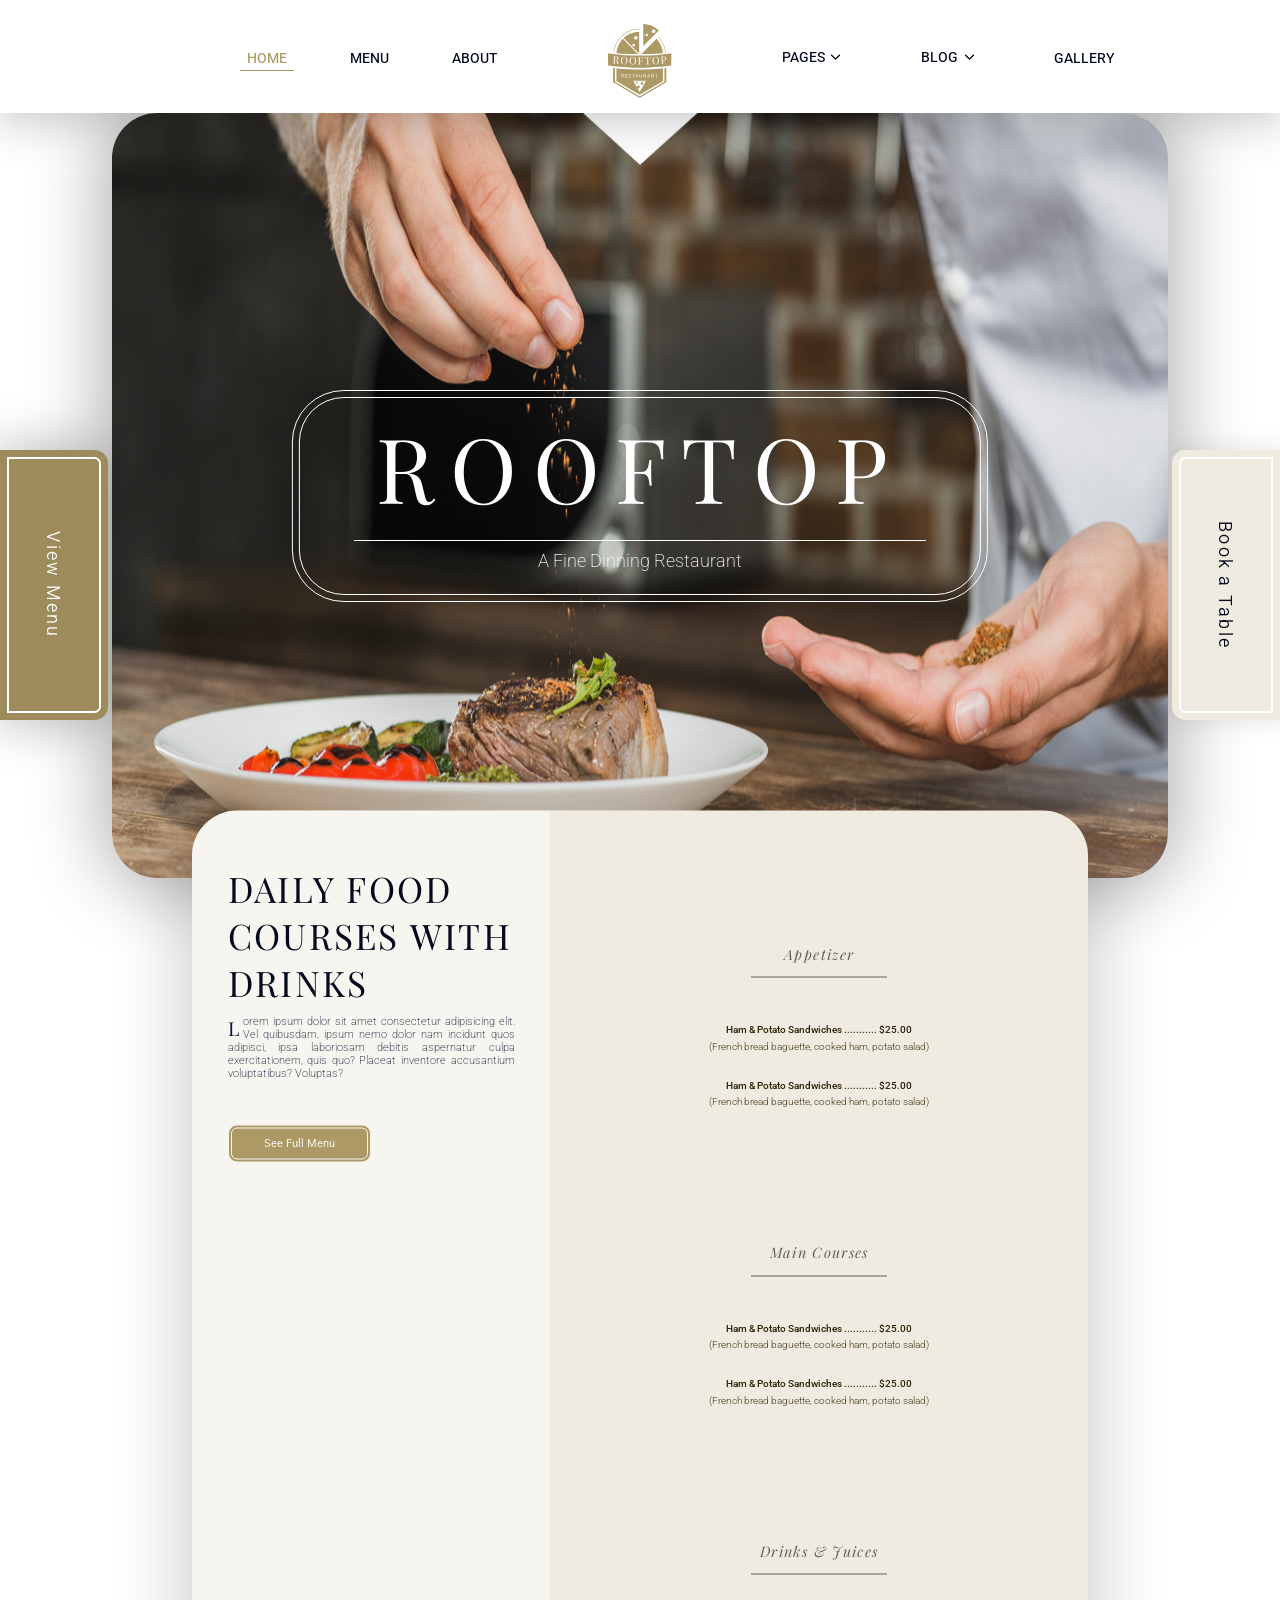
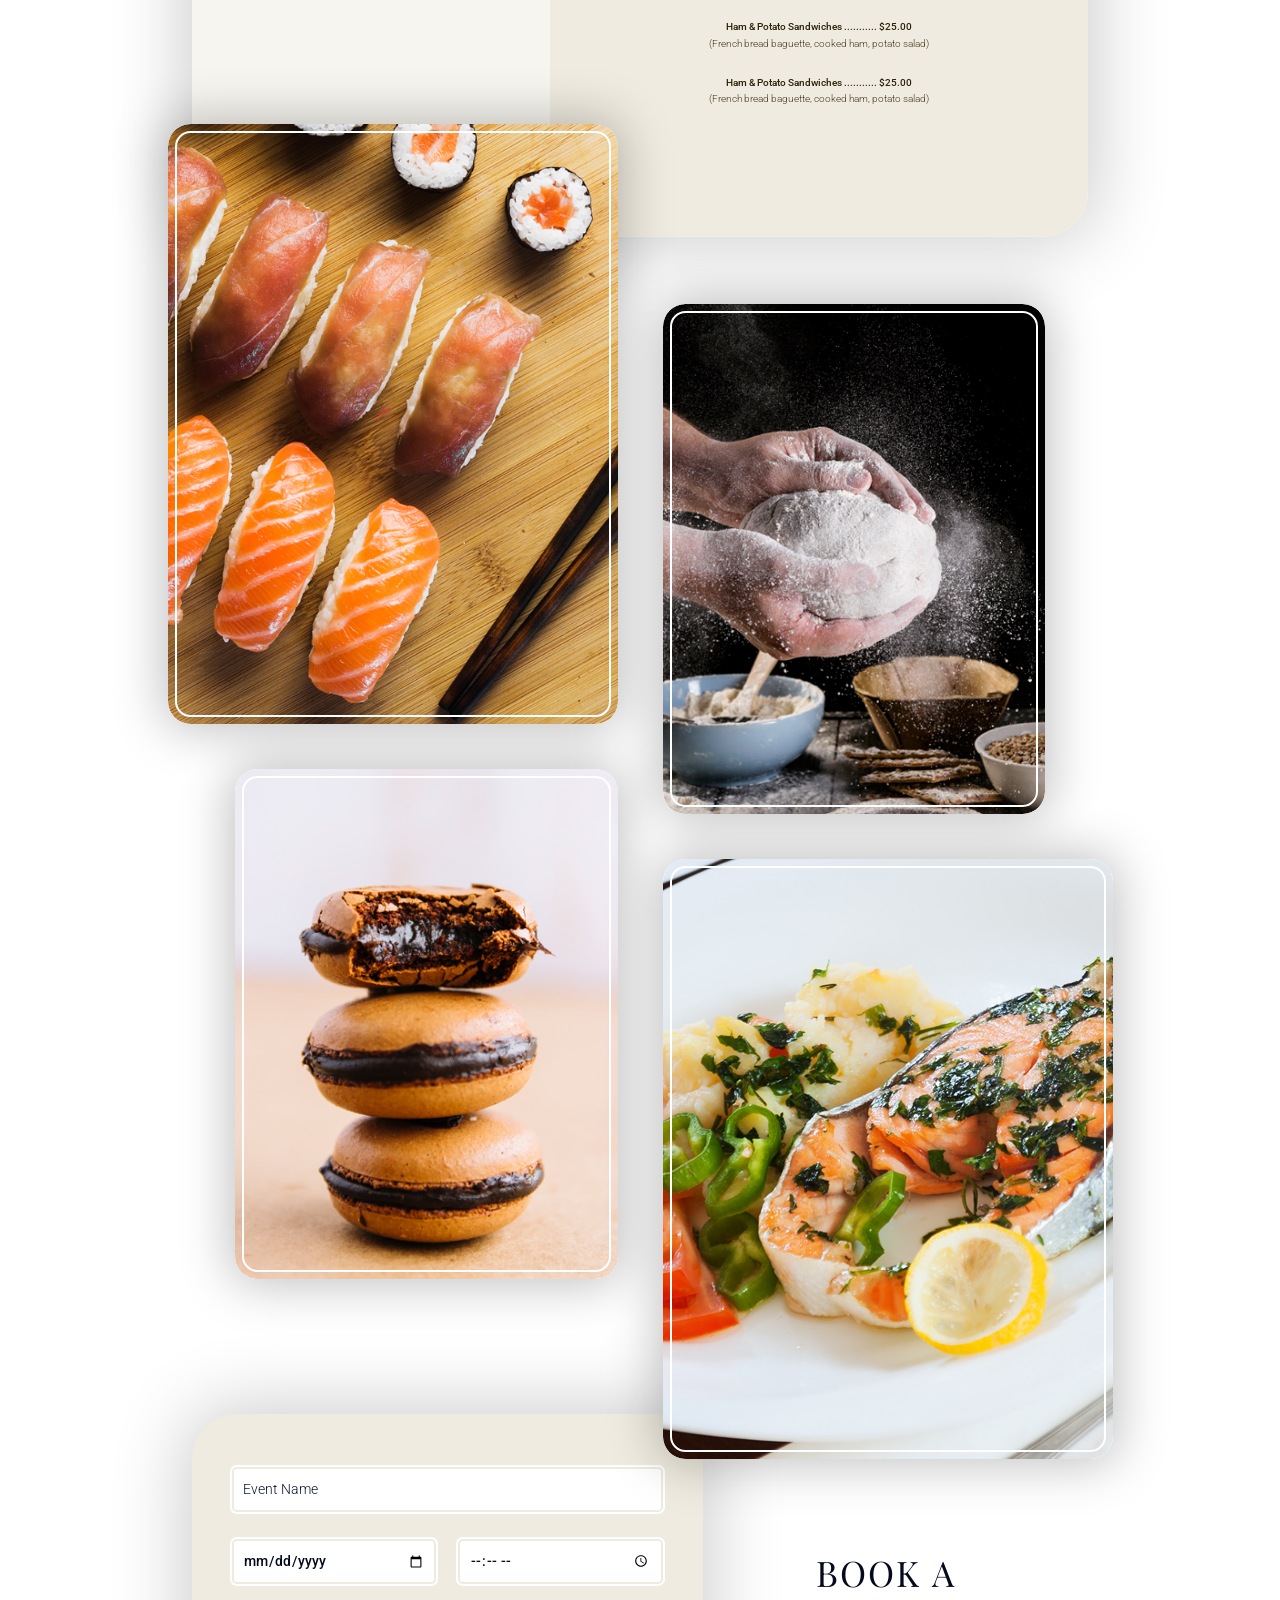
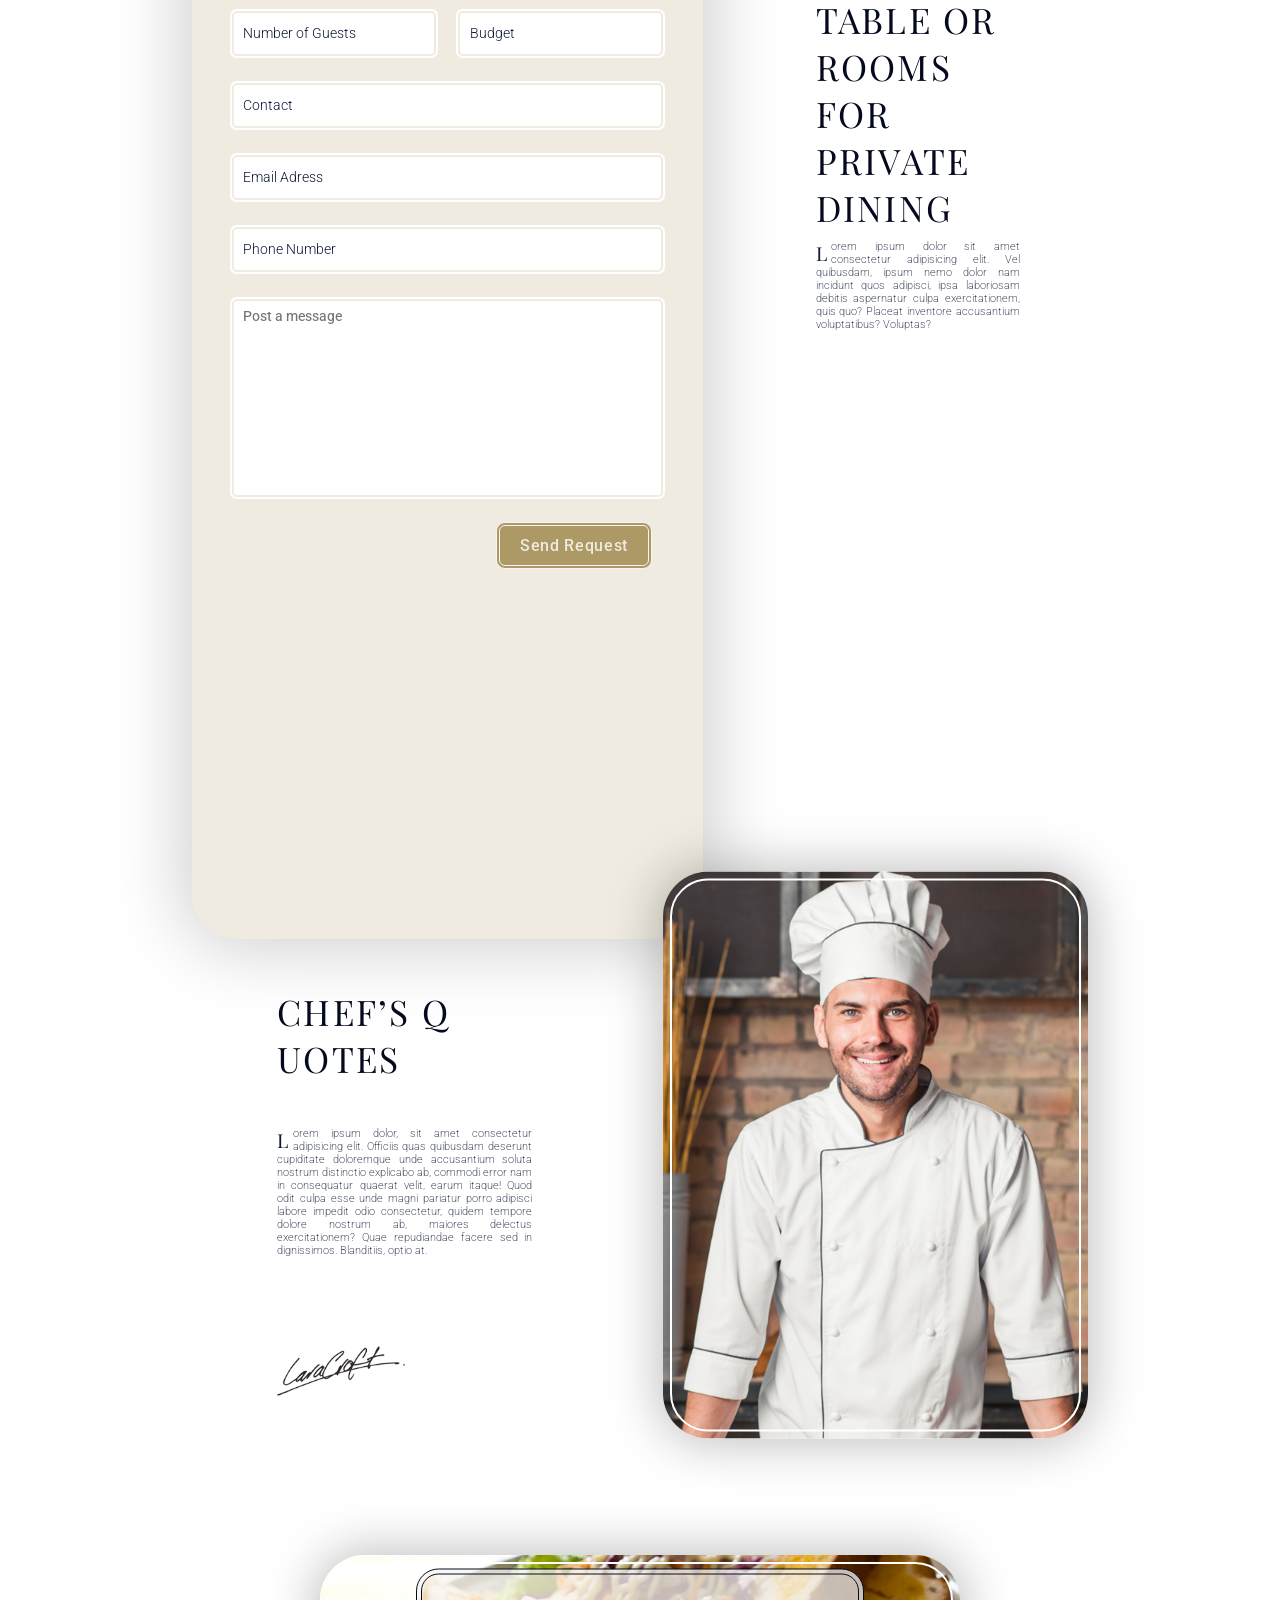
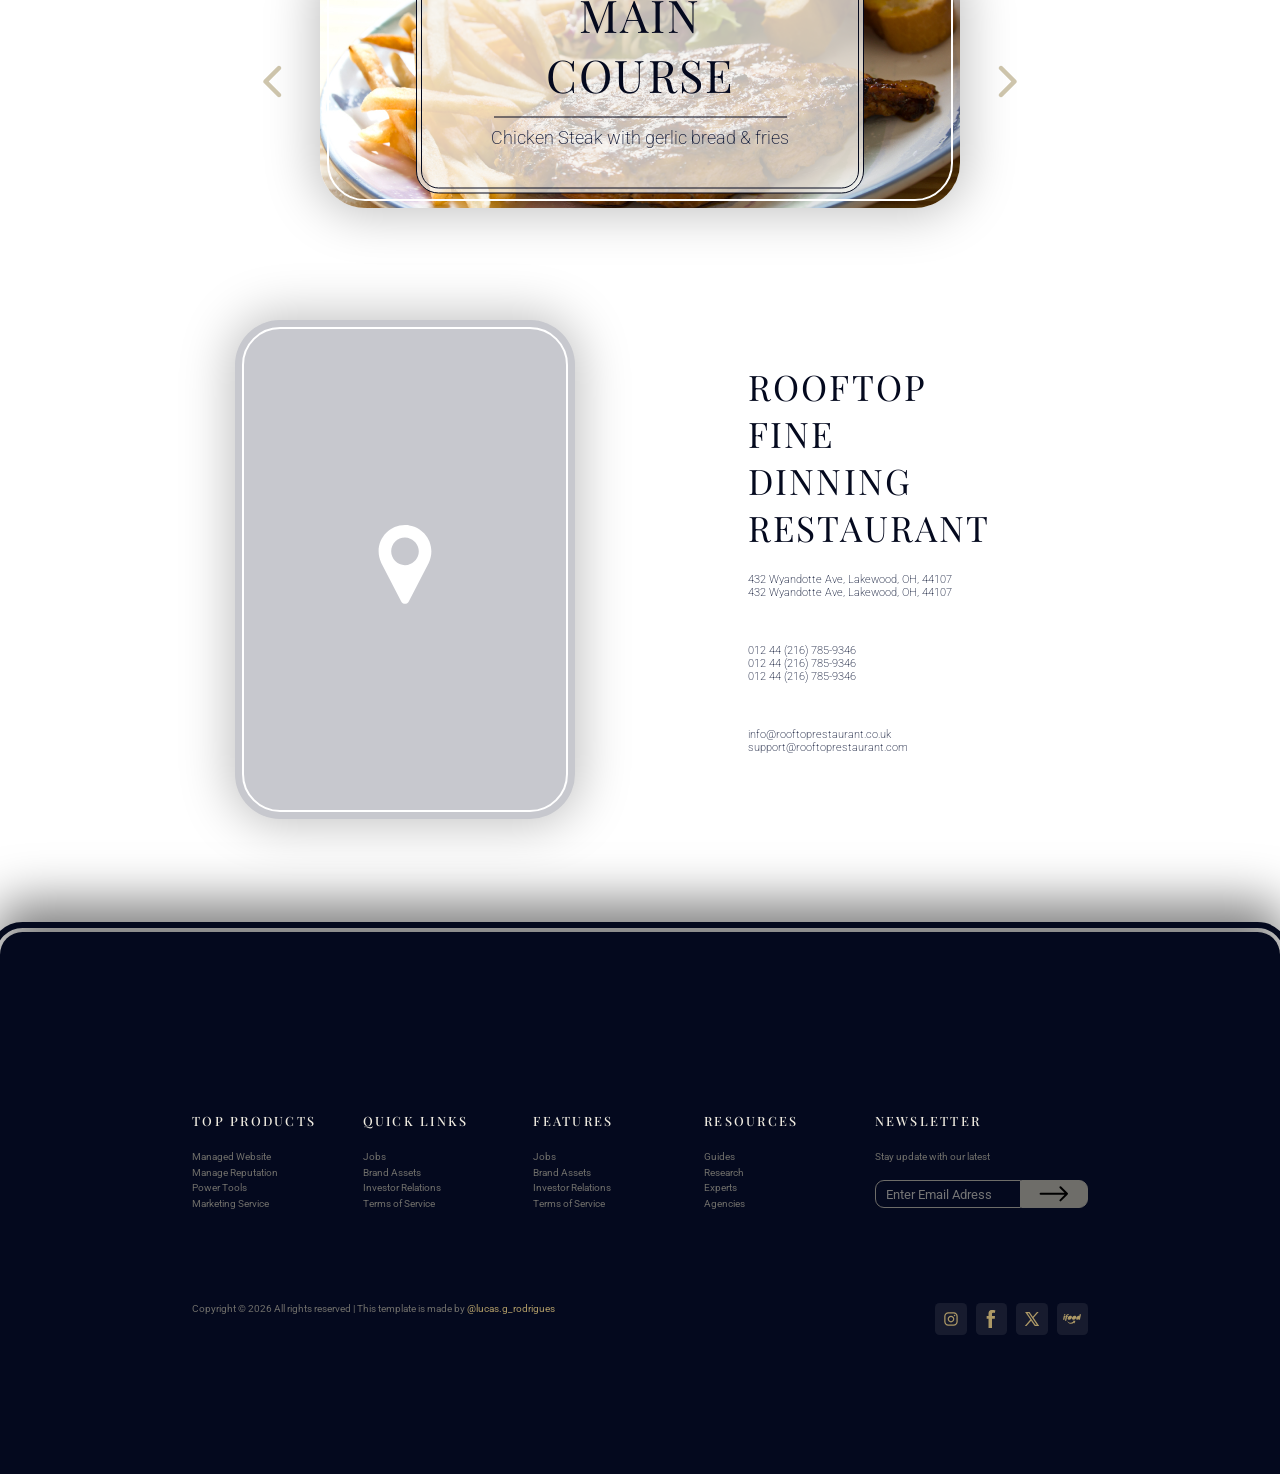
<file: index.html>
<!DOCTYPE html>
<html lang="en">

<head>
	<meta charset="UTF-8">
	<meta name="viewport" content="width=device-width, initial-scale=1.0">
	<title>| Rooftop Restaurant</title>
	<link rel="stylesheet" href="main.css">
	<link rel="shortcut icon" href="img/logo.png" type="image/x-icon">

	<link rel="preconnect" href="https://fonts.googleapis.com">
	<link rel="preconnect" href="https://fonts.gstatic.com" crossorigin>
	<link href="https://fonts.googleapis.com/css2?family=Roboto:ital,wght@0,100..900;1,100..900&display=swap"
		rel="stylesheet">

	<link rel="preconnect" href="https://fonts.googleapis.com">
	<link rel="preconnect" href="https://fonts.gstatic.com" crossorigin>
	<link
		href="https://fonts.googleapis.com/css2?family=Playfair+Display:ital,wght@0,400..900;1,400..900&family=Roboto:ital,wght@0,100..900;1,100..900&display=swap"
		rel="stylesheet">
</head>

<body>
	<div class="fixedNavigation Menu">
		<a href="">
			<h1>
				View Menu
			</h1>
		</a>
	</div>

	<div class="fixedNavigation Table">
		<a href="">
			<h1>
				Book a Table
			</h1>
		</a>
	</div>



	<header>
		<div>
			<ul>
				<li>
					<a href="index.html" class="currentPage" draggable="false">
						Home
					</a>
				</li>
				<li>
					<a href="menu.html" draggable="false">
						Menu
					</a>
				</li>
				<li>
					<a href="about.html" draggable="false">
						About
					</a>
				</li>
			</ul>
		</div>

		<div>
			<a href="index.html" draggable="false">
				<?xml version="1.0" encoding="utf-8"?>
				<!-- Generator: Adobe Illustrator 19.0.0, SVG Export Plug-In . SVG Version: 6.00 Build 0)  -->
				<svg version="1.1" id="Camada_1" xmlns="http://www.w3.org/2000/svg"
					xmlns:xlink="http://www.w3.org/1999/xlink" x="0px" y="0px" viewBox="0 0 612 792"
					style="enable-background:new 0 0 612 792;" xml:space="preserve">
					<style type="text/css">
						.st0 {
							fill: #AD9966;
						}

						.st1 {
							filter: url(#Adobe_OpacityMaskFilter);
						}

						.st2 {
							mask: url(#SVGID_1_);
						}

						.st3 {
							filter: url(#Adobe_OpacityMaskFilter_1_);
						}

						.st4 {
							fill: #010002;
						}

						.st5 {
							mask: url(#SVGID_2_);
							fill: #AD9966;
						}
					</style>
					<g>
						<path class="st0" d="M397,581.9l-5.2-14.5l-5.5,14.6L397,581.9L397,581.9z M397,581.9l-5.2-14.5l-5.5,14.6L397,581.9L397,581.9z
		 M397,581.9l-5.2-14.5l-5.5,14.6L397,581.9L397,581.9z M397,581.9l-5.2-14.5l-5.5,14.6L397,581.9L397,581.9z M397,581.9l-5.2-14.5
		l-5.5,14.6L397,581.9L397,581.9z M397,581.9l-5.2-14.5l-5.5,14.6L397,581.9L397,581.9z M397,581.9l-5.2-14.5l-5.5,14.6L397,581.9
		L397,581.9z" />
						<path class="st0" d="M563.2,501.5v137.4l-18,10.7l-8.3,4.9L306,791.9L75.1,654.5l-7.8-4.6l-18-10.7V501.6c5.9,0.8,11.9,1.6,18,2.3
		v131.9l5,3l2.8,1.6L306,777.9l230.9-137.4l2.8-1.6l5.5-3.3V503.9C551.3,503.1,557.3,502.4,563.2,501.5z" />
						<path class="st0" d="M437.6,586.4l0.1,0.2h0.1v-0.4C437.7,586.3,437.7,586.3,437.6,586.4z M170.4,583.8v6.5h10.5
		C177.3,588.2,173.8,586,170.4,583.8z M523.1,506.5c-2.1,0.2-4.3,0.5-6.4,0.7c-9.8,1-19.8,2-29.9,2.9c-12,1.1-24.3,2-36.7,2.9
		c-4.4,0.3-8.9,0.6-13.4,0.9c-10.3,0.6-20.8,1.2-31.4,1.7c-30.4,1.3-62,2.1-94.2,2.2c-1.7,0-3.3,0-5,0s-3.3,0-5,0
		c-32.2-0.1-63.7-0.8-94.2-2.2c-10.6-0.5-21.1-1-31.4-1.7h0c-4.5-0.3-9-0.6-13.4-0.9c-12.4-0.8-24.6-1.8-36.6-2.9
		c-10.1-0.9-20.1-1.9-29.9-2.9c-2.2-0.2-4.3-0.5-6.4-0.7c-2.6-0.3-5.1-0.6-7.6-0.9v122.6l17.8,10.6l206.8,123l206.8-123l17.8-10.7
		V505.6C528.1,505.9,525.6,506.2,523.1,506.5z M389.9,561.8h3.7l7,18.5l5.2,13.5h-4.5l-3-8.2h-13.4l-0.5,1.4l-2.5,6.8h-4.4l1.9-5
		L389.9,561.8z M362.4,593.9c-0.6-0.5-0.9-1.2-1.1-2.2s-0.2-2-0.2-3v-2.9c0-1.7-0.5-3.1-1.5-4.2c-1-1-2.4-1.6-4.1-1.6h-8v13.9h-4.3
		v-32h11.7c3.5,0,6.2,0.8,8,2.3c1.2,1.1,2.1,2.5,2.5,4.2c0.2,0.8,0.3,1.7,0.3,2.6c0,1.6-0.4,3.1-1.3,4.3c-0.9,1.2-2.1,2.2-3.8,2.9
		c1.8,0.6,3,1.5,3.8,2.8c0.8,1.3,1.1,2.9,1.1,4.8v3c0,1,0.1,1.9,0.3,2.7c0.1,0.5,0.4,1,0.6,1.3c0.1,0.2,0.3,0.4,0.5,0.6v0.5H362.4z
		 M304.2,561.8h4.4v21.7c0,2.4,0.7,4.3,2.1,5.5c0.1,0.1,0.2,0.2,0.3,0.3c1.3,1.1,3.1,1.7,5.2,1.7c2.4,0,4.3-0.6,5.7-1.9
		c1.5-1.3,2.2-3.1,2.2-5.5v-21.7h4.3v21.7c0,3.5-1.1,6.2-3.4,8s-5.2,2.8-8.9,2.8c-1.9,0-3.6-0.3-5.1-0.8c-1.3-0.5-2.5-1.1-3.5-2
		c-2.2-1.9-3.3-4.5-3.3-8V561.8z M276.8,561.8h3.7l12.2,32h-4.4l-3-8.2h-13.4l-3,8.2h-4.4L276.8,561.8z M232.9,561.8h24.9v3.4h-10.3
		v28.6h-4.3v-28.6h-10.3V561.8z M202.5,563.8c2-1.7,4.7-2.5,7.9-2.5c3.5,0,6.3,1,8.4,2.9c2.1,1.9,3.1,4.1,3,6.7l-0.1,0.1h-4.1
		c0-1.9-0.6-3.4-1.9-4.5c-1.2-1.2-3-1.7-5.3-1.7c-2.2,0-3.8,0.5-5,1.5c-1.2,1-1.7,2.2-1.7,3.8c0,1.4,0.6,2.5,1.9,3.5
		c1.2,0.9,3.3,1.8,6.1,2.5c3.4,0.8,5.9,2.1,7.7,3.7c1.5,1.4,2.3,3,2.5,5c0,0.3,0.1,0.7,0.1,1c-0.1,2.5-1.1,4.6-3.2,6.2
		c-2.1,1.6-4.9,2.3-8.3,2.3c-3.2,0-6-0.9-8.5-2.6s-3.6-4-3.6-7v-0.1h4.1c0,2,0.8,3.6,2.3,4.7c1.5,1.1,3.4,1.6,5.6,1.6
		c2.2,0,3.9-0.5,5.2-1.4c1.3-0.9,1.9-2.2,1.9-3.7c0-1.3-0.4-2.4-1.3-3.3c-0.1-0.1-0.2-0.2-0.3-0.4c-1.1-1-3-1.8-5.8-2.5
		c-0.1,0-0.3-0.1-0.4-0.1c0,0,0,0,0,0c-3.2-0.8-5.6-1.9-7.5-3.5c-0.2-0.2-0.4-0.3-0.5-0.5c0,0,0,0,0,0c-1.5-1.5-2.3-3.2-2.3-5.4
		C199.4,567.6,200.4,565.5,202.5,563.8z M152.1,593.8h-4.5c-0.6-0.5-0.9-1.2-1.1-2.2s-0.2-2-0.2-3v-2.9c0-1.7-0.5-3.1-1.5-4.2
		c-1-1-2.4-1.6-4.1-1.6h-8v13.9h-4.3v-32H140c0.6,0,1.2,0,1.7,0.1c2.7,0.2,4.8,1,6.3,2.2c1.5,1.3,2.5,3.1,2.7,5.4
		c0.1,0.5,0.1,0.9,0.1,1.4c0,1.6-0.4,3-1.2,4.2c0,0,0,0.1-0.1,0.1c-0.9,1.2-2.1,2.2-3.8,2.9c1.8,0.6,3,1.5,3.8,2.8
		c0.8,1.3,1.2,2.9,1.2,4.8v3c0,1,0.1,1.9,0.3,2.7c0.2,0.8,0.6,1.4,1.1,1.9V593.8z M166,593.8v-32h21v3.4h-16.6v10.3H185v3.4h-14.6
		v11.4h16.9v3.5H166z M361.3,638.9l-55.3,95l-22.5-38.7c2.5,2.4,5.8,3.9,9.5,3.9c7.5,0,13.5-6,13.5-13.5s-6-13.5-13.5-13.5
		s-13.5,6-13.5,13.5c0,1.2,0.2,2.4,0.5,3.6l-29.3-50.3l-5.1-8.7h120.9L361.3,638.9z M367.6,628.2H244.4l-1.9-3.3h127L367.6,628.2z
		 M442.1,593.8h-4.2l-0.7-1.2l-2.7-4.3l-12-19.2l-0.1,0.1v24.7H418v-32h4.3l3.1,5l12.2,19.5l0.1,0.2h0.1v-24.7h4.3V593.8z
		 M479,565.3h-10.3v28.6h-4.3v-28.6h-10.3v-3.4H479V565.3z M170.4,583.8v6.5h10.5C177.3,588.2,173.8,586,170.4,583.8z M437.6,586.4
		l0.1,0.2h0.1v-0.4C437.7,586.3,437.7,586.3,437.6,586.4z" />
						<path class="st0" d="M361.4,570.9c0,1.9-0.5,3.3-1.6,4.2s-2.8,1.4-5.3,1.4h-6.8v-11.3h7.3c2.2,0,3.8,0.5,4.9,1.5
		C360.8,567.8,361.4,569.1,361.4,570.9z" />
						<polygon class="st0" points="284,582 273.3,582 278.6,567.4 278.7,567.4 	" />
						<path class="st0" d="M146.3,570.9c0,1.9-0.5,3.3-1.6,4.2s-2.8,1.4-5.3,1.4h-6.8v-11.3h7.3c2.2,0,3.8,0.5,4.9,1.5
		C145.8,567.8,146.3,569.1,146.3,570.9z" />
						<path class="st0"
							d="M342.8,652.4c0,7.5-6,13.5-13.5,13.5s-13.5-6-13.5-13.5s6-13.5,13.5-13.5S342.8,645,342.8,652.4z" />
						<path class="st0"
							d="M287.6,647c0,4.5-3.6,8.1-8.1,8.1s-8.1-3.6-8.1-8.1s3.6-8.1,8.1-8.1S287.6,642.5,287.6,647z" />
					</g>
					<g>
						<path class="st0" d="M168.5,400.9c-3.2-2.9-6.8-4.5-10.8-4.7c-4.3-0.2-8,1.1-11.3,3.9s-6,6.7-8,11.8c-2,5.1-3.2,11-3.6,17.8
		c-0.4,6.9,0.3,13,2,18.3c1.7,5.2,4.2,9.3,7.4,12.3s6.9,4.5,11,4.7c4.4,0.2,8.2-1.1,11.5-3.9s6-6.8,8-11.9s3.1-11.1,3.3-17.8
		c0.3-7-0.5-13.1-2.2-18.3C174.1,407.9,171.6,403.8,168.5,400.9z" />
						<path class="st0" d="M251.4,403.3c-3.2-2.8-6.9-4.3-11-4.4c-4.3-0.1-8,1.3-11.2,4.2c-3.2,2.9-5.8,6.9-7.7,12s-2.9,11.1-3.1,17.9
		c-0.2,6.9,0.6,13,2.5,18.2c1.8,5.2,4.4,9.2,7.7,12.1s7,4.3,11.1,4.4c4.4,0.1,8.2-1.3,11.4-4.2c3.3-2.9,5.8-6.9,7.7-12.1
		c1.8-5.2,2.8-11.2,2.9-17.9c0.1-7-0.8-13.1-2.7-18.2C257.2,410.2,254.6,406.2,251.4,403.3z" />
						<path class="st0" d="M479.1,411.1c-2.2-5-5-8.8-8.5-11.4c-3.4-2.6-7.2-3.8-11.2-3.6c-4.3,0.2-7.9,1.8-10.9,4.9s-5.3,7.3-6.8,12.5
		s-2.2,11.3-1.9,18.1c0.3,6.9,1.5,12.9,3.7,18s5,8.9,8.5,11.5s7.3,3.9,11.4,3.7c4.4-0.2,8.1-1.9,11.1-5c3.1-3.1,5.3-7.3,6.8-12.6
		c1.5-5.3,2-11.3,1.7-18.1C482.6,422.1,481.3,416.1,479.1,411.1z" />
						<path class="st0" d="M73.3,425.6c4.7,0.3,8.3-0.2,10.9-1.5s4.4-3.2,5.5-5.5c1.1-2.4,1.7-5.1,1.9-8.1c0.3-5.2-0.6-9.3-2.9-12.3
		s-6.4-4.7-12.4-5.1c-3-0.2-5,0.2-6,1.2s-1.6,3.3-1.9,6.7c-0.6,8-1.2,16.1-1.8,24.1C69,425.3,70.6,425.4,73.3,425.6z" />
						<path class="st0" d="M546.9,396.9c-2.7-2.9-7-4.1-13-3.7c-3,0.2-4.9,0.9-5.8,2.1c-0.8,1.2-1.1,3.5-0.9,6.9c0.7,9.7,1.3,19.4,2,29
		c2.3-0.2,3.9-0.3,6.7-0.5c4.7-0.3,8.2-1.5,10.6-3.4c2.4-1.9,3.9-4.4,4.5-7.3c0.7-2.9,0.9-6.1,0.6-9.4
		C551.2,404.4,549.6,399.8,546.9,396.9z" />
						<path class="st0" d="M521.2,451.4c-0.2-2.6-0.4-5.3-0.5-7.9c-1.5,4.8-3.2,9.5-5,14.1l-1,2.6c1.8-0.3,3.1-0.5,4-1
		c1.1-0.5,1.9-1.3,2.2-2.5C521.2,455.5,521.3,453.7,521.2,451.4z M378.5,400.8c-2.1,0-3.2,0.1-5.3,0.1c-4.1,0.1-7.1,0.7-9.1,1.9
		s-3.3,3.2-4.1,5.8c-0.8,2.6-1.3,6.3-1.7,10.9h-1.7l22.8,22.8C379.1,428.5,378.8,414.6,378.5,400.8z M335.1,408.8
		c-0.8-2.6-2.2-4.6-4.2-5.7c-1.6-0.9-3.7-1.4-6.5-1.6l11.8,11.8C335.9,411.6,335.5,410.1,335.1,408.8z M301,499.2c1.7,0,3.3,0,5,0
		s3.3,0,5,0v-30.3h-10V499.2z M307.6,458.6c0,2.4,0.3,4.1,0.8,5.3c0.4,1.1,1.3,1.8,2.6,2.3V436h-3.4V458.6z M308.1,404.3
		c-0.4,1.1-0.6,2.9-0.6,5.4v24.2h3.5v-32.1c-0.2,0-0.4,0.1-0.6,0.2C309.2,402.4,308.5,403.1,308.1,404.3z M65.6,438
		c-0.3,3.9-0.6,7.8-0.8,11.6c-0.1,1.4-0.1,2.6-0.1,3.5c0,0.7,0.1,1.3,0.3,1.8c0.2,0.6,0.4,1.2,0.8,1.6c0.3,0.4,0.8,0.7,1.4,0.9
		c1,0.5,2.6,0.8,4.7,1.1C69.5,451.8,67.4,444.9,65.6,438z M559,366.9c-1.7,0.2-3.3,0.4-5,0.7c-7.6,1-15.3,1.9-23.2,2.8
		c-1.9,0.2-3.9,0.4-5.8,0.7c-43.5,4.8-90.6,8.2-140.1,10c-21.4,0.8-43.2,1.2-65.4,1.4c-4.5,0-9,0-13.5,0s-9,0-13.5,0
		c-22.1-0.1-43.8-0.6-65.1-1.4c-49.4-1.8-96.4-5.2-139.8-10c-2.2-0.2-4.3-0.5-6.5-0.7c-7.8-0.9-15.6-1.9-23.2-2.8
		c-1.7-0.2-3.3-0.4-5-0.7c-18.5-2.5-36.1-5.2-53-8.2v116.9c24.4,4.3,50.5,8.1,78.2,11.3c2,0.2,4,0.5,6,0.7c9.1,1,18.5,2,27.9,2.9
		c21.6,2.1,44.1,3.8,67.1,5.2c4.5,0.3,9,0.5,13.5,0.8c4.6,0.2,9.3,0.5,14,0.7c30.5,1.4,62,2.1,94.2,2.2c1.7,0,3.3,0,5,0s3.3,0,5,0
		c32.2-0.1,63.8-0.9,94.2-2.2c4.7-0.2,9.3-0.4,14-0.7c4.5-0.2,9-0.5,13.5-0.8c23.1-1.4,45.5-3.1,67.1-5.2c9.5-0.9,18.8-1.9,27.9-2.9
		c2-0.2,4-0.5,6-0.7c27.7-3.2,53.9-7,78.2-11.3V358.7C595.2,361.7,577.5,364.4,559,366.9z M97.9,463.7c-2.5-0.2-4.6-1-6.4-2.6
		c-1.8-1.6-3-4.5-3.7-8.7c-0.6-4-0.9-6-1.6-10c-0.4-2.9-0.9-5.3-1.6-7.4c-0.6-2.1-1.6-3.8-2.9-5.1c-1.3-1.3-3.2-2-5.9-2.2
		c-3-0.2-4.9-0.3-7.2-0.5c-0.7-0.1-1.4-0.1-2.2-0.2c-0.2,3.6-0.5,7.3-0.8,10.9v0c-0.3,3.9-0.6,7.8-0.8,11.6
		c-0.1,1.4-0.1,2.6-0.1,3.5c0,0.7,0.1,1.3,0.3,1.8c0.2,0.6,0.4,1.2,0.8,1.6c0.3,0.4,0.8,0.7,1.4,0.9c1,0.5,2.6,0.8,4.7,1.1
		c0.1,0,0.3,0,0.4,0.1c0,0.3-0.1,0.6-0.1,0.8c0,0.4,0,0.7,0,1.2c-1.4-0.2-3.1-0.4-5.2-0.6c-0.2,0-0.4,0-0.6-0.1
		c-2.3-0.2-4.6-0.4-7-0.6c-2.6-0.2-5.1-0.4-7.3-0.5c-2.3-0.1-4.1-0.2-5.5-0.2c0.1-0.8,0.1-1.2,0.2-2c2.3,0,4-0.1,5.2-0.4
		s2-1,2.5-2.2c0.5-1.1,0.8-2.9,1-5.2c0.6-8.2,1.2-16.4,1.9-24.6c0.6-7.6,1.2-15.1,1.7-22.7c0-0.4,0.1-0.9,0.1-1.3
		c0.2-2.4,0.1-4.2-0.2-5.4c-0.1-0.5-0.3-0.9-0.6-1.3c-0.4-0.5-0.9-0.9-1.5-1.2c-0.9-0.4-2.1-0.7-3.6-0.9c-0.4-0.1-0.9-0.1-1.4-0.2
		c0.1-0.8,0.1-1.2,0.2-2c0.3,0,0.7,0.1,1.1,0.1c1.2,0.1,2.7,0.3,4.3,0.5c0.2,0,0.5,0,0.7,0.1c2,0.2,4,0.4,5.9,0.5
		c3.1,0.2,6,0.4,8.9,0.5c2.8,0.1,4.8,0.2,6,0.3c0.9,0.1,1.7,0.1,2.6,0.3c4.2,0.5,7.7,1.5,10.5,3c3.4,1.7,5.9,3.9,7.5,6.6
		c1.6,2.7,2.3,5.6,2.1,8.9c-0.1,2-0.6,4-1.6,6.2c-0.9,2.2-2.4,4.2-4.5,6c-2.1,1.8-4.8,3.3-8.3,4.3c-0.2,0-0.4,0.1-0.6,0.1
		c-1.6,0.4-3.5,0.8-5.4,1c0.4,0.1,0.7,0.2,1.1,0.2c1.9,0.4,3.6,1,5,1.6c1.8,0.8,3.3,1.8,4.3,3c1.8,2.1,3.1,5.1,3.8,9.3
		c0.7,4.1,1.1,6.1,1.9,10.2c0.5,2.9,1,5,1.7,6.4c0.6,1.3,1.7,2,3.1,2c1.1,0,2.1-0.3,2.9-0.9c0.8-0.6,1.7-1.4,2.6-2.5
		c0.6,0.5,0.9,0.7,1.4,1.2c-1.6,2-3.2,3.5-4.7,4.5c-1.4,0.9-3.2,1.3-5.6,1.2C98.5,463.7,98.2,463.7,97.9,463.7z M171.5,462.8
		c-4.9,2.9-10.5,4.2-16.8,3.9c-6.4-0.3-11.9-2-16.5-5c-4.6-3.1-8.1-7.3-10.5-12.8c-0.2-0.6-0.5-1.2-0.7-1.7
		c-1.8-5-2.6-10.9-2.2-17.7c0.3-6.2,1.6-11.8,3.8-16.5c0.4-0.8,0.8-1.7,1.3-2.5c3-5.4,6.9-9.4,11.8-12.3c4.9-2.8,10.3-4.1,16.4-3.8
		c6.2,0.3,11.6,1.9,16.2,4.9c4.6,3,8.1,7.2,10.5,12.6c2.4,5.4,3.5,11.9,3.2,19.4c-0.3,7.3-1.8,13.7-4.7,19.1
		C180.4,455.8,176.5,460,171.5,462.8z M267.5,452.5c-2.8,5.5-6.6,9.7-11.5,12.7s-10.4,4.5-16.7,4.3c-5.9-0.1-11.1-1.5-15.6-4
		c-0.4-0.2-0.7-0.4-1.1-0.6c-2.6-1.6-4.8-3.6-6.7-5.9c-1.6-2-3-4.2-4.1-6.6c-2.5-5.4-3.6-11.8-3.4-19.3c0-1.9,0.2-3.7,0.4-5.4
		c0.7-5.1,2.1-9.7,4.2-13.8c0.8-1.5,1.7-2.9,2.6-4.2c2.5-3.4,5.4-6.2,8.9-8.4c4.8-3,10.2-4.4,16.3-4.3c6.2,0.1,11.7,1.6,16.3,4.5
		c3.3,2,6.1,4.7,8.3,8c0.9,1.3,1.7,2.8,2.5,4.3c0.8,1.7,1.5,3.5,2,5.4c1.2,4.1,1.8,8.7,1.7,13.9C271.6,440.6,270.2,447,267.5,452.5z
		 M337.1,419.6c-0.3-2.4-0.6-4.5-0.9-6.3c-0.3-1.7-0.7-3.2-1.1-4.5c-0.8-2.6-2.2-4.6-4.2-5.7c-1.6-0.9-3.7-1.4-6.5-1.6
		c-0.8-0.1-1.7-0.1-2.7-0.1h-6.2c-1.9,0-3.4,0.1-4.5,0.4c-0.2,0-0.4,0.1-0.6,0.2c-1.2,0.4-1.9,1.1-2.3,2.3c-0.4,1.1-0.6,2.9-0.6,5.4
		v24.2h7.3c2.2,0,3.9-0.5,5-1.3c1.2-0.9,2-2,2.5-3.4c0.5-1.4,0.9-2.8,1.1-4.3c0.2-1.5,0.4-2.8,0.6-4h2.3c-0.2,3.7-0.3,6.6-0.3,8.6
		s0.1,3.8,0.1,5.4c0,1.6,0.1,3.4,0.1,5.4c0.1,2,0.3,4.8,0.6,8.6h-2.3c-0.3-2.1-0.6-4.1-1-6.1s-1.2-3.6-2.4-4.9
		c-1.2-1.3-3.3-1.9-6.1-1.9h-7.4v22.6c0,2.4,0.3,4.1,0.8,5.3c0.4,1.1,1.3,1.8,2.6,2.3c0.1,0,0.3,0.1,0.4,0.1
		c1.5,0.4,3.6,0.6,6.4,0.8v2c-1.7-0.1-4-0.2-6.6-0.2h-15.4c-2.3,0-4.1,0.1-5.5,0.2v-2c2.3-0.1,4-0.4,5.2-0.8c1.2-0.4,2-1.2,2.4-2.4
		c0.4-1.2,0.6-2.9,0.6-5.3c0-16.3,0.1-32.5,0.1-48.8c0-2.4-0.2-4.2-0.6-5.4c-0.4-1.1-1.2-1.9-2.3-2.4c-1.1-0.4-2.8-0.7-5.1-0.8v-2
		c2.4,0.1,5,0.1,7.7,0.2c0.9,0,1.8,0,2.7,0c1.8,0,3.6,0.1,5.3,0.1h12.9c1,0,2.1,0,3.2,0c2.2,0,4.6,0,7.1-0.1
		c2.4-0.1,4.7-0.1,6.8-0.2c1.2,0,2.4-0.1,3.5-0.1c-0.1,1.1-0.2,2.3-0.3,3.3c-0.1,1.3-0.2,2.6-0.2,3.9c-0.2,2.3-0.2,4.1-0.2,5.3
		c0,1.6,0.1,3,0.1,4.4c0,0.1,0,0.2,0,0.3c0.1,1.3,0.2,2.3,0.2,3.3H337.1z M388.9,456.4c0.1,2.6,0.4,4.6,0.9,5.9s1.5,2.2,3,2.6
		c1.5,0.4,3.6,0.7,6.5,0.7c0,0.8,0,1.2,0.1,2c-1.7-0.1-4-0.1-6.6-0.1c-0.8,0-1.6,0-2.4,0c-1.9,0-3.8,0.1-5.7,0.2
		c-3,0.1-5.9,0.1-8.5,0.2c-2.6,0.1-4.8,0.2-6.4,0.4v-2c2.8-0.2,5-0.5,6.4-1c1.5-0.5,2.4-1.4,2.9-2.7c0.5-1.3,0.7-3.2,0.6-5.8v-0.1
		c-0.1-4.8-0.2-9.6-0.3-14.4c-0.3-13.8-0.6-27.7-0.9-41.5c-2.1,0-3.2,0.1-5.3,0.1c-4.1,0.1-7.1,0.7-9.1,1.9s-3.3,3.2-4.1,5.8
		c-0.8,2.6-1.3,6.3-1.7,10.9H356c0-0.2,0-0.4,0-0.5c0.1-0.9,0.2-2,0.2-3v-4.4c0-1.2-0.1-3-0.2-5.4c-0.1-2.3-0.4-4.7-0.7-7.2h9
		c3.2,0,6.5,0,9.8-0.1c3.3-0.1,6.3-0.1,9-0.2c2.7-0.1,5.7-0.1,8.9-0.2c2.4-0.1,4.9-0.2,7.5-0.3c0.8,0,1.6-0.1,2.3-0.1
		c3.3-0.2,6.3-0.3,9-0.5c-0.2,2.5-0.3,4.9-0.3,7.2v5.4c0.1,1.6,0.1,3,0.2,4.4c0.1,1.4,0.2,2.6,0.3,3.6c-1.1,0.1-1.5,0.1-2.5,0.2
		c-0.6-4.6-1.3-8.2-2.2-10.8c-0.9-2.6-2.3-4.5-4.3-5.6c-1.3-0.7-3-1.2-5.1-1.4c-1.2-0.1-2.6-0.2-4.1-0.1c-2.1,0.1-3.2,0.1-5.3,0.1
		c0.5,17,0.8,34.1,1.3,51.2C388.8,453.3,388.9,454.8,388.9,456.4z M490,447.6c-2.4,5.6-5.9,10.1-10.6,13.5c-1.8,1.2-3.6,2.2-5.6,3.1
		c-3.3,1.4-6.9,2.2-10.8,2.3c-6.4,0.3-12-0.9-16.9-3.5c-1.8-1-3.5-2.1-5.1-3.5c-2.6-2.2-4.8-5-6.5-8.2c-2.8-5.2-4.4-11.5-4.7-19
		c-0.3-7.3,0.8-13.8,3.3-19.4c2.5-5.6,6-10,10.6-13.3c4.6-3.3,9.9-5.1,16-5.3c6.2-0.3,11.8,0.8,16.6,3.4c4.8,2.6,8.7,6.4,11.6,11.5
		c2.9,5.1,4.6,11.4,5,19C493.3,435.5,492.4,442,490,447.6z M560.8,416.2c-0.6,2.6-1.8,5.1-3.6,7.5c-0.9,1.1-1.9,2.1-3.1,3.1
		c-1.3,1-2.8,2-4.5,2.8c-0.4,0.2-0.9,0.4-1.4,0.6c-3.1,1.3-6.8,2-11.3,2.4c-3.1,0.2-5,0.3-7.7,0.5c0.4,5.9,0.8,11.8,1.2,17.7
		c0.2,2.4,0.5,4.1,1.1,5.2s1.6,1.9,3.1,2.2c1.3,0.3,3.2,0.4,5.5,0.3c0.3,0,0.7,0,1,0c0.1,0.8,0.1,1.2,0.1,2c-0.6,0-1.2,0-1.8,0
		c-1.4,0-3,0.1-4.8,0.2c-2.7,0.2-5.4,0.3-8.1,0.5c-2.6,0.2-5.1,0.3-7.3,0.5c-2.3,0.2-4,0.4-5.4,0.6c0,0-0.1,0-0.1,0
		c0-0.8-0.1-1.2-0.1-2c0.4,0,0.7-0.1,1.1-0.1c1.8-0.3,3.1-0.5,4-1c1.1-0.5,1.9-1.3,2.2-2.5c0.3-1.2,0.4-3,0.3-5.3
		c-0.2-2.6-0.4-5.3-0.5-7.9c-0.9-13.6-1.8-27.2-2.7-40.8c-0.2-2.4-0.5-4.2-0.9-5.3c-0.5-1.1-1.3-1.9-2.5-2.2
		c-1.2-0.4-2.9-0.5-5.1-0.4c0-0.8-0.1-1.2-0.1-2c1.4,0,3.2-0.1,5.4-0.1c2.2-0.1,4.4-0.2,6.6-0.3c3.1-0.2,6-0.4,8.8-0.7
		c0.1,0,0.1,0,0.2,0c2.7-0.3,4.6-0.4,5.8-0.5c7.3-0.6,13.1,0.6,17.3,3.5c0.3,0.2,0.6,0.4,0.9,0.6c1.5,1.2,2.7,2.5,3.8,3.9
		c1.9,2.7,3,5.9,3.3,9.6C561.6,411.1,561.4,413.6,560.8,416.2z M65.6,438c-0.3,3.9-0.6,7.8-0.8,11.6c-0.1,1.4-0.1,2.6-0.1,3.5
		c0,0.7,0.1,1.3,0.3,1.8c0.2,0.6,0.4,1.2,0.8,1.6c0.3,0.4,0.8,0.7,1.4,0.9c1,0.5,2.6,0.8,4.7,1.1C69.5,451.8,67.4,444.9,65.6,438z
		 M310.4,402c-1.2,0.4-1.9,1.1-2.3,2.3c-0.4,1.1-0.6,2.9-0.6,5.4v24.2h3.5v-32.1C310.8,401.9,310.6,401.9,310.4,402z M307.6,436
		v22.6c0,2.4,0.3,4.1,0.8,5.3c0.4,1.1,1.3,1.8,2.6,2.3V436H307.6z M301,468.9v30.3c1.7,0,3.3,0,5,0s3.3,0,5,0v-30.3H301z
		 M335.1,408.8c-0.8-2.6-2.2-4.6-4.2-5.7c-1.6-0.9-3.7-1.4-6.5-1.6l11.8,11.8C335.9,411.6,335.5,410.1,335.1,408.8z M378.5,400.8
		c-2.1,0-3.2,0.1-5.3,0.1c-4.1,0.1-7.1,0.7-9.1,1.9s-3.3,3.2-4.1,5.8c-0.8,2.6-1.3,6.3-1.7,10.9h-1.7l22.8,22.8
		C379.1,428.5,378.8,414.6,378.5,400.8z M521.2,451.4c-0.2-2.6-0.4-5.3-0.5-7.9c-1.5,4.8-3.2,9.5-5,14.1l-1,2.6c1.8-0.3,3.1-0.5,4-1
		c1.1-0.5,1.9-1.3,2.2-2.5C521.2,455.5,521.3,453.7,521.2,451.4z" />
					</g>
					<defs>
						<filter id="Adobe_OpacityMaskFilter" filterUnits="userSpaceOnUse" x="52.8" y="77.5"
							width="506.4" height="551.7">
							<feFlood style="flood-color:white;flood-opacity:1" result="back" />
							<feBlend in="SourceGraphic" in2="back" mode="normal" />
						</filter>
					</defs>
					<mask maskUnits="userSpaceOnUse" x="52.8" y="77.5" width="506.4" height="551.7" id="SVGID_1_">
						<g class="st1">
							<path
								d="M305.8,368.1c-114.9,0-220.7-8.8-305-23.6V766H0.3v26h611.5v-6v-20V344.3C527.3,359.2,421.1,368.1,305.8,368.1z" />
						</g>
					</mask>
					<g class="st2">
						<g>
							<path class="st0"
								d="M293.9,371H81.1c0.6-27,5.9-52.8,15.2-76.6l3.7-9c10.6-24.2,25.4-46.1,43.4-64.9L293.9,371z" />
							<path class="st0"
								d="M224.4,166.3l-9,3.7c-24.2,10.6-46.1,25.4-64.9,43.4L301,363.9V151.1C274,151.6,248.2,157,224.4,166.3z
			 M247.5,295.7c-6.7,0-12.1-5.4-12.1-12.1c0-6.7,5.4-12.1,12.1-12.1s12.1,5.4,12.1,12.1C259.6,290.3,254.2,295.7,247.5,295.7z
			 M269.3,227c-9.5,0-17.3-7.7-17.3-17.3c0-9.6,7.7-17.3,17.3-17.3c9.6,0,17.3,7.7,17.3,17.3C286.6,219.3,278.8,227,269.3,227z" />
							<path class="st0" d="M426.2,96.4l-9-3.7c-23.8-9.3-49.6-14.6-76.6-15.2v212.9l150.5-150.5C472.3,121.8,450.3,107,426.2,96.4z
			 M382.1,191.8c-4.7,4.7-12.4,4.7-17.2,0c-4.7-4.7-4.7-12.4,0-17.2c4.8-4.7,12.4-4.7,17.2,0C386.8,179.3,386.8,187,382.1,191.8z
			 M453.3,158.6c-2.7,2.7-6.1,4.3-9.6,4.8c-5.2,0.8-10.8-0.8-14.8-4.8c-1.8-1.8-3.2-4-4-6.3c-2.2-6.1-0.9-13.2,4-18.1
			c6.7-6.7,17.7-6.7,24.4,0S460,151.9,453.3,158.6z" />
							<path class="st0"
								d="M530.9,371H318.1l150.5-150.5c18,18.8,32.8,40.8,43.4,64.9l3.7,9C525,318.2,530.4,344,530.9,371z" />
							<path class="st0" d="M318.1,381l1.4,1.4l16.8,16.9l20.3,20.3l22.8,22.8l9.4,9.4l43.9,43.9l35.9,35.9c6.5-6.8,12.5-13.9,18.1-21.5
			c4.7-6.3,9.1-12.9,13.1-19.6c4.5-7.7,8.6-15.6,12.2-23.8l1.8-4.3l0.9-2.1l1-2.6c1.8-4.6,3.5-9.4,5-14.1c3.1-9.9,5.5-20.1,7.3-30.5
			v0c1-6.3,1.8-12.6,2.3-19.1c0-0.7,0.1-1.5,0.2-2.2c0.2-3.5,0.4-7.1,0.5-10.7H318.1z M471.3,475.7c-5.2,8-15.8,10.3-23.8,5.2
			c-7.2-4.6-9.8-13.8-6.5-21.4c0.4-0.8,0.8-1.6,1.3-2.4c0.9-1.4,2-2.6,3.1-3.6c5.6-4.9,14-5.8,20.7-1.6c3.5,2.3,5.9,5.5,7.1,9.2
			c0.3,1,0.6,2,0.7,3.1C474.4,468,473.6,472.1,471.3,475.7z M416.6,414.7c-3.6,5.6-11.1,7.3-16.8,3.6c-5.6-3.6-7.3-11.1-3.6-16.8
			c0.2-0.3,0.5-0.7,0.7-1c0.7-0.9,1.6-1.8,2.6-2.4c3.9-2.7,9.2-3,13.5-0.3C418.7,401.4,420.3,409.1,416.6,414.7z" />
							<path class="st0" d="M436.6,513.8l-17.4-17.5l-28.8-28.8l-10.7-10.7l-40.5-40.5l-3-3l-11.8-11.8l-2-2L311,388.1V601
			c17.8-0.4,35-2.8,51.5-7.1c1.3-0.3,2.6-0.7,3.9-1.1c4.4-1.2,8.7-2.6,13-4c1.7-0.6,3.3-1.2,4.9-1.8c1.1-0.4,2.2-0.8,3.2-1.2
			l0.5-0.2l8.5-3.5c0.1,0,0.2-0.1,0.2-0.1c0,0,0.1,0,0.2-0.1c1.2-0.5,2.5-1.1,3.7-1.7c5.9-2.7,11.7-5.7,17.4-9
			c2.5-1.4,5-2.9,7.4-4.4c13-8.1,25.1-17.6,36.1-28.2L436.6,513.8z M363.1,471.9c6.7-0.7,12.6,4.1,13.3,10.8
			c0.7,6.7-4.1,12.7-10.8,13.4c-6.7,0.7-12.7-4.1-13.3-10.8C351.6,478.6,356.4,472.6,363.1,471.9z M365.4,568.4
			c-1.1,2-2.6,3.7-4.4,5.1h0c-1.8,1.4-4,2.5-6.4,3.1h0c-0.8,0.2-1.5,0.3-2.3,0.4c-3.2,0.3-6.3-0.2-9.1-1.5
			c-5.3-2.5-9.2-7.6-9.9-13.8c-1-9.5,5.9-18,15.3-19c9.5-1,18,5.9,19,15.3C368,561.7,367.2,565.3,365.4,568.4z" />
							<path class="st0"
								d="M301,388.1V601c-27-0.6-52.8-5.9-76.6-15.2l-9-3.7c-24.2-10.6-46.1-25.4-64.9-43.4L301,388.1z" />
							<path class="st0" d="M81.1,381c0.1,3.5,0.2,7,0.5,10.5c0.1,0.8,0.1,1.7,0.2,2.5c0.8,9.9,2.2,19.6,4.2,29.1v0
			c0.3,1.2,0.5,2.3,0.8,3.5c0.2,0.9,0.4,1.9,0.7,2.8c2.3,9.7,5.3,19.1,8.9,28.3l2.5,6.1l1.2,2.9c3.6,8.2,7.7,16.2,12.2,23.8
			c4,6.8,8.4,13.4,13.1,19.7c5.6,7.5,11.6,14.7,18.1,21.4l18.5-18.5l17.4-17.4l36.6-36.6l5.8-5.8l70.9-70.9l1.4-1.4H81.1z
			 M121.7,414.8c2.2-1.1,4.6-1.7,6.9-1.8c3-0.2,6.1,0.5,8.7,1.9c3.1,1.6,5.8,4.1,7.5,7.5c4.4,8.5,1,18.9-7.5,23.2
			c-0.4,0.2-0.8,0.4-1.2,0.5c-3,1.3-6.2,1.6-9.2,1.1c-5.3-0.8-10.2-4-12.8-9.2C109.9,429.5,113.2,419.1,121.7,414.8z M210.8,426.9
			c-0.6,0.3-1.3,0.6-2,0.8c-5.5,1.7-11.6-0.7-14.3-6.1c-3-6-0.7-13.3,5.3-16.3c5.7-2.8,12.6-0.9,15.8,4.4c0.2,0.3,0.4,0.6,0.5,0.9
			C219.1,416.5,216.7,423.8,210.8,426.9z" />
						</g>
						<defs>
							<filter id="Adobe_OpacityMaskFilter_1_" filterUnits="userSpaceOnUse" x="52.8" y="122.8"
								width="506.4" height="506.4">
								<feFlood style="flood-color:white;flood-opacity:1" result="back" />
								<feBlend in="SourceGraphic" in2="back" mode="normal" />
							</filter>
						</defs>
						<mask maskUnits="userSpaceOnUse" x="52.8" y="122.8" width="506.4" height="506.4" id="SVGID_2_">
							<g class="st3">
								<g>
									<polygon class="st4" points="503.2,180.4 307,377.5 306,98.8 				" />
								</g>
							</g>
						</mask>
						<path class="st5" d="M559,366.9c-2.3-64.2-28.4-124.2-74-169.9c-8.6-8.6-17.7-16.5-27.3-23.7c-4.6-3.5-9.3-6.7-14-9.9
		c-6.1-4-12.4-7.7-18.8-11.1c-26.1-14-54.6-23.2-84.3-27.2c-11.4-1.5-22.9-2.3-34.6-2.3c-67.6,0-131.2,26.4-179,74.2
		c-45.7,45.6-71.8,105.6-74,169.8c-0.1,3.1-0.2,6.1-0.2,9.2c0,4.5,0.1,8.9,0.4,13.3c0,0.7,0.1,1.3,0.1,2c0.7,11.1,2,22.1,4.1,32.8
		c1.9,9.8,4.3,19.5,7.4,28.9c0.4,1.1,0.7,2.2,1.1,3.3c0.4,1.2,0.8,2.3,1.2,3.5c3.2,9.2,7,18.1,11.2,26.8c3.3,6.7,6.9,13.3,10.7,19.7
		c10.5,17.4,23.3,33.7,38,48.5c2.3,2.3,4.7,4.6,7,6.8c1.2,1.2,2.5,2.3,3.7,3.4c2.8,2.5,5.5,4.8,8.4,7.2c1.1,0.9,2.3,1.8,3.4,2.7
		c5.3,4.2,10.8,8.2,16.4,12c1.5,1,2.9,1.9,4.4,2.9c0.2,0.1,0.4,0.3,0.6,0.4c1.9,1.2,3.8,2.4,5.7,3.5c25.4,15.2,53.3,25.7,82.5,31.1
		c8,1.5,16,2.6,24.1,3.3c7.5,0.7,15.1,1,22.7,1c7.6,0,15.2-0.3,22.7-1c8.1-0.7,16.2-1.8,24.1-3.3c29.9-5.6,58.5-16.5,84.4-32.3
		c1.7-1,3.3-2,4.9-3.1c7.7-4.9,15.1-10.3,22.3-16c1.4-1.2,2.9-2.3,4.3-3.5c1.8-1.5,3.6-3.1,5.4-4.7c1.3-1.1,2.5-2.3,3.8-3.4
		c2.4-2.3,4.8-4.6,7.2-6.9c14.8-14.8,27.5-31.1,38.1-48.5c3.9-6.4,7.4-13,10.7-19.7c9.3-19,16.1-39.2,20.4-60
		c1.8-9.1,3.2-18.2,4-27.5c0.7-7.7,1-15.4,1-23.2C559.2,373,559.2,369.9,559,366.9z M540.1,458.5c-0.2,0.7-0.5,1.3-0.7,2
		c-3.4,9.3-7.3,18.3-11.7,27c-3.4,6.7-7.1,13.3-11.1,19.6c-12.8,20.4-28.4,38.9-46.4,54.8c-1.9,1.7-3.9,3.4-5.9,5
		c-7.1,5.9-14.6,11.4-22.3,16.5c-1.4,0.9-2.9,1.9-4.3,2.8c-0.1,0.1-0.1,0.1-0.2,0.2c-1,0.7-2.1,1.3-3.1,1.9
		C397,611.1,353,624.2,306,624.2c-43.1,0-83.6-11-118.9-30.4c-2.1-1.1-4.1-2.3-6.2-3.5c-3.6-2.1-7.1-4.3-10.5-6.5c-1.5-1-3-2-4.4-3
		c-5.2-3.6-10.3-7.4-15.3-11.4c-3.1-2.5-6.1-5-9-7.6c-17.9-15.9-33.6-34.3-46.3-54.7c-4-6.4-7.7-12.9-11.1-19.7
		c-4.6-9.1-8.6-18.5-12.1-28.1c-0.1-0.3-0.2-0.6-0.3-0.9c-2.4-6.7-4.5-13.6-6.3-20.6v0c-3-11.8-5.2-24-6.5-36.4
		c-0.3-2.7-0.5-5.3-0.7-8c-0.1-1.2-0.2-2.4-0.2-3.7c-0.3-4.6-0.4-9.2-0.4-13.9c0-2.9,0-5.7,0.2-8.6c4.5-132.8,114.1-239.6,248-239.6
		c11.7,0,23.3,0.8,34.6,2.4c42.1,5.9,80.9,22.4,113.5,46.8c58.6,43.7,97.4,112.7,100,190.6c0.1,2.8,0.2,5.6,0.2,8.5
		c0,6.3-0.2,12.5-0.7,18.7c-0.4,5.7-1,11.3-1.8,16.9v0c-0.6,4.1-1.3,8.1-2.1,12.2v0c-0.4,2.2-0.9,4.3-1.4,6.5
		C546.1,439.9,543.3,449.3,540.1,458.5z" />
					</g>
				</svg>
			</a>
		</div>

		<div>
			<ul>
				<li>
					<p href="" class="DropdownListPage" draggable="false">
						Pages
					</p>
					<div class="listaSuspensa">
						<a href="">Contact</a>
						<a href="">Elements</a>
					</div>
				</li>
				<li>
					<p href="" class="DropdownListPage" draggable="false">
						Blog
					</p>
					<div class="listaSuspensa">
						<a href="blog.html">Blog</a>
						<a href="">Blog Detail</a>
					</div>
				</li>
				<li>
					<a href="gallery.html" draggable="false">
						Gallery
					</a>
				</li>
			</ul>
		</div>
	</header>



	<section class="banner">
		<div>
			<h1>Rooftop</h1>
			<h2>A Fine Dinning Restaurant</h2>
		</div>
		<img src="img/header-bg.png">
	</section>



	<section class="menu">
		<div>
			<div>
				<h1>
					Daily Food Courses with Drinks
				</h1>
				<h2>
					<span>L</span>orem ipsum dolor sit amet consectetur adipisicing elit. Vel quibusdam, ipsum nemo
					dolor nam
					incidunt
					quos adipisci, ipsa laboriosam debitis aspernatur culpa exercitationem, quis quo? Placeat inventore
					accusantium voluptatibus? Voluptas?
				</h2>
				<a href="" draggable="false">
					See Full Menu
				</a>
			</div>
		</div>
		<div>
			<div>
				<h1>Appetizer</h1>
				<dl>
					<dt>Ham & Potato Sandwiches ........... $25.00</dt>
					<dd>(French bread baguette, cooked ham, potato salad)</dd>

					<dt>Ham & Potato Sandwiches ........... $25.00</dt>
					<dd>(French bread baguette, cooked ham, potato salad)</dd>
				</dl>
				<h1>Main Courses</h1>
				<dl>
					<dt>Ham & Potato Sandwiches ........... $25.00</dt>
					<dd>(French bread baguette, cooked ham, potato salad)</dd>

					<dt>Ham & Potato Sandwiches ........... $25.00</dt>
					<dd>(French bread baguette, cooked ham, potato salad)</dd>
				</dl>
				<h1>Drinks & Juices</h1>
				<dl>
					<dt>Ham & Potato Sandwiches ........... $25.00</dt>
					<dd>(French bread baguette, cooked ham, potato salad)</dd>

					<dt>Ham & Potato Sandwiches ........... $25.00</dt>
					<dd>(French bread baguette, cooked ham, potato salad)</dd>
				</dl>
			</div>
		</div>
	</section>



	<section class="gallery">
		<div>
			<figure>
				<svg width="256px" height="256px" viewBox="0 0 24 24" xmlns="http://www.w3.org/2000/svg">
					<g id="SVGRepo_bgCarrier" stroke-width="0"></g>
					<g id="SVGRepo_tracerCarrier"></g>
					<g id="SVGRepo_iconCarrier">
						<path d="M4 12H20M12 4V20" stroke="#ffffff" stroke-width="1"></path>
					</g>
				</svg>
				<img src="img/g1.jpg" draggable="false">
			</figure>

			<figure>
				<svg width="256px" height="256px" viewBox="0 0 24 24" xmlns="http://www.w3.org/2000/svg">
					<g id="SVGRepo_bgCarrier" stroke-width="0"></g>
					<g id="SVGRepo_tracerCarrier"></g>
					<g id="SVGRepo_iconCarrier">
						<path d="M4 12H20M12 4V20" stroke="#ffffff" stroke-width="1"></path>
					</g>
				</svg>
				<img src="img/g3.jpg" draggable="false">
			</figure>
		</div>
		<div>
			<figure>
				<svg width="256px" height="256px" viewBox="0 0 24 24" xmlns="http://www.w3.org/2000/svg">
					<g id="SVGRepo_bgCarrier" stroke-width="0"></g>
					<g id="SVGRepo_tracerCarrier"></g>
					<g id="SVGRepo_iconCarrier">
						<path d="M4 12H20M12 4V20" stroke="#ffffff" stroke-width="1"></path>
					</g>
				</svg>
				<img src="img/g2.jpg" draggable="false">
			</figure>

			<figure>
				<svg width="256px" height="256px" viewBox="0 0 24 24" xmlns="http://www.w3.org/2000/svg">
					<g id="SVGRepo_bgCarrier" stroke-width="0"></g>
					<g id="SVGRepo_tracerCarrier"></g>
					<g id="SVGRepo_iconCarrier">
						<path d="M4 12H20M12 4V20" stroke="#ffffff" stroke-width="1"></path>
					</g>
				</svg>
				<img src="img/g4.jpg" draggable="false">
			</figure>
		</div>
	</section>



	<section class="reservations">
		<div>
			<form action="">
				<input type="text" id="event_name" placeholder="Event Name">
				<input type="date" id="date" placeholder="Event Date">
				<input type="time" id="time" placeholder="Event Time">
				<input type="number" id="guets" placeholder="Number of Guests" min="1" max="50">
				<input type="text" id="budget" placeholder="Budget">
				<input type="text" id="name" placeholder="Contact">
				<input type="email" id="email" placeholder="Email Adress">
				<input type="tel" id="phone" placeholder="Phone Number">
				<textarea id="message" placeholder="Post a message"></textarea>
				<input type="submit" id="send" value="Send Request">
			</form>
		</div>

		<div>
			<div>
				<h1>
					Book a Table or Rooms for private dining
				</h1>
				<h2>
					<span>L</span>orem ipsum dolor sit amet consectetur adipisicing elit. Vel quibusdam, ipsum nemo
					dolor nam
					incidunt
					quos adipisci, ipsa laboriosam debitis aspernatur culpa exercitationem, quis quo? Placeat inventore
					accusantium voluptatibus? Voluptas?
				</h2>
			</div>
		</div>
	</section>



	<section class="about">
		<div>
			<h1>
				Chef’s Q uotes
			</h1>
			<h2>
				<span>L</span>orem ipsum dolor, sit amet consectetur adipisicing elit. Officiis quas quibusdam deserunt
				cupiditate
				doloremque unde accusantium soluta nostrum distinctio explicabo ab, commodi error nam in consequatur
				quaerat
				velit, earum itaque!
				Quod odit culpa esse unde magni pariatur porro adipisci labore impedit odio consectetur, quidem tempore
				dolore nostrum ab, maiores delectus exercitationem? Quae repudiandae facere sed in dignissimos.
				Blanditiis,
				optio at.
			</h2>
			<img src="img/signature.png">
		</div>

		<div>
			<img src="img/chefs-quotes.jpg">
		</div>
	</section>



	<section class="slideshow">
		<img src="img/callaction-bg.jpg">
		<div>
			<h1>
				Main Course
			</h1>
			<h2>
				Chicken Steak with gerlic bread & fries
			</h2>
		</div>
	</section>



	<section class="contact">
		<div>
			<svg fill="#000000" height="200px" width="200px" version="1.1" id="Capa_1"
				xmlns="http://www.w3.org/2000/svg" xmlns:xlink="http://www.w3.org/1999/xlink"
				viewBox="0 0 264.018 264.018" xml:space="preserve">
				<g>
					<path
						d="M132.009,0c-42.66,0-77.366,34.706-77.366,77.366c0,11.634,2.52,22.815,7.488,33.24c0.1,0.223,0.205,0.442,0.317,0.661 l58.454,113.179c2.146,4.154,6.431,6.764,11.106,6.764c4.676,0,8.961-2.609,11.106-6.764l58.438-113.148 c0.101-0.195,0.195-0.392,0.285-0.591c5.001-10.455,7.536-21.67,7.536-33.341C209.375,34.706,174.669,0,132.009,0z M132.009,117.861c-22.329,0-40.495-18.166-40.495-40.495c0-22.328,18.166-40.494,40.495-40.494s40.495,18.166,40.495,40.494 C172.504,99.695,154.338,117.861,132.009,117.861z">
					</path>
				</g>
			</svg>
		</div>

		<div>
			<h1>
				Rooftop Fine Dinning Restaurant
			</h1>
			<div>
				<h2>
					432 Wyandotte Ave, Lakewood, OH, 44107
				</h2>
				<h2>
					432 Wyandotte Ave, Lakewood, OH, 44107
				</h2>
			</div>
			<div>
				<h2>
					012 44 (216) 785-9346
				</h2>
				<h2>
					012 44 (216) 785-9346
				</h2>
				<h2>
					012 44 (216) 785-9346
				</h2>
			</div>
			<div>
				<h2>
					info@rooftoprestaurant.co.uk
				</h2>
				<h2>
					support@rooftoprestaurant.com
				</h2>
			</div>
		</div>
	</section>



	<footer>
		<div>
			<h1>
				Top Products
			</h1>
			<h2>
				<a href="">Managed Website</a>
			</h2>
			<h2>
				<a href="">Manage Reputation</a>
			</h2>
			<h2>
				<a href="">Power Tools</a>
			</h2>
			<h2>
				<a href="">Marketing Service</a>
			</h2>
		</div>
		<div>
			<h1>
				Quick links
			</h1>
			<h2>
				<a href="">Jobs</a>
			</h2>
			<h2>
				<a href="">Brand Assets</a>
			</h2>
			<h2>
				<a href="">Investor Relations</a>
			</h2>
			<h2>
				<a href="">Terms of Service</a>
			</h2>
		</div>
		<div>
			<h1>
				Features
			</h1>
			<h2>
				<a href="">Jobs</a>
			</h2>
			<h2>
				<a href="">Brand Assets</a>
			</h2>
			<h2>
				<a href="">Investor Relations</a>
			</h2>
			<h2>
				<a href="">Terms of Service</a>
			</h2>
		</div>
		<div>
			<h1>
				Resources
			</h1>
			<h2>
				<a href="">Guides</a>
			</h2>
			<h2>
				<a href="">Research</a>
			</h2>
			<h2>
				<a href="">Experts</a>
			</h2>
			<h2>
				<a href="">Agencies</a>
			</h2>
		</div>
		<div>
			<h1>
				Newsletter
			</h1>
			<h2>
				Stay update with our latest
			</h2>
			<form action="">
				<input type="text" placeholder="Enter Email Adress">
				<button type="submit">
					<svg width="256px" height="256px" viewBox="0 0 24 24" fill="none" xmlns="http://www.w3.org/2000/svg"
						transform="rotate(0)">
						<g id="SVGRepo_bgCarrier" stroke-width="0"></g>
						<g id="SVGRepo_tracerCarrier" stroke-linecap="round" stroke-linejoin="round" stroke="#CCCCCC"
							stroke-width="0.192"></g>
						<g id="SVGRepo_iconCarrier">
							<path d="M4 12H20M20 12L16 8M20 12L16 16" stroke="#000000" stroke-width="1.2"
								stroke-linecap="round" stroke-linejoin="round"></path>
						</g>
					</svg>
				</button>
			</form>
		</div>
		<div>
			<h2>
				Copyright © 2026 All rights reserved | This template is made by <a
					href="https://www.instagram.com/lucas.g_rodrigues" target="_blank">@lucas.g_rodrigues</a>
			</h2>
		</div>
		<div>
			<a href="https://www.instagram.com/lucas.g_rodrigues" target="_blank">
				<svg width="256px" height="256px" viewBox="0 0 32 32" id="Camada_1" version="1.1" xml:space="preserve"
					xmlns="http://www.w3.org/2000/svg" xmlns:xlink="http://www.w3.org/1999/xlink" stroke="#000000"
					stroke-width="0.00032">
					<g id="SVGRepo_bgCarrier" stroke-width="0"></g>
					<g id="SVGRepo_tracerCarrier" stroke-linecap="round" stroke-linejoin="round"></g>
					<g id="SVGRepo_iconCarrier">
						<g>
							<path
								d="M22.3,8.4c-0.8,0-1.4,0.6-1.4,1.4c0,0.8,0.6,1.4,1.4,1.4c0.8,0,1.4-0.6,1.4-1.4C23.7,9,23.1,8.4,22.3,8.4z">
							</path>
							<path
								d="M16,10.2c-3.3,0-5.9,2.7-5.9,5.9s2.7,5.9,5.9,5.9s5.9-2.7,5.9-5.9S19.3,10.2,16,10.2z M16,19.9c-2.1,0-3.8-1.7-3.8-3.8 c0-2.1,1.7-3.8,3.8-3.8c2.1,0,3.8,1.7,3.8,3.8C19.8,18.2,18.1,19.9,16,19.9z">
							</path>
							<path
								d="M20.8,4h-9.5C7.2,4,4,7.2,4,11.2v9.5c0,4,3.2,7.2,7.2,7.2h9.5c4,0,7.2-3.2,7.2-7.2v-9.5C28,7.2,24.8,4,20.8,4z M25.7,20.8 c0,2.7-2.2,5-5,5h-9.5c-2.7,0-5-2.2-5-5v-9.5c0-2.7,2.2-5,5-5h9.5c2.7,0,5,2.2,5,5V20.8z">
							</path>
						</g>
					</g>
				</svg>
			</a>
			<a href="" target="_blank">
				<svg height="256px" width="256px" version="1.1" id="Layer_1" xmlns="http://www.w3.org/2000/svg"
					xmlns:xlink="http://www.w3.org/1999/xlink" viewBox="-337 273 123.5 256" xml:space="preserve">
					<g id="SVGRepo_bgCarrier" stroke-width="0"></g>
					<g id="SVGRepo_tracerCarrier" stroke-linecap="round" stroke-linejoin="round"></g>
					<g id="SVGRepo_iconCarrier">
						<path
							d="M-260.9,327.8c0-10.3,9.2-14,19.5-14c10.3,0,21.3,3.2,21.3,3.2l6.6-39.2c0,0-14-4.8-47.4-4.8c-20.5,0-32.4,7.8-41.1,19.3 c-8.2,10.9-8.5,28.4-8.5,39.7v25.7H-337V396h26.5v133h49.6V396h39.3l2.9-38.3h-42.2V327.8z">
						</path>
					</g>
				</svg>
			</a>
			<a href="" target="_blank">
				<svg xmlns="http://www.w3.org/2000/svg" viewBox="0 0 1024 1024" fillRule="evenodd">
					<path
						d="M818 800 498.11 333.745l.546.437L787.084 0h-96.385L455.738 272 269.15 0H16.367l298.648 435.31-.036-.037L0 800h96.385l261.222-302.618L565.217 800zM230.96 72.727l448.827 654.546h-76.38L154.217 72.727z"
						transform="translate(103 112)" />
				</svg>
			</a>
			<a href="" target="_blank">
				<svg xmlns="http://www.w3.org/2000/svg" viewBox="0 0 1004 530.58">
					<path
						d="M-4,529.31H72.41l42.46-211.2H38.45ZM42.66,292.92h76.73L132,229.73H55.3Zm59.47,295.82h76.42l46.69-228.18h57.31L291,318.11H234.79l2.13-9.55c3.18-18,9.55-38.21,38.2-38.21,17,0,32.91,1.06,48.82,8.49l8.5-44.57a167.8,167.8,0,0,0-55.19-9.56c-61.56,0-104,36.09-119.93,93.4H130.79l-8.49,42.45h26.53Z"
						transform="translate(4 -224.71)" />
					<path
						d="M344.11,533.56c90.21,0,152.83-81.73,152.83-148.59,0-49.88-45.64-71.11-90.21-71.11C308,313.86,253.9,402,253.9,462.45c0,49.88,46.7,71.11,90.21,71.11m242,0c90.21,0,152.83-81.73,152.83-148.59,0-49.88-46.7-71.11-91.28-71.11-98.7,0-152.82,88.09-152.82,148.59,0,49.88,47.76,71.11,91.27,71.11m277-4.25h75.35L1000,229H923.59l-18.05,89.15-31.84-3.18c-74.29,0-142.21,95.51-142.21,163.44,0,27.59,18,55.19,48.82,55.19,43.51,0,74.29-21.23,87-42.46h4.24ZM627.48,687.45a295,295,0,0,1-212.26,66.86c-100.83-6.37-173-83.85-185.73-165.57h4.24c23.35,51,79.6,98.71,148.59,106.13,70,8.49,153.89-23.34,199.52-66.86L530.9,588.74H684.79l-34,163.45-22.29-63.68Z"
						transform="translate(4 -224.71)" />
				</svg>
			</a>
		</div>
	</footer>
</body>

</html>
</file>
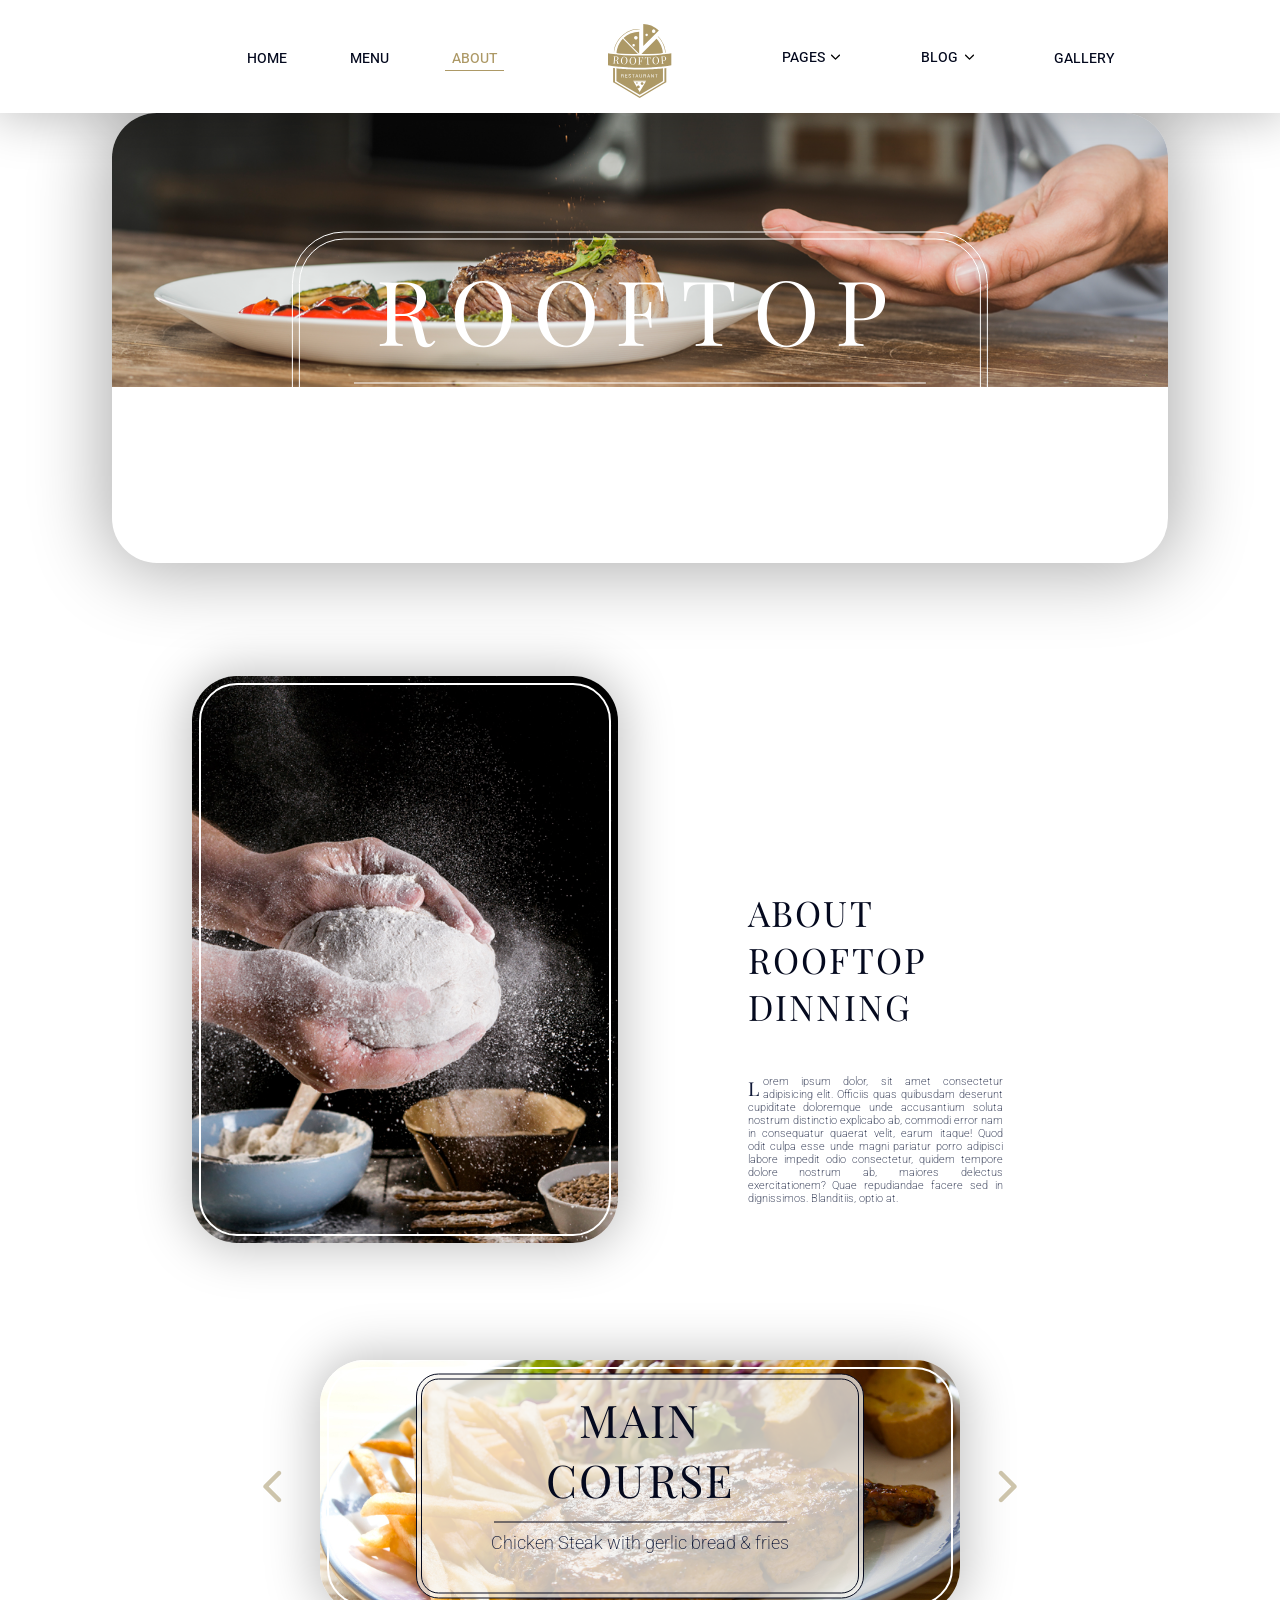
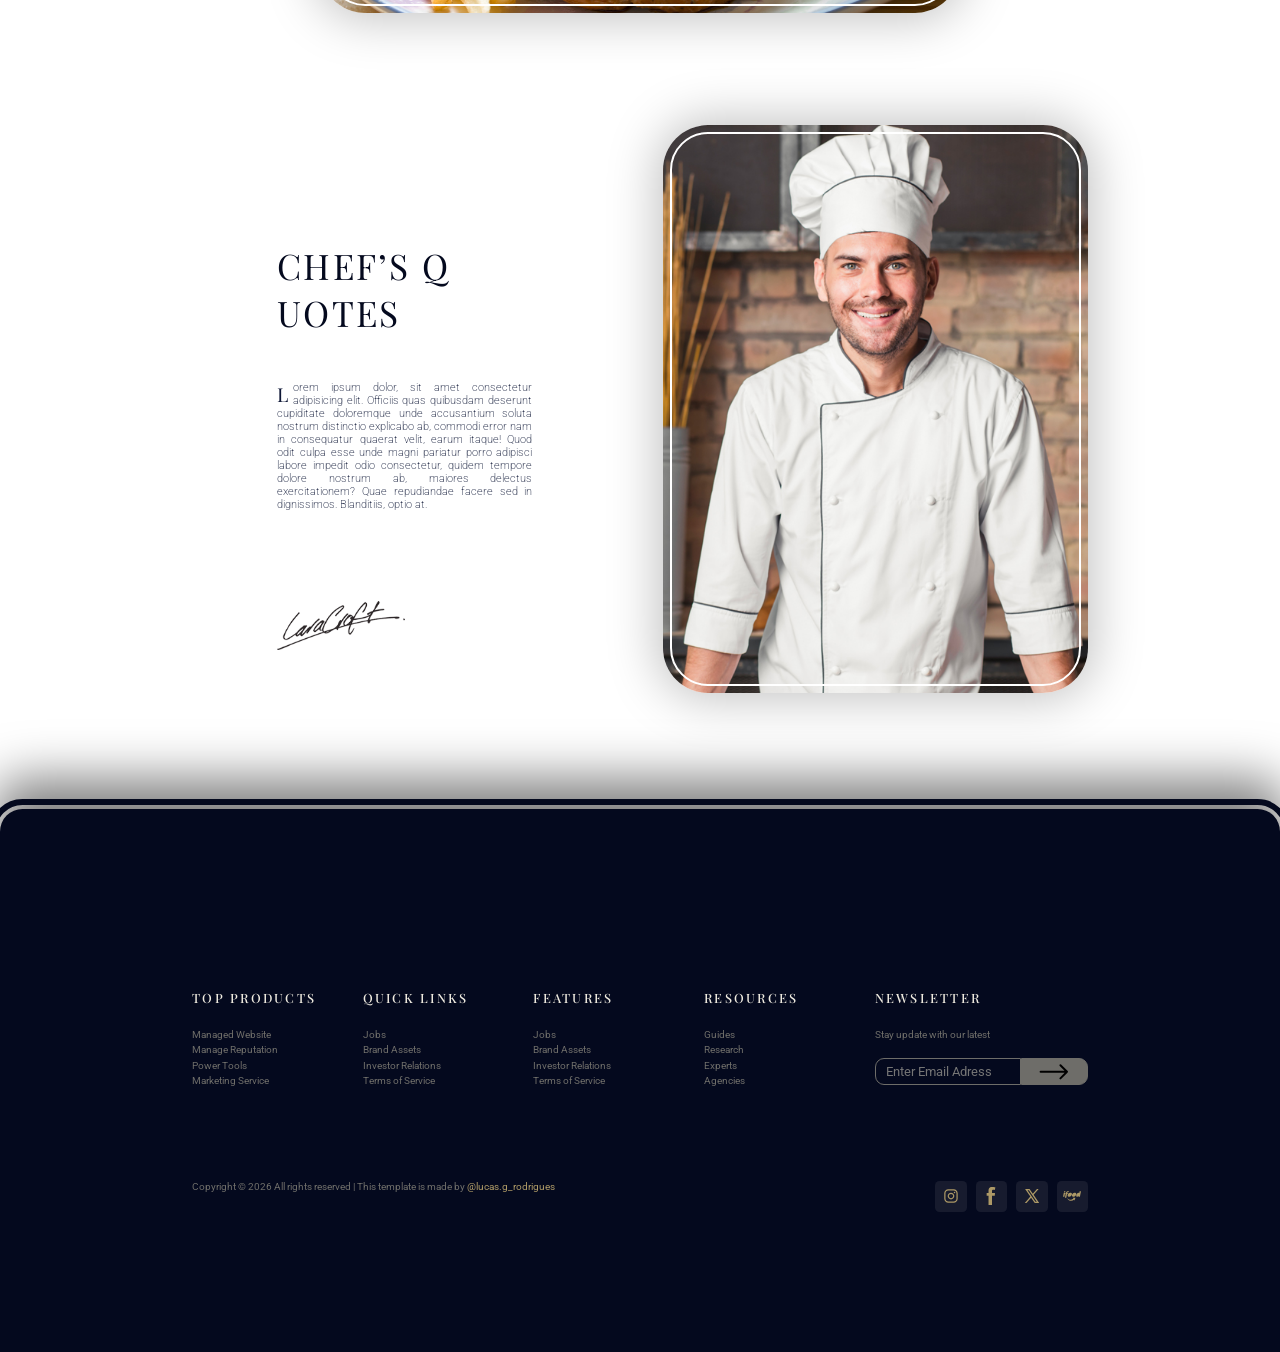
<file: about.html>
<!DOCTYPE html>
<html lang="en">

<head>
    <meta charset="UTF-8">
    <meta name="viewport" content="width=device-width, initial-scale=1.0">
    <title>| Rooftop Restaurant</title>
    <link rel="stylesheet" href="main.css">
    <link rel="shortcut icon" href="img/logo.png" type="image/x-icon">

    <link rel="preconnect" href="https://fonts.googleapis.com">
    <link rel="preconnect" href="https://fonts.gstatic.com" crossorigin>
    <link href="https://fonts.googleapis.com/css2?family=Roboto:ital,wght@0,100..900;1,100..900&display=swap"
        rel="stylesheet">

    <link rel="preconnect" href="https://fonts.googleapis.com">
    <link rel="preconnect" href="https://fonts.gstatic.com" crossorigin>
    <link
        href="https://fonts.googleapis.com/css2?family=Playfair+Display:ital,wght@0,400..900;1,400..900&family=Roboto:ital,wght@0,100..900;1,100..900&display=swap"
        rel="stylesheet">
</head>

<body>
    <header>
        <div>
            <ul>
                <li>
                    <a href="index.html" draggable="false">
                        Home
                    </a>
                </li>
                <li>
                    <a href="menu.html" draggable="false">
                        Menu
                    </a>
                </li>
                <li>
                    <a href="about.html" class="currentPage" draggable="false">
                        About
                    </a>
                </li>
            </ul>
        </div>

        <div>
            <a href="index.html" draggable="false">
                <?xml version="1.0" encoding="utf-8"?>
                <!-- Generator: Adobe Illustrator 19.0.0, SVG Export Plug-In . SVG Version: 6.00 Build 0)  -->
                <svg version="1.1" id="Camada_1" xmlns="http://www.w3.org/2000/svg"
                    xmlns:xlink="http://www.w3.org/1999/xlink" x="0px" y="0px" viewBox="0 0 612 792"
                    style="enable-background:new 0 0 612 792;" xml:space="preserve">
                    <style type="text/css">
                        .st0 {
                            fill: #AD9966;
                        }

                        .st1 {
                            filter: url(#Adobe_OpacityMaskFilter);
                        }

                        .st2 {
                            mask: url(#SVGID_1_);
                        }

                        .st3 {
                            filter: url(#Adobe_OpacityMaskFilter_1_);
                        }

                        .st4 {
                            fill: #010002;
                        }

                        .st5 {
                            mask: url(#SVGID_2_);
                            fill: #AD9966;
                        }
                    </style>
                    <g>
                        <path class="st0" d="M397,581.9l-5.2-14.5l-5.5,14.6L397,581.9L397,581.9z M397,581.9l-5.2-14.5l-5.5,14.6L397,581.9L397,581.9z
		 M397,581.9l-5.2-14.5l-5.5,14.6L397,581.9L397,581.9z M397,581.9l-5.2-14.5l-5.5,14.6L397,581.9L397,581.9z M397,581.9l-5.2-14.5
		l-5.5,14.6L397,581.9L397,581.9z M397,581.9l-5.2-14.5l-5.5,14.6L397,581.9L397,581.9z M397,581.9l-5.2-14.5l-5.5,14.6L397,581.9
		L397,581.9z" />
                        <path class="st0" d="M563.2,501.5v137.4l-18,10.7l-8.3,4.9L306,791.9L75.1,654.5l-7.8-4.6l-18-10.7V501.6c5.9,0.8,11.9,1.6,18,2.3
		v131.9l5,3l2.8,1.6L306,777.9l230.9-137.4l2.8-1.6l5.5-3.3V503.9C551.3,503.1,557.3,502.4,563.2,501.5z" />
                        <path class="st0" d="M437.6,586.4l0.1,0.2h0.1v-0.4C437.7,586.3,437.7,586.3,437.6,586.4z M170.4,583.8v6.5h10.5
		C177.3,588.2,173.8,586,170.4,583.8z M523.1,506.5c-2.1,0.2-4.3,0.5-6.4,0.7c-9.8,1-19.8,2-29.9,2.9c-12,1.1-24.3,2-36.7,2.9
		c-4.4,0.3-8.9,0.6-13.4,0.9c-10.3,0.6-20.8,1.2-31.4,1.7c-30.4,1.3-62,2.1-94.2,2.2c-1.7,0-3.3,0-5,0s-3.3,0-5,0
		c-32.2-0.1-63.7-0.8-94.2-2.2c-10.6-0.5-21.1-1-31.4-1.7h0c-4.5-0.3-9-0.6-13.4-0.9c-12.4-0.8-24.6-1.8-36.6-2.9
		c-10.1-0.9-20.1-1.9-29.9-2.9c-2.2-0.2-4.3-0.5-6.4-0.7c-2.6-0.3-5.1-0.6-7.6-0.9v122.6l17.8,10.6l206.8,123l206.8-123l17.8-10.7
		V505.6C528.1,505.9,525.6,506.2,523.1,506.5z M389.9,561.8h3.7l7,18.5l5.2,13.5h-4.5l-3-8.2h-13.4l-0.5,1.4l-2.5,6.8h-4.4l1.9-5
		L389.9,561.8z M362.4,593.9c-0.6-0.5-0.9-1.2-1.1-2.2s-0.2-2-0.2-3v-2.9c0-1.7-0.5-3.1-1.5-4.2c-1-1-2.4-1.6-4.1-1.6h-8v13.9h-4.3
		v-32h11.7c3.5,0,6.2,0.8,8,2.3c1.2,1.1,2.1,2.5,2.5,4.2c0.2,0.8,0.3,1.7,0.3,2.6c0,1.6-0.4,3.1-1.3,4.3c-0.9,1.2-2.1,2.2-3.8,2.9
		c1.8,0.6,3,1.5,3.8,2.8c0.8,1.3,1.1,2.9,1.1,4.8v3c0,1,0.1,1.9,0.3,2.7c0.1,0.5,0.4,1,0.6,1.3c0.1,0.2,0.3,0.4,0.5,0.6v0.5H362.4z
		 M304.2,561.8h4.4v21.7c0,2.4,0.7,4.3,2.1,5.5c0.1,0.1,0.2,0.2,0.3,0.3c1.3,1.1,3.1,1.7,5.2,1.7c2.4,0,4.3-0.6,5.7-1.9
		c1.5-1.3,2.2-3.1,2.2-5.5v-21.7h4.3v21.7c0,3.5-1.1,6.2-3.4,8s-5.2,2.8-8.9,2.8c-1.9,0-3.6-0.3-5.1-0.8c-1.3-0.5-2.5-1.1-3.5-2
		c-2.2-1.9-3.3-4.5-3.3-8V561.8z M276.8,561.8h3.7l12.2,32h-4.4l-3-8.2h-13.4l-3,8.2h-4.4L276.8,561.8z M232.9,561.8h24.9v3.4h-10.3
		v28.6h-4.3v-28.6h-10.3V561.8z M202.5,563.8c2-1.7,4.7-2.5,7.9-2.5c3.5,0,6.3,1,8.4,2.9c2.1,1.9,3.1,4.1,3,6.7l-0.1,0.1h-4.1
		c0-1.9-0.6-3.4-1.9-4.5c-1.2-1.2-3-1.7-5.3-1.7c-2.2,0-3.8,0.5-5,1.5c-1.2,1-1.7,2.2-1.7,3.8c0,1.4,0.6,2.5,1.9,3.5
		c1.2,0.9,3.3,1.8,6.1,2.5c3.4,0.8,5.9,2.1,7.7,3.7c1.5,1.4,2.3,3,2.5,5c0,0.3,0.1,0.7,0.1,1c-0.1,2.5-1.1,4.6-3.2,6.2
		c-2.1,1.6-4.9,2.3-8.3,2.3c-3.2,0-6-0.9-8.5-2.6s-3.6-4-3.6-7v-0.1h4.1c0,2,0.8,3.6,2.3,4.7c1.5,1.1,3.4,1.6,5.6,1.6
		c2.2,0,3.9-0.5,5.2-1.4c1.3-0.9,1.9-2.2,1.9-3.7c0-1.3-0.4-2.4-1.3-3.3c-0.1-0.1-0.2-0.2-0.3-0.4c-1.1-1-3-1.8-5.8-2.5
		c-0.1,0-0.3-0.1-0.4-0.1c0,0,0,0,0,0c-3.2-0.8-5.6-1.9-7.5-3.5c-0.2-0.2-0.4-0.3-0.5-0.5c0,0,0,0,0,0c-1.5-1.5-2.3-3.2-2.3-5.4
		C199.4,567.6,200.4,565.5,202.5,563.8z M152.1,593.8h-4.5c-0.6-0.5-0.9-1.2-1.1-2.2s-0.2-2-0.2-3v-2.9c0-1.7-0.5-3.1-1.5-4.2
		c-1-1-2.4-1.6-4.1-1.6h-8v13.9h-4.3v-32H140c0.6,0,1.2,0,1.7,0.1c2.7,0.2,4.8,1,6.3,2.2c1.5,1.3,2.5,3.1,2.7,5.4
		c0.1,0.5,0.1,0.9,0.1,1.4c0,1.6-0.4,3-1.2,4.2c0,0,0,0.1-0.1,0.1c-0.9,1.2-2.1,2.2-3.8,2.9c1.8,0.6,3,1.5,3.8,2.8
		c0.8,1.3,1.2,2.9,1.2,4.8v3c0,1,0.1,1.9,0.3,2.7c0.2,0.8,0.6,1.4,1.1,1.9V593.8z M166,593.8v-32h21v3.4h-16.6v10.3H185v3.4h-14.6
		v11.4h16.9v3.5H166z M361.3,638.9l-55.3,95l-22.5-38.7c2.5,2.4,5.8,3.9,9.5,3.9c7.5,0,13.5-6,13.5-13.5s-6-13.5-13.5-13.5
		s-13.5,6-13.5,13.5c0,1.2,0.2,2.4,0.5,3.6l-29.3-50.3l-5.1-8.7h120.9L361.3,638.9z M367.6,628.2H244.4l-1.9-3.3h127L367.6,628.2z
		 M442.1,593.8h-4.2l-0.7-1.2l-2.7-4.3l-12-19.2l-0.1,0.1v24.7H418v-32h4.3l3.1,5l12.2,19.5l0.1,0.2h0.1v-24.7h4.3V593.8z
		 M479,565.3h-10.3v28.6h-4.3v-28.6h-10.3v-3.4H479V565.3z M170.4,583.8v6.5h10.5C177.3,588.2,173.8,586,170.4,583.8z M437.6,586.4
		l0.1,0.2h0.1v-0.4C437.7,586.3,437.7,586.3,437.6,586.4z" />
                        <path class="st0" d="M361.4,570.9c0,1.9-0.5,3.3-1.6,4.2s-2.8,1.4-5.3,1.4h-6.8v-11.3h7.3c2.2,0,3.8,0.5,4.9,1.5
		C360.8,567.8,361.4,569.1,361.4,570.9z" />
                        <polygon class="st0" points="284,582 273.3,582 278.6,567.4 278.7,567.4 	" />
                        <path class="st0" d="M146.3,570.9c0,1.9-0.5,3.3-1.6,4.2s-2.8,1.4-5.3,1.4h-6.8v-11.3h7.3c2.2,0,3.8,0.5,4.9,1.5
		C145.8,567.8,146.3,569.1,146.3,570.9z" />
                        <path class="st0"
                            d="M342.8,652.4c0,7.5-6,13.5-13.5,13.5s-13.5-6-13.5-13.5s6-13.5,13.5-13.5S342.8,645,342.8,652.4z" />
                        <path class="st0"
                            d="M287.6,647c0,4.5-3.6,8.1-8.1,8.1s-8.1-3.6-8.1-8.1s3.6-8.1,8.1-8.1S287.6,642.5,287.6,647z" />
                    </g>
                    <g>
                        <path class="st0" d="M168.5,400.9c-3.2-2.9-6.8-4.5-10.8-4.7c-4.3-0.2-8,1.1-11.3,3.9s-6,6.7-8,11.8c-2,5.1-3.2,11-3.6,17.8
		c-0.4,6.9,0.3,13,2,18.3c1.7,5.2,4.2,9.3,7.4,12.3s6.9,4.5,11,4.7c4.4,0.2,8.2-1.1,11.5-3.9s6-6.8,8-11.9s3.1-11.1,3.3-17.8
		c0.3-7-0.5-13.1-2.2-18.3C174.1,407.9,171.6,403.8,168.5,400.9z" />
                        <path class="st0" d="M251.4,403.3c-3.2-2.8-6.9-4.3-11-4.4c-4.3-0.1-8,1.3-11.2,4.2c-3.2,2.9-5.8,6.9-7.7,12s-2.9,11.1-3.1,17.9
		c-0.2,6.9,0.6,13,2.5,18.2c1.8,5.2,4.4,9.2,7.7,12.1s7,4.3,11.1,4.4c4.4,0.1,8.2-1.3,11.4-4.2c3.3-2.9,5.8-6.9,7.7-12.1
		c1.8-5.2,2.8-11.2,2.9-17.9c0.1-7-0.8-13.1-2.7-18.2C257.2,410.2,254.6,406.2,251.4,403.3z" />
                        <path class="st0" d="M479.1,411.1c-2.2-5-5-8.8-8.5-11.4c-3.4-2.6-7.2-3.8-11.2-3.6c-4.3,0.2-7.9,1.8-10.9,4.9s-5.3,7.3-6.8,12.5
		s-2.2,11.3-1.9,18.1c0.3,6.9,1.5,12.9,3.7,18s5,8.9,8.5,11.5s7.3,3.9,11.4,3.7c4.4-0.2,8.1-1.9,11.1-5c3.1-3.1,5.3-7.3,6.8-12.6
		c1.5-5.3,2-11.3,1.7-18.1C482.6,422.1,481.3,416.1,479.1,411.1z" />
                        <path class="st0" d="M73.3,425.6c4.7,0.3,8.3-0.2,10.9-1.5s4.4-3.2,5.5-5.5c1.1-2.4,1.7-5.1,1.9-8.1c0.3-5.2-0.6-9.3-2.9-12.3
		s-6.4-4.7-12.4-5.1c-3-0.2-5,0.2-6,1.2s-1.6,3.3-1.9,6.7c-0.6,8-1.2,16.1-1.8,24.1C69,425.3,70.6,425.4,73.3,425.6z" />
                        <path class="st0" d="M546.9,396.9c-2.7-2.9-7-4.1-13-3.7c-3,0.2-4.9,0.9-5.8,2.1c-0.8,1.2-1.1,3.5-0.9,6.9c0.7,9.7,1.3,19.4,2,29
		c2.3-0.2,3.9-0.3,6.7-0.5c4.7-0.3,8.2-1.5,10.6-3.4c2.4-1.9,3.9-4.4,4.5-7.3c0.7-2.9,0.9-6.1,0.6-9.4
		C551.2,404.4,549.6,399.8,546.9,396.9z" />
                        <path class="st0" d="M521.2,451.4c-0.2-2.6-0.4-5.3-0.5-7.9c-1.5,4.8-3.2,9.5-5,14.1l-1,2.6c1.8-0.3,3.1-0.5,4-1
		c1.1-0.5,1.9-1.3,2.2-2.5C521.2,455.5,521.3,453.7,521.2,451.4z M378.5,400.8c-2.1,0-3.2,0.1-5.3,0.1c-4.1,0.1-7.1,0.7-9.1,1.9
		s-3.3,3.2-4.1,5.8c-0.8,2.6-1.3,6.3-1.7,10.9h-1.7l22.8,22.8C379.1,428.5,378.8,414.6,378.5,400.8z M335.1,408.8
		c-0.8-2.6-2.2-4.6-4.2-5.7c-1.6-0.9-3.7-1.4-6.5-1.6l11.8,11.8C335.9,411.6,335.5,410.1,335.1,408.8z M301,499.2c1.7,0,3.3,0,5,0
		s3.3,0,5,0v-30.3h-10V499.2z M307.6,458.6c0,2.4,0.3,4.1,0.8,5.3c0.4,1.1,1.3,1.8,2.6,2.3V436h-3.4V458.6z M308.1,404.3
		c-0.4,1.1-0.6,2.9-0.6,5.4v24.2h3.5v-32.1c-0.2,0-0.4,0.1-0.6,0.2C309.2,402.4,308.5,403.1,308.1,404.3z M65.6,438
		c-0.3,3.9-0.6,7.8-0.8,11.6c-0.1,1.4-0.1,2.6-0.1,3.5c0,0.7,0.1,1.3,0.3,1.8c0.2,0.6,0.4,1.2,0.8,1.6c0.3,0.4,0.8,0.7,1.4,0.9
		c1,0.5,2.6,0.8,4.7,1.1C69.5,451.8,67.4,444.9,65.6,438z M559,366.9c-1.7,0.2-3.3,0.4-5,0.7c-7.6,1-15.3,1.9-23.2,2.8
		c-1.9,0.2-3.9,0.4-5.8,0.7c-43.5,4.8-90.6,8.2-140.1,10c-21.4,0.8-43.2,1.2-65.4,1.4c-4.5,0-9,0-13.5,0s-9,0-13.5,0
		c-22.1-0.1-43.8-0.6-65.1-1.4c-49.4-1.8-96.4-5.2-139.8-10c-2.2-0.2-4.3-0.5-6.5-0.7c-7.8-0.9-15.6-1.9-23.2-2.8
		c-1.7-0.2-3.3-0.4-5-0.7c-18.5-2.5-36.1-5.2-53-8.2v116.9c24.4,4.3,50.5,8.1,78.2,11.3c2,0.2,4,0.5,6,0.7c9.1,1,18.5,2,27.9,2.9
		c21.6,2.1,44.1,3.8,67.1,5.2c4.5,0.3,9,0.5,13.5,0.8c4.6,0.2,9.3,0.5,14,0.7c30.5,1.4,62,2.1,94.2,2.2c1.7,0,3.3,0,5,0s3.3,0,5,0
		c32.2-0.1,63.8-0.9,94.2-2.2c4.7-0.2,9.3-0.4,14-0.7c4.5-0.2,9-0.5,13.5-0.8c23.1-1.4,45.5-3.1,67.1-5.2c9.5-0.9,18.8-1.9,27.9-2.9
		c2-0.2,4-0.5,6-0.7c27.7-3.2,53.9-7,78.2-11.3V358.7C595.2,361.7,577.5,364.4,559,366.9z M97.9,463.7c-2.5-0.2-4.6-1-6.4-2.6
		c-1.8-1.6-3-4.5-3.7-8.7c-0.6-4-0.9-6-1.6-10c-0.4-2.9-0.9-5.3-1.6-7.4c-0.6-2.1-1.6-3.8-2.9-5.1c-1.3-1.3-3.2-2-5.9-2.2
		c-3-0.2-4.9-0.3-7.2-0.5c-0.7-0.1-1.4-0.1-2.2-0.2c-0.2,3.6-0.5,7.3-0.8,10.9v0c-0.3,3.9-0.6,7.8-0.8,11.6
		c-0.1,1.4-0.1,2.6-0.1,3.5c0,0.7,0.1,1.3,0.3,1.8c0.2,0.6,0.4,1.2,0.8,1.6c0.3,0.4,0.8,0.7,1.4,0.9c1,0.5,2.6,0.8,4.7,1.1
		c0.1,0,0.3,0,0.4,0.1c0,0.3-0.1,0.6-0.1,0.8c0,0.4,0,0.7,0,1.2c-1.4-0.2-3.1-0.4-5.2-0.6c-0.2,0-0.4,0-0.6-0.1
		c-2.3-0.2-4.6-0.4-7-0.6c-2.6-0.2-5.1-0.4-7.3-0.5c-2.3-0.1-4.1-0.2-5.5-0.2c0.1-0.8,0.1-1.2,0.2-2c2.3,0,4-0.1,5.2-0.4
		s2-1,2.5-2.2c0.5-1.1,0.8-2.9,1-5.2c0.6-8.2,1.2-16.4,1.9-24.6c0.6-7.6,1.2-15.1,1.7-22.7c0-0.4,0.1-0.9,0.1-1.3
		c0.2-2.4,0.1-4.2-0.2-5.4c-0.1-0.5-0.3-0.9-0.6-1.3c-0.4-0.5-0.9-0.9-1.5-1.2c-0.9-0.4-2.1-0.7-3.6-0.9c-0.4-0.1-0.9-0.1-1.4-0.2
		c0.1-0.8,0.1-1.2,0.2-2c0.3,0,0.7,0.1,1.1,0.1c1.2,0.1,2.7,0.3,4.3,0.5c0.2,0,0.5,0,0.7,0.1c2,0.2,4,0.4,5.9,0.5
		c3.1,0.2,6,0.4,8.9,0.5c2.8,0.1,4.8,0.2,6,0.3c0.9,0.1,1.7,0.1,2.6,0.3c4.2,0.5,7.7,1.5,10.5,3c3.4,1.7,5.9,3.9,7.5,6.6
		c1.6,2.7,2.3,5.6,2.1,8.9c-0.1,2-0.6,4-1.6,6.2c-0.9,2.2-2.4,4.2-4.5,6c-2.1,1.8-4.8,3.3-8.3,4.3c-0.2,0-0.4,0.1-0.6,0.1
		c-1.6,0.4-3.5,0.8-5.4,1c0.4,0.1,0.7,0.2,1.1,0.2c1.9,0.4,3.6,1,5,1.6c1.8,0.8,3.3,1.8,4.3,3c1.8,2.1,3.1,5.1,3.8,9.3
		c0.7,4.1,1.1,6.1,1.9,10.2c0.5,2.9,1,5,1.7,6.4c0.6,1.3,1.7,2,3.1,2c1.1,0,2.1-0.3,2.9-0.9c0.8-0.6,1.7-1.4,2.6-2.5
		c0.6,0.5,0.9,0.7,1.4,1.2c-1.6,2-3.2,3.5-4.7,4.5c-1.4,0.9-3.2,1.3-5.6,1.2C98.5,463.7,98.2,463.7,97.9,463.7z M171.5,462.8
		c-4.9,2.9-10.5,4.2-16.8,3.9c-6.4-0.3-11.9-2-16.5-5c-4.6-3.1-8.1-7.3-10.5-12.8c-0.2-0.6-0.5-1.2-0.7-1.7
		c-1.8-5-2.6-10.9-2.2-17.7c0.3-6.2,1.6-11.8,3.8-16.5c0.4-0.8,0.8-1.7,1.3-2.5c3-5.4,6.9-9.4,11.8-12.3c4.9-2.8,10.3-4.1,16.4-3.8
		c6.2,0.3,11.6,1.9,16.2,4.9c4.6,3,8.1,7.2,10.5,12.6c2.4,5.4,3.5,11.9,3.2,19.4c-0.3,7.3-1.8,13.7-4.7,19.1
		C180.4,455.8,176.5,460,171.5,462.8z M267.5,452.5c-2.8,5.5-6.6,9.7-11.5,12.7s-10.4,4.5-16.7,4.3c-5.9-0.1-11.1-1.5-15.6-4
		c-0.4-0.2-0.7-0.4-1.1-0.6c-2.6-1.6-4.8-3.6-6.7-5.9c-1.6-2-3-4.2-4.1-6.6c-2.5-5.4-3.6-11.8-3.4-19.3c0-1.9,0.2-3.7,0.4-5.4
		c0.7-5.1,2.1-9.7,4.2-13.8c0.8-1.5,1.7-2.9,2.6-4.2c2.5-3.4,5.4-6.2,8.9-8.4c4.8-3,10.2-4.4,16.3-4.3c6.2,0.1,11.7,1.6,16.3,4.5
		c3.3,2,6.1,4.7,8.3,8c0.9,1.3,1.7,2.8,2.5,4.3c0.8,1.7,1.5,3.5,2,5.4c1.2,4.1,1.8,8.7,1.7,13.9C271.6,440.6,270.2,447,267.5,452.5z
		 M337.1,419.6c-0.3-2.4-0.6-4.5-0.9-6.3c-0.3-1.7-0.7-3.2-1.1-4.5c-0.8-2.6-2.2-4.6-4.2-5.7c-1.6-0.9-3.7-1.4-6.5-1.6
		c-0.8-0.1-1.7-0.1-2.7-0.1h-6.2c-1.9,0-3.4,0.1-4.5,0.4c-0.2,0-0.4,0.1-0.6,0.2c-1.2,0.4-1.9,1.1-2.3,2.3c-0.4,1.1-0.6,2.9-0.6,5.4
		v24.2h7.3c2.2,0,3.9-0.5,5-1.3c1.2-0.9,2-2,2.5-3.4c0.5-1.4,0.9-2.8,1.1-4.3c0.2-1.5,0.4-2.8,0.6-4h2.3c-0.2,3.7-0.3,6.6-0.3,8.6
		s0.1,3.8,0.1,5.4c0,1.6,0.1,3.4,0.1,5.4c0.1,2,0.3,4.8,0.6,8.6h-2.3c-0.3-2.1-0.6-4.1-1-6.1s-1.2-3.6-2.4-4.9
		c-1.2-1.3-3.3-1.9-6.1-1.9h-7.4v22.6c0,2.4,0.3,4.1,0.8,5.3c0.4,1.1,1.3,1.8,2.6,2.3c0.1,0,0.3,0.1,0.4,0.1
		c1.5,0.4,3.6,0.6,6.4,0.8v2c-1.7-0.1-4-0.2-6.6-0.2h-15.4c-2.3,0-4.1,0.1-5.5,0.2v-2c2.3-0.1,4-0.4,5.2-0.8c1.2-0.4,2-1.2,2.4-2.4
		c0.4-1.2,0.6-2.9,0.6-5.3c0-16.3,0.1-32.5,0.1-48.8c0-2.4-0.2-4.2-0.6-5.4c-0.4-1.1-1.2-1.9-2.3-2.4c-1.1-0.4-2.8-0.7-5.1-0.8v-2
		c2.4,0.1,5,0.1,7.7,0.2c0.9,0,1.8,0,2.7,0c1.8,0,3.6,0.1,5.3,0.1h12.9c1,0,2.1,0,3.2,0c2.2,0,4.6,0,7.1-0.1
		c2.4-0.1,4.7-0.1,6.8-0.2c1.2,0,2.4-0.1,3.5-0.1c-0.1,1.1-0.2,2.3-0.3,3.3c-0.1,1.3-0.2,2.6-0.2,3.9c-0.2,2.3-0.2,4.1-0.2,5.3
		c0,1.6,0.1,3,0.1,4.4c0,0.1,0,0.2,0,0.3c0.1,1.3,0.2,2.3,0.2,3.3H337.1z M388.9,456.4c0.1,2.6,0.4,4.6,0.9,5.9s1.5,2.2,3,2.6
		c1.5,0.4,3.6,0.7,6.5,0.7c0,0.8,0,1.2,0.1,2c-1.7-0.1-4-0.1-6.6-0.1c-0.8,0-1.6,0-2.4,0c-1.9,0-3.8,0.1-5.7,0.2
		c-3,0.1-5.9,0.1-8.5,0.2c-2.6,0.1-4.8,0.2-6.4,0.4v-2c2.8-0.2,5-0.5,6.4-1c1.5-0.5,2.4-1.4,2.9-2.7c0.5-1.3,0.7-3.2,0.6-5.8v-0.1
		c-0.1-4.8-0.2-9.6-0.3-14.4c-0.3-13.8-0.6-27.7-0.9-41.5c-2.1,0-3.2,0.1-5.3,0.1c-4.1,0.1-7.1,0.7-9.1,1.9s-3.3,3.2-4.1,5.8
		c-0.8,2.6-1.3,6.3-1.7,10.9H356c0-0.2,0-0.4,0-0.5c0.1-0.9,0.2-2,0.2-3v-4.4c0-1.2-0.1-3-0.2-5.4c-0.1-2.3-0.4-4.7-0.7-7.2h9
		c3.2,0,6.5,0,9.8-0.1c3.3-0.1,6.3-0.1,9-0.2c2.7-0.1,5.7-0.1,8.9-0.2c2.4-0.1,4.9-0.2,7.5-0.3c0.8,0,1.6-0.1,2.3-0.1
		c3.3-0.2,6.3-0.3,9-0.5c-0.2,2.5-0.3,4.9-0.3,7.2v5.4c0.1,1.6,0.1,3,0.2,4.4c0.1,1.4,0.2,2.6,0.3,3.6c-1.1,0.1-1.5,0.1-2.5,0.2
		c-0.6-4.6-1.3-8.2-2.2-10.8c-0.9-2.6-2.3-4.5-4.3-5.6c-1.3-0.7-3-1.2-5.1-1.4c-1.2-0.1-2.6-0.2-4.1-0.1c-2.1,0.1-3.2,0.1-5.3,0.1
		c0.5,17,0.8,34.1,1.3,51.2C388.8,453.3,388.9,454.8,388.9,456.4z M490,447.6c-2.4,5.6-5.9,10.1-10.6,13.5c-1.8,1.2-3.6,2.2-5.6,3.1
		c-3.3,1.4-6.9,2.2-10.8,2.3c-6.4,0.3-12-0.9-16.9-3.5c-1.8-1-3.5-2.1-5.1-3.5c-2.6-2.2-4.8-5-6.5-8.2c-2.8-5.2-4.4-11.5-4.7-19
		c-0.3-7.3,0.8-13.8,3.3-19.4c2.5-5.6,6-10,10.6-13.3c4.6-3.3,9.9-5.1,16-5.3c6.2-0.3,11.8,0.8,16.6,3.4c4.8,2.6,8.7,6.4,11.6,11.5
		c2.9,5.1,4.6,11.4,5,19C493.3,435.5,492.4,442,490,447.6z M560.8,416.2c-0.6,2.6-1.8,5.1-3.6,7.5c-0.9,1.1-1.9,2.1-3.1,3.1
		c-1.3,1-2.8,2-4.5,2.8c-0.4,0.2-0.9,0.4-1.4,0.6c-3.1,1.3-6.8,2-11.3,2.4c-3.1,0.2-5,0.3-7.7,0.5c0.4,5.9,0.8,11.8,1.2,17.7
		c0.2,2.4,0.5,4.1,1.1,5.2s1.6,1.9,3.1,2.2c1.3,0.3,3.2,0.4,5.5,0.3c0.3,0,0.7,0,1,0c0.1,0.8,0.1,1.2,0.1,2c-0.6,0-1.2,0-1.8,0
		c-1.4,0-3,0.1-4.8,0.2c-2.7,0.2-5.4,0.3-8.1,0.5c-2.6,0.2-5.1,0.3-7.3,0.5c-2.3,0.2-4,0.4-5.4,0.6c0,0-0.1,0-0.1,0
		c0-0.8-0.1-1.2-0.1-2c0.4,0,0.7-0.1,1.1-0.1c1.8-0.3,3.1-0.5,4-1c1.1-0.5,1.9-1.3,2.2-2.5c0.3-1.2,0.4-3,0.3-5.3
		c-0.2-2.6-0.4-5.3-0.5-7.9c-0.9-13.6-1.8-27.2-2.7-40.8c-0.2-2.4-0.5-4.2-0.9-5.3c-0.5-1.1-1.3-1.9-2.5-2.2
		c-1.2-0.4-2.9-0.5-5.1-0.4c0-0.8-0.1-1.2-0.1-2c1.4,0,3.2-0.1,5.4-0.1c2.2-0.1,4.4-0.2,6.6-0.3c3.1-0.2,6-0.4,8.8-0.7
		c0.1,0,0.1,0,0.2,0c2.7-0.3,4.6-0.4,5.8-0.5c7.3-0.6,13.1,0.6,17.3,3.5c0.3,0.2,0.6,0.4,0.9,0.6c1.5,1.2,2.7,2.5,3.8,3.9
		c1.9,2.7,3,5.9,3.3,9.6C561.6,411.1,561.4,413.6,560.8,416.2z M65.6,438c-0.3,3.9-0.6,7.8-0.8,11.6c-0.1,1.4-0.1,2.6-0.1,3.5
		c0,0.7,0.1,1.3,0.3,1.8c0.2,0.6,0.4,1.2,0.8,1.6c0.3,0.4,0.8,0.7,1.4,0.9c1,0.5,2.6,0.8,4.7,1.1C69.5,451.8,67.4,444.9,65.6,438z
		 M310.4,402c-1.2,0.4-1.9,1.1-2.3,2.3c-0.4,1.1-0.6,2.9-0.6,5.4v24.2h3.5v-32.1C310.8,401.9,310.6,401.9,310.4,402z M307.6,436
		v22.6c0,2.4,0.3,4.1,0.8,5.3c0.4,1.1,1.3,1.8,2.6,2.3V436H307.6z M301,468.9v30.3c1.7,0,3.3,0,5,0s3.3,0,5,0v-30.3H301z
		 M335.1,408.8c-0.8-2.6-2.2-4.6-4.2-5.7c-1.6-0.9-3.7-1.4-6.5-1.6l11.8,11.8C335.9,411.6,335.5,410.1,335.1,408.8z M378.5,400.8
		c-2.1,0-3.2,0.1-5.3,0.1c-4.1,0.1-7.1,0.7-9.1,1.9s-3.3,3.2-4.1,5.8c-0.8,2.6-1.3,6.3-1.7,10.9h-1.7l22.8,22.8
		C379.1,428.5,378.8,414.6,378.5,400.8z M521.2,451.4c-0.2-2.6-0.4-5.3-0.5-7.9c-1.5,4.8-3.2,9.5-5,14.1l-1,2.6c1.8-0.3,3.1-0.5,4-1
		c1.1-0.5,1.9-1.3,2.2-2.5C521.2,455.5,521.3,453.7,521.2,451.4z" />
                    </g>
                    <defs>
                        <filter id="Adobe_OpacityMaskFilter" filterUnits="userSpaceOnUse" x="52.8" y="77.5"
                            width="506.4" height="551.7">
                            <feFlood style="flood-color:white;flood-opacity:1" result="back" />
                            <feBlend in="SourceGraphic" in2="back" mode="normal" />
                        </filter>
                    </defs>
                    <mask maskUnits="userSpaceOnUse" x="52.8" y="77.5" width="506.4" height="551.7" id="SVGID_1_">
                        <g class="st1">
                            <path
                                d="M305.8,368.1c-114.9,0-220.7-8.8-305-23.6V766H0.3v26h611.5v-6v-20V344.3C527.3,359.2,421.1,368.1,305.8,368.1z" />
                        </g>
                    </mask>
                    <g class="st2">
                        <g>
                            <path class="st0"
                                d="M293.9,371H81.1c0.6-27,5.9-52.8,15.2-76.6l3.7-9c10.6-24.2,25.4-46.1,43.4-64.9L293.9,371z" />
                            <path class="st0"
                                d="M224.4,166.3l-9,3.7c-24.2,10.6-46.1,25.4-64.9,43.4L301,363.9V151.1C274,151.6,248.2,157,224.4,166.3z
			 M247.5,295.7c-6.7,0-12.1-5.4-12.1-12.1c0-6.7,5.4-12.1,12.1-12.1s12.1,5.4,12.1,12.1C259.6,290.3,254.2,295.7,247.5,295.7z
			 M269.3,227c-9.5,0-17.3-7.7-17.3-17.3c0-9.6,7.7-17.3,17.3-17.3c9.6,0,17.3,7.7,17.3,17.3C286.6,219.3,278.8,227,269.3,227z" />
                            <path class="st0" d="M426.2,96.4l-9-3.7c-23.8-9.3-49.6-14.6-76.6-15.2v212.9l150.5-150.5C472.3,121.8,450.3,107,426.2,96.4z
			 M382.1,191.8c-4.7,4.7-12.4,4.7-17.2,0c-4.7-4.7-4.7-12.4,0-17.2c4.8-4.7,12.4-4.7,17.2,0C386.8,179.3,386.8,187,382.1,191.8z
			 M453.3,158.6c-2.7,2.7-6.1,4.3-9.6,4.8c-5.2,0.8-10.8-0.8-14.8-4.8c-1.8-1.8-3.2-4-4-6.3c-2.2-6.1-0.9-13.2,4-18.1
			c6.7-6.7,17.7-6.7,24.4,0S460,151.9,453.3,158.6z" />
                            <path class="st0"
                                d="M530.9,371H318.1l150.5-150.5c18,18.8,32.8,40.8,43.4,64.9l3.7,9C525,318.2,530.4,344,530.9,371z" />
                            <path class="st0" d="M318.1,381l1.4,1.4l16.8,16.9l20.3,20.3l22.8,22.8l9.4,9.4l43.9,43.9l35.9,35.9c6.5-6.8,12.5-13.9,18.1-21.5
			c4.7-6.3,9.1-12.9,13.1-19.6c4.5-7.7,8.6-15.6,12.2-23.8l1.8-4.3l0.9-2.1l1-2.6c1.8-4.6,3.5-9.4,5-14.1c3.1-9.9,5.5-20.1,7.3-30.5
			v0c1-6.3,1.8-12.6,2.3-19.1c0-0.7,0.1-1.5,0.2-2.2c0.2-3.5,0.4-7.1,0.5-10.7H318.1z M471.3,475.7c-5.2,8-15.8,10.3-23.8,5.2
			c-7.2-4.6-9.8-13.8-6.5-21.4c0.4-0.8,0.8-1.6,1.3-2.4c0.9-1.4,2-2.6,3.1-3.6c5.6-4.9,14-5.8,20.7-1.6c3.5,2.3,5.9,5.5,7.1,9.2
			c0.3,1,0.6,2,0.7,3.1C474.4,468,473.6,472.1,471.3,475.7z M416.6,414.7c-3.6,5.6-11.1,7.3-16.8,3.6c-5.6-3.6-7.3-11.1-3.6-16.8
			c0.2-0.3,0.5-0.7,0.7-1c0.7-0.9,1.6-1.8,2.6-2.4c3.9-2.7,9.2-3,13.5-0.3C418.7,401.4,420.3,409.1,416.6,414.7z" />
                            <path class="st0" d="M436.6,513.8l-17.4-17.5l-28.8-28.8l-10.7-10.7l-40.5-40.5l-3-3l-11.8-11.8l-2-2L311,388.1V601
			c17.8-0.4,35-2.8,51.5-7.1c1.3-0.3,2.6-0.7,3.9-1.1c4.4-1.2,8.7-2.6,13-4c1.7-0.6,3.3-1.2,4.9-1.8c1.1-0.4,2.2-0.8,3.2-1.2
			l0.5-0.2l8.5-3.5c0.1,0,0.2-0.1,0.2-0.1c0,0,0.1,0,0.2-0.1c1.2-0.5,2.5-1.1,3.7-1.7c5.9-2.7,11.7-5.7,17.4-9
			c2.5-1.4,5-2.9,7.4-4.4c13-8.1,25.1-17.6,36.1-28.2L436.6,513.8z M363.1,471.9c6.7-0.7,12.6,4.1,13.3,10.8
			c0.7,6.7-4.1,12.7-10.8,13.4c-6.7,0.7-12.7-4.1-13.3-10.8C351.6,478.6,356.4,472.6,363.1,471.9z M365.4,568.4
			c-1.1,2-2.6,3.7-4.4,5.1h0c-1.8,1.4-4,2.5-6.4,3.1h0c-0.8,0.2-1.5,0.3-2.3,0.4c-3.2,0.3-6.3-0.2-9.1-1.5
			c-5.3-2.5-9.2-7.6-9.9-13.8c-1-9.5,5.9-18,15.3-19c9.5-1,18,5.9,19,15.3C368,561.7,367.2,565.3,365.4,568.4z" />
                            <path class="st0"
                                d="M301,388.1V601c-27-0.6-52.8-5.9-76.6-15.2l-9-3.7c-24.2-10.6-46.1-25.4-64.9-43.4L301,388.1z" />
                            <path class="st0" d="M81.1,381c0.1,3.5,0.2,7,0.5,10.5c0.1,0.8,0.1,1.7,0.2,2.5c0.8,9.9,2.2,19.6,4.2,29.1v0
			c0.3,1.2,0.5,2.3,0.8,3.5c0.2,0.9,0.4,1.9,0.7,2.8c2.3,9.7,5.3,19.1,8.9,28.3l2.5,6.1l1.2,2.9c3.6,8.2,7.7,16.2,12.2,23.8
			c4,6.8,8.4,13.4,13.1,19.7c5.6,7.5,11.6,14.7,18.1,21.4l18.5-18.5l17.4-17.4l36.6-36.6l5.8-5.8l70.9-70.9l1.4-1.4H81.1z
			 M121.7,414.8c2.2-1.1,4.6-1.7,6.9-1.8c3-0.2,6.1,0.5,8.7,1.9c3.1,1.6,5.8,4.1,7.5,7.5c4.4,8.5,1,18.9-7.5,23.2
			c-0.4,0.2-0.8,0.4-1.2,0.5c-3,1.3-6.2,1.6-9.2,1.1c-5.3-0.8-10.2-4-12.8-9.2C109.9,429.5,113.2,419.1,121.7,414.8z M210.8,426.9
			c-0.6,0.3-1.3,0.6-2,0.8c-5.5,1.7-11.6-0.7-14.3-6.1c-3-6-0.7-13.3,5.3-16.3c5.7-2.8,12.6-0.9,15.8,4.4c0.2,0.3,0.4,0.6,0.5,0.9
			C219.1,416.5,216.7,423.8,210.8,426.9z" />
                        </g>
                        <defs>
                            <filter id="Adobe_OpacityMaskFilter_1_" filterUnits="userSpaceOnUse" x="52.8" y="122.8"
                                width="506.4" height="506.4">
                                <feFlood style="flood-color:white;flood-opacity:1" result="back" />
                                <feBlend in="SourceGraphic" in2="back" mode="normal" />
                            </filter>
                        </defs>
                        <mask maskUnits="userSpaceOnUse" x="52.8" y="122.8" width="506.4" height="506.4" id="SVGID_2_">
                            <g class="st3">
                                <g>
                                    <polygon class="st4" points="503.2,180.4 307,377.5 306,98.8 				" />
                                </g>
                            </g>
                        </mask>
                        <path class="st5" d="M559,366.9c-2.3-64.2-28.4-124.2-74-169.9c-8.6-8.6-17.7-16.5-27.3-23.7c-4.6-3.5-9.3-6.7-14-9.9
		c-6.1-4-12.4-7.7-18.8-11.1c-26.1-14-54.6-23.2-84.3-27.2c-11.4-1.5-22.9-2.3-34.6-2.3c-67.6,0-131.2,26.4-179,74.2
		c-45.7,45.6-71.8,105.6-74,169.8c-0.1,3.1-0.2,6.1-0.2,9.2c0,4.5,0.1,8.9,0.4,13.3c0,0.7,0.1,1.3,0.1,2c0.7,11.1,2,22.1,4.1,32.8
		c1.9,9.8,4.3,19.5,7.4,28.9c0.4,1.1,0.7,2.2,1.1,3.3c0.4,1.2,0.8,2.3,1.2,3.5c3.2,9.2,7,18.1,11.2,26.8c3.3,6.7,6.9,13.3,10.7,19.7
		c10.5,17.4,23.3,33.7,38,48.5c2.3,2.3,4.7,4.6,7,6.8c1.2,1.2,2.5,2.3,3.7,3.4c2.8,2.5,5.5,4.8,8.4,7.2c1.1,0.9,2.3,1.8,3.4,2.7
		c5.3,4.2,10.8,8.2,16.4,12c1.5,1,2.9,1.9,4.4,2.9c0.2,0.1,0.4,0.3,0.6,0.4c1.9,1.2,3.8,2.4,5.7,3.5c25.4,15.2,53.3,25.7,82.5,31.1
		c8,1.5,16,2.6,24.1,3.3c7.5,0.7,15.1,1,22.7,1c7.6,0,15.2-0.3,22.7-1c8.1-0.7,16.2-1.8,24.1-3.3c29.9-5.6,58.5-16.5,84.4-32.3
		c1.7-1,3.3-2,4.9-3.1c7.7-4.9,15.1-10.3,22.3-16c1.4-1.2,2.9-2.3,4.3-3.5c1.8-1.5,3.6-3.1,5.4-4.7c1.3-1.1,2.5-2.3,3.8-3.4
		c2.4-2.3,4.8-4.6,7.2-6.9c14.8-14.8,27.5-31.1,38.1-48.5c3.9-6.4,7.4-13,10.7-19.7c9.3-19,16.1-39.2,20.4-60
		c1.8-9.1,3.2-18.2,4-27.5c0.7-7.7,1-15.4,1-23.2C559.2,373,559.2,369.9,559,366.9z M540.1,458.5c-0.2,0.7-0.5,1.3-0.7,2
		c-3.4,9.3-7.3,18.3-11.7,27c-3.4,6.7-7.1,13.3-11.1,19.6c-12.8,20.4-28.4,38.9-46.4,54.8c-1.9,1.7-3.9,3.4-5.9,5
		c-7.1,5.9-14.6,11.4-22.3,16.5c-1.4,0.9-2.9,1.9-4.3,2.8c-0.1,0.1-0.1,0.1-0.2,0.2c-1,0.7-2.1,1.3-3.1,1.9
		C397,611.1,353,624.2,306,624.2c-43.1,0-83.6-11-118.9-30.4c-2.1-1.1-4.1-2.3-6.2-3.5c-3.6-2.1-7.1-4.3-10.5-6.5c-1.5-1-3-2-4.4-3
		c-5.2-3.6-10.3-7.4-15.3-11.4c-3.1-2.5-6.1-5-9-7.6c-17.9-15.9-33.6-34.3-46.3-54.7c-4-6.4-7.7-12.9-11.1-19.7
		c-4.6-9.1-8.6-18.5-12.1-28.1c-0.1-0.3-0.2-0.6-0.3-0.9c-2.4-6.7-4.5-13.6-6.3-20.6v0c-3-11.8-5.2-24-6.5-36.4
		c-0.3-2.7-0.5-5.3-0.7-8c-0.1-1.2-0.2-2.4-0.2-3.7c-0.3-4.6-0.4-9.2-0.4-13.9c0-2.9,0-5.7,0.2-8.6c4.5-132.8,114.1-239.6,248-239.6
		c11.7,0,23.3,0.8,34.6,2.4c42.1,5.9,80.9,22.4,113.5,46.8c58.6,43.7,97.4,112.7,100,190.6c0.1,2.8,0.2,5.6,0.2,8.5
		c0,6.3-0.2,12.5-0.7,18.7c-0.4,5.7-1,11.3-1.8,16.9v0c-0.6,4.1-1.3,8.1-2.1,12.2v0c-0.4,2.2-0.9,4.3-1.4,6.5
		C546.1,439.9,543.3,449.3,540.1,458.5z" />
                    </g>
                </svg>
            </a>
        </div>

        <div>
            <ul>
                <li>
                    <p href="" class="DropdownListPage" draggable="false">
                        Pages
                    </p>
                    <div class="listaSuspensa">
                        <a href="">Contact</a>
                        <a href="">Elements</a>
                    </div>
                </li>
                <li>
                    <p href="" class="DropdownListPage" draggable="false">
                        Blog
                    </p>
                    <div class="listaSuspensa">
                        <a href="blog.html">Blog</a>
                        <a href="">Blog Detail</a>
                    </div>
                </li>
                <li>
                    <a href="gallery.html" draggable="false">
                        Gallery
                    </a>
                </li>
            </ul>
        </div>
    </header>



    <section class="secondBanner">
        <div>
            <h1>Rooftop</h1>
            <h2>
                <a href="index.html" draggable="false"> Home </a>
                →
                <a href="menu.html" draggable="false"> About </a>
            </h2>
        </div>
        <img src="img/header-bg.png">
    </section>



    <section class="invertAboutNS">
        <div>
            <img src="img/about-img.jpg">
        </div>

        <div>
            <h1>
                About Rooftop Dinning
            </h1>
            <h2>
                <span>L</span>orem ipsum dolor, sit amet consectetur adipisicing elit. Officiis quas quibusdam deserunt
                cupiditate
                doloremque unde accusantium soluta nostrum distinctio explicabo ab, commodi error nam in consequatur
                quaerat
                velit, earum itaque!
                Quod odit culpa esse unde magni pariatur porro adipisci labore impedit odio consectetur, quidem tempore
                dolore nostrum ab, maiores delectus exercitationem? Quae repudiandae facere sed in dignissimos.
                Blanditiis,
                optio at.
            </h2>
        </div>
    </section>



    <section class="slideshow">
        <img src="img/callaction-bg.jpg">
        <div>
            <h1>
                Main Course
            </h1>
            <h2>
                Chicken Steak with gerlic bread & fries
            </h2>
        </div>
    </section>



    <section class="aboutNS">
        <div>
            <h1>
                Chef’s Q uotes
            </h1>
            <h2>
                <span>L</span>orem ipsum dolor, sit amet consectetur adipisicing elit. Officiis quas quibusdam deserunt
                cupiditate
                doloremque unde accusantium soluta nostrum distinctio explicabo ab, commodi error nam in consequatur
                quaerat
                velit, earum itaque!
                Quod odit culpa esse unde magni pariatur porro adipisci labore impedit odio consectetur, quidem tempore
                dolore nostrum ab, maiores delectus exercitationem? Quae repudiandae facere sed in dignissimos.
                Blanditiis,
                optio at.
            </h2>
            <img src="img/signature.png">
        </div>

        <div>
            <img src="img/chefs-quotes.jpg">
        </div>
    </section>



    <footer>
        <div>
            <h1>
                Top Products
            </h1>
            <h2>
                <a href="">Managed Website</a>
            </h2>
            <h2>
                <a href="">Manage Reputation</a>
            </h2>
            <h2>
                <a href="">Power Tools</a>
            </h2>
            <h2>
                <a href="">Marketing Service</a>
            </h2>
        </div>
        <div>
            <h1>
                Quick links
            </h1>
            <h2>
                <a href="">Jobs</a>
            </h2>
            <h2>
                <a href="">Brand Assets</a>
            </h2>
            <h2>
                <a href="">Investor Relations</a>
            </h2>
            <h2>
                <a href="">Terms of Service</a>
            </h2>
        </div>
        <div>
            <h1>
                Features
            </h1>
            <h2>
                <a href="">Jobs</a>
            </h2>
            <h2>
                <a href="">Brand Assets</a>
            </h2>
            <h2>
                <a href="">Investor Relations</a>
            </h2>
            <h2>
                <a href="">Terms of Service</a>
            </h2>
        </div>
        <div>
            <h1>
                Resources
            </h1>
            <h2>
                <a href="">Guides</a>
            </h2>
            <h2>
                <a href="">Research</a>
            </h2>
            <h2>
                <a href="">Experts</a>
            </h2>
            <h2>
                <a href="">Agencies</a>
            </h2>
        </div>
        <div>
            <h1>
                Newsletter
            </h1>
            <h2>
                Stay update with our latest
            </h2>
            <form action="">
                <input type="text" placeholder="Enter Email Adress">
                <button type="submit">
                    <svg width="256px" height="256px" viewBox="0 0 24 24" fill="none" xmlns="http://www.w3.org/2000/svg"
                        transform="rotate(0)">
                        <g id="SVGRepo_bgCarrier" stroke-width="0"></g>
                        <g id="SVGRepo_tracerCarrier" stroke-linecap="round" stroke-linejoin="round" stroke="#CCCCCC"
                            stroke-width="0.192"></g>
                        <g id="SVGRepo_iconCarrier">
                            <path d="M4 12H20M20 12L16 8M20 12L16 16" stroke="#000000" stroke-width="1.2"
                                stroke-linecap="round" stroke-linejoin="round"></path>
                        </g>
                    </svg>
                </button>
            </form>
        </div>
        <div>
            <h2>
                Copyright © 2026 All rights reserved | This template is made by <a
                    href="https://www.instagram.com/lucas.g_rodrigues" target="_blank">@lucas.g_rodrigues</a>
            </h2>
        </div>
        <div>
            <a href="https://www.instagram.com/lucas.g_rodrigues" target="_blank">
                <svg width="256px" height="256px" viewBox="0 0 32 32" id="Camada_1" version="1.1" xml:space="preserve"
                    xmlns="http://www.w3.org/2000/svg" xmlns:xlink="http://www.w3.org/1999/xlink" stroke="#000000"
                    stroke-width="0.00032">
                    <g id="SVGRepo_bgCarrier" stroke-width="0"></g>
                    <g id="SVGRepo_tracerCarrier" stroke-linecap="round" stroke-linejoin="round"></g>
                    <g id="SVGRepo_iconCarrier">
                        <g>
                            <path
                                d="M22.3,8.4c-0.8,0-1.4,0.6-1.4,1.4c0,0.8,0.6,1.4,1.4,1.4c0.8,0,1.4-0.6,1.4-1.4C23.7,9,23.1,8.4,22.3,8.4z">
                            </path>
                            <path
                                d="M16,10.2c-3.3,0-5.9,2.7-5.9,5.9s2.7,5.9,5.9,5.9s5.9-2.7,5.9-5.9S19.3,10.2,16,10.2z M16,19.9c-2.1,0-3.8-1.7-3.8-3.8 c0-2.1,1.7-3.8,3.8-3.8c2.1,0,3.8,1.7,3.8,3.8C19.8,18.2,18.1,19.9,16,19.9z">
                            </path>
                            <path
                                d="M20.8,4h-9.5C7.2,4,4,7.2,4,11.2v9.5c0,4,3.2,7.2,7.2,7.2h9.5c4,0,7.2-3.2,7.2-7.2v-9.5C28,7.2,24.8,4,20.8,4z M25.7,20.8 c0,2.7-2.2,5-5,5h-9.5c-2.7,0-5-2.2-5-5v-9.5c0-2.7,2.2-5,5-5h9.5c2.7,0,5,2.2,5,5V20.8z">
                            </path>
                        </g>
                    </g>
                </svg>
            </a>
            <a href="" target="_blank">
                <svg height="256px" width="256px" version="1.1" id="Layer_1" xmlns="http://www.w3.org/2000/svg"
                    xmlns:xlink="http://www.w3.org/1999/xlink" viewBox="-337 273 123.5 256" xml:space="preserve">
                    <g id="SVGRepo_bgCarrier" stroke-width="0"></g>
                    <g id="SVGRepo_tracerCarrier" stroke-linecap="round" stroke-linejoin="round"></g>
                    <g id="SVGRepo_iconCarrier">
                        <path
                            d="M-260.9,327.8c0-10.3,9.2-14,19.5-14c10.3,0,21.3,3.2,21.3,3.2l6.6-39.2c0,0-14-4.8-47.4-4.8c-20.5,0-32.4,7.8-41.1,19.3 c-8.2,10.9-8.5,28.4-8.5,39.7v25.7H-337V396h26.5v133h49.6V396h39.3l2.9-38.3h-42.2V327.8z">
                        </path>
                    </g>
                </svg>
            </a>
            <a href="" target="_blank">
                <svg xmlns="http://www.w3.org/2000/svg" viewBox="0 0 1024 1024" fillRule="evenodd">
                    <path
                        d="M818 800 498.11 333.745l.546.437L787.084 0h-96.385L455.738 272 269.15 0H16.367l298.648 435.31-.036-.037L0 800h96.385l261.222-302.618L565.217 800zM230.96 72.727l448.827 654.546h-76.38L154.217 72.727z"
                        transform="translate(103 112)" />
                </svg>
            </a>
            <a href="" target="_blank">
                <svg xmlns="http://www.w3.org/2000/svg" viewBox="0 0 1004 530.58">
                    <path
                        d="M-4,529.31H72.41l42.46-211.2H38.45ZM42.66,292.92h76.73L132,229.73H55.3Zm59.47,295.82h76.42l46.69-228.18h57.31L291,318.11H234.79l2.13-9.55c3.18-18,9.55-38.21,38.2-38.21,17,0,32.91,1.06,48.82,8.49l8.5-44.57a167.8,167.8,0,0,0-55.19-9.56c-61.56,0-104,36.09-119.93,93.4H130.79l-8.49,42.45h26.53Z"
                        transform="translate(4 -224.71)" />
                    <path
                        d="M344.11,533.56c90.21,0,152.83-81.73,152.83-148.59,0-49.88-45.64-71.11-90.21-71.11C308,313.86,253.9,402,253.9,462.45c0,49.88,46.7,71.11,90.21,71.11m242,0c90.21,0,152.83-81.73,152.83-148.59,0-49.88-46.7-71.11-91.28-71.11-98.7,0-152.82,88.09-152.82,148.59,0,49.88,47.76,71.11,91.27,71.11m277-4.25h75.35L1000,229H923.59l-18.05,89.15-31.84-3.18c-74.29,0-142.21,95.51-142.21,163.44,0,27.59,18,55.19,48.82,55.19,43.51,0,74.29-21.23,87-42.46h4.24ZM627.48,687.45a295,295,0,0,1-212.26,66.86c-100.83-6.37-173-83.85-185.73-165.57h4.24c23.35,51,79.6,98.71,148.59,106.13,70,8.49,153.89-23.34,199.52-66.86L530.9,588.74H684.79l-34,163.45-22.29-63.68Z"
                        transform="translate(4 -224.71)" />
                </svg>
            </a>
        </div>
    </footer>
</body>

</html>
</file>
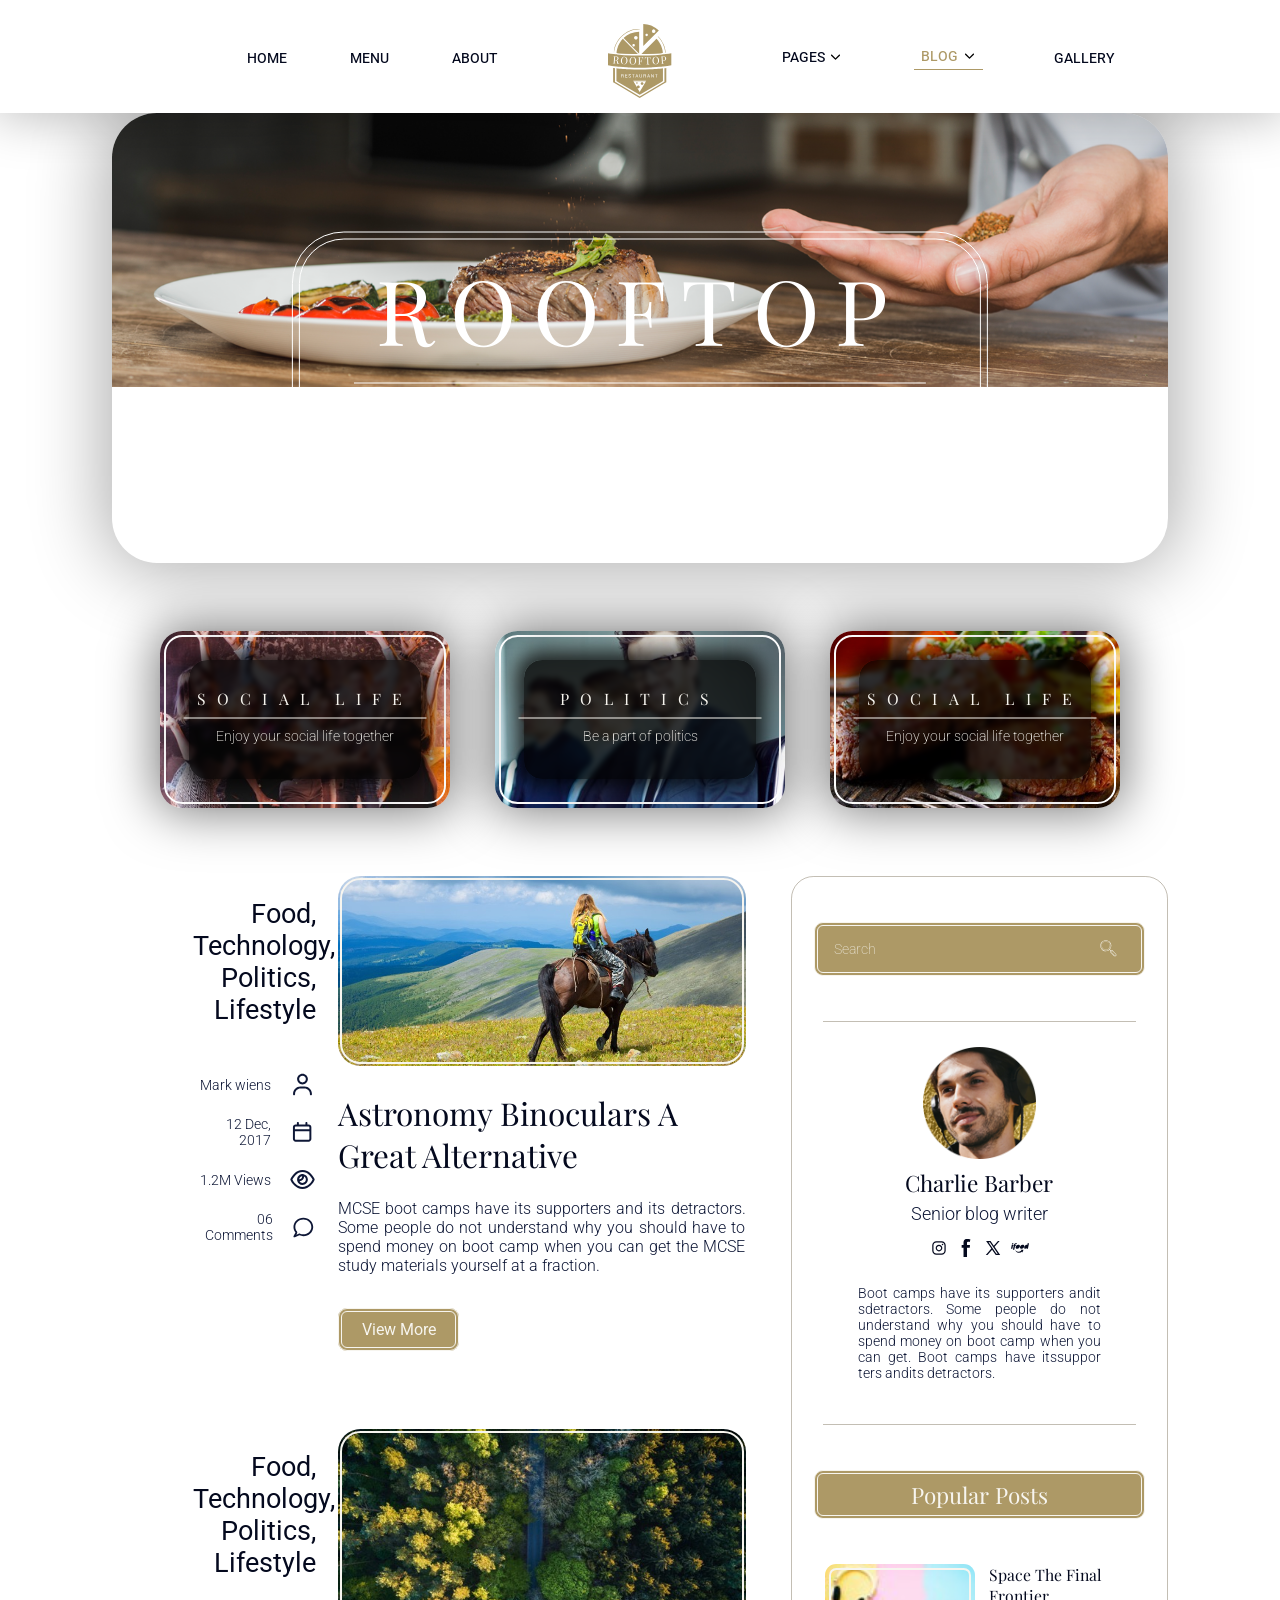
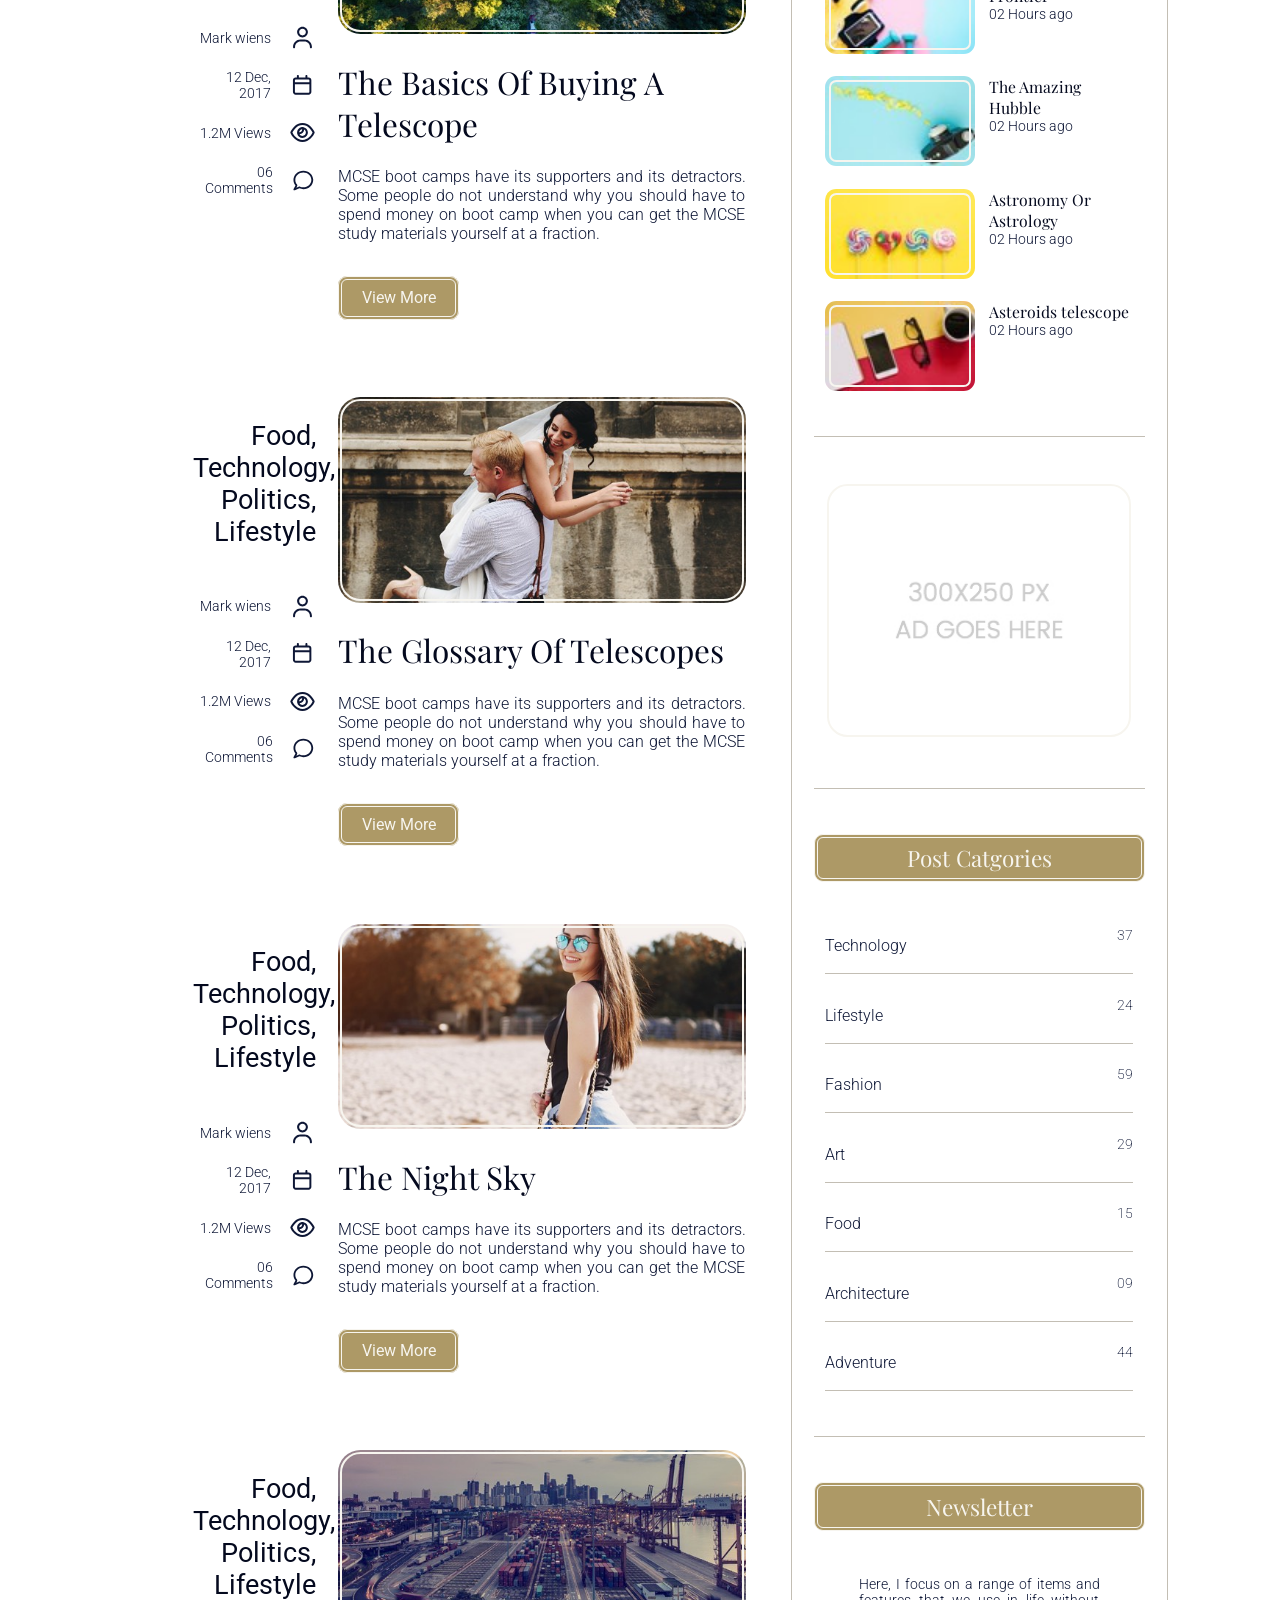
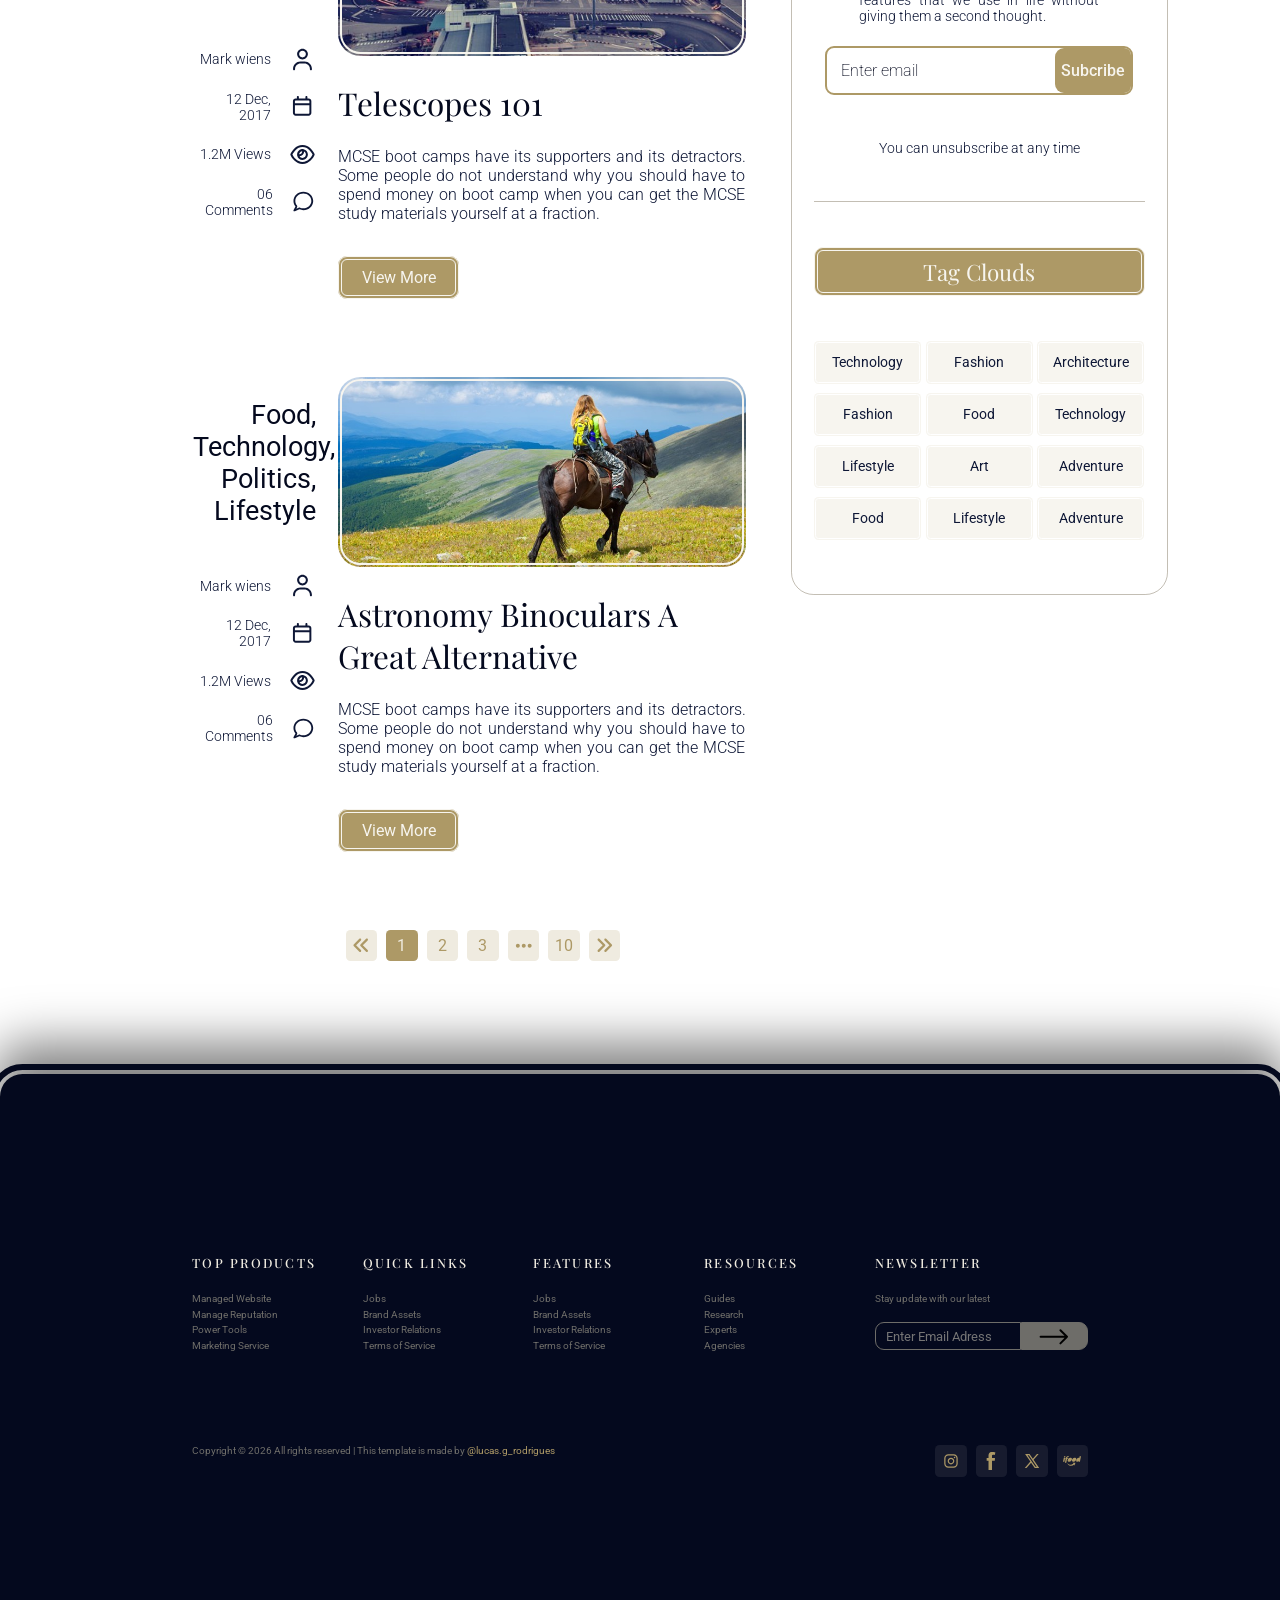
<file: blog.html>
<!DOCTYPE html>
<html lang="en">

<head>
    <meta charset="UTF-8">
    <meta name="viewport" content="width=device-width, initial-scale=1.0">
    <title>| Rooftop Restaurant</title>
    <link rel="stylesheet" href="main.css">
    <link rel="shortcut icon" href="img/logo.png" type="image/x-icon">

    <link rel="preconnect" href="https://fonts.googleapis.com">
    <link rel="preconnect" href="https://fonts.gstatic.com" crossorigin>
    <link href="https://fonts.googleapis.com/css2?family=Roboto:ital,wght@0,100..900;1,100..900&display=swap"
        rel="stylesheet">

    <link rel="preconnect" href="https://fonts.googleapis.com">
    <link rel="preconnect" href="https://fonts.gstatic.com" crossorigin>
    <link
        href="https://fonts.googleapis.com/css2?family=Playfair+Display:ital,wght@0,400..900;1,400..900&family=Roboto:ital,wght@0,100..900;1,100..900&display=swap"
        rel="stylesheet">
</head>

<body>
    <header>
        <div>
            <ul>
                <li>
                    <a href="index.html" draggable="false">
                        Home
                    </a>
                </li>
                <li>
                    <a href="menu.html" draggable="false">
                        Menu
                    </a>
                </li>
                <li>
                    <a href="about.html" draggable="false">
                        About
                    </a>
                </li>
            </ul>
        </div>

        <div>
            <a href="index.html" draggable="false">
                <?xml version="1.0" encoding="utf-8"?>
                <!-- Generator: Adobe Illustrator 19.0.0, SVG Export Plug-In . SVG Version: 6.00 Build 0)  -->
                <svg version="1.1" id="Camada_1" xmlns="http://www.w3.org/2000/svg"
                    xmlns:xlink="http://www.w3.org/1999/xlink" x="0px" y="0px" viewBox="0 0 612 792"
                    style="enable-background:new 0 0 612 792;" xml:space="preserve">
                    <style type="text/css">
                        .st0 {
                            fill: #AD9966;
                        }

                        .st1 {
                            filter: url(#Adobe_OpacityMaskFilter);
                        }

                        .st2 {
                            mask: url(#SVGID_1_);
                        }

                        .st3 {
                            filter: url(#Adobe_OpacityMaskFilter_1_);
                        }

                        .st4 {
                            fill: #010002;
                        }

                        .st5 {
                            mask: url(#SVGID_2_);
                            fill: #AD9966;
                        }
                    </style>
                    <g>
                        <path class="st0" d="M397,581.9l-5.2-14.5l-5.5,14.6L397,581.9L397,581.9z M397,581.9l-5.2-14.5l-5.5,14.6L397,581.9L397,581.9z
		 M397,581.9l-5.2-14.5l-5.5,14.6L397,581.9L397,581.9z M397,581.9l-5.2-14.5l-5.5,14.6L397,581.9L397,581.9z M397,581.9l-5.2-14.5
		l-5.5,14.6L397,581.9L397,581.9z M397,581.9l-5.2-14.5l-5.5,14.6L397,581.9L397,581.9z M397,581.9l-5.2-14.5l-5.5,14.6L397,581.9
		L397,581.9z" />
                        <path class="st0" d="M563.2,501.5v137.4l-18,10.7l-8.3,4.9L306,791.9L75.1,654.5l-7.8-4.6l-18-10.7V501.6c5.9,0.8,11.9,1.6,18,2.3
		v131.9l5,3l2.8,1.6L306,777.9l230.9-137.4l2.8-1.6l5.5-3.3V503.9C551.3,503.1,557.3,502.4,563.2,501.5z" />
                        <path class="st0" d="M437.6,586.4l0.1,0.2h0.1v-0.4C437.7,586.3,437.7,586.3,437.6,586.4z M170.4,583.8v6.5h10.5
		C177.3,588.2,173.8,586,170.4,583.8z M523.1,506.5c-2.1,0.2-4.3,0.5-6.4,0.7c-9.8,1-19.8,2-29.9,2.9c-12,1.1-24.3,2-36.7,2.9
		c-4.4,0.3-8.9,0.6-13.4,0.9c-10.3,0.6-20.8,1.2-31.4,1.7c-30.4,1.3-62,2.1-94.2,2.2c-1.7,0-3.3,0-5,0s-3.3,0-5,0
		c-32.2-0.1-63.7-0.8-94.2-2.2c-10.6-0.5-21.1-1-31.4-1.7h0c-4.5-0.3-9-0.6-13.4-0.9c-12.4-0.8-24.6-1.8-36.6-2.9
		c-10.1-0.9-20.1-1.9-29.9-2.9c-2.2-0.2-4.3-0.5-6.4-0.7c-2.6-0.3-5.1-0.6-7.6-0.9v122.6l17.8,10.6l206.8,123l206.8-123l17.8-10.7
		V505.6C528.1,505.9,525.6,506.2,523.1,506.5z M389.9,561.8h3.7l7,18.5l5.2,13.5h-4.5l-3-8.2h-13.4l-0.5,1.4l-2.5,6.8h-4.4l1.9-5
		L389.9,561.8z M362.4,593.9c-0.6-0.5-0.9-1.2-1.1-2.2s-0.2-2-0.2-3v-2.9c0-1.7-0.5-3.1-1.5-4.2c-1-1-2.4-1.6-4.1-1.6h-8v13.9h-4.3
		v-32h11.7c3.5,0,6.2,0.8,8,2.3c1.2,1.1,2.1,2.5,2.5,4.2c0.2,0.8,0.3,1.7,0.3,2.6c0,1.6-0.4,3.1-1.3,4.3c-0.9,1.2-2.1,2.2-3.8,2.9
		c1.8,0.6,3,1.5,3.8,2.8c0.8,1.3,1.1,2.9,1.1,4.8v3c0,1,0.1,1.9,0.3,2.7c0.1,0.5,0.4,1,0.6,1.3c0.1,0.2,0.3,0.4,0.5,0.6v0.5H362.4z
		 M304.2,561.8h4.4v21.7c0,2.4,0.7,4.3,2.1,5.5c0.1,0.1,0.2,0.2,0.3,0.3c1.3,1.1,3.1,1.7,5.2,1.7c2.4,0,4.3-0.6,5.7-1.9
		c1.5-1.3,2.2-3.1,2.2-5.5v-21.7h4.3v21.7c0,3.5-1.1,6.2-3.4,8s-5.2,2.8-8.9,2.8c-1.9,0-3.6-0.3-5.1-0.8c-1.3-0.5-2.5-1.1-3.5-2
		c-2.2-1.9-3.3-4.5-3.3-8V561.8z M276.8,561.8h3.7l12.2,32h-4.4l-3-8.2h-13.4l-3,8.2h-4.4L276.8,561.8z M232.9,561.8h24.9v3.4h-10.3
		v28.6h-4.3v-28.6h-10.3V561.8z M202.5,563.8c2-1.7,4.7-2.5,7.9-2.5c3.5,0,6.3,1,8.4,2.9c2.1,1.9,3.1,4.1,3,6.7l-0.1,0.1h-4.1
		c0-1.9-0.6-3.4-1.9-4.5c-1.2-1.2-3-1.7-5.3-1.7c-2.2,0-3.8,0.5-5,1.5c-1.2,1-1.7,2.2-1.7,3.8c0,1.4,0.6,2.5,1.9,3.5
		c1.2,0.9,3.3,1.8,6.1,2.5c3.4,0.8,5.9,2.1,7.7,3.7c1.5,1.4,2.3,3,2.5,5c0,0.3,0.1,0.7,0.1,1c-0.1,2.5-1.1,4.6-3.2,6.2
		c-2.1,1.6-4.9,2.3-8.3,2.3c-3.2,0-6-0.9-8.5-2.6s-3.6-4-3.6-7v-0.1h4.1c0,2,0.8,3.6,2.3,4.7c1.5,1.1,3.4,1.6,5.6,1.6
		c2.2,0,3.9-0.5,5.2-1.4c1.3-0.9,1.9-2.2,1.9-3.7c0-1.3-0.4-2.4-1.3-3.3c-0.1-0.1-0.2-0.2-0.3-0.4c-1.1-1-3-1.8-5.8-2.5
		c-0.1,0-0.3-0.1-0.4-0.1c0,0,0,0,0,0c-3.2-0.8-5.6-1.9-7.5-3.5c-0.2-0.2-0.4-0.3-0.5-0.5c0,0,0,0,0,0c-1.5-1.5-2.3-3.2-2.3-5.4
		C199.4,567.6,200.4,565.5,202.5,563.8z M152.1,593.8h-4.5c-0.6-0.5-0.9-1.2-1.1-2.2s-0.2-2-0.2-3v-2.9c0-1.7-0.5-3.1-1.5-4.2
		c-1-1-2.4-1.6-4.1-1.6h-8v13.9h-4.3v-32H140c0.6,0,1.2,0,1.7,0.1c2.7,0.2,4.8,1,6.3,2.2c1.5,1.3,2.5,3.1,2.7,5.4
		c0.1,0.5,0.1,0.9,0.1,1.4c0,1.6-0.4,3-1.2,4.2c0,0,0,0.1-0.1,0.1c-0.9,1.2-2.1,2.2-3.8,2.9c1.8,0.6,3,1.5,3.8,2.8
		c0.8,1.3,1.2,2.9,1.2,4.8v3c0,1,0.1,1.9,0.3,2.7c0.2,0.8,0.6,1.4,1.1,1.9V593.8z M166,593.8v-32h21v3.4h-16.6v10.3H185v3.4h-14.6
		v11.4h16.9v3.5H166z M361.3,638.9l-55.3,95l-22.5-38.7c2.5,2.4,5.8,3.9,9.5,3.9c7.5,0,13.5-6,13.5-13.5s-6-13.5-13.5-13.5
		s-13.5,6-13.5,13.5c0,1.2,0.2,2.4,0.5,3.6l-29.3-50.3l-5.1-8.7h120.9L361.3,638.9z M367.6,628.2H244.4l-1.9-3.3h127L367.6,628.2z
		 M442.1,593.8h-4.2l-0.7-1.2l-2.7-4.3l-12-19.2l-0.1,0.1v24.7H418v-32h4.3l3.1,5l12.2,19.5l0.1,0.2h0.1v-24.7h4.3V593.8z
		 M479,565.3h-10.3v28.6h-4.3v-28.6h-10.3v-3.4H479V565.3z M170.4,583.8v6.5h10.5C177.3,588.2,173.8,586,170.4,583.8z M437.6,586.4
		l0.1,0.2h0.1v-0.4C437.7,586.3,437.7,586.3,437.6,586.4z" />
                        <path class="st0" d="M361.4,570.9c0,1.9-0.5,3.3-1.6,4.2s-2.8,1.4-5.3,1.4h-6.8v-11.3h7.3c2.2,0,3.8,0.5,4.9,1.5
		C360.8,567.8,361.4,569.1,361.4,570.9z" />
                        <polygon class="st0" points="284,582 273.3,582 278.6,567.4 278.7,567.4 	" />
                        <path class="st0" d="M146.3,570.9c0,1.9-0.5,3.3-1.6,4.2s-2.8,1.4-5.3,1.4h-6.8v-11.3h7.3c2.2,0,3.8,0.5,4.9,1.5
		C145.8,567.8,146.3,569.1,146.3,570.9z" />
                        <path class="st0"
                            d="M342.8,652.4c0,7.5-6,13.5-13.5,13.5s-13.5-6-13.5-13.5s6-13.5,13.5-13.5S342.8,645,342.8,652.4z" />
                        <path class="st0"
                            d="M287.6,647c0,4.5-3.6,8.1-8.1,8.1s-8.1-3.6-8.1-8.1s3.6-8.1,8.1-8.1S287.6,642.5,287.6,647z" />
                    </g>
                    <g>
                        <path class="st0" d="M168.5,400.9c-3.2-2.9-6.8-4.5-10.8-4.7c-4.3-0.2-8,1.1-11.3,3.9s-6,6.7-8,11.8c-2,5.1-3.2,11-3.6,17.8
		c-0.4,6.9,0.3,13,2,18.3c1.7,5.2,4.2,9.3,7.4,12.3s6.9,4.5,11,4.7c4.4,0.2,8.2-1.1,11.5-3.9s6-6.8,8-11.9s3.1-11.1,3.3-17.8
		c0.3-7-0.5-13.1-2.2-18.3C174.1,407.9,171.6,403.8,168.5,400.9z" />
                        <path class="st0" d="M251.4,403.3c-3.2-2.8-6.9-4.3-11-4.4c-4.3-0.1-8,1.3-11.2,4.2c-3.2,2.9-5.8,6.9-7.7,12s-2.9,11.1-3.1,17.9
		c-0.2,6.9,0.6,13,2.5,18.2c1.8,5.2,4.4,9.2,7.7,12.1s7,4.3,11.1,4.4c4.4,0.1,8.2-1.3,11.4-4.2c3.3-2.9,5.8-6.9,7.7-12.1
		c1.8-5.2,2.8-11.2,2.9-17.9c0.1-7-0.8-13.1-2.7-18.2C257.2,410.2,254.6,406.2,251.4,403.3z" />
                        <path class="st0" d="M479.1,411.1c-2.2-5-5-8.8-8.5-11.4c-3.4-2.6-7.2-3.8-11.2-3.6c-4.3,0.2-7.9,1.8-10.9,4.9s-5.3,7.3-6.8,12.5
		s-2.2,11.3-1.9,18.1c0.3,6.9,1.5,12.9,3.7,18s5,8.9,8.5,11.5s7.3,3.9,11.4,3.7c4.4-0.2,8.1-1.9,11.1-5c3.1-3.1,5.3-7.3,6.8-12.6
		c1.5-5.3,2-11.3,1.7-18.1C482.6,422.1,481.3,416.1,479.1,411.1z" />
                        <path class="st0" d="M73.3,425.6c4.7,0.3,8.3-0.2,10.9-1.5s4.4-3.2,5.5-5.5c1.1-2.4,1.7-5.1,1.9-8.1c0.3-5.2-0.6-9.3-2.9-12.3
		s-6.4-4.7-12.4-5.1c-3-0.2-5,0.2-6,1.2s-1.6,3.3-1.9,6.7c-0.6,8-1.2,16.1-1.8,24.1C69,425.3,70.6,425.4,73.3,425.6z" />
                        <path class="st0" d="M546.9,396.9c-2.7-2.9-7-4.1-13-3.7c-3,0.2-4.9,0.9-5.8,2.1c-0.8,1.2-1.1,3.5-0.9,6.9c0.7,9.7,1.3,19.4,2,29
		c2.3-0.2,3.9-0.3,6.7-0.5c4.7-0.3,8.2-1.5,10.6-3.4c2.4-1.9,3.9-4.4,4.5-7.3c0.7-2.9,0.9-6.1,0.6-9.4
		C551.2,404.4,549.6,399.8,546.9,396.9z" />
                        <path class="st0" d="M521.2,451.4c-0.2-2.6-0.4-5.3-0.5-7.9c-1.5,4.8-3.2,9.5-5,14.1l-1,2.6c1.8-0.3,3.1-0.5,4-1
		c1.1-0.5,1.9-1.3,2.2-2.5C521.2,455.5,521.3,453.7,521.2,451.4z M378.5,400.8c-2.1,0-3.2,0.1-5.3,0.1c-4.1,0.1-7.1,0.7-9.1,1.9
		s-3.3,3.2-4.1,5.8c-0.8,2.6-1.3,6.3-1.7,10.9h-1.7l22.8,22.8C379.1,428.5,378.8,414.6,378.5,400.8z M335.1,408.8
		c-0.8-2.6-2.2-4.6-4.2-5.7c-1.6-0.9-3.7-1.4-6.5-1.6l11.8,11.8C335.9,411.6,335.5,410.1,335.1,408.8z M301,499.2c1.7,0,3.3,0,5,0
		s3.3,0,5,0v-30.3h-10V499.2z M307.6,458.6c0,2.4,0.3,4.1,0.8,5.3c0.4,1.1,1.3,1.8,2.6,2.3V436h-3.4V458.6z M308.1,404.3
		c-0.4,1.1-0.6,2.9-0.6,5.4v24.2h3.5v-32.1c-0.2,0-0.4,0.1-0.6,0.2C309.2,402.4,308.5,403.1,308.1,404.3z M65.6,438
		c-0.3,3.9-0.6,7.8-0.8,11.6c-0.1,1.4-0.1,2.6-0.1,3.5c0,0.7,0.1,1.3,0.3,1.8c0.2,0.6,0.4,1.2,0.8,1.6c0.3,0.4,0.8,0.7,1.4,0.9
		c1,0.5,2.6,0.8,4.7,1.1C69.5,451.8,67.4,444.9,65.6,438z M559,366.9c-1.7,0.2-3.3,0.4-5,0.7c-7.6,1-15.3,1.9-23.2,2.8
		c-1.9,0.2-3.9,0.4-5.8,0.7c-43.5,4.8-90.6,8.2-140.1,10c-21.4,0.8-43.2,1.2-65.4,1.4c-4.5,0-9,0-13.5,0s-9,0-13.5,0
		c-22.1-0.1-43.8-0.6-65.1-1.4c-49.4-1.8-96.4-5.2-139.8-10c-2.2-0.2-4.3-0.5-6.5-0.7c-7.8-0.9-15.6-1.9-23.2-2.8
		c-1.7-0.2-3.3-0.4-5-0.7c-18.5-2.5-36.1-5.2-53-8.2v116.9c24.4,4.3,50.5,8.1,78.2,11.3c2,0.2,4,0.5,6,0.7c9.1,1,18.5,2,27.9,2.9
		c21.6,2.1,44.1,3.8,67.1,5.2c4.5,0.3,9,0.5,13.5,0.8c4.6,0.2,9.3,0.5,14,0.7c30.5,1.4,62,2.1,94.2,2.2c1.7,0,3.3,0,5,0s3.3,0,5,0
		c32.2-0.1,63.8-0.9,94.2-2.2c4.7-0.2,9.3-0.4,14-0.7c4.5-0.2,9-0.5,13.5-0.8c23.1-1.4,45.5-3.1,67.1-5.2c9.5-0.9,18.8-1.9,27.9-2.9
		c2-0.2,4-0.5,6-0.7c27.7-3.2,53.9-7,78.2-11.3V358.7C595.2,361.7,577.5,364.4,559,366.9z M97.9,463.7c-2.5-0.2-4.6-1-6.4-2.6
		c-1.8-1.6-3-4.5-3.7-8.7c-0.6-4-0.9-6-1.6-10c-0.4-2.9-0.9-5.3-1.6-7.4c-0.6-2.1-1.6-3.8-2.9-5.1c-1.3-1.3-3.2-2-5.9-2.2
		c-3-0.2-4.9-0.3-7.2-0.5c-0.7-0.1-1.4-0.1-2.2-0.2c-0.2,3.6-0.5,7.3-0.8,10.9v0c-0.3,3.9-0.6,7.8-0.8,11.6
		c-0.1,1.4-0.1,2.6-0.1,3.5c0,0.7,0.1,1.3,0.3,1.8c0.2,0.6,0.4,1.2,0.8,1.6c0.3,0.4,0.8,0.7,1.4,0.9c1,0.5,2.6,0.8,4.7,1.1
		c0.1,0,0.3,0,0.4,0.1c0,0.3-0.1,0.6-0.1,0.8c0,0.4,0,0.7,0,1.2c-1.4-0.2-3.1-0.4-5.2-0.6c-0.2,0-0.4,0-0.6-0.1
		c-2.3-0.2-4.6-0.4-7-0.6c-2.6-0.2-5.1-0.4-7.3-0.5c-2.3-0.1-4.1-0.2-5.5-0.2c0.1-0.8,0.1-1.2,0.2-2c2.3,0,4-0.1,5.2-0.4
		s2-1,2.5-2.2c0.5-1.1,0.8-2.9,1-5.2c0.6-8.2,1.2-16.4,1.9-24.6c0.6-7.6,1.2-15.1,1.7-22.7c0-0.4,0.1-0.9,0.1-1.3
		c0.2-2.4,0.1-4.2-0.2-5.4c-0.1-0.5-0.3-0.9-0.6-1.3c-0.4-0.5-0.9-0.9-1.5-1.2c-0.9-0.4-2.1-0.7-3.6-0.9c-0.4-0.1-0.9-0.1-1.4-0.2
		c0.1-0.8,0.1-1.2,0.2-2c0.3,0,0.7,0.1,1.1,0.1c1.2,0.1,2.7,0.3,4.3,0.5c0.2,0,0.5,0,0.7,0.1c2,0.2,4,0.4,5.9,0.5
		c3.1,0.2,6,0.4,8.9,0.5c2.8,0.1,4.8,0.2,6,0.3c0.9,0.1,1.7,0.1,2.6,0.3c4.2,0.5,7.7,1.5,10.5,3c3.4,1.7,5.9,3.9,7.5,6.6
		c1.6,2.7,2.3,5.6,2.1,8.9c-0.1,2-0.6,4-1.6,6.2c-0.9,2.2-2.4,4.2-4.5,6c-2.1,1.8-4.8,3.3-8.3,4.3c-0.2,0-0.4,0.1-0.6,0.1
		c-1.6,0.4-3.5,0.8-5.4,1c0.4,0.1,0.7,0.2,1.1,0.2c1.9,0.4,3.6,1,5,1.6c1.8,0.8,3.3,1.8,4.3,3c1.8,2.1,3.1,5.1,3.8,9.3
		c0.7,4.1,1.1,6.1,1.9,10.2c0.5,2.9,1,5,1.7,6.4c0.6,1.3,1.7,2,3.1,2c1.1,0,2.1-0.3,2.9-0.9c0.8-0.6,1.7-1.4,2.6-2.5
		c0.6,0.5,0.9,0.7,1.4,1.2c-1.6,2-3.2,3.5-4.7,4.5c-1.4,0.9-3.2,1.3-5.6,1.2C98.5,463.7,98.2,463.7,97.9,463.7z M171.5,462.8
		c-4.9,2.9-10.5,4.2-16.8,3.9c-6.4-0.3-11.9-2-16.5-5c-4.6-3.1-8.1-7.3-10.5-12.8c-0.2-0.6-0.5-1.2-0.7-1.7
		c-1.8-5-2.6-10.9-2.2-17.7c0.3-6.2,1.6-11.8,3.8-16.5c0.4-0.8,0.8-1.7,1.3-2.5c3-5.4,6.9-9.4,11.8-12.3c4.9-2.8,10.3-4.1,16.4-3.8
		c6.2,0.3,11.6,1.9,16.2,4.9c4.6,3,8.1,7.2,10.5,12.6c2.4,5.4,3.5,11.9,3.2,19.4c-0.3,7.3-1.8,13.7-4.7,19.1
		C180.4,455.8,176.5,460,171.5,462.8z M267.5,452.5c-2.8,5.5-6.6,9.7-11.5,12.7s-10.4,4.5-16.7,4.3c-5.9-0.1-11.1-1.5-15.6-4
		c-0.4-0.2-0.7-0.4-1.1-0.6c-2.6-1.6-4.8-3.6-6.7-5.9c-1.6-2-3-4.2-4.1-6.6c-2.5-5.4-3.6-11.8-3.4-19.3c0-1.9,0.2-3.7,0.4-5.4
		c0.7-5.1,2.1-9.7,4.2-13.8c0.8-1.5,1.7-2.9,2.6-4.2c2.5-3.4,5.4-6.2,8.9-8.4c4.8-3,10.2-4.4,16.3-4.3c6.2,0.1,11.7,1.6,16.3,4.5
		c3.3,2,6.1,4.7,8.3,8c0.9,1.3,1.7,2.8,2.5,4.3c0.8,1.7,1.5,3.5,2,5.4c1.2,4.1,1.8,8.7,1.7,13.9C271.6,440.6,270.2,447,267.5,452.5z
		 M337.1,419.6c-0.3-2.4-0.6-4.5-0.9-6.3c-0.3-1.7-0.7-3.2-1.1-4.5c-0.8-2.6-2.2-4.6-4.2-5.7c-1.6-0.9-3.7-1.4-6.5-1.6
		c-0.8-0.1-1.7-0.1-2.7-0.1h-6.2c-1.9,0-3.4,0.1-4.5,0.4c-0.2,0-0.4,0.1-0.6,0.2c-1.2,0.4-1.9,1.1-2.3,2.3c-0.4,1.1-0.6,2.9-0.6,5.4
		v24.2h7.3c2.2,0,3.9-0.5,5-1.3c1.2-0.9,2-2,2.5-3.4c0.5-1.4,0.9-2.8,1.1-4.3c0.2-1.5,0.4-2.8,0.6-4h2.3c-0.2,3.7-0.3,6.6-0.3,8.6
		s0.1,3.8,0.1,5.4c0,1.6,0.1,3.4,0.1,5.4c0.1,2,0.3,4.8,0.6,8.6h-2.3c-0.3-2.1-0.6-4.1-1-6.1s-1.2-3.6-2.4-4.9
		c-1.2-1.3-3.3-1.9-6.1-1.9h-7.4v22.6c0,2.4,0.3,4.1,0.8,5.3c0.4,1.1,1.3,1.8,2.6,2.3c0.1,0,0.3,0.1,0.4,0.1
		c1.5,0.4,3.6,0.6,6.4,0.8v2c-1.7-0.1-4-0.2-6.6-0.2h-15.4c-2.3,0-4.1,0.1-5.5,0.2v-2c2.3-0.1,4-0.4,5.2-0.8c1.2-0.4,2-1.2,2.4-2.4
		c0.4-1.2,0.6-2.9,0.6-5.3c0-16.3,0.1-32.5,0.1-48.8c0-2.4-0.2-4.2-0.6-5.4c-0.4-1.1-1.2-1.9-2.3-2.4c-1.1-0.4-2.8-0.7-5.1-0.8v-2
		c2.4,0.1,5,0.1,7.7,0.2c0.9,0,1.8,0,2.7,0c1.8,0,3.6,0.1,5.3,0.1h12.9c1,0,2.1,0,3.2,0c2.2,0,4.6,0,7.1-0.1
		c2.4-0.1,4.7-0.1,6.8-0.2c1.2,0,2.4-0.1,3.5-0.1c-0.1,1.1-0.2,2.3-0.3,3.3c-0.1,1.3-0.2,2.6-0.2,3.9c-0.2,2.3-0.2,4.1-0.2,5.3
		c0,1.6,0.1,3,0.1,4.4c0,0.1,0,0.2,0,0.3c0.1,1.3,0.2,2.3,0.2,3.3H337.1z M388.9,456.4c0.1,2.6,0.4,4.6,0.9,5.9s1.5,2.2,3,2.6
		c1.5,0.4,3.6,0.7,6.5,0.7c0,0.8,0,1.2,0.1,2c-1.7-0.1-4-0.1-6.6-0.1c-0.8,0-1.6,0-2.4,0c-1.9,0-3.8,0.1-5.7,0.2
		c-3,0.1-5.9,0.1-8.5,0.2c-2.6,0.1-4.8,0.2-6.4,0.4v-2c2.8-0.2,5-0.5,6.4-1c1.5-0.5,2.4-1.4,2.9-2.7c0.5-1.3,0.7-3.2,0.6-5.8v-0.1
		c-0.1-4.8-0.2-9.6-0.3-14.4c-0.3-13.8-0.6-27.7-0.9-41.5c-2.1,0-3.2,0.1-5.3,0.1c-4.1,0.1-7.1,0.7-9.1,1.9s-3.3,3.2-4.1,5.8
		c-0.8,2.6-1.3,6.3-1.7,10.9H356c0-0.2,0-0.4,0-0.5c0.1-0.9,0.2-2,0.2-3v-4.4c0-1.2-0.1-3-0.2-5.4c-0.1-2.3-0.4-4.7-0.7-7.2h9
		c3.2,0,6.5,0,9.8-0.1c3.3-0.1,6.3-0.1,9-0.2c2.7-0.1,5.7-0.1,8.9-0.2c2.4-0.1,4.9-0.2,7.5-0.3c0.8,0,1.6-0.1,2.3-0.1
		c3.3-0.2,6.3-0.3,9-0.5c-0.2,2.5-0.3,4.9-0.3,7.2v5.4c0.1,1.6,0.1,3,0.2,4.4c0.1,1.4,0.2,2.6,0.3,3.6c-1.1,0.1-1.5,0.1-2.5,0.2
		c-0.6-4.6-1.3-8.2-2.2-10.8c-0.9-2.6-2.3-4.5-4.3-5.6c-1.3-0.7-3-1.2-5.1-1.4c-1.2-0.1-2.6-0.2-4.1-0.1c-2.1,0.1-3.2,0.1-5.3,0.1
		c0.5,17,0.8,34.1,1.3,51.2C388.8,453.3,388.9,454.8,388.9,456.4z M490,447.6c-2.4,5.6-5.9,10.1-10.6,13.5c-1.8,1.2-3.6,2.2-5.6,3.1
		c-3.3,1.4-6.9,2.2-10.8,2.3c-6.4,0.3-12-0.9-16.9-3.5c-1.8-1-3.5-2.1-5.1-3.5c-2.6-2.2-4.8-5-6.5-8.2c-2.8-5.2-4.4-11.5-4.7-19
		c-0.3-7.3,0.8-13.8,3.3-19.4c2.5-5.6,6-10,10.6-13.3c4.6-3.3,9.9-5.1,16-5.3c6.2-0.3,11.8,0.8,16.6,3.4c4.8,2.6,8.7,6.4,11.6,11.5
		c2.9,5.1,4.6,11.4,5,19C493.3,435.5,492.4,442,490,447.6z M560.8,416.2c-0.6,2.6-1.8,5.1-3.6,7.5c-0.9,1.1-1.9,2.1-3.1,3.1
		c-1.3,1-2.8,2-4.5,2.8c-0.4,0.2-0.9,0.4-1.4,0.6c-3.1,1.3-6.8,2-11.3,2.4c-3.1,0.2-5,0.3-7.7,0.5c0.4,5.9,0.8,11.8,1.2,17.7
		c0.2,2.4,0.5,4.1,1.1,5.2s1.6,1.9,3.1,2.2c1.3,0.3,3.2,0.4,5.5,0.3c0.3,0,0.7,0,1,0c0.1,0.8,0.1,1.2,0.1,2c-0.6,0-1.2,0-1.8,0
		c-1.4,0-3,0.1-4.8,0.2c-2.7,0.2-5.4,0.3-8.1,0.5c-2.6,0.2-5.1,0.3-7.3,0.5c-2.3,0.2-4,0.4-5.4,0.6c0,0-0.1,0-0.1,0
		c0-0.8-0.1-1.2-0.1-2c0.4,0,0.7-0.1,1.1-0.1c1.8-0.3,3.1-0.5,4-1c1.1-0.5,1.9-1.3,2.2-2.5c0.3-1.2,0.4-3,0.3-5.3
		c-0.2-2.6-0.4-5.3-0.5-7.9c-0.9-13.6-1.8-27.2-2.7-40.8c-0.2-2.4-0.5-4.2-0.9-5.3c-0.5-1.1-1.3-1.9-2.5-2.2
		c-1.2-0.4-2.9-0.5-5.1-0.4c0-0.8-0.1-1.2-0.1-2c1.4,0,3.2-0.1,5.4-0.1c2.2-0.1,4.4-0.2,6.6-0.3c3.1-0.2,6-0.4,8.8-0.7
		c0.1,0,0.1,0,0.2,0c2.7-0.3,4.6-0.4,5.8-0.5c7.3-0.6,13.1,0.6,17.3,3.5c0.3,0.2,0.6,0.4,0.9,0.6c1.5,1.2,2.7,2.5,3.8,3.9
		c1.9,2.7,3,5.9,3.3,9.6C561.6,411.1,561.4,413.6,560.8,416.2z M65.6,438c-0.3,3.9-0.6,7.8-0.8,11.6c-0.1,1.4-0.1,2.6-0.1,3.5
		c0,0.7,0.1,1.3,0.3,1.8c0.2,0.6,0.4,1.2,0.8,1.6c0.3,0.4,0.8,0.7,1.4,0.9c1,0.5,2.6,0.8,4.7,1.1C69.5,451.8,67.4,444.9,65.6,438z
		 M310.4,402c-1.2,0.4-1.9,1.1-2.3,2.3c-0.4,1.1-0.6,2.9-0.6,5.4v24.2h3.5v-32.1C310.8,401.9,310.6,401.9,310.4,402z M307.6,436
		v22.6c0,2.4,0.3,4.1,0.8,5.3c0.4,1.1,1.3,1.8,2.6,2.3V436H307.6z M301,468.9v30.3c1.7,0,3.3,0,5,0s3.3,0,5,0v-30.3H301z
		 M335.1,408.8c-0.8-2.6-2.2-4.6-4.2-5.7c-1.6-0.9-3.7-1.4-6.5-1.6l11.8,11.8C335.9,411.6,335.5,410.1,335.1,408.8z M378.5,400.8
		c-2.1,0-3.2,0.1-5.3,0.1c-4.1,0.1-7.1,0.7-9.1,1.9s-3.3,3.2-4.1,5.8c-0.8,2.6-1.3,6.3-1.7,10.9h-1.7l22.8,22.8
		C379.1,428.5,378.8,414.6,378.5,400.8z M521.2,451.4c-0.2-2.6-0.4-5.3-0.5-7.9c-1.5,4.8-3.2,9.5-5,14.1l-1,2.6c1.8-0.3,3.1-0.5,4-1
		c1.1-0.5,1.9-1.3,2.2-2.5C521.2,455.5,521.3,453.7,521.2,451.4z" />
                    </g>
                    <defs>
                        <filter id="Adobe_OpacityMaskFilter" filterUnits="userSpaceOnUse" x="52.8" y="77.5"
                            width="506.4" height="551.7">
                            <feFlood style="flood-color:white;flood-opacity:1" result="back" />
                            <feBlend in="SourceGraphic" in2="back" mode="normal" />
                        </filter>
                    </defs>
                    <mask maskUnits="userSpaceOnUse" x="52.8" y="77.5" width="506.4" height="551.7" id="SVGID_1_">
                        <g class="st1">
                            <path
                                d="M305.8,368.1c-114.9,0-220.7-8.8-305-23.6V766H0.3v26h611.5v-6v-20V344.3C527.3,359.2,421.1,368.1,305.8,368.1z" />
                        </g>
                    </mask>
                    <g class="st2">
                        <g>
                            <path class="st0"
                                d="M293.9,371H81.1c0.6-27,5.9-52.8,15.2-76.6l3.7-9c10.6-24.2,25.4-46.1,43.4-64.9L293.9,371z" />
                            <path class="st0"
                                d="M224.4,166.3l-9,3.7c-24.2,10.6-46.1,25.4-64.9,43.4L301,363.9V151.1C274,151.6,248.2,157,224.4,166.3z
			 M247.5,295.7c-6.7,0-12.1-5.4-12.1-12.1c0-6.7,5.4-12.1,12.1-12.1s12.1,5.4,12.1,12.1C259.6,290.3,254.2,295.7,247.5,295.7z
			 M269.3,227c-9.5,0-17.3-7.7-17.3-17.3c0-9.6,7.7-17.3,17.3-17.3c9.6,0,17.3,7.7,17.3,17.3C286.6,219.3,278.8,227,269.3,227z" />
                            <path class="st0" d="M426.2,96.4l-9-3.7c-23.8-9.3-49.6-14.6-76.6-15.2v212.9l150.5-150.5C472.3,121.8,450.3,107,426.2,96.4z
			 M382.1,191.8c-4.7,4.7-12.4,4.7-17.2,0c-4.7-4.7-4.7-12.4,0-17.2c4.8-4.7,12.4-4.7,17.2,0C386.8,179.3,386.8,187,382.1,191.8z
			 M453.3,158.6c-2.7,2.7-6.1,4.3-9.6,4.8c-5.2,0.8-10.8-0.8-14.8-4.8c-1.8-1.8-3.2-4-4-6.3c-2.2-6.1-0.9-13.2,4-18.1
			c6.7-6.7,17.7-6.7,24.4,0S460,151.9,453.3,158.6z" />
                            <path class="st0"
                                d="M530.9,371H318.1l150.5-150.5c18,18.8,32.8,40.8,43.4,64.9l3.7,9C525,318.2,530.4,344,530.9,371z" />
                            <path class="st0" d="M318.1,381l1.4,1.4l16.8,16.9l20.3,20.3l22.8,22.8l9.4,9.4l43.9,43.9l35.9,35.9c6.5-6.8,12.5-13.9,18.1-21.5
			c4.7-6.3,9.1-12.9,13.1-19.6c4.5-7.7,8.6-15.6,12.2-23.8l1.8-4.3l0.9-2.1l1-2.6c1.8-4.6,3.5-9.4,5-14.1c3.1-9.9,5.5-20.1,7.3-30.5
			v0c1-6.3,1.8-12.6,2.3-19.1c0-0.7,0.1-1.5,0.2-2.2c0.2-3.5,0.4-7.1,0.5-10.7H318.1z M471.3,475.7c-5.2,8-15.8,10.3-23.8,5.2
			c-7.2-4.6-9.8-13.8-6.5-21.4c0.4-0.8,0.8-1.6,1.3-2.4c0.9-1.4,2-2.6,3.1-3.6c5.6-4.9,14-5.8,20.7-1.6c3.5,2.3,5.9,5.5,7.1,9.2
			c0.3,1,0.6,2,0.7,3.1C474.4,468,473.6,472.1,471.3,475.7z M416.6,414.7c-3.6,5.6-11.1,7.3-16.8,3.6c-5.6-3.6-7.3-11.1-3.6-16.8
			c0.2-0.3,0.5-0.7,0.7-1c0.7-0.9,1.6-1.8,2.6-2.4c3.9-2.7,9.2-3,13.5-0.3C418.7,401.4,420.3,409.1,416.6,414.7z" />
                            <path class="st0" d="M436.6,513.8l-17.4-17.5l-28.8-28.8l-10.7-10.7l-40.5-40.5l-3-3l-11.8-11.8l-2-2L311,388.1V601
			c17.8-0.4,35-2.8,51.5-7.1c1.3-0.3,2.6-0.7,3.9-1.1c4.4-1.2,8.7-2.6,13-4c1.7-0.6,3.3-1.2,4.9-1.8c1.1-0.4,2.2-0.8,3.2-1.2
			l0.5-0.2l8.5-3.5c0.1,0,0.2-0.1,0.2-0.1c0,0,0.1,0,0.2-0.1c1.2-0.5,2.5-1.1,3.7-1.7c5.9-2.7,11.7-5.7,17.4-9
			c2.5-1.4,5-2.9,7.4-4.4c13-8.1,25.1-17.6,36.1-28.2L436.6,513.8z M363.1,471.9c6.7-0.7,12.6,4.1,13.3,10.8
			c0.7,6.7-4.1,12.7-10.8,13.4c-6.7,0.7-12.7-4.1-13.3-10.8C351.6,478.6,356.4,472.6,363.1,471.9z M365.4,568.4
			c-1.1,2-2.6,3.7-4.4,5.1h0c-1.8,1.4-4,2.5-6.4,3.1h0c-0.8,0.2-1.5,0.3-2.3,0.4c-3.2,0.3-6.3-0.2-9.1-1.5
			c-5.3-2.5-9.2-7.6-9.9-13.8c-1-9.5,5.9-18,15.3-19c9.5-1,18,5.9,19,15.3C368,561.7,367.2,565.3,365.4,568.4z" />
                            <path class="st0"
                                d="M301,388.1V601c-27-0.6-52.8-5.9-76.6-15.2l-9-3.7c-24.2-10.6-46.1-25.4-64.9-43.4L301,388.1z" />
                            <path class="st0" d="M81.1,381c0.1,3.5,0.2,7,0.5,10.5c0.1,0.8,0.1,1.7,0.2,2.5c0.8,9.9,2.2,19.6,4.2,29.1v0
			c0.3,1.2,0.5,2.3,0.8,3.5c0.2,0.9,0.4,1.9,0.7,2.8c2.3,9.7,5.3,19.1,8.9,28.3l2.5,6.1l1.2,2.9c3.6,8.2,7.7,16.2,12.2,23.8
			c4,6.8,8.4,13.4,13.1,19.7c5.6,7.5,11.6,14.7,18.1,21.4l18.5-18.5l17.4-17.4l36.6-36.6l5.8-5.8l70.9-70.9l1.4-1.4H81.1z
			 M121.7,414.8c2.2-1.1,4.6-1.7,6.9-1.8c3-0.2,6.1,0.5,8.7,1.9c3.1,1.6,5.8,4.1,7.5,7.5c4.4,8.5,1,18.9-7.5,23.2
			c-0.4,0.2-0.8,0.4-1.2,0.5c-3,1.3-6.2,1.6-9.2,1.1c-5.3-0.8-10.2-4-12.8-9.2C109.9,429.5,113.2,419.1,121.7,414.8z M210.8,426.9
			c-0.6,0.3-1.3,0.6-2,0.8c-5.5,1.7-11.6-0.7-14.3-6.1c-3-6-0.7-13.3,5.3-16.3c5.7-2.8,12.6-0.9,15.8,4.4c0.2,0.3,0.4,0.6,0.5,0.9
			C219.1,416.5,216.7,423.8,210.8,426.9z" />
                        </g>
                        <defs>
                            <filter id="Adobe_OpacityMaskFilter_1_" filterUnits="userSpaceOnUse" x="52.8" y="122.8"
                                width="506.4" height="506.4">
                                <feFlood style="flood-color:white;flood-opacity:1" result="back" />
                                <feBlend in="SourceGraphic" in2="back" mode="normal" />
                            </filter>
                        </defs>
                        <mask maskUnits="userSpaceOnUse" x="52.8" y="122.8" width="506.4" height="506.4" id="SVGID_2_">
                            <g class="st3">
                                <g>
                                    <polygon class="st4" points="503.2,180.4 307,377.5 306,98.8 				" />
                                </g>
                            </g>
                        </mask>
                        <path class="st5" d="M559,366.9c-2.3-64.2-28.4-124.2-74-169.9c-8.6-8.6-17.7-16.5-27.3-23.7c-4.6-3.5-9.3-6.7-14-9.9
		c-6.1-4-12.4-7.7-18.8-11.1c-26.1-14-54.6-23.2-84.3-27.2c-11.4-1.5-22.9-2.3-34.6-2.3c-67.6,0-131.2,26.4-179,74.2
		c-45.7,45.6-71.8,105.6-74,169.8c-0.1,3.1-0.2,6.1-0.2,9.2c0,4.5,0.1,8.9,0.4,13.3c0,0.7,0.1,1.3,0.1,2c0.7,11.1,2,22.1,4.1,32.8
		c1.9,9.8,4.3,19.5,7.4,28.9c0.4,1.1,0.7,2.2,1.1,3.3c0.4,1.2,0.8,2.3,1.2,3.5c3.2,9.2,7,18.1,11.2,26.8c3.3,6.7,6.9,13.3,10.7,19.7
		c10.5,17.4,23.3,33.7,38,48.5c2.3,2.3,4.7,4.6,7,6.8c1.2,1.2,2.5,2.3,3.7,3.4c2.8,2.5,5.5,4.8,8.4,7.2c1.1,0.9,2.3,1.8,3.4,2.7
		c5.3,4.2,10.8,8.2,16.4,12c1.5,1,2.9,1.9,4.4,2.9c0.2,0.1,0.4,0.3,0.6,0.4c1.9,1.2,3.8,2.4,5.7,3.5c25.4,15.2,53.3,25.7,82.5,31.1
		c8,1.5,16,2.6,24.1,3.3c7.5,0.7,15.1,1,22.7,1c7.6,0,15.2-0.3,22.7-1c8.1-0.7,16.2-1.8,24.1-3.3c29.9-5.6,58.5-16.5,84.4-32.3
		c1.7-1,3.3-2,4.9-3.1c7.7-4.9,15.1-10.3,22.3-16c1.4-1.2,2.9-2.3,4.3-3.5c1.8-1.5,3.6-3.1,5.4-4.7c1.3-1.1,2.5-2.3,3.8-3.4
		c2.4-2.3,4.8-4.6,7.2-6.9c14.8-14.8,27.5-31.1,38.1-48.5c3.9-6.4,7.4-13,10.7-19.7c9.3-19,16.1-39.2,20.4-60
		c1.8-9.1,3.2-18.2,4-27.5c0.7-7.7,1-15.4,1-23.2C559.2,373,559.2,369.9,559,366.9z M540.1,458.5c-0.2,0.7-0.5,1.3-0.7,2
		c-3.4,9.3-7.3,18.3-11.7,27c-3.4,6.7-7.1,13.3-11.1,19.6c-12.8,20.4-28.4,38.9-46.4,54.8c-1.9,1.7-3.9,3.4-5.9,5
		c-7.1,5.9-14.6,11.4-22.3,16.5c-1.4,0.9-2.9,1.9-4.3,2.8c-0.1,0.1-0.1,0.1-0.2,0.2c-1,0.7-2.1,1.3-3.1,1.9
		C397,611.1,353,624.2,306,624.2c-43.1,0-83.6-11-118.9-30.4c-2.1-1.1-4.1-2.3-6.2-3.5c-3.6-2.1-7.1-4.3-10.5-6.5c-1.5-1-3-2-4.4-3
		c-5.2-3.6-10.3-7.4-15.3-11.4c-3.1-2.5-6.1-5-9-7.6c-17.9-15.9-33.6-34.3-46.3-54.7c-4-6.4-7.7-12.9-11.1-19.7
		c-4.6-9.1-8.6-18.5-12.1-28.1c-0.1-0.3-0.2-0.6-0.3-0.9c-2.4-6.7-4.5-13.6-6.3-20.6v0c-3-11.8-5.2-24-6.5-36.4
		c-0.3-2.7-0.5-5.3-0.7-8c-0.1-1.2-0.2-2.4-0.2-3.7c-0.3-4.6-0.4-9.2-0.4-13.9c0-2.9,0-5.7,0.2-8.6c4.5-132.8,114.1-239.6,248-239.6
		c11.7,0,23.3,0.8,34.6,2.4c42.1,5.9,80.9,22.4,113.5,46.8c58.6,43.7,97.4,112.7,100,190.6c0.1,2.8,0.2,5.6,0.2,8.5
		c0,6.3-0.2,12.5-0.7,18.7c-0.4,5.7-1,11.3-1.8,16.9v0c-0.6,4.1-1.3,8.1-2.1,12.2v0c-0.4,2.2-0.9,4.3-1.4,6.5
		C546.1,439.9,543.3,449.3,540.1,458.5z" />
                    </g>
                </svg>
            </a>
        </div>

        <div>
            <ul>
                <li>
                    <p href="" class="DropdownListPage" draggable="false">
                        Pages
                    </p>
                    <div class="listaSuspensa">
                        <a href="">Contact</a>
                        <a href="">Elements</a>
                    </div>
                </li>
                <li>
                    <p href="" class="DropdownListPage  currentPage" draggable="false">
                        Blog
                    </p>
                    <div class="listaSuspensa">
                        <a href="blog.html" class="currentPage">Blog</a>
                        <a href="">Blog Detail</a>
                    </div>
                </li>
                <li>
                    <a href="gallery.html" draggable="false">
                        Gallery
                    </a>
                </li>
            </ul>
        </div>
    </header>



    <section class="secondBanner">
        <div>
            <h1>Rooftop</h1>
            <h2>
                <a href="index.html" draggable="false"> Home </a>
                →
                <a href="menu.html" draggable="false"> Blog </a>
            </h2>
        </div>
        <img src="img/header-bg.png">
    </section>



    <section class="blog">
        <section class="category">
            <div>
                <div>
                    <div>
                        <h1>
                            Social Life
                        </h1>
                        <h2>
                            Enjoy your social life together
                        </h2>
                    </div>
                </div>
            </div>

            <div>
                <div>
                    <div>
                        <h1>
                            Politics
                        </h1>
                        <h2>
                            Be a part of politics
                        </h2>
                    </div>
                </div>
            </div>

            <div>
                <div>
                    <div>
                        <h1>
                            Social Life
                        </h1>
                        <h2>
                            Enjoy your social life together
                        </h2>
                    </div>
                </div>
            </div>
        </section>

        <section class="postArea">
            <div>
                <div class="post">
                    <div>
                        <h1>
                            <a href="">Food</a>
                            <a href="">Technology</a>
                            <a href="">Politics</a>
                            <a href="">Lifestyle</a>
                        </h1>

                        <div>
                            <a href="">
                                <h2>Mark wiens</h2>
                                <svg xmlns="http://www.w3.org/2000/svg"
                                    viewBox="0 0 640 640"><!--!Font Awesome Free v7.2.0 by @fontawesome - https://fontawesome.com License - https://fontawesome.com/license/free Copyright 2026 Fonticons, Inc.-->
                                    <path
                                        d="M240 192C240 147.8 275.8 112 320 112C364.2 112 400 147.8 400 192C400 236.2 364.2 272 320 272C275.8 272 240 236.2 240 192zM448 192C448 121.3 390.7 64 320 64C249.3 64 192 121.3 192 192C192 262.7 249.3 320 320 320C390.7 320 448 262.7 448 192zM144 544C144 473.3 201.3 416 272 416L368 416C438.7 416 496 473.3 496 544L496 552C496 565.3 506.7 576 520 576C533.3 576 544 565.3 544 552L544 544C544 446.8 465.2 368 368 368L272 368C174.8 368 96 446.8 96 544L96 552C96 565.3 106.7 576 120 576C133.3 576 144 565.3 144 552L144 544z" />
                                </svg>
                            </a>

                            <a href="">
                                <h2>12 Dec, 2017</h2>
                                <svg xmlns="http://www.w3.org/2000/svg"
                                    viewBox="0 0 640 640"><!--!Font Awesome Free v7.2.0 by @fontawesome - https://fontawesome.com License - https://fontawesome.com/license/free Copyright 2026 Fonticons, Inc.-->
                                    <path
                                        d="M216 64C229.3 64 240 74.7 240 88L240 128L400 128L400 88C400 74.7 410.7 64 424 64C437.3 64 448 74.7 448 88L448 128L480 128C515.3 128 544 156.7 544 192L544 480C544 515.3 515.3 544 480 544L160 544C124.7 544 96 515.3 96 480L96 192C96 156.7 124.7 128 160 128L192 128L192 88C192 74.7 202.7 64 216 64zM216 176L160 176C151.2 176 144 183.2 144 192L144 240L496 240L496 192C496 183.2 488.8 176 480 176L216 176zM144 288L144 480C144 488.8 151.2 496 160 496L480 496C488.8 496 496 488.8 496 480L496 288L144 288z" />
                                </svg>
                            </a>

                            <a href="">
                                <h2>1.2M Views</h2>
                                <svg xmlns="http://www.w3.org/2000/svg"
                                    viewBox="0 0 640 640"><!--!Font Awesome Free v7.2.0 by @fontawesome - https://fontawesome.com License - https://fontawesome.com/license/free Copyright 2026 Fonticons, Inc.-->
                                    <path
                                        d="M320 144C254.8 144 201.2 173.6 160.1 211.7C121.6 247.5 95 290 81.4 320C95 350 121.6 392.5 160.1 428.3C201.2 466.4 254.8 496 320 496C385.2 496 438.8 466.4 479.9 428.3C518.4 392.5 545 350 558.6 320C545 290 518.4 247.5 479.9 211.7C438.8 173.6 385.2 144 320 144zM127.4 176.6C174.5 132.8 239.2 96 320 96C400.8 96 465.5 132.8 512.6 176.6C559.4 220.1 590.7 272 605.6 307.7C608.9 315.6 608.9 324.4 605.6 332.3C590.7 368 559.4 420 512.6 463.4C465.5 507.1 400.8 544 320 544C239.2 544 174.5 507.2 127.4 463.4C80.6 419.9 49.3 368 34.4 332.3C31.1 324.4 31.1 315.6 34.4 307.7C49.3 272 80.6 220 127.4 176.6zM320 400C364.2 400 400 364.2 400 320C400 290.4 383.9 264.5 360 250.7C358.6 310.4 310.4 358.6 250.7 360C264.5 383.9 290.4 400 320 400zM240.4 311.6C242.9 311.9 245.4 312 248 312C283.3 312 312 283.3 312 248C312 245.4 311.8 242.9 311.6 240.4C274.2 244.3 244.4 274.1 240.5 311.5zM286 196.6C296.8 193.6 308.2 192.1 319.9 192.1C328.7 192.1 337.4 193 345.7 194.7C346 194.8 346.2 194.8 346.5 194.9C404.4 207.1 447.9 258.6 447.9 320.1C447.9 390.8 390.6 448.1 319.9 448.1C258.3 448.1 206.9 404.6 194.7 346.7C192.9 338.1 191.9 329.2 191.9 320.1C191.9 309.1 193.3 298.3 195.9 288.1C196.1 287.4 196.2 286.8 196.4 286.2C208.3 242.8 242.5 208.6 285.9 196.7z" />
                                </svg>
                            </a>

                            <a href="">
                                <h2>06 Comments</h2>
                                <svg xmlns="http://www.w3.org/2000/svg"
                                    viewBox="0 0 640 640"><!--!Font Awesome Free v7.2.0 by @fontawesome - https://fontawesome.com License - https://fontawesome.com/license/free Copyright 2026 Fonticons, Inc.-->
                                    <path
                                        d="M115.9 448.9C83.3 408.6 64 358.4 64 304C64 171.5 178.6 64 320 64C461.4 64 576 171.5 576 304C576 436.5 461.4 544 320 544C283.5 544 248.8 536.8 217.4 524L101 573.9C97.3 575.5 93.5 576 89.5 576C75.4 576 64 564.6 64 550.5C64 546.2 65.1 542 67.1 538.3L115.9 448.9zM153.2 418.7C165.4 433.8 167.3 454.8 158 471.9L140 505L198.5 479.9C210.3 474.8 223.7 474.7 235.6 479.6C261.3 490.1 289.8 496 319.9 496C437.7 496 527.9 407.2 527.9 304C527.9 200.8 437.8 112 320 112C202.2 112 112 200.8 112 304C112 346.8 127.1 386.4 153.2 418.7z" />
                                </svg>
                            </a>
                        </div>
                    </div>
                    <div>
                        <img src="img/feature-img1.jpg" alt="">

                        <h1>
                            <a href="">
                                Astronomy Binoculars A Great Alternative
                            </a>
                        </h1>

                        <h2>
                            MCSE boot camps have its supporters and its detractors. Some people do not understand why
                            you
                            should have to spend money on boot camp when you can get the MCSE study materials yourself
                            at a
                            fraction.
                        </h2>

                        <a href="">
                            View More
                        </a>
                    </div>
                </div>

                <div class="post">
                    <div>
                        <h1>
                            <a href="">Food</a>
                            <a href="">Technology</a>
                            <a href="">Politics</a>
                            <a href="">Lifestyle</a>
                        </h1>

                        <div>
                            <a href="">
                                <h2>Mark wiens</h2>
                                <svg xmlns="http://www.w3.org/2000/svg"
                                    viewBox="0 0 640 640"><!--!Font Awesome Free v7.2.0 by @fontawesome - https://fontawesome.com License - https://fontawesome.com/license/free Copyright 2026 Fonticons, Inc.-->
                                    <path
                                        d="M240 192C240 147.8 275.8 112 320 112C364.2 112 400 147.8 400 192C400 236.2 364.2 272 320 272C275.8 272 240 236.2 240 192zM448 192C448 121.3 390.7 64 320 64C249.3 64 192 121.3 192 192C192 262.7 249.3 320 320 320C390.7 320 448 262.7 448 192zM144 544C144 473.3 201.3 416 272 416L368 416C438.7 416 496 473.3 496 544L496 552C496 565.3 506.7 576 520 576C533.3 576 544 565.3 544 552L544 544C544 446.8 465.2 368 368 368L272 368C174.8 368 96 446.8 96 544L96 552C96 565.3 106.7 576 120 576C133.3 576 144 565.3 144 552L144 544z" />
                                </svg>
                            </a>

                            <a href="">
                                <h2>12 Dec, 2017</h2>
                                <svg xmlns="http://www.w3.org/2000/svg"
                                    viewBox="0 0 640 640"><!--!Font Awesome Free v7.2.0 by @fontawesome - https://fontawesome.com License - https://fontawesome.com/license/free Copyright 2026 Fonticons, Inc.-->
                                    <path
                                        d="M216 64C229.3 64 240 74.7 240 88L240 128L400 128L400 88C400 74.7 410.7 64 424 64C437.3 64 448 74.7 448 88L448 128L480 128C515.3 128 544 156.7 544 192L544 480C544 515.3 515.3 544 480 544L160 544C124.7 544 96 515.3 96 480L96 192C96 156.7 124.7 128 160 128L192 128L192 88C192 74.7 202.7 64 216 64zM216 176L160 176C151.2 176 144 183.2 144 192L144 240L496 240L496 192C496 183.2 488.8 176 480 176L216 176zM144 288L144 480C144 488.8 151.2 496 160 496L480 496C488.8 496 496 488.8 496 480L496 288L144 288z" />
                                </svg>
                            </a>

                            <a href="">
                                <h2>1.2M Views</h2>
                                <svg xmlns="http://www.w3.org/2000/svg"
                                    viewBox="0 0 640 640"><!--!Font Awesome Free v7.2.0 by @fontawesome - https://fontawesome.com License - https://fontawesome.com/license/free Copyright 2026 Fonticons, Inc.-->
                                    <path
                                        d="M320 144C254.8 144 201.2 173.6 160.1 211.7C121.6 247.5 95 290 81.4 320C95 350 121.6 392.5 160.1 428.3C201.2 466.4 254.8 496 320 496C385.2 496 438.8 466.4 479.9 428.3C518.4 392.5 545 350 558.6 320C545 290 518.4 247.5 479.9 211.7C438.8 173.6 385.2 144 320 144zM127.4 176.6C174.5 132.8 239.2 96 320 96C400.8 96 465.5 132.8 512.6 176.6C559.4 220.1 590.7 272 605.6 307.7C608.9 315.6 608.9 324.4 605.6 332.3C590.7 368 559.4 420 512.6 463.4C465.5 507.1 400.8 544 320 544C239.2 544 174.5 507.2 127.4 463.4C80.6 419.9 49.3 368 34.4 332.3C31.1 324.4 31.1 315.6 34.4 307.7C49.3 272 80.6 220 127.4 176.6zM320 400C364.2 400 400 364.2 400 320C400 290.4 383.9 264.5 360 250.7C358.6 310.4 310.4 358.6 250.7 360C264.5 383.9 290.4 400 320 400zM240.4 311.6C242.9 311.9 245.4 312 248 312C283.3 312 312 283.3 312 248C312 245.4 311.8 242.9 311.6 240.4C274.2 244.3 244.4 274.1 240.5 311.5zM286 196.6C296.8 193.6 308.2 192.1 319.9 192.1C328.7 192.1 337.4 193 345.7 194.7C346 194.8 346.2 194.8 346.5 194.9C404.4 207.1 447.9 258.6 447.9 320.1C447.9 390.8 390.6 448.1 319.9 448.1C258.3 448.1 206.9 404.6 194.7 346.7C192.9 338.1 191.9 329.2 191.9 320.1C191.9 309.1 193.3 298.3 195.9 288.1C196.1 287.4 196.2 286.8 196.4 286.2C208.3 242.8 242.5 208.6 285.9 196.7z" />
                                </svg>
                            </a>

                            <a href="">
                                <h2>06 Comments</h2>
                                <svg xmlns="http://www.w3.org/2000/svg"
                                    viewBox="0 0 640 640"><!--!Font Awesome Free v7.2.0 by @fontawesome - https://fontawesome.com License - https://fontawesome.com/license/free Copyright 2026 Fonticons, Inc.-->
                                    <path
                                        d="M115.9 448.9C83.3 408.6 64 358.4 64 304C64 171.5 178.6 64 320 64C461.4 64 576 171.5 576 304C576 436.5 461.4 544 320 544C283.5 544 248.8 536.8 217.4 524L101 573.9C97.3 575.5 93.5 576 89.5 576C75.4 576 64 564.6 64 550.5C64 546.2 65.1 542 67.1 538.3L115.9 448.9zM153.2 418.7C165.4 433.8 167.3 454.8 158 471.9L140 505L198.5 479.9C210.3 474.8 223.7 474.7 235.6 479.6C261.3 490.1 289.8 496 319.9 496C437.7 496 527.9 407.2 527.9 304C527.9 200.8 437.8 112 320 112C202.2 112 112 200.8 112 304C112 346.8 127.1 386.4 153.2 418.7z" />
                                </svg>
                            </a>
                        </div>
                    </div>
                    <div>
                        <img src="img/feature-img2.jpg" alt="">

                        <h1>
                            <a href="">
                                The Basics Of Buying A Telescope
                            </a>
                        </h1>

                        <h2>
                            MCSE boot camps have its supporters and its detractors. Some people do not understand why
                            you
                            should have to spend money on boot camp when you can get the MCSE study materials yourself
                            at a
                            fraction.
                        </h2>

                        <a href="">
                            View More
                        </a>
                    </div>
                </div>

                <div class="post">
                    <div>
                        <h1>
                            <a href="">Food</a>
                            <a href="">Technology</a>
                            <a href="">Politics</a>
                            <a href="">Lifestyle</a>
                        </h1>

                        <div>
                            <a href="">
                                <h2>Mark wiens</h2>
                                <svg xmlns="http://www.w3.org/2000/svg"
                                    viewBox="0 0 640 640"><!--!Font Awesome Free v7.2.0 by @fontawesome - https://fontawesome.com License - https://fontawesome.com/license/free Copyright 2026 Fonticons, Inc.-->
                                    <path
                                        d="M240 192C240 147.8 275.8 112 320 112C364.2 112 400 147.8 400 192C400 236.2 364.2 272 320 272C275.8 272 240 236.2 240 192zM448 192C448 121.3 390.7 64 320 64C249.3 64 192 121.3 192 192C192 262.7 249.3 320 320 320C390.7 320 448 262.7 448 192zM144 544C144 473.3 201.3 416 272 416L368 416C438.7 416 496 473.3 496 544L496 552C496 565.3 506.7 576 520 576C533.3 576 544 565.3 544 552L544 544C544 446.8 465.2 368 368 368L272 368C174.8 368 96 446.8 96 544L96 552C96 565.3 106.7 576 120 576C133.3 576 144 565.3 144 552L144 544z" />
                                </svg>
                            </a>

                            <a href="">
                                <h2>12 Dec, 2017</h2>
                                <svg xmlns="http://www.w3.org/2000/svg"
                                    viewBox="0 0 640 640"><!--!Font Awesome Free v7.2.0 by @fontawesome - https://fontawesome.com License - https://fontawesome.com/license/free Copyright 2026 Fonticons, Inc.-->
                                    <path
                                        d="M216 64C229.3 64 240 74.7 240 88L240 128L400 128L400 88C400 74.7 410.7 64 424 64C437.3 64 448 74.7 448 88L448 128L480 128C515.3 128 544 156.7 544 192L544 480C544 515.3 515.3 544 480 544L160 544C124.7 544 96 515.3 96 480L96 192C96 156.7 124.7 128 160 128L192 128L192 88C192 74.7 202.7 64 216 64zM216 176L160 176C151.2 176 144 183.2 144 192L144 240L496 240L496 192C496 183.2 488.8 176 480 176L216 176zM144 288L144 480C144 488.8 151.2 496 160 496L480 496C488.8 496 496 488.8 496 480L496 288L144 288z" />
                                </svg>
                            </a>

                            <a href="">
                                <h2>1.2M Views</h2>
                                <svg xmlns="http://www.w3.org/2000/svg"
                                    viewBox="0 0 640 640"><!--!Font Awesome Free v7.2.0 by @fontawesome - https://fontawesome.com License - https://fontawesome.com/license/free Copyright 2026 Fonticons, Inc.-->
                                    <path
                                        d="M320 144C254.8 144 201.2 173.6 160.1 211.7C121.6 247.5 95 290 81.4 320C95 350 121.6 392.5 160.1 428.3C201.2 466.4 254.8 496 320 496C385.2 496 438.8 466.4 479.9 428.3C518.4 392.5 545 350 558.6 320C545 290 518.4 247.5 479.9 211.7C438.8 173.6 385.2 144 320 144zM127.4 176.6C174.5 132.8 239.2 96 320 96C400.8 96 465.5 132.8 512.6 176.6C559.4 220.1 590.7 272 605.6 307.7C608.9 315.6 608.9 324.4 605.6 332.3C590.7 368 559.4 420 512.6 463.4C465.5 507.1 400.8 544 320 544C239.2 544 174.5 507.2 127.4 463.4C80.6 419.9 49.3 368 34.4 332.3C31.1 324.4 31.1 315.6 34.4 307.7C49.3 272 80.6 220 127.4 176.6zM320 400C364.2 400 400 364.2 400 320C400 290.4 383.9 264.5 360 250.7C358.6 310.4 310.4 358.6 250.7 360C264.5 383.9 290.4 400 320 400zM240.4 311.6C242.9 311.9 245.4 312 248 312C283.3 312 312 283.3 312 248C312 245.4 311.8 242.9 311.6 240.4C274.2 244.3 244.4 274.1 240.5 311.5zM286 196.6C296.8 193.6 308.2 192.1 319.9 192.1C328.7 192.1 337.4 193 345.7 194.7C346 194.8 346.2 194.8 346.5 194.9C404.4 207.1 447.9 258.6 447.9 320.1C447.9 390.8 390.6 448.1 319.9 448.1C258.3 448.1 206.9 404.6 194.7 346.7C192.9 338.1 191.9 329.2 191.9 320.1C191.9 309.1 193.3 298.3 195.9 288.1C196.1 287.4 196.2 286.8 196.4 286.2C208.3 242.8 242.5 208.6 285.9 196.7z" />
                                </svg>
                            </a>

                            <a href="">
                                <h2>06 Comments</h2>
                                <svg xmlns="http://www.w3.org/2000/svg"
                                    viewBox="0 0 640 640"><!--!Font Awesome Free v7.2.0 by @fontawesome - https://fontawesome.com License - https://fontawesome.com/license/free Copyright 2026 Fonticons, Inc.-->
                                    <path
                                        d="M115.9 448.9C83.3 408.6 64 358.4 64 304C64 171.5 178.6 64 320 64C461.4 64 576 171.5 576 304C576 436.5 461.4 544 320 544C283.5 544 248.8 536.8 217.4 524L101 573.9C97.3 575.5 93.5 576 89.5 576C75.4 576 64 564.6 64 550.5C64 546.2 65.1 542 67.1 538.3L115.9 448.9zM153.2 418.7C165.4 433.8 167.3 454.8 158 471.9L140 505L198.5 479.9C210.3 474.8 223.7 474.7 235.6 479.6C261.3 490.1 289.8 496 319.9 496C437.7 496 527.9 407.2 527.9 304C527.9 200.8 437.8 112 320 112C202.2 112 112 200.8 112 304C112 346.8 127.1 386.4 153.2 418.7z" />
                                </svg>
                            </a>
                        </div>
                    </div>
                    <div>
                        <img src="img/feature-img3.jpg" alt="">

                        <h1>
                            <a href="">
                                The Glossary Of Telescopes
                            </a>
                        </h1>

                        <h2>
                            MCSE boot camps have its supporters and its detractors. Some people do not understand why
                            you
                            should have to spend money on boot camp when you can get the MCSE study materials yourself
                            at a
                            fraction.
                        </h2>

                        <a href="">
                            View More
                        </a>
                    </div>
                </div>

                <div class="post">
                    <div>
                        <h1>
                            <a href="">Food</a>
                            <a href="">Technology</a>
                            <a href="">Politics</a>
                            <a href="">Lifestyle</a>
                        </h1>

                        <div>
                            <a href="">
                                <h2>Mark wiens</h2>
                                <svg xmlns="http://www.w3.org/2000/svg"
                                    viewBox="0 0 640 640"><!--!Font Awesome Free v7.2.0 by @fontawesome - https://fontawesome.com License - https://fontawesome.com/license/free Copyright 2026 Fonticons, Inc.-->
                                    <path
                                        d="M240 192C240 147.8 275.8 112 320 112C364.2 112 400 147.8 400 192C400 236.2 364.2 272 320 272C275.8 272 240 236.2 240 192zM448 192C448 121.3 390.7 64 320 64C249.3 64 192 121.3 192 192C192 262.7 249.3 320 320 320C390.7 320 448 262.7 448 192zM144 544C144 473.3 201.3 416 272 416L368 416C438.7 416 496 473.3 496 544L496 552C496 565.3 506.7 576 520 576C533.3 576 544 565.3 544 552L544 544C544 446.8 465.2 368 368 368L272 368C174.8 368 96 446.8 96 544L96 552C96 565.3 106.7 576 120 576C133.3 576 144 565.3 144 552L144 544z" />
                                </svg>
                            </a>

                            <a href="">
                                <h2>12 Dec, 2017</h2>
                                <svg xmlns="http://www.w3.org/2000/svg"
                                    viewBox="0 0 640 640"><!--!Font Awesome Free v7.2.0 by @fontawesome - https://fontawesome.com License - https://fontawesome.com/license/free Copyright 2026 Fonticons, Inc.-->
                                    <path
                                        d="M216 64C229.3 64 240 74.7 240 88L240 128L400 128L400 88C400 74.7 410.7 64 424 64C437.3 64 448 74.7 448 88L448 128L480 128C515.3 128 544 156.7 544 192L544 480C544 515.3 515.3 544 480 544L160 544C124.7 544 96 515.3 96 480L96 192C96 156.7 124.7 128 160 128L192 128L192 88C192 74.7 202.7 64 216 64zM216 176L160 176C151.2 176 144 183.2 144 192L144 240L496 240L496 192C496 183.2 488.8 176 480 176L216 176zM144 288L144 480C144 488.8 151.2 496 160 496L480 496C488.8 496 496 488.8 496 480L496 288L144 288z" />
                                </svg>
                            </a>

                            <a href="">
                                <h2>1.2M Views</h2>
                                <svg xmlns="http://www.w3.org/2000/svg"
                                    viewBox="0 0 640 640"><!--!Font Awesome Free v7.2.0 by @fontawesome - https://fontawesome.com License - https://fontawesome.com/license/free Copyright 2026 Fonticons, Inc.-->
                                    <path
                                        d="M320 144C254.8 144 201.2 173.6 160.1 211.7C121.6 247.5 95 290 81.4 320C95 350 121.6 392.5 160.1 428.3C201.2 466.4 254.8 496 320 496C385.2 496 438.8 466.4 479.9 428.3C518.4 392.5 545 350 558.6 320C545 290 518.4 247.5 479.9 211.7C438.8 173.6 385.2 144 320 144zM127.4 176.6C174.5 132.8 239.2 96 320 96C400.8 96 465.5 132.8 512.6 176.6C559.4 220.1 590.7 272 605.6 307.7C608.9 315.6 608.9 324.4 605.6 332.3C590.7 368 559.4 420 512.6 463.4C465.5 507.1 400.8 544 320 544C239.2 544 174.5 507.2 127.4 463.4C80.6 419.9 49.3 368 34.4 332.3C31.1 324.4 31.1 315.6 34.4 307.7C49.3 272 80.6 220 127.4 176.6zM320 400C364.2 400 400 364.2 400 320C400 290.4 383.9 264.5 360 250.7C358.6 310.4 310.4 358.6 250.7 360C264.5 383.9 290.4 400 320 400zM240.4 311.6C242.9 311.9 245.4 312 248 312C283.3 312 312 283.3 312 248C312 245.4 311.8 242.9 311.6 240.4C274.2 244.3 244.4 274.1 240.5 311.5zM286 196.6C296.8 193.6 308.2 192.1 319.9 192.1C328.7 192.1 337.4 193 345.7 194.7C346 194.8 346.2 194.8 346.5 194.9C404.4 207.1 447.9 258.6 447.9 320.1C447.9 390.8 390.6 448.1 319.9 448.1C258.3 448.1 206.9 404.6 194.7 346.7C192.9 338.1 191.9 329.2 191.9 320.1C191.9 309.1 193.3 298.3 195.9 288.1C196.1 287.4 196.2 286.8 196.4 286.2C208.3 242.8 242.5 208.6 285.9 196.7z" />
                                </svg>
                            </a>

                            <a href="">
                                <h2>06 Comments</h2>
                                <svg xmlns="http://www.w3.org/2000/svg"
                                    viewBox="0 0 640 640"><!--!Font Awesome Free v7.2.0 by @fontawesome - https://fontawesome.com License - https://fontawesome.com/license/free Copyright 2026 Fonticons, Inc.-->
                                    <path
                                        d="M115.9 448.9C83.3 408.6 64 358.4 64 304C64 171.5 178.6 64 320 64C461.4 64 576 171.5 576 304C576 436.5 461.4 544 320 544C283.5 544 248.8 536.8 217.4 524L101 573.9C97.3 575.5 93.5 576 89.5 576C75.4 576 64 564.6 64 550.5C64 546.2 65.1 542 67.1 538.3L115.9 448.9zM153.2 418.7C165.4 433.8 167.3 454.8 158 471.9L140 505L198.5 479.9C210.3 474.8 223.7 474.7 235.6 479.6C261.3 490.1 289.8 496 319.9 496C437.7 496 527.9 407.2 527.9 304C527.9 200.8 437.8 112 320 112C202.2 112 112 200.8 112 304C112 346.8 127.1 386.4 153.2 418.7z" />
                                </svg>
                            </a>
                        </div>
                    </div>
                    <div>
                        <img src="img/feature-img4.jpg" alt="">

                        <h1>
                            <a href="">
                                The Night Sky
                            </a>
                        </h1>

                        <h2>
                            MCSE boot camps have its supporters and its detractors. Some people do not understand why
                            you
                            should have to spend money on boot camp when you can get the MCSE study materials yourself
                            at a
                            fraction.
                        </h2>

                        <a href="">
                            View More
                        </a>
                    </div>
                </div>

                <div class="post">
                    <div>
                        <h1>
                            <a href="">Food</a>
                            <a href="">Technology</a>
                            <a href="">Politics</a>
                            <a href="">Lifestyle</a>
                        </h1>

                        <div>
                            <a href="">
                                <h2>Mark wiens</h2>
                                <svg xmlns="http://www.w3.org/2000/svg"
                                    viewBox="0 0 640 640"><!--!Font Awesome Free v7.2.0 by @fontawesome - https://fontawesome.com License - https://fontawesome.com/license/free Copyright 2026 Fonticons, Inc.-->
                                    <path
                                        d="M240 192C240 147.8 275.8 112 320 112C364.2 112 400 147.8 400 192C400 236.2 364.2 272 320 272C275.8 272 240 236.2 240 192zM448 192C448 121.3 390.7 64 320 64C249.3 64 192 121.3 192 192C192 262.7 249.3 320 320 320C390.7 320 448 262.7 448 192zM144 544C144 473.3 201.3 416 272 416L368 416C438.7 416 496 473.3 496 544L496 552C496 565.3 506.7 576 520 576C533.3 576 544 565.3 544 552L544 544C544 446.8 465.2 368 368 368L272 368C174.8 368 96 446.8 96 544L96 552C96 565.3 106.7 576 120 576C133.3 576 144 565.3 144 552L144 544z" />
                                </svg>
                            </a>

                            <a href="">
                                <h2>12 Dec, 2017</h2>
                                <svg xmlns="http://www.w3.org/2000/svg"
                                    viewBox="0 0 640 640"><!--!Font Awesome Free v7.2.0 by @fontawesome - https://fontawesome.com License - https://fontawesome.com/license/free Copyright 2026 Fonticons, Inc.-->
                                    <path
                                        d="M216 64C229.3 64 240 74.7 240 88L240 128L400 128L400 88C400 74.7 410.7 64 424 64C437.3 64 448 74.7 448 88L448 128L480 128C515.3 128 544 156.7 544 192L544 480C544 515.3 515.3 544 480 544L160 544C124.7 544 96 515.3 96 480L96 192C96 156.7 124.7 128 160 128L192 128L192 88C192 74.7 202.7 64 216 64zM216 176L160 176C151.2 176 144 183.2 144 192L144 240L496 240L496 192C496 183.2 488.8 176 480 176L216 176zM144 288L144 480C144 488.8 151.2 496 160 496L480 496C488.8 496 496 488.8 496 480L496 288L144 288z" />
                                </svg>
                            </a>

                            <a href="">
                                <h2>1.2M Views</h2>
                                <svg xmlns="http://www.w3.org/2000/svg"
                                    viewBox="0 0 640 640"><!--!Font Awesome Free v7.2.0 by @fontawesome - https://fontawesome.com License - https://fontawesome.com/license/free Copyright 2026 Fonticons, Inc.-->
                                    <path
                                        d="M320 144C254.8 144 201.2 173.6 160.1 211.7C121.6 247.5 95 290 81.4 320C95 350 121.6 392.5 160.1 428.3C201.2 466.4 254.8 496 320 496C385.2 496 438.8 466.4 479.9 428.3C518.4 392.5 545 350 558.6 320C545 290 518.4 247.5 479.9 211.7C438.8 173.6 385.2 144 320 144zM127.4 176.6C174.5 132.8 239.2 96 320 96C400.8 96 465.5 132.8 512.6 176.6C559.4 220.1 590.7 272 605.6 307.7C608.9 315.6 608.9 324.4 605.6 332.3C590.7 368 559.4 420 512.6 463.4C465.5 507.1 400.8 544 320 544C239.2 544 174.5 507.2 127.4 463.4C80.6 419.9 49.3 368 34.4 332.3C31.1 324.4 31.1 315.6 34.4 307.7C49.3 272 80.6 220 127.4 176.6zM320 400C364.2 400 400 364.2 400 320C400 290.4 383.9 264.5 360 250.7C358.6 310.4 310.4 358.6 250.7 360C264.5 383.9 290.4 400 320 400zM240.4 311.6C242.9 311.9 245.4 312 248 312C283.3 312 312 283.3 312 248C312 245.4 311.8 242.9 311.6 240.4C274.2 244.3 244.4 274.1 240.5 311.5zM286 196.6C296.8 193.6 308.2 192.1 319.9 192.1C328.7 192.1 337.4 193 345.7 194.7C346 194.8 346.2 194.8 346.5 194.9C404.4 207.1 447.9 258.6 447.9 320.1C447.9 390.8 390.6 448.1 319.9 448.1C258.3 448.1 206.9 404.6 194.7 346.7C192.9 338.1 191.9 329.2 191.9 320.1C191.9 309.1 193.3 298.3 195.9 288.1C196.1 287.4 196.2 286.8 196.4 286.2C208.3 242.8 242.5 208.6 285.9 196.7z" />
                                </svg>
                            </a>

                            <a href="">
                                <h2>06 Comments</h2>
                                <svg xmlns="http://www.w3.org/2000/svg"
                                    viewBox="0 0 640 640"><!--!Font Awesome Free v7.2.0 by @fontawesome - https://fontawesome.com License - https://fontawesome.com/license/free Copyright 2026 Fonticons, Inc.-->
                                    <path
                                        d="M115.9 448.9C83.3 408.6 64 358.4 64 304C64 171.5 178.6 64 320 64C461.4 64 576 171.5 576 304C576 436.5 461.4 544 320 544C283.5 544 248.8 536.8 217.4 524L101 573.9C97.3 575.5 93.5 576 89.5 576C75.4 576 64 564.6 64 550.5C64 546.2 65.1 542 67.1 538.3L115.9 448.9zM153.2 418.7C165.4 433.8 167.3 454.8 158 471.9L140 505L198.5 479.9C210.3 474.8 223.7 474.7 235.6 479.6C261.3 490.1 289.8 496 319.9 496C437.7 496 527.9 407.2 527.9 304C527.9 200.8 437.8 112 320 112C202.2 112 112 200.8 112 304C112 346.8 127.1 386.4 153.2 418.7z" />
                                </svg>
                            </a>
                        </div>
                    </div>
                    <div>
                        <img src="img/feature-img5.jpg" alt="">

                        <h1>
                            <a href="">
                                Telescopes 101
                            </a>
                        </h1>

                        <h2>
                            MCSE boot camps have its supporters and its detractors. Some people do not understand why
                            you
                            should have to spend money on boot camp when you can get the MCSE study materials yourself
                            at a
                            fraction.
                        </h2>

                        <a href="">
                            View More
                        </a>
                    </div>
                </div>

                <div class="post">
                    <div>
                        <h1>
                            <a href="">Food</a>
                            <a href="">Technology</a>
                            <a href="">Politics</a>
                            <a href="">Lifestyle</a>
                        </h1>

                        <div>
                            <a href="">
                                <h2>Mark wiens</h2>
                                <svg xmlns="http://www.w3.org/2000/svg"
                                    viewBox="0 0 640 640"><!--!Font Awesome Free v7.2.0 by @fontawesome - https://fontawesome.com License - https://fontawesome.com/license/free Copyright 2026 Fonticons, Inc.-->
                                    <path
                                        d="M240 192C240 147.8 275.8 112 320 112C364.2 112 400 147.8 400 192C400 236.2 364.2 272 320 272C275.8 272 240 236.2 240 192zM448 192C448 121.3 390.7 64 320 64C249.3 64 192 121.3 192 192C192 262.7 249.3 320 320 320C390.7 320 448 262.7 448 192zM144 544C144 473.3 201.3 416 272 416L368 416C438.7 416 496 473.3 496 544L496 552C496 565.3 506.7 576 520 576C533.3 576 544 565.3 544 552L544 544C544 446.8 465.2 368 368 368L272 368C174.8 368 96 446.8 96 544L96 552C96 565.3 106.7 576 120 576C133.3 576 144 565.3 144 552L144 544z" />
                                </svg>
                            </a>

                            <a href="">
                                <h2>12 Dec, 2017</h2>
                                <svg xmlns="http://www.w3.org/2000/svg"
                                    viewBox="0 0 640 640"><!--!Font Awesome Free v7.2.0 by @fontawesome - https://fontawesome.com License - https://fontawesome.com/license/free Copyright 2026 Fonticons, Inc.-->
                                    <path
                                        d="M216 64C229.3 64 240 74.7 240 88L240 128L400 128L400 88C400 74.7 410.7 64 424 64C437.3 64 448 74.7 448 88L448 128L480 128C515.3 128 544 156.7 544 192L544 480C544 515.3 515.3 544 480 544L160 544C124.7 544 96 515.3 96 480L96 192C96 156.7 124.7 128 160 128L192 128L192 88C192 74.7 202.7 64 216 64zM216 176L160 176C151.2 176 144 183.2 144 192L144 240L496 240L496 192C496 183.2 488.8 176 480 176L216 176zM144 288L144 480C144 488.8 151.2 496 160 496L480 496C488.8 496 496 488.8 496 480L496 288L144 288z" />
                                </svg>
                            </a>

                            <a href="">
                                <h2>1.2M Views</h2>
                                <svg xmlns="http://www.w3.org/2000/svg"
                                    viewBox="0 0 640 640"><!--!Font Awesome Free v7.2.0 by @fontawesome - https://fontawesome.com License - https://fontawesome.com/license/free Copyright 2026 Fonticons, Inc.-->
                                    <path
                                        d="M320 144C254.8 144 201.2 173.6 160.1 211.7C121.6 247.5 95 290 81.4 320C95 350 121.6 392.5 160.1 428.3C201.2 466.4 254.8 496 320 496C385.2 496 438.8 466.4 479.9 428.3C518.4 392.5 545 350 558.6 320C545 290 518.4 247.5 479.9 211.7C438.8 173.6 385.2 144 320 144zM127.4 176.6C174.5 132.8 239.2 96 320 96C400.8 96 465.5 132.8 512.6 176.6C559.4 220.1 590.7 272 605.6 307.7C608.9 315.6 608.9 324.4 605.6 332.3C590.7 368 559.4 420 512.6 463.4C465.5 507.1 400.8 544 320 544C239.2 544 174.5 507.2 127.4 463.4C80.6 419.9 49.3 368 34.4 332.3C31.1 324.4 31.1 315.6 34.4 307.7C49.3 272 80.6 220 127.4 176.6zM320 400C364.2 400 400 364.2 400 320C400 290.4 383.9 264.5 360 250.7C358.6 310.4 310.4 358.6 250.7 360C264.5 383.9 290.4 400 320 400zM240.4 311.6C242.9 311.9 245.4 312 248 312C283.3 312 312 283.3 312 248C312 245.4 311.8 242.9 311.6 240.4C274.2 244.3 244.4 274.1 240.5 311.5zM286 196.6C296.8 193.6 308.2 192.1 319.9 192.1C328.7 192.1 337.4 193 345.7 194.7C346 194.8 346.2 194.8 346.5 194.9C404.4 207.1 447.9 258.6 447.9 320.1C447.9 390.8 390.6 448.1 319.9 448.1C258.3 448.1 206.9 404.6 194.7 346.7C192.9 338.1 191.9 329.2 191.9 320.1C191.9 309.1 193.3 298.3 195.9 288.1C196.1 287.4 196.2 286.8 196.4 286.2C208.3 242.8 242.5 208.6 285.9 196.7z" />
                                </svg>
                            </a>

                            <a href="">
                                <h2>06 Comments</h2>
                                <svg xmlns="http://www.w3.org/2000/svg"
                                    viewBox="0 0 640 640"><!--!Font Awesome Free v7.2.0 by @fontawesome - https://fontawesome.com License - https://fontawesome.com/license/free Copyright 2026 Fonticons, Inc.-->
                                    <path
                                        d="M115.9 448.9C83.3 408.6 64 358.4 64 304C64 171.5 178.6 64 320 64C461.4 64 576 171.5 576 304C576 436.5 461.4 544 320 544C283.5 544 248.8 536.8 217.4 524L101 573.9C97.3 575.5 93.5 576 89.5 576C75.4 576 64 564.6 64 550.5C64 546.2 65.1 542 67.1 538.3L115.9 448.9zM153.2 418.7C165.4 433.8 167.3 454.8 158 471.9L140 505L198.5 479.9C210.3 474.8 223.7 474.7 235.6 479.6C261.3 490.1 289.8 496 319.9 496C437.7 496 527.9 407.2 527.9 304C527.9 200.8 437.8 112 320 112C202.2 112 112 200.8 112 304C112 346.8 127.1 386.4 153.2 418.7z" />
                                </svg>
                            </a>
                        </div>
                    </div>
                    <div>
                        <img src="img/feature-img1.jpg" alt="">

                        <h1>
                            <a href="">
                                Astronomy Binoculars A Great Alternative
                            </a>
                        </h1>

                        <h2>
                            MCSE boot camps have its supporters and its detractors. Some people do not understand why
                            you
                            should have to spend money on boot camp when you can get the MCSE study materials yourself
                            at a
                            fraction.
                        </h2>

                        <a href="">
                            View More
                        </a>
                    </div>
                </div>

                <div class="pages">
                    <a href="">
                        <svg xmlns="http://www.w3.org/2000/svg"
                            viewBox="0 0 640 640"><!--!Font Awesome Free v7.2.0 by @fontawesome - https://fontawesome.com License - https://fontawesome.com/license/free Copyright 2026 Fonticons, Inc.-->
                            <path
                                d="M105.4 297.4C92.9 309.9 92.9 330.2 105.4 342.7L265.4 502.7C277.9 515.2 298.2 515.2 310.7 502.7C323.2 490.2 323.2 469.9 310.7 457.4L173.3 320L310.6 182.6C323.1 170.1 323.1 149.8 310.6 137.3C298.1 124.8 277.8 124.8 265.3 137.3L105.3 297.3zM457.4 137.4L297.4 297.4C284.9 309.9 284.9 330.2 297.4 342.7L457.4 502.7C469.9 515.2 490.2 515.2 502.7 502.7C515.2 490.2 515.2 469.9 502.7 457.4L365.3 320L502.6 182.6C515.1 170.1 515.1 149.8 502.6 137.3C490.1 124.8 469.8 124.8 457.3 137.3z" />
                        </svg>
                    </a>

                    <a href="" class="currentPage">
                        1
                    </a>

                    <a href="">
                        2
                    </a>

                    <a href="">
                        3
                    </a>

                    <svg xmlns="http://www.w3.org/2000/svg"
                        viewBox="0 0 640 640"><!--!Font Awesome Free v7.2.0 by @fontawesome - https://fontawesome.com License - https://fontawesome.com/license/free Copyright 2026 Fonticons, Inc.-->
                        <path
                            d="M96 320C96 289.1 121.1 264 152 264C182.9 264 208 289.1 208 320C208 350.9 182.9 376 152 376C121.1 376 96 350.9 96 320zM264 320C264 289.1 289.1 264 320 264C350.9 264 376 289.1 376 320C376 350.9 350.9 376 320 376C289.1 376 264 350.9 264 320zM488 264C518.9 264 544 289.1 544 320C544 350.9 518.9 376 488 376C457.1 376 432 350.9 432 320C432 289.1 457.1 264 488 264z" />
                    </svg>

                    <a href="">
                        10
                    </a>

                    <a href="">
                        <svg xmlns="http://www.w3.org/2000/svg"
                            viewBox="0 0 640 640"><!--!Font Awesome Free v7.2.0 by @fontawesome - https://fontawesome.com License - https://fontawesome.com/license/free Copyright 2026 Fonticons, Inc.-->
                            <path
                                d="M535.1 342.6C547.6 330.1 547.6 309.8 535.1 297.3L375.1 137.3C362.6 124.8 342.3 124.8 329.8 137.3C317.3 149.8 317.3 170.1 329.8 182.6L467.2 320L329.9 457.4C317.4 469.9 317.4 490.2 329.9 502.7C342.4 515.2 362.7 515.2 375.2 502.7L535.2 342.7zM183.1 502.6L343.1 342.6C355.6 330.1 355.6 309.8 343.1 297.3L183.1 137.3C170.6 124.8 150.3 124.8 137.8 137.3C125.3 149.8 125.3 170.1 137.8 182.6L275.2 320L137.9 457.4C125.4 469.9 125.4 490.2 137.9 502.7C150.4 515.2 170.7 515.2 183.2 502.7z" />
                        </svg>
                    </a>
                </div>
            </div>
            <div>
                <div class="search">
                    <form action="">
                        <input type="text" placeholder="Search" required>
                        <button type="submit">
                            <svg xmlns="http://www.w3.org/2000/svg" x="0px" y="0px" width="100" height="100"
                                viewBox="0 0 100 100">
                                <path
                                    d="M 50.267578 8 C 37.584578 8 27.267578 18.318 27.267578 31 C 27.267578 43.346603 37.047251 53.448705 49.267578 53.974609 L 49.267578 59.091797 C 46.434672 59.570448 44.267578 62.032783 44.267578 65 L 44.267578 85 C 44.267578 88.309 46.958578 91 50.267578 91 C 53.575578 91 56.267578 88.309 56.267578 85 L 56.267578 65 C 56.267578 62.032121 54.101415 59.569666 51.267578 59.091797 L 51.267578 53.974609 C 63.487032 53.448705 73.267578 43.346603 73.267578 31 C 73.267578 18.318 62.950578 8 50.267578 8 z M 50.267578 10 C 61.846578 10 71.267578 19.42 71.267578 31 C 71.267578 42.58 61.846578 52 50.267578 52 C 38.688578 52 29.267578 42.58 29.267578 31 C 29.267578 19.42 38.688578 10 50.267578 10 z M 50.267578 13 C 40.342578 13 32.267578 21.075 32.267578 31 C 32.267578 40.925 40.342578 49 50.267578 49 C 60.192578 49 68.267578 40.925 68.267578 31 C 68.267578 21.075 60.192578 13 50.267578 13 z M 50.267578 14 C 59.641578 14 67.267578 21.626 67.267578 31 C 67.267578 40.374 59.641578 48 50.267578 48 C 40.893578 48 33.267578 40.374 33.267578 31 C 33.267578 21.626 40.893578 14 50.267578 14 z M 50.267578 61 C 52.473578 61 54.267578 62.794 54.267578 65 L 46.767578 65 C 46.491578 65 46.267578 65.224 46.267578 65.5 C 46.267578 65.776 46.491578 66 46.767578 66 L 54.267578 66 L 54.267578 85 C 54.267578 87.206 52.473578 89 50.267578 89 C 48.061578 89 46.267578 87.206 46.267578 85 L 46.267578 65.5 L 46.267578 65 C 46.267578 62.794 48.061578 61 50.267578 61 z M 47.767578 68 C 47.491578 68 47.267578 68.224 47.267578 68.5 L 47.267578 79.5 C 47.267578 79.776 47.491578 80 47.767578 80 C 48.043578 80 48.267578 79.776 48.267578 79.5 L 48.267578 68.5 C 48.267578 68.224 48.043578 68 47.767578 68 z M 47.767578 81 C 47.491578 81 47.267578 81.224 47.267578 81.5 L 47.267578 83.5 C 47.267578 83.776 47.491578 84 47.767578 84 C 48.043578 84 48.267578 83.776 48.267578 83.5 L 48.267578 81.5 C 48.267578 81.224 48.043578 81 47.767578 81 z">
                                </path>
                            </svg>
                        </button>
                    </form>
                </div>

                <div class="aboutPosts">
                    <img src="img/user-info.png" alt="">
                    <a href="">
                        Charlie Barber
                    </a>
                    <h2>
                        Senior blog writer
                    </h2>

                    <div class="icons">
                        <a href="https://www.instagram.com/lucas.g_rodrigues" target="_blank">
                            <svg width="256px" height="256px" viewBox="0 0 32 32" id="Camada_1" version="1.1"
                                xml:space="preserve" xmlns="http://www.w3.org/2000/svg"
                                xmlns:xlink="http://www.w3.org/1999/xlink" stroke="#000000" stroke-width="0.00032">
                                <g id="SVGRepo_bgCarrier" stroke-width="0"></g>
                                <g id="SVGRepo_tracerCarrier" stroke-linecap="round" stroke-linejoin="round"></g>
                                <g id="SVGRepo_iconCarrier">
                                    <g>
                                        <path
                                            d="M22.3,8.4c-0.8,0-1.4,0.6-1.4,1.4c0,0.8,0.6,1.4,1.4,1.4c0.8,0,1.4-0.6,1.4-1.4C23.7,9,23.1,8.4,22.3,8.4z">
                                        </path>
                                        <path
                                            d="M16,10.2c-3.3,0-5.9,2.7-5.9,5.9s2.7,5.9,5.9,5.9s5.9-2.7,5.9-5.9S19.3,10.2,16,10.2z M16,19.9c-2.1,0-3.8-1.7-3.8-3.8 c0-2.1,1.7-3.8,3.8-3.8c2.1,0,3.8,1.7,3.8,3.8C19.8,18.2,18.1,19.9,16,19.9z">
                                        </path>
                                        <path
                                            d="M20.8,4h-9.5C7.2,4,4,7.2,4,11.2v9.5c0,4,3.2,7.2,7.2,7.2h9.5c4,0,7.2-3.2,7.2-7.2v-9.5C28,7.2,24.8,4,20.8,4z M25.7,20.8 c0,2.7-2.2,5-5,5h-9.5c-2.7,0-5-2.2-5-5v-9.5c0-2.7,2.2-5,5-5h9.5c2.7,0,5,2.2,5,5V20.8z">
                                        </path>
                                    </g>
                                </g>
                            </svg>
                        </a>
                        <a href="" target="_blank">
                            <svg height="256px" width="256px" version="1.1" id="Layer_1"
                                xmlns="http://www.w3.org/2000/svg" xmlns:xlink="http://www.w3.org/1999/xlink"
                                viewBox="-337 273 123.5 256" xml:space="preserve">
                                <g id="SVGRepo_bgCarrier" stroke-width="0"></g>
                                <g id="SVGRepo_tracerCarrier" stroke-linecap="round" stroke-linejoin="round"></g>
                                <g id="SVGRepo_iconCarrier">
                                    <path
                                        d="M-260.9,327.8c0-10.3,9.2-14,19.5-14c10.3,0,21.3,3.2,21.3,3.2l6.6-39.2c0,0-14-4.8-47.4-4.8c-20.5,0-32.4,7.8-41.1,19.3 c-8.2,10.9-8.5,28.4-8.5,39.7v25.7H-337V396h26.5v133h49.6V396h39.3l2.9-38.3h-42.2V327.8z">
                                    </path>
                                </g>
                            </svg>
                        </a>
                        <a href="" target="_blank">
                            <svg xmlns="http://www.w3.org/2000/svg" viewBox="0 0 1024 1024" fillRule="evenodd">
                                <path
                                    d="M818 800 498.11 333.745l.546.437L787.084 0h-96.385L455.738 272 269.15 0H16.367l298.648 435.31-.036-.037L0 800h96.385l261.222-302.618L565.217 800zM230.96 72.727l448.827 654.546h-76.38L154.217 72.727z"
                                    transform="translate(103 112)" />
                            </svg>
                        </a>
                        <a href="" target="_blank">
                            <svg xmlns="http://www.w3.org/2000/svg" viewBox="0 0 1004 530.58">
                                <path
                                    d="M-4,529.31H72.41l42.46-211.2H38.45ZM42.66,292.92h76.73L132,229.73H55.3Zm59.47,295.82h76.42l46.69-228.18h57.31L291,318.11H234.79l2.13-9.55c3.18-18,9.55-38.21,38.2-38.21,17,0,32.91,1.06,48.82,8.49l8.5-44.57a167.8,167.8,0,0,0-55.19-9.56c-61.56,0-104,36.09-119.93,93.4H130.79l-8.49,42.45h26.53Z"
                                    transform="translate(4 -224.71)" />
                                <path
                                    d="M344.11,533.56c90.21,0,152.83-81.73,152.83-148.59,0-49.88-45.64-71.11-90.21-71.11C308,313.86,253.9,402,253.9,462.45c0,49.88,46.7,71.11,90.21,71.11m242,0c90.21,0,152.83-81.73,152.83-148.59,0-49.88-46.7-71.11-91.28-71.11-98.7,0-152.82,88.09-152.82,148.59,0,49.88,47.76,71.11,91.27,71.11m277-4.25h75.35L1000,229H923.59l-18.05,89.15-31.84-3.18c-74.29,0-142.21,95.51-142.21,163.44,0,27.59,18,55.19,48.82,55.19,43.51,0,74.29-21.23,87-42.46h4.24ZM627.48,687.45a295,295,0,0,1-212.26,66.86c-100.83-6.37-173-83.85-185.73-165.57h4.24c23.35,51,79.6,98.71,148.59,106.13,70,8.49,153.89-23.34,199.52-66.86L530.9,588.74H684.79l-34,163.45-22.29-63.68Z"
                                    transform="translate(4 -224.71)" />
                            </svg>
                        </a>
                    </div>

                    <h3>
                        Boot camps have its supporters andit sdetractors. Some people do not understand why you should
                        have to spend money on boot camp when you can get. Boot camps have itssuppor ters andits
                        detractors.
                    </h3>
                </div>

                <div class="popularPosts">
                    <h1>
                        Popular Posts
                    </h1>
                    <div class="posts">
                        <div class="post">
                            <img src="img/pp1.jpg" alt="">
                            <div>
                                <a href="">
                                    Space The Final Frontier
                                </a>
                                <h2>
                                    02 Hours ago
                                </h2>
                            </div>
                        </div>

                        <div class="post">
                            <img src="img/pp2.jpg" alt="">
                            <div>
                                <a href="">
                                    The Amazing Hubble
                                </a>
                                <h2>
                                    02 Hours ago
                                </h2>
                            </div>
                        </div>

                        <div class="post">
                            <img src="img/pp3.jpg" alt="">
                            <div>
                                <a href="">
                                    Astronomy Or Astrology
                                </a>
                                <h2>
                                    02 Hours ago
                                </h2>
                            </div>
                        </div>

                        <div class="post">
                            <img src="img/pp4.jpg" alt="">
                            <div>
                                <a href="">
                                    Asteroids telescope
                                </a>
                                <h2>
                                    02 Hours ago
                                </h2>
                            </div>
                        </div>
                    </div>
                </div>

                <div class="Ad">
                    <a href="">
                        <img src="img/ads-banner.jpg" alt="">
                    </a>
                </div>

                <div class="postCatgories">
                    <h1>
                        Post Catgories
                    </h1>

                    <div class="categories">
                        <div class="category">
                            <h2>
                                Technology
                            </h2>
                            <h3>
                                37
                            </h3>
                        </div>

                        <div class="category">
                            <h2>
                                Lifestyle
                            </h2>
                            <h3>
                                24
                            </h3>
                        </div>

                        <div class="category">
                            <h2>
                                Fashion
                            </h2>
                            <h3>
                                59
                            </h3>
                        </div>

                        <div class="category">
                            <h2>
                                Art
                            </h2>
                            <h3>
                                29
                            </h3>
                        </div>

                        <div class="category">
                            <h2>
                                Food
                            </h2>
                            <h3>
                                15
                            </h3>
                        </div>

                        <div class="category">
                            <h2>
                                Architecture
                            </h2>
                            <h3>
                                09
                            </h3>
                        </div>

                        <div class="category">
                            <h2>
                                Adventure
                            </h2>
                            <h3>
                                44
                            </h3>
                        </div>
                    </div>
                </div>

                <div class="newsletter">
                    <h1>
                        Newsletter
                    </h1>

                    <h2>
                        Here, I focus on a range of items and features that we use in life without giving them a second
                        thought.
                    </h2>

                    <form action="">
                        <input type="email" required placeholder="Enter email">
                        <button>
                            Subcribe
                        </button>
                    </form>

                    <h3>
                        You can unsubscribe at any time
                    </h3>
                </div>

                <div class="tagClouds">
                    <h1>
                        Tag Clouds
                    </h1>
                    <div class="tags">
                        <a href="">Technology</a>
                        <a href="">Fashion</a>
                        <a href="">Architecture</a>
                        <a href="">Fashion</a>
                        <a href="">Food</a>
                        <a href="">Technology</a>
                        <a href="">Lifestyle</a>
                        <a href="">Art</a>
                        <a href="">Adventure</a>
                        <a href="">Food</a>
                        <a href="">Lifestyle</a>
                        <a href="">Adventure</a>
                    </div>
                </div>
            </div>
        </section>

    </section>
    </section>



    <footer>
        <div>
            <h1>
                Top Products
            </h1>
            <h2>
                <a href="">Managed Website</a>
            </h2>
            <h2>
                <a href="">Manage Reputation</a>
            </h2>
            <h2>
                <a href="">Power Tools</a>
            </h2>
            <h2>
                <a href="">Marketing Service</a>
            </h2>
        </div>
        <div>
            <h1>
                Quick links
            </h1>
            <h2>
                <a href="">Jobs</a>
            </h2>
            <h2>
                <a href="">Brand Assets</a>
            </h2>
            <h2>
                <a href="">Investor Relations</a>
            </h2>
            <h2>
                <a href="">Terms of Service</a>
            </h2>
        </div>
        <div>
            <h1>
                Features
            </h1>
            <h2>
                <a href="">Jobs</a>
            </h2>
            <h2>
                <a href="">Brand Assets</a>
            </h2>
            <h2>
                <a href="">Investor Relations</a>
            </h2>
            <h2>
                <a href="">Terms of Service</a>
            </h2>
        </div>
        <div>
            <h1>
                Resources
            </h1>
            <h2>
                <a href="">Guides</a>
            </h2>
            <h2>
                <a href="">Research</a>
            </h2>
            <h2>
                <a href="">Experts</a>
            </h2>
            <h2>
                <a href="">Agencies</a>
            </h2>
        </div>
        <div>
            <h1>
                Newsletter
            </h1>
            <h2>
                Stay update with our latest
            </h2>
            <form action="">
                <input type="text" placeholder="Enter Email Adress">
                <button type="submit">
                    <svg width="256px" height="256px" viewBox="0 0 24 24" fill="none" xmlns="http://www.w3.org/2000/svg"
                        transform="rotate(0)">
                        <g id="SVGRepo_bgCarrier" stroke-width="0"></g>
                        <g id="SVGRepo_tracerCarrier" stroke-linecap="round" stroke-linejoin="round" stroke="#CCCCCC"
                            stroke-width="0.192"></g>
                        <g id="SVGRepo_iconCarrier">
                            <path d="M4 12H20M20 12L16 8M20 12L16 16" stroke="#000000" stroke-width="1.2"
                                stroke-linecap="round" stroke-linejoin="round"></path>
                        </g>
                    </svg>
                </button>
            </form>
        </div>
        <div>
            <h2>
                Copyright © 2026 All rights reserved | This template is made by <a
                    href="https://www.instagram.com/lucas.g_rodrigues" target="_blank">@lucas.g_rodrigues</a>
            </h2>
        </div>
        <div>
            <a href="https://www.instagram.com/lucas.g_rodrigues" target="_blank">
                <svg width="256px" height="256px" viewBox="0 0 32 32" id="Camada_1" version="1.1" xml:space="preserve"
                    xmlns="http://www.w3.org/2000/svg" xmlns:xlink="http://www.w3.org/1999/xlink" stroke="#000000"
                    stroke-width="0.00032">
                    <g id="SVGRepo_bgCarrier" stroke-width="0"></g>
                    <g id="SVGRepo_tracerCarrier" stroke-linecap="round" stroke-linejoin="round"></g>
                    <g id="SVGRepo_iconCarrier">
                        <g>
                            <path
                                d="M22.3,8.4c-0.8,0-1.4,0.6-1.4,1.4c0,0.8,0.6,1.4,1.4,1.4c0.8,0,1.4-0.6,1.4-1.4C23.7,9,23.1,8.4,22.3,8.4z">
                            </path>
                            <path
                                d="M16,10.2c-3.3,0-5.9,2.7-5.9,5.9s2.7,5.9,5.9,5.9s5.9-2.7,5.9-5.9S19.3,10.2,16,10.2z M16,19.9c-2.1,0-3.8-1.7-3.8-3.8 c0-2.1,1.7-3.8,3.8-3.8c2.1,0,3.8,1.7,3.8,3.8C19.8,18.2,18.1,19.9,16,19.9z">
                            </path>
                            <path
                                d="M20.8,4h-9.5C7.2,4,4,7.2,4,11.2v9.5c0,4,3.2,7.2,7.2,7.2h9.5c4,0,7.2-3.2,7.2-7.2v-9.5C28,7.2,24.8,4,20.8,4z M25.7,20.8 c0,2.7-2.2,5-5,5h-9.5c-2.7,0-5-2.2-5-5v-9.5c0-2.7,2.2-5,5-5h9.5c2.7,0,5,2.2,5,5V20.8z">
                            </path>
                        </g>
                    </g>
                </svg>
            </a>
            <a href="" target="_blank">
                <svg height="256px" width="256px" version="1.1" id="Layer_1" xmlns="http://www.w3.org/2000/svg"
                    xmlns:xlink="http://www.w3.org/1999/xlink" viewBox="-337 273 123.5 256" xml:space="preserve">
                    <g id="SVGRepo_bgCarrier" stroke-width="0"></g>
                    <g id="SVGRepo_tracerCarrier" stroke-linecap="round" stroke-linejoin="round"></g>
                    <g id="SVGRepo_iconCarrier">
                        <path
                            d="M-260.9,327.8c0-10.3,9.2-14,19.5-14c10.3,0,21.3,3.2,21.3,3.2l6.6-39.2c0,0-14-4.8-47.4-4.8c-20.5,0-32.4,7.8-41.1,19.3 c-8.2,10.9-8.5,28.4-8.5,39.7v25.7H-337V396h26.5v133h49.6V396h39.3l2.9-38.3h-42.2V327.8z">
                        </path>
                    </g>
                </svg>
            </a>
            <a href="" target="_blank">
                <svg xmlns="http://www.w3.org/2000/svg" viewBox="0 0 1024 1024" fillRule="evenodd">
                    <path
                        d="M818 800 498.11 333.745l.546.437L787.084 0h-96.385L455.738 272 269.15 0H16.367l298.648 435.31-.036-.037L0 800h96.385l261.222-302.618L565.217 800zM230.96 72.727l448.827 654.546h-76.38L154.217 72.727z"
                        transform="translate(103 112)" />
                </svg>
            </a>
            <a href="" target="_blank">
                <svg xmlns="http://www.w3.org/2000/svg" viewBox="0 0 1004 530.58">
                    <path
                        d="M-4,529.31H72.41l42.46-211.2H38.45ZM42.66,292.92h76.73L132,229.73H55.3Zm59.47,295.82h76.42l46.69-228.18h57.31L291,318.11H234.79l2.13-9.55c3.18-18,9.55-38.21,38.2-38.21,17,0,32.91,1.06,48.82,8.49l8.5-44.57a167.8,167.8,0,0,0-55.19-9.56c-61.56,0-104,36.09-119.93,93.4H130.79l-8.49,42.45h26.53Z"
                        transform="translate(4 -224.71)" />
                    <path
                        d="M344.11,533.56c90.21,0,152.83-81.73,152.83-148.59,0-49.88-45.64-71.11-90.21-71.11C308,313.86,253.9,402,253.9,462.45c0,49.88,46.7,71.11,90.21,71.11m242,0c90.21,0,152.83-81.73,152.83-148.59,0-49.88-46.7-71.11-91.28-71.11-98.7,0-152.82,88.09-152.82,148.59,0,49.88,47.76,71.11,91.27,71.11m277-4.25h75.35L1000,229H923.59l-18.05,89.15-31.84-3.18c-74.29,0-142.21,95.51-142.21,163.44,0,27.59,18,55.19,48.82,55.19,43.51,0,74.29-21.23,87-42.46h4.24ZM627.48,687.45a295,295,0,0,1-212.26,66.86c-100.83-6.37-173-83.85-185.73-165.57h4.24c23.35,51,79.6,98.71,148.59,106.13,70,8.49,153.89-23.34,199.52-66.86L530.9,588.74H684.79l-34,163.45-22.29-63.68Z"
                        transform="translate(4 -224.71)" />
                </svg>
            </a>
        </div>
    </footer>
</body>

</html>
</file>
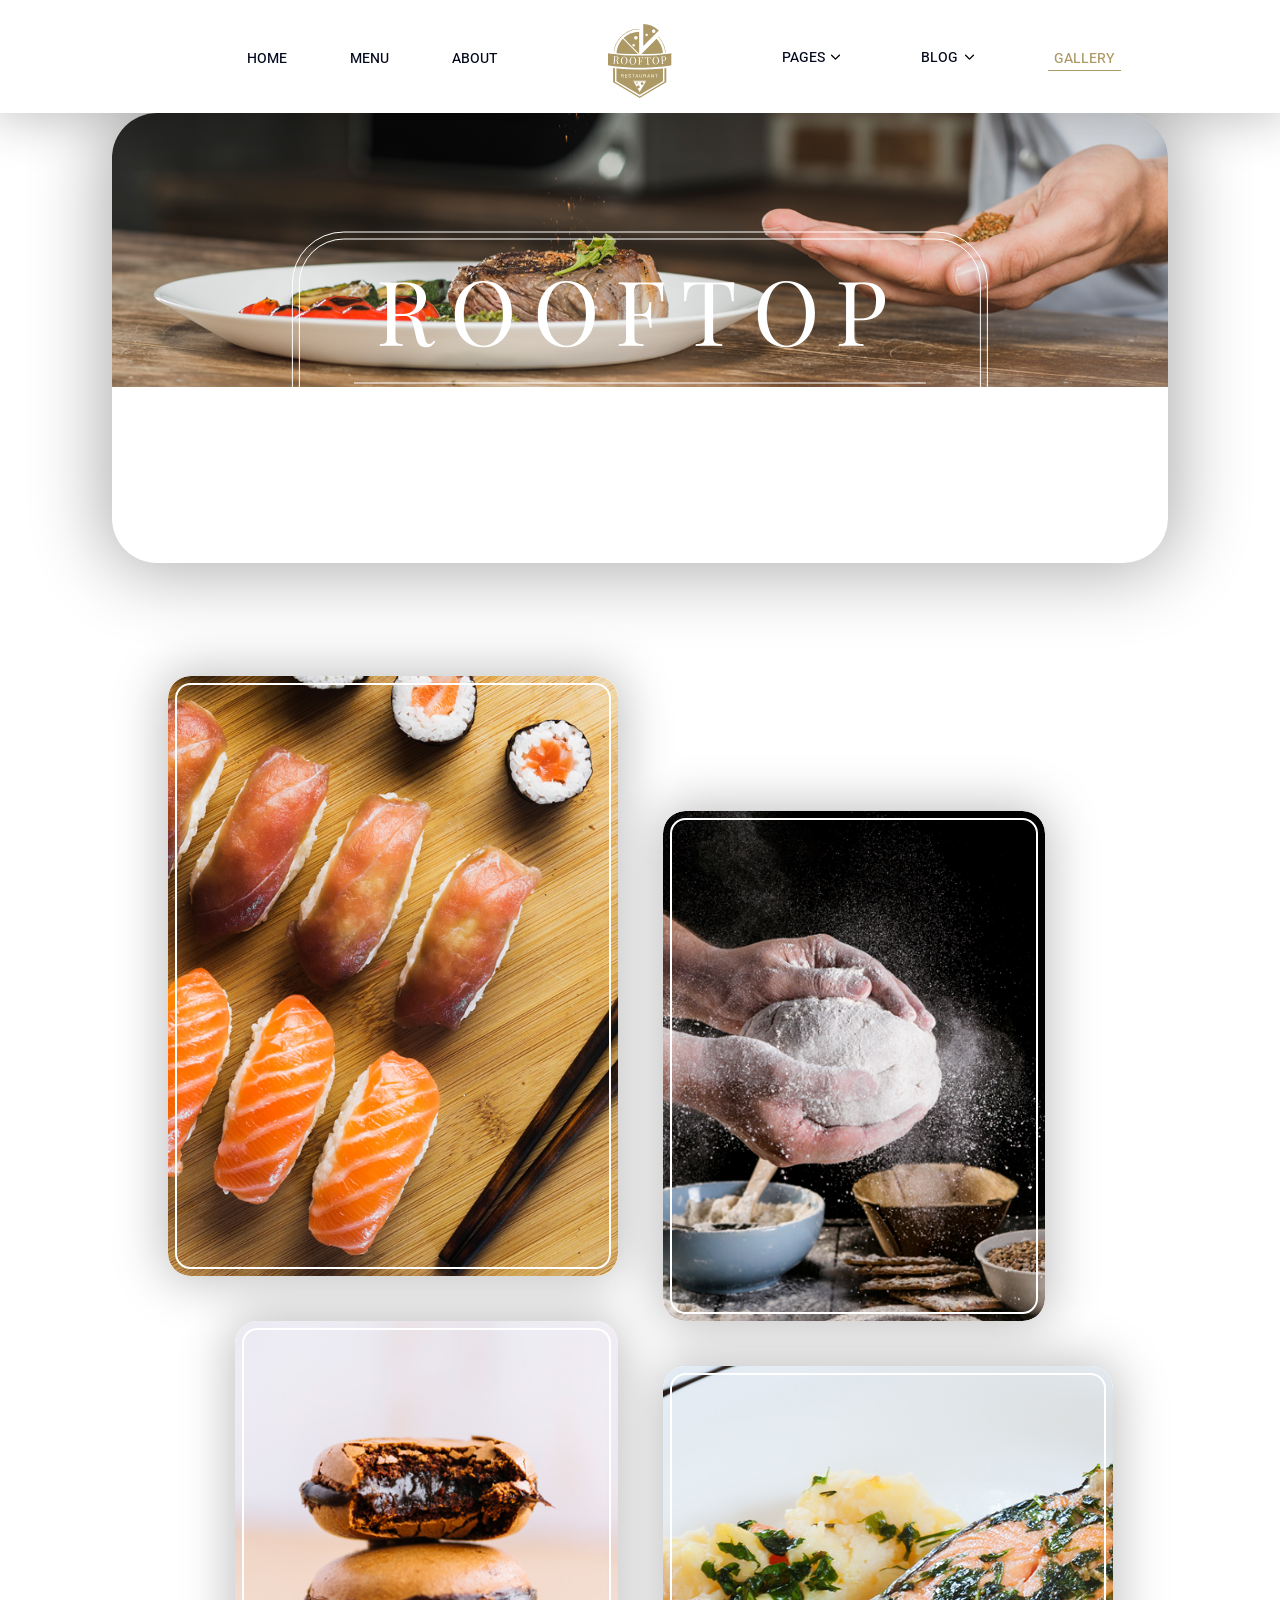
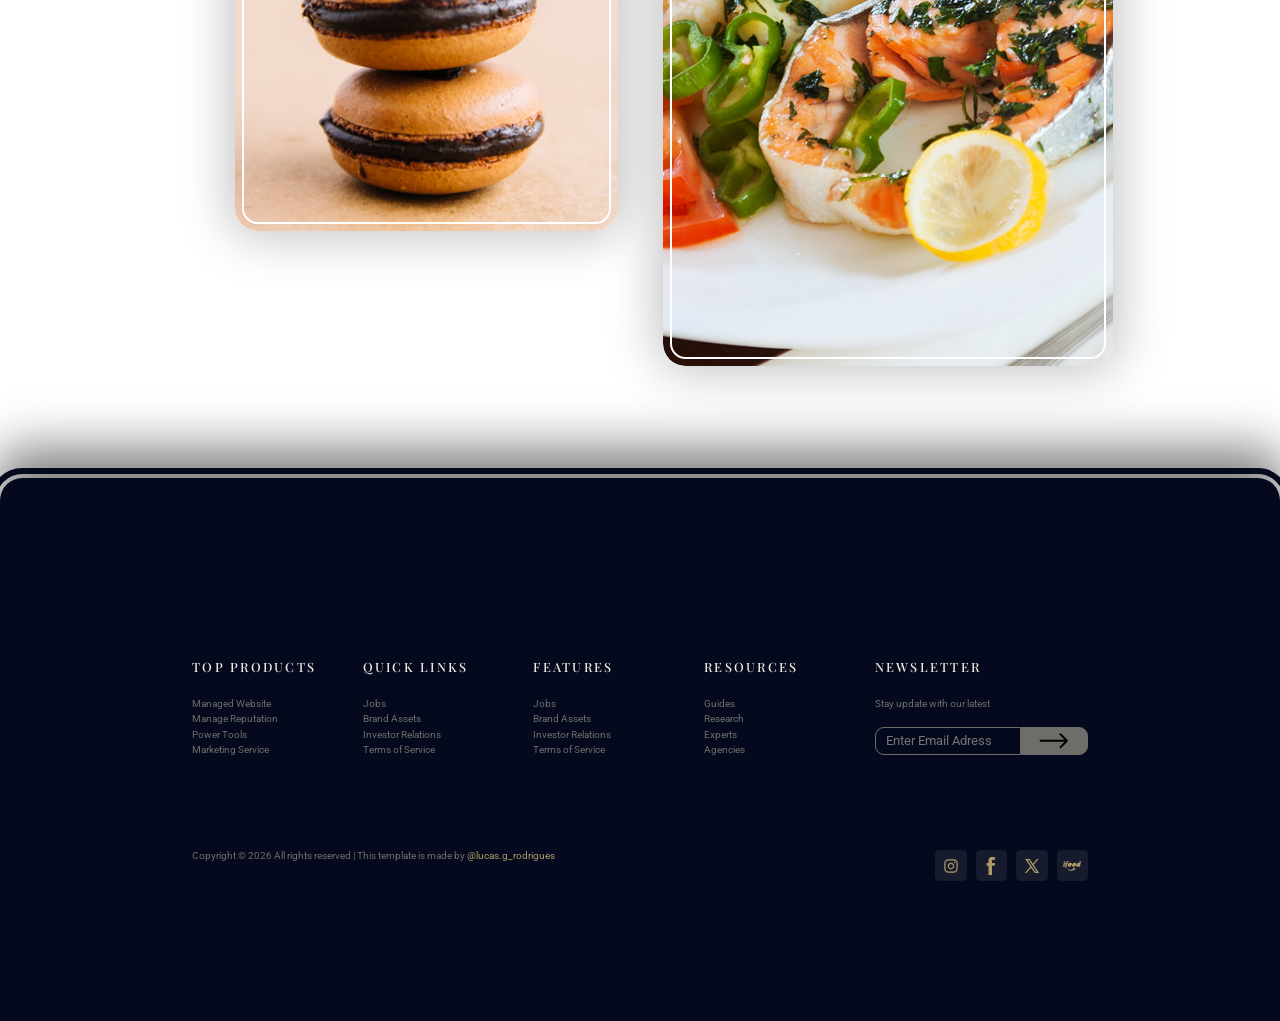
<file: gallery.html>
<!DOCTYPE html>
<html lang="en">

<head>
    <meta charset="UTF-8">
    <meta name="viewport" content="width=device-width, initial-scale=1.0">
    <title>| Rooftop Restaurant</title>
    <link rel="stylesheet" href="main.css">
    <link rel="shortcut icon" href="img/logo.png" type="image/x-icon">

    <link rel="preconnect" href="https://fonts.googleapis.com">
    <link rel="preconnect" href="https://fonts.gstatic.com" crossorigin>
    <link href="https://fonts.googleapis.com/css2?family=Roboto:ital,wght@0,100..900;1,100..900&display=swap"
        rel="stylesheet">

    <link rel="preconnect" href="https://fonts.googleapis.com">
    <link rel="preconnect" href="https://fonts.gstatic.com" crossorigin>
    <link
        href="https://fonts.googleapis.com/css2?family=Playfair+Display:ital,wght@0,400..900;1,400..900&family=Roboto:ital,wght@0,100..900;1,100..900&display=swap"
        rel="stylesheet">
</head>

<body>
    <header>
        <div>
            <ul>
                <li>
                    <a href="index.html" draggable="false">
                        Home
                    </a>
                </li>
                <li>
                    <a href="menu.html" draggable="false">
                        Menu
                    </a>
                </li>
                <li>
                    <a href="about.html" draggable="false">
                        About
                    </a>
                </li>
            </ul>
        </div>

        <div>
            <a href="index.html" draggable="false">
                <?xml version="1.0" encoding="utf-8"?>
                <!-- Generator: Adobe Illustrator 19.0.0, SVG Export Plug-In . SVG Version: 6.00 Build 0)  -->
                <svg version="1.1" id="Camada_1" xmlns="http://www.w3.org/2000/svg"
                    xmlns:xlink="http://www.w3.org/1999/xlink" x="0px" y="0px" viewBox="0 0 612 792"
                    style="enable-background:new 0 0 612 792;" xml:space="preserve">
                    <style type="text/css">
                        .st0 {
                            fill: #AD9966;
                        }

                        .st1 {
                            filter: url(#Adobe_OpacityMaskFilter);
                        }

                        .st2 {
                            mask: url(#SVGID_1_);
                        }

                        .st3 {
                            filter: url(#Adobe_OpacityMaskFilter_1_);
                        }

                        .st4 {
                            fill: #010002;
                        }

                        .st5 {
                            mask: url(#SVGID_2_);
                            fill: #AD9966;
                        }
                    </style>
                    <g>
                        <path class="st0" d="M397,581.9l-5.2-14.5l-5.5,14.6L397,581.9L397,581.9z M397,581.9l-5.2-14.5l-5.5,14.6L397,581.9L397,581.9z
		 M397,581.9l-5.2-14.5l-5.5,14.6L397,581.9L397,581.9z M397,581.9l-5.2-14.5l-5.5,14.6L397,581.9L397,581.9z M397,581.9l-5.2-14.5
		l-5.5,14.6L397,581.9L397,581.9z M397,581.9l-5.2-14.5l-5.5,14.6L397,581.9L397,581.9z M397,581.9l-5.2-14.5l-5.5,14.6L397,581.9
		L397,581.9z" />
                        <path class="st0" d="M563.2,501.5v137.4l-18,10.7l-8.3,4.9L306,791.9L75.1,654.5l-7.8-4.6l-18-10.7V501.6c5.9,0.8,11.9,1.6,18,2.3
		v131.9l5,3l2.8,1.6L306,777.9l230.9-137.4l2.8-1.6l5.5-3.3V503.9C551.3,503.1,557.3,502.4,563.2,501.5z" />
                        <path class="st0" d="M437.6,586.4l0.1,0.2h0.1v-0.4C437.7,586.3,437.7,586.3,437.6,586.4z M170.4,583.8v6.5h10.5
		C177.3,588.2,173.8,586,170.4,583.8z M523.1,506.5c-2.1,0.2-4.3,0.5-6.4,0.7c-9.8,1-19.8,2-29.9,2.9c-12,1.1-24.3,2-36.7,2.9
		c-4.4,0.3-8.9,0.6-13.4,0.9c-10.3,0.6-20.8,1.2-31.4,1.7c-30.4,1.3-62,2.1-94.2,2.2c-1.7,0-3.3,0-5,0s-3.3,0-5,0
		c-32.2-0.1-63.7-0.8-94.2-2.2c-10.6-0.5-21.1-1-31.4-1.7h0c-4.5-0.3-9-0.6-13.4-0.9c-12.4-0.8-24.6-1.8-36.6-2.9
		c-10.1-0.9-20.1-1.9-29.9-2.9c-2.2-0.2-4.3-0.5-6.4-0.7c-2.6-0.3-5.1-0.6-7.6-0.9v122.6l17.8,10.6l206.8,123l206.8-123l17.8-10.7
		V505.6C528.1,505.9,525.6,506.2,523.1,506.5z M389.9,561.8h3.7l7,18.5l5.2,13.5h-4.5l-3-8.2h-13.4l-0.5,1.4l-2.5,6.8h-4.4l1.9-5
		L389.9,561.8z M362.4,593.9c-0.6-0.5-0.9-1.2-1.1-2.2s-0.2-2-0.2-3v-2.9c0-1.7-0.5-3.1-1.5-4.2c-1-1-2.4-1.6-4.1-1.6h-8v13.9h-4.3
		v-32h11.7c3.5,0,6.2,0.8,8,2.3c1.2,1.1,2.1,2.5,2.5,4.2c0.2,0.8,0.3,1.7,0.3,2.6c0,1.6-0.4,3.1-1.3,4.3c-0.9,1.2-2.1,2.2-3.8,2.9
		c1.8,0.6,3,1.5,3.8,2.8c0.8,1.3,1.1,2.9,1.1,4.8v3c0,1,0.1,1.9,0.3,2.7c0.1,0.5,0.4,1,0.6,1.3c0.1,0.2,0.3,0.4,0.5,0.6v0.5H362.4z
		 M304.2,561.8h4.4v21.7c0,2.4,0.7,4.3,2.1,5.5c0.1,0.1,0.2,0.2,0.3,0.3c1.3,1.1,3.1,1.7,5.2,1.7c2.4,0,4.3-0.6,5.7-1.9
		c1.5-1.3,2.2-3.1,2.2-5.5v-21.7h4.3v21.7c0,3.5-1.1,6.2-3.4,8s-5.2,2.8-8.9,2.8c-1.9,0-3.6-0.3-5.1-0.8c-1.3-0.5-2.5-1.1-3.5-2
		c-2.2-1.9-3.3-4.5-3.3-8V561.8z M276.8,561.8h3.7l12.2,32h-4.4l-3-8.2h-13.4l-3,8.2h-4.4L276.8,561.8z M232.9,561.8h24.9v3.4h-10.3
		v28.6h-4.3v-28.6h-10.3V561.8z M202.5,563.8c2-1.7,4.7-2.5,7.9-2.5c3.5,0,6.3,1,8.4,2.9c2.1,1.9,3.1,4.1,3,6.7l-0.1,0.1h-4.1
		c0-1.9-0.6-3.4-1.9-4.5c-1.2-1.2-3-1.7-5.3-1.7c-2.2,0-3.8,0.5-5,1.5c-1.2,1-1.7,2.2-1.7,3.8c0,1.4,0.6,2.5,1.9,3.5
		c1.2,0.9,3.3,1.8,6.1,2.5c3.4,0.8,5.9,2.1,7.7,3.7c1.5,1.4,2.3,3,2.5,5c0,0.3,0.1,0.7,0.1,1c-0.1,2.5-1.1,4.6-3.2,6.2
		c-2.1,1.6-4.9,2.3-8.3,2.3c-3.2,0-6-0.9-8.5-2.6s-3.6-4-3.6-7v-0.1h4.1c0,2,0.8,3.6,2.3,4.7c1.5,1.1,3.4,1.6,5.6,1.6
		c2.2,0,3.9-0.5,5.2-1.4c1.3-0.9,1.9-2.2,1.9-3.7c0-1.3-0.4-2.4-1.3-3.3c-0.1-0.1-0.2-0.2-0.3-0.4c-1.1-1-3-1.8-5.8-2.5
		c-0.1,0-0.3-0.1-0.4-0.1c0,0,0,0,0,0c-3.2-0.8-5.6-1.9-7.5-3.5c-0.2-0.2-0.4-0.3-0.5-0.5c0,0,0,0,0,0c-1.5-1.5-2.3-3.2-2.3-5.4
		C199.4,567.6,200.4,565.5,202.5,563.8z M152.1,593.8h-4.5c-0.6-0.5-0.9-1.2-1.1-2.2s-0.2-2-0.2-3v-2.9c0-1.7-0.5-3.1-1.5-4.2
		c-1-1-2.4-1.6-4.1-1.6h-8v13.9h-4.3v-32H140c0.6,0,1.2,0,1.7,0.1c2.7,0.2,4.8,1,6.3,2.2c1.5,1.3,2.5,3.1,2.7,5.4
		c0.1,0.5,0.1,0.9,0.1,1.4c0,1.6-0.4,3-1.2,4.2c0,0,0,0.1-0.1,0.1c-0.9,1.2-2.1,2.2-3.8,2.9c1.8,0.6,3,1.5,3.8,2.8
		c0.8,1.3,1.2,2.9,1.2,4.8v3c0,1,0.1,1.9,0.3,2.7c0.2,0.8,0.6,1.4,1.1,1.9V593.8z M166,593.8v-32h21v3.4h-16.6v10.3H185v3.4h-14.6
		v11.4h16.9v3.5H166z M361.3,638.9l-55.3,95l-22.5-38.7c2.5,2.4,5.8,3.9,9.5,3.9c7.5,0,13.5-6,13.5-13.5s-6-13.5-13.5-13.5
		s-13.5,6-13.5,13.5c0,1.2,0.2,2.4,0.5,3.6l-29.3-50.3l-5.1-8.7h120.9L361.3,638.9z M367.6,628.2H244.4l-1.9-3.3h127L367.6,628.2z
		 M442.1,593.8h-4.2l-0.7-1.2l-2.7-4.3l-12-19.2l-0.1,0.1v24.7H418v-32h4.3l3.1,5l12.2,19.5l0.1,0.2h0.1v-24.7h4.3V593.8z
		 M479,565.3h-10.3v28.6h-4.3v-28.6h-10.3v-3.4H479V565.3z M170.4,583.8v6.5h10.5C177.3,588.2,173.8,586,170.4,583.8z M437.6,586.4
		l0.1,0.2h0.1v-0.4C437.7,586.3,437.7,586.3,437.6,586.4z" />
                        <path class="st0" d="M361.4,570.9c0,1.9-0.5,3.3-1.6,4.2s-2.8,1.4-5.3,1.4h-6.8v-11.3h7.3c2.2,0,3.8,0.5,4.9,1.5
		C360.8,567.8,361.4,569.1,361.4,570.9z" />
                        <polygon class="st0" points="284,582 273.3,582 278.6,567.4 278.7,567.4 	" />
                        <path class="st0" d="M146.3,570.9c0,1.9-0.5,3.3-1.6,4.2s-2.8,1.4-5.3,1.4h-6.8v-11.3h7.3c2.2,0,3.8,0.5,4.9,1.5
		C145.8,567.8,146.3,569.1,146.3,570.9z" />
                        <path class="st0"
                            d="M342.8,652.4c0,7.5-6,13.5-13.5,13.5s-13.5-6-13.5-13.5s6-13.5,13.5-13.5S342.8,645,342.8,652.4z" />
                        <path class="st0"
                            d="M287.6,647c0,4.5-3.6,8.1-8.1,8.1s-8.1-3.6-8.1-8.1s3.6-8.1,8.1-8.1S287.6,642.5,287.6,647z" />
                    </g>
                    <g>
                        <path class="st0" d="M168.5,400.9c-3.2-2.9-6.8-4.5-10.8-4.7c-4.3-0.2-8,1.1-11.3,3.9s-6,6.7-8,11.8c-2,5.1-3.2,11-3.6,17.8
		c-0.4,6.9,0.3,13,2,18.3c1.7,5.2,4.2,9.3,7.4,12.3s6.9,4.5,11,4.7c4.4,0.2,8.2-1.1,11.5-3.9s6-6.8,8-11.9s3.1-11.1,3.3-17.8
		c0.3-7-0.5-13.1-2.2-18.3C174.1,407.9,171.6,403.8,168.5,400.9z" />
                        <path class="st0" d="M251.4,403.3c-3.2-2.8-6.9-4.3-11-4.4c-4.3-0.1-8,1.3-11.2,4.2c-3.2,2.9-5.8,6.9-7.7,12s-2.9,11.1-3.1,17.9
		c-0.2,6.9,0.6,13,2.5,18.2c1.8,5.2,4.4,9.2,7.7,12.1s7,4.3,11.1,4.4c4.4,0.1,8.2-1.3,11.4-4.2c3.3-2.9,5.8-6.9,7.7-12.1
		c1.8-5.2,2.8-11.2,2.9-17.9c0.1-7-0.8-13.1-2.7-18.2C257.2,410.2,254.6,406.2,251.4,403.3z" />
                        <path class="st0" d="M479.1,411.1c-2.2-5-5-8.8-8.5-11.4c-3.4-2.6-7.2-3.8-11.2-3.6c-4.3,0.2-7.9,1.8-10.9,4.9s-5.3,7.3-6.8,12.5
		s-2.2,11.3-1.9,18.1c0.3,6.9,1.5,12.9,3.7,18s5,8.9,8.5,11.5s7.3,3.9,11.4,3.7c4.4-0.2,8.1-1.9,11.1-5c3.1-3.1,5.3-7.3,6.8-12.6
		c1.5-5.3,2-11.3,1.7-18.1C482.6,422.1,481.3,416.1,479.1,411.1z" />
                        <path class="st0" d="M73.3,425.6c4.7,0.3,8.3-0.2,10.9-1.5s4.4-3.2,5.5-5.5c1.1-2.4,1.7-5.1,1.9-8.1c0.3-5.2-0.6-9.3-2.9-12.3
		s-6.4-4.7-12.4-5.1c-3-0.2-5,0.2-6,1.2s-1.6,3.3-1.9,6.7c-0.6,8-1.2,16.1-1.8,24.1C69,425.3,70.6,425.4,73.3,425.6z" />
                        <path class="st0" d="M546.9,396.9c-2.7-2.9-7-4.1-13-3.7c-3,0.2-4.9,0.9-5.8,2.1c-0.8,1.2-1.1,3.5-0.9,6.9c0.7,9.7,1.3,19.4,2,29
		c2.3-0.2,3.9-0.3,6.7-0.5c4.7-0.3,8.2-1.5,10.6-3.4c2.4-1.9,3.9-4.4,4.5-7.3c0.7-2.9,0.9-6.1,0.6-9.4
		C551.2,404.4,549.6,399.8,546.9,396.9z" />
                        <path class="st0" d="M521.2,451.4c-0.2-2.6-0.4-5.3-0.5-7.9c-1.5,4.8-3.2,9.5-5,14.1l-1,2.6c1.8-0.3,3.1-0.5,4-1
		c1.1-0.5,1.9-1.3,2.2-2.5C521.2,455.5,521.3,453.7,521.2,451.4z M378.5,400.8c-2.1,0-3.2,0.1-5.3,0.1c-4.1,0.1-7.1,0.7-9.1,1.9
		s-3.3,3.2-4.1,5.8c-0.8,2.6-1.3,6.3-1.7,10.9h-1.7l22.8,22.8C379.1,428.5,378.8,414.6,378.5,400.8z M335.1,408.8
		c-0.8-2.6-2.2-4.6-4.2-5.7c-1.6-0.9-3.7-1.4-6.5-1.6l11.8,11.8C335.9,411.6,335.5,410.1,335.1,408.8z M301,499.2c1.7,0,3.3,0,5,0
		s3.3,0,5,0v-30.3h-10V499.2z M307.6,458.6c0,2.4,0.3,4.1,0.8,5.3c0.4,1.1,1.3,1.8,2.6,2.3V436h-3.4V458.6z M308.1,404.3
		c-0.4,1.1-0.6,2.9-0.6,5.4v24.2h3.5v-32.1c-0.2,0-0.4,0.1-0.6,0.2C309.2,402.4,308.5,403.1,308.1,404.3z M65.6,438
		c-0.3,3.9-0.6,7.8-0.8,11.6c-0.1,1.4-0.1,2.6-0.1,3.5c0,0.7,0.1,1.3,0.3,1.8c0.2,0.6,0.4,1.2,0.8,1.6c0.3,0.4,0.8,0.7,1.4,0.9
		c1,0.5,2.6,0.8,4.7,1.1C69.5,451.8,67.4,444.9,65.6,438z M559,366.9c-1.7,0.2-3.3,0.4-5,0.7c-7.6,1-15.3,1.9-23.2,2.8
		c-1.9,0.2-3.9,0.4-5.8,0.7c-43.5,4.8-90.6,8.2-140.1,10c-21.4,0.8-43.2,1.2-65.4,1.4c-4.5,0-9,0-13.5,0s-9,0-13.5,0
		c-22.1-0.1-43.8-0.6-65.1-1.4c-49.4-1.8-96.4-5.2-139.8-10c-2.2-0.2-4.3-0.5-6.5-0.7c-7.8-0.9-15.6-1.9-23.2-2.8
		c-1.7-0.2-3.3-0.4-5-0.7c-18.5-2.5-36.1-5.2-53-8.2v116.9c24.4,4.3,50.5,8.1,78.2,11.3c2,0.2,4,0.5,6,0.7c9.1,1,18.5,2,27.9,2.9
		c21.6,2.1,44.1,3.8,67.1,5.2c4.5,0.3,9,0.5,13.5,0.8c4.6,0.2,9.3,0.5,14,0.7c30.5,1.4,62,2.1,94.2,2.2c1.7,0,3.3,0,5,0s3.3,0,5,0
		c32.2-0.1,63.8-0.9,94.2-2.2c4.7-0.2,9.3-0.4,14-0.7c4.5-0.2,9-0.5,13.5-0.8c23.1-1.4,45.5-3.1,67.1-5.2c9.5-0.9,18.8-1.9,27.9-2.9
		c2-0.2,4-0.5,6-0.7c27.7-3.2,53.9-7,78.2-11.3V358.7C595.2,361.7,577.5,364.4,559,366.9z M97.9,463.7c-2.5-0.2-4.6-1-6.4-2.6
		c-1.8-1.6-3-4.5-3.7-8.7c-0.6-4-0.9-6-1.6-10c-0.4-2.9-0.9-5.3-1.6-7.4c-0.6-2.1-1.6-3.8-2.9-5.1c-1.3-1.3-3.2-2-5.9-2.2
		c-3-0.2-4.9-0.3-7.2-0.5c-0.7-0.1-1.4-0.1-2.2-0.2c-0.2,3.6-0.5,7.3-0.8,10.9v0c-0.3,3.9-0.6,7.8-0.8,11.6
		c-0.1,1.4-0.1,2.6-0.1,3.5c0,0.7,0.1,1.3,0.3,1.8c0.2,0.6,0.4,1.2,0.8,1.6c0.3,0.4,0.8,0.7,1.4,0.9c1,0.5,2.6,0.8,4.7,1.1
		c0.1,0,0.3,0,0.4,0.1c0,0.3-0.1,0.6-0.1,0.8c0,0.4,0,0.7,0,1.2c-1.4-0.2-3.1-0.4-5.2-0.6c-0.2,0-0.4,0-0.6-0.1
		c-2.3-0.2-4.6-0.4-7-0.6c-2.6-0.2-5.1-0.4-7.3-0.5c-2.3-0.1-4.1-0.2-5.5-0.2c0.1-0.8,0.1-1.2,0.2-2c2.3,0,4-0.1,5.2-0.4
		s2-1,2.5-2.2c0.5-1.1,0.8-2.9,1-5.2c0.6-8.2,1.2-16.4,1.9-24.6c0.6-7.6,1.2-15.1,1.7-22.7c0-0.4,0.1-0.9,0.1-1.3
		c0.2-2.4,0.1-4.2-0.2-5.4c-0.1-0.5-0.3-0.9-0.6-1.3c-0.4-0.5-0.9-0.9-1.5-1.2c-0.9-0.4-2.1-0.7-3.6-0.9c-0.4-0.1-0.9-0.1-1.4-0.2
		c0.1-0.8,0.1-1.2,0.2-2c0.3,0,0.7,0.1,1.1,0.1c1.2,0.1,2.7,0.3,4.3,0.5c0.2,0,0.5,0,0.7,0.1c2,0.2,4,0.4,5.9,0.5
		c3.1,0.2,6,0.4,8.9,0.5c2.8,0.1,4.8,0.2,6,0.3c0.9,0.1,1.7,0.1,2.6,0.3c4.2,0.5,7.7,1.5,10.5,3c3.4,1.7,5.9,3.9,7.5,6.6
		c1.6,2.7,2.3,5.6,2.1,8.9c-0.1,2-0.6,4-1.6,6.2c-0.9,2.2-2.4,4.2-4.5,6c-2.1,1.8-4.8,3.3-8.3,4.3c-0.2,0-0.4,0.1-0.6,0.1
		c-1.6,0.4-3.5,0.8-5.4,1c0.4,0.1,0.7,0.2,1.1,0.2c1.9,0.4,3.6,1,5,1.6c1.8,0.8,3.3,1.8,4.3,3c1.8,2.1,3.1,5.1,3.8,9.3
		c0.7,4.1,1.1,6.1,1.9,10.2c0.5,2.9,1,5,1.7,6.4c0.6,1.3,1.7,2,3.1,2c1.1,0,2.1-0.3,2.9-0.9c0.8-0.6,1.7-1.4,2.6-2.5
		c0.6,0.5,0.9,0.7,1.4,1.2c-1.6,2-3.2,3.5-4.7,4.5c-1.4,0.9-3.2,1.3-5.6,1.2C98.5,463.7,98.2,463.7,97.9,463.7z M171.5,462.8
		c-4.9,2.9-10.5,4.2-16.8,3.9c-6.4-0.3-11.9-2-16.5-5c-4.6-3.1-8.1-7.3-10.5-12.8c-0.2-0.6-0.5-1.2-0.7-1.7
		c-1.8-5-2.6-10.9-2.2-17.7c0.3-6.2,1.6-11.8,3.8-16.5c0.4-0.8,0.8-1.7,1.3-2.5c3-5.4,6.9-9.4,11.8-12.3c4.9-2.8,10.3-4.1,16.4-3.8
		c6.2,0.3,11.6,1.9,16.2,4.9c4.6,3,8.1,7.2,10.5,12.6c2.4,5.4,3.5,11.9,3.2,19.4c-0.3,7.3-1.8,13.7-4.7,19.1
		C180.4,455.8,176.5,460,171.5,462.8z M267.5,452.5c-2.8,5.5-6.6,9.7-11.5,12.7s-10.4,4.5-16.7,4.3c-5.9-0.1-11.1-1.5-15.6-4
		c-0.4-0.2-0.7-0.4-1.1-0.6c-2.6-1.6-4.8-3.6-6.7-5.9c-1.6-2-3-4.2-4.1-6.6c-2.5-5.4-3.6-11.8-3.4-19.3c0-1.9,0.2-3.7,0.4-5.4
		c0.7-5.1,2.1-9.7,4.2-13.8c0.8-1.5,1.7-2.9,2.6-4.2c2.5-3.4,5.4-6.2,8.9-8.4c4.8-3,10.2-4.4,16.3-4.3c6.2,0.1,11.7,1.6,16.3,4.5
		c3.3,2,6.1,4.7,8.3,8c0.9,1.3,1.7,2.8,2.5,4.3c0.8,1.7,1.5,3.5,2,5.4c1.2,4.1,1.8,8.7,1.7,13.9C271.6,440.6,270.2,447,267.5,452.5z
		 M337.1,419.6c-0.3-2.4-0.6-4.5-0.9-6.3c-0.3-1.7-0.7-3.2-1.1-4.5c-0.8-2.6-2.2-4.6-4.2-5.7c-1.6-0.9-3.7-1.4-6.5-1.6
		c-0.8-0.1-1.7-0.1-2.7-0.1h-6.2c-1.9,0-3.4,0.1-4.5,0.4c-0.2,0-0.4,0.1-0.6,0.2c-1.2,0.4-1.9,1.1-2.3,2.3c-0.4,1.1-0.6,2.9-0.6,5.4
		v24.2h7.3c2.2,0,3.9-0.5,5-1.3c1.2-0.9,2-2,2.5-3.4c0.5-1.4,0.9-2.8,1.1-4.3c0.2-1.5,0.4-2.8,0.6-4h2.3c-0.2,3.7-0.3,6.6-0.3,8.6
		s0.1,3.8,0.1,5.4c0,1.6,0.1,3.4,0.1,5.4c0.1,2,0.3,4.8,0.6,8.6h-2.3c-0.3-2.1-0.6-4.1-1-6.1s-1.2-3.6-2.4-4.9
		c-1.2-1.3-3.3-1.9-6.1-1.9h-7.4v22.6c0,2.4,0.3,4.1,0.8,5.3c0.4,1.1,1.3,1.8,2.6,2.3c0.1,0,0.3,0.1,0.4,0.1
		c1.5,0.4,3.6,0.6,6.4,0.8v2c-1.7-0.1-4-0.2-6.6-0.2h-15.4c-2.3,0-4.1,0.1-5.5,0.2v-2c2.3-0.1,4-0.4,5.2-0.8c1.2-0.4,2-1.2,2.4-2.4
		c0.4-1.2,0.6-2.9,0.6-5.3c0-16.3,0.1-32.5,0.1-48.8c0-2.4-0.2-4.2-0.6-5.4c-0.4-1.1-1.2-1.9-2.3-2.4c-1.1-0.4-2.8-0.7-5.1-0.8v-2
		c2.4,0.1,5,0.1,7.7,0.2c0.9,0,1.8,0,2.7,0c1.8,0,3.6,0.1,5.3,0.1h12.9c1,0,2.1,0,3.2,0c2.2,0,4.6,0,7.1-0.1
		c2.4-0.1,4.7-0.1,6.8-0.2c1.2,0,2.4-0.1,3.5-0.1c-0.1,1.1-0.2,2.3-0.3,3.3c-0.1,1.3-0.2,2.6-0.2,3.9c-0.2,2.3-0.2,4.1-0.2,5.3
		c0,1.6,0.1,3,0.1,4.4c0,0.1,0,0.2,0,0.3c0.1,1.3,0.2,2.3,0.2,3.3H337.1z M388.9,456.4c0.1,2.6,0.4,4.6,0.9,5.9s1.5,2.2,3,2.6
		c1.5,0.4,3.6,0.7,6.5,0.7c0,0.8,0,1.2,0.1,2c-1.7-0.1-4-0.1-6.6-0.1c-0.8,0-1.6,0-2.4,0c-1.9,0-3.8,0.1-5.7,0.2
		c-3,0.1-5.9,0.1-8.5,0.2c-2.6,0.1-4.8,0.2-6.4,0.4v-2c2.8-0.2,5-0.5,6.4-1c1.5-0.5,2.4-1.4,2.9-2.7c0.5-1.3,0.7-3.2,0.6-5.8v-0.1
		c-0.1-4.8-0.2-9.6-0.3-14.4c-0.3-13.8-0.6-27.7-0.9-41.5c-2.1,0-3.2,0.1-5.3,0.1c-4.1,0.1-7.1,0.7-9.1,1.9s-3.3,3.2-4.1,5.8
		c-0.8,2.6-1.3,6.3-1.7,10.9H356c0-0.2,0-0.4,0-0.5c0.1-0.9,0.2-2,0.2-3v-4.4c0-1.2-0.1-3-0.2-5.4c-0.1-2.3-0.4-4.7-0.7-7.2h9
		c3.2,0,6.5,0,9.8-0.1c3.3-0.1,6.3-0.1,9-0.2c2.7-0.1,5.7-0.1,8.9-0.2c2.4-0.1,4.9-0.2,7.5-0.3c0.8,0,1.6-0.1,2.3-0.1
		c3.3-0.2,6.3-0.3,9-0.5c-0.2,2.5-0.3,4.9-0.3,7.2v5.4c0.1,1.6,0.1,3,0.2,4.4c0.1,1.4,0.2,2.6,0.3,3.6c-1.1,0.1-1.5,0.1-2.5,0.2
		c-0.6-4.6-1.3-8.2-2.2-10.8c-0.9-2.6-2.3-4.5-4.3-5.6c-1.3-0.7-3-1.2-5.1-1.4c-1.2-0.1-2.6-0.2-4.1-0.1c-2.1,0.1-3.2,0.1-5.3,0.1
		c0.5,17,0.8,34.1,1.3,51.2C388.8,453.3,388.9,454.8,388.9,456.4z M490,447.6c-2.4,5.6-5.9,10.1-10.6,13.5c-1.8,1.2-3.6,2.2-5.6,3.1
		c-3.3,1.4-6.9,2.2-10.8,2.3c-6.4,0.3-12-0.9-16.9-3.5c-1.8-1-3.5-2.1-5.1-3.5c-2.6-2.2-4.8-5-6.5-8.2c-2.8-5.2-4.4-11.5-4.7-19
		c-0.3-7.3,0.8-13.8,3.3-19.4c2.5-5.6,6-10,10.6-13.3c4.6-3.3,9.9-5.1,16-5.3c6.2-0.3,11.8,0.8,16.6,3.4c4.8,2.6,8.7,6.4,11.6,11.5
		c2.9,5.1,4.6,11.4,5,19C493.3,435.5,492.4,442,490,447.6z M560.8,416.2c-0.6,2.6-1.8,5.1-3.6,7.5c-0.9,1.1-1.9,2.1-3.1,3.1
		c-1.3,1-2.8,2-4.5,2.8c-0.4,0.2-0.9,0.4-1.4,0.6c-3.1,1.3-6.8,2-11.3,2.4c-3.1,0.2-5,0.3-7.7,0.5c0.4,5.9,0.8,11.8,1.2,17.7
		c0.2,2.4,0.5,4.1,1.1,5.2s1.6,1.9,3.1,2.2c1.3,0.3,3.2,0.4,5.5,0.3c0.3,0,0.7,0,1,0c0.1,0.8,0.1,1.2,0.1,2c-0.6,0-1.2,0-1.8,0
		c-1.4,0-3,0.1-4.8,0.2c-2.7,0.2-5.4,0.3-8.1,0.5c-2.6,0.2-5.1,0.3-7.3,0.5c-2.3,0.2-4,0.4-5.4,0.6c0,0-0.1,0-0.1,0
		c0-0.8-0.1-1.2-0.1-2c0.4,0,0.7-0.1,1.1-0.1c1.8-0.3,3.1-0.5,4-1c1.1-0.5,1.9-1.3,2.2-2.5c0.3-1.2,0.4-3,0.3-5.3
		c-0.2-2.6-0.4-5.3-0.5-7.9c-0.9-13.6-1.8-27.2-2.7-40.8c-0.2-2.4-0.5-4.2-0.9-5.3c-0.5-1.1-1.3-1.9-2.5-2.2
		c-1.2-0.4-2.9-0.5-5.1-0.4c0-0.8-0.1-1.2-0.1-2c1.4,0,3.2-0.1,5.4-0.1c2.2-0.1,4.4-0.2,6.6-0.3c3.1-0.2,6-0.4,8.8-0.7
		c0.1,0,0.1,0,0.2,0c2.7-0.3,4.6-0.4,5.8-0.5c7.3-0.6,13.1,0.6,17.3,3.5c0.3,0.2,0.6,0.4,0.9,0.6c1.5,1.2,2.7,2.5,3.8,3.9
		c1.9,2.7,3,5.9,3.3,9.6C561.6,411.1,561.4,413.6,560.8,416.2z M65.6,438c-0.3,3.9-0.6,7.8-0.8,11.6c-0.1,1.4-0.1,2.6-0.1,3.5
		c0,0.7,0.1,1.3,0.3,1.8c0.2,0.6,0.4,1.2,0.8,1.6c0.3,0.4,0.8,0.7,1.4,0.9c1,0.5,2.6,0.8,4.7,1.1C69.5,451.8,67.4,444.9,65.6,438z
		 M310.4,402c-1.2,0.4-1.9,1.1-2.3,2.3c-0.4,1.1-0.6,2.9-0.6,5.4v24.2h3.5v-32.1C310.8,401.9,310.6,401.9,310.4,402z M307.6,436
		v22.6c0,2.4,0.3,4.1,0.8,5.3c0.4,1.1,1.3,1.8,2.6,2.3V436H307.6z M301,468.9v30.3c1.7,0,3.3,0,5,0s3.3,0,5,0v-30.3H301z
		 M335.1,408.8c-0.8-2.6-2.2-4.6-4.2-5.7c-1.6-0.9-3.7-1.4-6.5-1.6l11.8,11.8C335.9,411.6,335.5,410.1,335.1,408.8z M378.5,400.8
		c-2.1,0-3.2,0.1-5.3,0.1c-4.1,0.1-7.1,0.7-9.1,1.9s-3.3,3.2-4.1,5.8c-0.8,2.6-1.3,6.3-1.7,10.9h-1.7l22.8,22.8
		C379.1,428.5,378.8,414.6,378.5,400.8z M521.2,451.4c-0.2-2.6-0.4-5.3-0.5-7.9c-1.5,4.8-3.2,9.5-5,14.1l-1,2.6c1.8-0.3,3.1-0.5,4-1
		c1.1-0.5,1.9-1.3,2.2-2.5C521.2,455.5,521.3,453.7,521.2,451.4z" />
                    </g>
                    <defs>
                        <filter id="Adobe_OpacityMaskFilter" filterUnits="userSpaceOnUse" x="52.8" y="77.5"
                            width="506.4" height="551.7">
                            <feFlood style="flood-color:white;flood-opacity:1" result="back" />
                            <feBlend in="SourceGraphic" in2="back" mode="normal" />
                        </filter>
                    </defs>
                    <mask maskUnits="userSpaceOnUse" x="52.8" y="77.5" width="506.4" height="551.7" id="SVGID_1_">
                        <g class="st1">
                            <path
                                d="M305.8,368.1c-114.9,0-220.7-8.8-305-23.6V766H0.3v26h611.5v-6v-20V344.3C527.3,359.2,421.1,368.1,305.8,368.1z" />
                        </g>
                    </mask>
                    <g class="st2">
                        <g>
                            <path class="st0"
                                d="M293.9,371H81.1c0.6-27,5.9-52.8,15.2-76.6l3.7-9c10.6-24.2,25.4-46.1,43.4-64.9L293.9,371z" />
                            <path class="st0"
                                d="M224.4,166.3l-9,3.7c-24.2,10.6-46.1,25.4-64.9,43.4L301,363.9V151.1C274,151.6,248.2,157,224.4,166.3z
			 M247.5,295.7c-6.7,0-12.1-5.4-12.1-12.1c0-6.7,5.4-12.1,12.1-12.1s12.1,5.4,12.1,12.1C259.6,290.3,254.2,295.7,247.5,295.7z
			 M269.3,227c-9.5,0-17.3-7.7-17.3-17.3c0-9.6,7.7-17.3,17.3-17.3c9.6,0,17.3,7.7,17.3,17.3C286.6,219.3,278.8,227,269.3,227z" />
                            <path class="st0" d="M426.2,96.4l-9-3.7c-23.8-9.3-49.6-14.6-76.6-15.2v212.9l150.5-150.5C472.3,121.8,450.3,107,426.2,96.4z
			 M382.1,191.8c-4.7,4.7-12.4,4.7-17.2,0c-4.7-4.7-4.7-12.4,0-17.2c4.8-4.7,12.4-4.7,17.2,0C386.8,179.3,386.8,187,382.1,191.8z
			 M453.3,158.6c-2.7,2.7-6.1,4.3-9.6,4.8c-5.2,0.8-10.8-0.8-14.8-4.8c-1.8-1.8-3.2-4-4-6.3c-2.2-6.1-0.9-13.2,4-18.1
			c6.7-6.7,17.7-6.7,24.4,0S460,151.9,453.3,158.6z" />
                            <path class="st0"
                                d="M530.9,371H318.1l150.5-150.5c18,18.8,32.8,40.8,43.4,64.9l3.7,9C525,318.2,530.4,344,530.9,371z" />
                            <path class="st0" d="M318.1,381l1.4,1.4l16.8,16.9l20.3,20.3l22.8,22.8l9.4,9.4l43.9,43.9l35.9,35.9c6.5-6.8,12.5-13.9,18.1-21.5
			c4.7-6.3,9.1-12.9,13.1-19.6c4.5-7.7,8.6-15.6,12.2-23.8l1.8-4.3l0.9-2.1l1-2.6c1.8-4.6,3.5-9.4,5-14.1c3.1-9.9,5.5-20.1,7.3-30.5
			v0c1-6.3,1.8-12.6,2.3-19.1c0-0.7,0.1-1.5,0.2-2.2c0.2-3.5,0.4-7.1,0.5-10.7H318.1z M471.3,475.7c-5.2,8-15.8,10.3-23.8,5.2
			c-7.2-4.6-9.8-13.8-6.5-21.4c0.4-0.8,0.8-1.6,1.3-2.4c0.9-1.4,2-2.6,3.1-3.6c5.6-4.9,14-5.8,20.7-1.6c3.5,2.3,5.9,5.5,7.1,9.2
			c0.3,1,0.6,2,0.7,3.1C474.4,468,473.6,472.1,471.3,475.7z M416.6,414.7c-3.6,5.6-11.1,7.3-16.8,3.6c-5.6-3.6-7.3-11.1-3.6-16.8
			c0.2-0.3,0.5-0.7,0.7-1c0.7-0.9,1.6-1.8,2.6-2.4c3.9-2.7,9.2-3,13.5-0.3C418.7,401.4,420.3,409.1,416.6,414.7z" />
                            <path class="st0" d="M436.6,513.8l-17.4-17.5l-28.8-28.8l-10.7-10.7l-40.5-40.5l-3-3l-11.8-11.8l-2-2L311,388.1V601
			c17.8-0.4,35-2.8,51.5-7.1c1.3-0.3,2.6-0.7,3.9-1.1c4.4-1.2,8.7-2.6,13-4c1.7-0.6,3.3-1.2,4.9-1.8c1.1-0.4,2.2-0.8,3.2-1.2
			l0.5-0.2l8.5-3.5c0.1,0,0.2-0.1,0.2-0.1c0,0,0.1,0,0.2-0.1c1.2-0.5,2.5-1.1,3.7-1.7c5.9-2.7,11.7-5.7,17.4-9
			c2.5-1.4,5-2.9,7.4-4.4c13-8.1,25.1-17.6,36.1-28.2L436.6,513.8z M363.1,471.9c6.7-0.7,12.6,4.1,13.3,10.8
			c0.7,6.7-4.1,12.7-10.8,13.4c-6.7,0.7-12.7-4.1-13.3-10.8C351.6,478.6,356.4,472.6,363.1,471.9z M365.4,568.4
			c-1.1,2-2.6,3.7-4.4,5.1h0c-1.8,1.4-4,2.5-6.4,3.1h0c-0.8,0.2-1.5,0.3-2.3,0.4c-3.2,0.3-6.3-0.2-9.1-1.5
			c-5.3-2.5-9.2-7.6-9.9-13.8c-1-9.5,5.9-18,15.3-19c9.5-1,18,5.9,19,15.3C368,561.7,367.2,565.3,365.4,568.4z" />
                            <path class="st0"
                                d="M301,388.1V601c-27-0.6-52.8-5.9-76.6-15.2l-9-3.7c-24.2-10.6-46.1-25.4-64.9-43.4L301,388.1z" />
                            <path class="st0" d="M81.1,381c0.1,3.5,0.2,7,0.5,10.5c0.1,0.8,0.1,1.7,0.2,2.5c0.8,9.9,2.2,19.6,4.2,29.1v0
			c0.3,1.2,0.5,2.3,0.8,3.5c0.2,0.9,0.4,1.9,0.7,2.8c2.3,9.7,5.3,19.1,8.9,28.3l2.5,6.1l1.2,2.9c3.6,8.2,7.7,16.2,12.2,23.8
			c4,6.8,8.4,13.4,13.1,19.7c5.6,7.5,11.6,14.7,18.1,21.4l18.5-18.5l17.4-17.4l36.6-36.6l5.8-5.8l70.9-70.9l1.4-1.4H81.1z
			 M121.7,414.8c2.2-1.1,4.6-1.7,6.9-1.8c3-0.2,6.1,0.5,8.7,1.9c3.1,1.6,5.8,4.1,7.5,7.5c4.4,8.5,1,18.9-7.5,23.2
			c-0.4,0.2-0.8,0.4-1.2,0.5c-3,1.3-6.2,1.6-9.2,1.1c-5.3-0.8-10.2-4-12.8-9.2C109.9,429.5,113.2,419.1,121.7,414.8z M210.8,426.9
			c-0.6,0.3-1.3,0.6-2,0.8c-5.5,1.7-11.6-0.7-14.3-6.1c-3-6-0.7-13.3,5.3-16.3c5.7-2.8,12.6-0.9,15.8,4.4c0.2,0.3,0.4,0.6,0.5,0.9
			C219.1,416.5,216.7,423.8,210.8,426.9z" />
                        </g>
                        <defs>
                            <filter id="Adobe_OpacityMaskFilter_1_" filterUnits="userSpaceOnUse" x="52.8" y="122.8"
                                width="506.4" height="506.4">
                                <feFlood style="flood-color:white;flood-opacity:1" result="back" />
                                <feBlend in="SourceGraphic" in2="back" mode="normal" />
                            </filter>
                        </defs>
                        <mask maskUnits="userSpaceOnUse" x="52.8" y="122.8" width="506.4" height="506.4" id="SVGID_2_">
                            <g class="st3">
                                <g>
                                    <polygon class="st4" points="503.2,180.4 307,377.5 306,98.8 				" />
                                </g>
                            </g>
                        </mask>
                        <path class="st5" d="M559,366.9c-2.3-64.2-28.4-124.2-74-169.9c-8.6-8.6-17.7-16.5-27.3-23.7c-4.6-3.5-9.3-6.7-14-9.9
		c-6.1-4-12.4-7.7-18.8-11.1c-26.1-14-54.6-23.2-84.3-27.2c-11.4-1.5-22.9-2.3-34.6-2.3c-67.6,0-131.2,26.4-179,74.2
		c-45.7,45.6-71.8,105.6-74,169.8c-0.1,3.1-0.2,6.1-0.2,9.2c0,4.5,0.1,8.9,0.4,13.3c0,0.7,0.1,1.3,0.1,2c0.7,11.1,2,22.1,4.1,32.8
		c1.9,9.8,4.3,19.5,7.4,28.9c0.4,1.1,0.7,2.2,1.1,3.3c0.4,1.2,0.8,2.3,1.2,3.5c3.2,9.2,7,18.1,11.2,26.8c3.3,6.7,6.9,13.3,10.7,19.7
		c10.5,17.4,23.3,33.7,38,48.5c2.3,2.3,4.7,4.6,7,6.8c1.2,1.2,2.5,2.3,3.7,3.4c2.8,2.5,5.5,4.8,8.4,7.2c1.1,0.9,2.3,1.8,3.4,2.7
		c5.3,4.2,10.8,8.2,16.4,12c1.5,1,2.9,1.9,4.4,2.9c0.2,0.1,0.4,0.3,0.6,0.4c1.9,1.2,3.8,2.4,5.7,3.5c25.4,15.2,53.3,25.7,82.5,31.1
		c8,1.5,16,2.6,24.1,3.3c7.5,0.7,15.1,1,22.7,1c7.6,0,15.2-0.3,22.7-1c8.1-0.7,16.2-1.8,24.1-3.3c29.9-5.6,58.5-16.5,84.4-32.3
		c1.7-1,3.3-2,4.9-3.1c7.7-4.9,15.1-10.3,22.3-16c1.4-1.2,2.9-2.3,4.3-3.5c1.8-1.5,3.6-3.1,5.4-4.7c1.3-1.1,2.5-2.3,3.8-3.4
		c2.4-2.3,4.8-4.6,7.2-6.9c14.8-14.8,27.5-31.1,38.1-48.5c3.9-6.4,7.4-13,10.7-19.7c9.3-19,16.1-39.2,20.4-60
		c1.8-9.1,3.2-18.2,4-27.5c0.7-7.7,1-15.4,1-23.2C559.2,373,559.2,369.9,559,366.9z M540.1,458.5c-0.2,0.7-0.5,1.3-0.7,2
		c-3.4,9.3-7.3,18.3-11.7,27c-3.4,6.7-7.1,13.3-11.1,19.6c-12.8,20.4-28.4,38.9-46.4,54.8c-1.9,1.7-3.9,3.4-5.9,5
		c-7.1,5.9-14.6,11.4-22.3,16.5c-1.4,0.9-2.9,1.9-4.3,2.8c-0.1,0.1-0.1,0.1-0.2,0.2c-1,0.7-2.1,1.3-3.1,1.9
		C397,611.1,353,624.2,306,624.2c-43.1,0-83.6-11-118.9-30.4c-2.1-1.1-4.1-2.3-6.2-3.5c-3.6-2.1-7.1-4.3-10.5-6.5c-1.5-1-3-2-4.4-3
		c-5.2-3.6-10.3-7.4-15.3-11.4c-3.1-2.5-6.1-5-9-7.6c-17.9-15.9-33.6-34.3-46.3-54.7c-4-6.4-7.7-12.9-11.1-19.7
		c-4.6-9.1-8.6-18.5-12.1-28.1c-0.1-0.3-0.2-0.6-0.3-0.9c-2.4-6.7-4.5-13.6-6.3-20.6v0c-3-11.8-5.2-24-6.5-36.4
		c-0.3-2.7-0.5-5.3-0.7-8c-0.1-1.2-0.2-2.4-0.2-3.7c-0.3-4.6-0.4-9.2-0.4-13.9c0-2.9,0-5.7,0.2-8.6c4.5-132.8,114.1-239.6,248-239.6
		c11.7,0,23.3,0.8,34.6,2.4c42.1,5.9,80.9,22.4,113.5,46.8c58.6,43.7,97.4,112.7,100,190.6c0.1,2.8,0.2,5.6,0.2,8.5
		c0,6.3-0.2,12.5-0.7,18.7c-0.4,5.7-1,11.3-1.8,16.9v0c-0.6,4.1-1.3,8.1-2.1,12.2v0c-0.4,2.2-0.9,4.3-1.4,6.5
		C546.1,439.9,543.3,449.3,540.1,458.5z" />
                    </g>
                </svg>
            </a>
        </div>

        <div>
            <ul>
                <li>
                    <p href="" class="DropdownListPage" draggable="false">
                        Pages
                    </p>
                    <div class="listaSuspensa">
                        <a href="">Contact</a>
                        <a href="">Elements</a>
                    </div>
                </li>
                <li>
                    <p href="" class="DropdownListPage" draggable="false">
                        Blog
                    </p>
                    <div class="listaSuspensa">
                        <a href="blog.html">Blog</a>
                        <a href="">Blog Detail</a>
                    </div>
                </li>
                <li>
                    <a href="gallery.html" class="currentPage" draggable="false">
                        Gallery
                    </a>
                </li>
            </ul>
        </div>
    </header>



    <section class="secondBanner">
        <div>
            <h1>Rooftop</h1>
            <h2>
                <a href="index.html" draggable="false"> Home </a>
                →
                <a href="menu.html" draggable="false"> About </a>
            </h2>
        </div>
        <img src="img/header-bg.png">
    </section>



    <section class="galleryNS">
        <div>
            <figure>
                <svg width="256px" height="256px" viewBox="0 0 24 24" xmlns="http://www.w3.org/2000/svg">
                    <g id="SVGRepo_bgCarrier" stroke-width="0"></g>
                    <g id="SVGRepo_tracerCarrier"></g>
                    <g id="SVGRepo_iconCarrier">
                        <path d="M4 12H20M12 4V20" stroke="#ffffff" stroke-width="1"></path>
                    </g>
                </svg>
                <img src="img/g1.jpg" draggable="false">
            </figure>

            <figure>
                <svg width="256px" height="256px" viewBox="0 0 24 24" xmlns="http://www.w3.org/2000/svg">
                    <g id="SVGRepo_bgCarrier" stroke-width="0"></g>
                    <g id="SVGRepo_tracerCarrier"></g>
                    <g id="SVGRepo_iconCarrier">
                        <path d="M4 12H20M12 4V20" stroke="#ffffff" stroke-width="1"></path>
                    </g>
                </svg>
                <img src="img/g3.jpg" draggable="false">
            </figure>
        </div>
        <div>
            <figure>
                <svg width="256px" height="256px" viewBox="0 0 24 24" xmlns="http://www.w3.org/2000/svg">
                    <g id="SVGRepo_bgCarrier" stroke-width="0"></g>
                    <g id="SVGRepo_tracerCarrier"></g>
                    <g id="SVGRepo_iconCarrier">
                        <path d="M4 12H20M12 4V20" stroke="#ffffff" stroke-width="1"></path>
                    </g>
                </svg>
                <img src="img/g2.jpg" draggable="false">
            </figure>

            <figure>
                <svg width="256px" height="256px" viewBox="0 0 24 24" xmlns="http://www.w3.org/2000/svg">
                    <g id="SVGRepo_bgCarrier" stroke-width="0"></g>
                    <g id="SVGRepo_tracerCarrier"></g>
                    <g id="SVGRepo_iconCarrier">
                        <path d="M4 12H20M12 4V20" stroke="#ffffff" stroke-width="1"></path>
                    </g>
                </svg>
                <img src="img/g4.jpg" draggable="false">
            </figure>
        </div>
    </section>



    <footer>
        <div>
            <h1>
                Top Products
            </h1>
            <h2>
                <a href="">Managed Website</a>
            </h2>
            <h2>
                <a href="">Manage Reputation</a>
            </h2>
            <h2>
                <a href="">Power Tools</a>
            </h2>
            <h2>
                <a href="">Marketing Service</a>
            </h2>
        </div>
        <div>
            <h1>
                Quick links
            </h1>
            <h2>
                <a href="">Jobs</a>
            </h2>
            <h2>
                <a href="">Brand Assets</a>
            </h2>
            <h2>
                <a href="">Investor Relations</a>
            </h2>
            <h2>
                <a href="">Terms of Service</a>
            </h2>
        </div>
        <div>
            <h1>
                Features
            </h1>
            <h2>
                <a href="">Jobs</a>
            </h2>
            <h2>
                <a href="">Brand Assets</a>
            </h2>
            <h2>
                <a href="">Investor Relations</a>
            </h2>
            <h2>
                <a href="">Terms of Service</a>
            </h2>
        </div>
        <div>
            <h1>
                Resources
            </h1>
            <h2>
                <a href="">Guides</a>
            </h2>
            <h2>
                <a href="">Research</a>
            </h2>
            <h2>
                <a href="">Experts</a>
            </h2>
            <h2>
                <a href="">Agencies</a>
            </h2>
        </div>
        <div>
            <h1>
                Newsletter
            </h1>
            <h2>
                Stay update with our latest
            </h2>
            <form action="">
                <input type="text" placeholder="Enter Email Adress">
                <button type="submit">
                    <svg width="256px" height="256px" viewBox="0 0 24 24" fill="none" xmlns="http://www.w3.org/2000/svg"
                        transform="rotate(0)">
                        <g id="SVGRepo_bgCarrier" stroke-width="0"></g>
                        <g id="SVGRepo_tracerCarrier" stroke-linecap="round" stroke-linejoin="round" stroke="#CCCCCC"
                            stroke-width="0.192"></g>
                        <g id="SVGRepo_iconCarrier">
                            <path d="M4 12H20M20 12L16 8M20 12L16 16" stroke="#000000" stroke-width="1.2"
                                stroke-linecap="round" stroke-linejoin="round"></path>
                        </g>
                    </svg>
                </button>
            </form>
        </div>
        <div>
            <h2>
                Copyright © 2026 All rights reserved | This template is made by <a
                    href="https://www.instagram.com/lucas.g_rodrigues" target="_blank">@lucas.g_rodrigues</a>
            </h2>
        </div>
        <div>
            <a href="https://www.instagram.com/lucas.g_rodrigues" target="_blank">
                <svg width="256px" height="256px" viewBox="0 0 32 32" id="Camada_1" version="1.1" xml:space="preserve"
                    xmlns="http://www.w3.org/2000/svg" xmlns:xlink="http://www.w3.org/1999/xlink" stroke="#000000"
                    stroke-width="0.00032">
                    <g id="SVGRepo_bgCarrier" stroke-width="0"></g>
                    <g id="SVGRepo_tracerCarrier" stroke-linecap="round" stroke-linejoin="round"></g>
                    <g id="SVGRepo_iconCarrier">
                        <g>
                            <path
                                d="M22.3,8.4c-0.8,0-1.4,0.6-1.4,1.4c0,0.8,0.6,1.4,1.4,1.4c0.8,0,1.4-0.6,1.4-1.4C23.7,9,23.1,8.4,22.3,8.4z">
                            </path>
                            <path
                                d="M16,10.2c-3.3,0-5.9,2.7-5.9,5.9s2.7,5.9,5.9,5.9s5.9-2.7,5.9-5.9S19.3,10.2,16,10.2z M16,19.9c-2.1,0-3.8-1.7-3.8-3.8 c0-2.1,1.7-3.8,3.8-3.8c2.1,0,3.8,1.7,3.8,3.8C19.8,18.2,18.1,19.9,16,19.9z">
                            </path>
                            <path
                                d="M20.8,4h-9.5C7.2,4,4,7.2,4,11.2v9.5c0,4,3.2,7.2,7.2,7.2h9.5c4,0,7.2-3.2,7.2-7.2v-9.5C28,7.2,24.8,4,20.8,4z M25.7,20.8 c0,2.7-2.2,5-5,5h-9.5c-2.7,0-5-2.2-5-5v-9.5c0-2.7,2.2-5,5-5h9.5c2.7,0,5,2.2,5,5V20.8z">
                            </path>
                        </g>
                    </g>
                </svg>
            </a>
            <a href="" target="_blank">
                <svg height="256px" width="256px" version="1.1" id="Layer_1" xmlns="http://www.w3.org/2000/svg"
                    xmlns:xlink="http://www.w3.org/1999/xlink" viewBox="-337 273 123.5 256" xml:space="preserve">
                    <g id="SVGRepo_bgCarrier" stroke-width="0"></g>
                    <g id="SVGRepo_tracerCarrier" stroke-linecap="round" stroke-linejoin="round"></g>
                    <g id="SVGRepo_iconCarrier">
                        <path
                            d="M-260.9,327.8c0-10.3,9.2-14,19.5-14c10.3,0,21.3,3.2,21.3,3.2l6.6-39.2c0,0-14-4.8-47.4-4.8c-20.5,0-32.4,7.8-41.1,19.3 c-8.2,10.9-8.5,28.4-8.5,39.7v25.7H-337V396h26.5v133h49.6V396h39.3l2.9-38.3h-42.2V327.8z">
                        </path>
                    </g>
                </svg>
            </a>
            <a href="" target="_blank">
                <svg xmlns="http://www.w3.org/2000/svg" viewBox="0 0 1024 1024" fillRule="evenodd">
                    <path
                        d="M818 800 498.11 333.745l.546.437L787.084 0h-96.385L455.738 272 269.15 0H16.367l298.648 435.31-.036-.037L0 800h96.385l261.222-302.618L565.217 800zM230.96 72.727l448.827 654.546h-76.38L154.217 72.727z"
                        transform="translate(103 112)" />
                </svg>
            </a>
            <a href="" target="_blank">
                <svg xmlns="http://www.w3.org/2000/svg" viewBox="0 0 1004 530.58">
                    <path
                        d="M-4,529.31H72.41l42.46-211.2H38.45ZM42.66,292.92h76.73L132,229.73H55.3Zm59.47,295.82h76.42l46.69-228.18h57.31L291,318.11H234.79l2.13-9.55c3.18-18,9.55-38.21,38.2-38.21,17,0,32.91,1.06,48.82,8.49l8.5-44.57a167.8,167.8,0,0,0-55.19-9.56c-61.56,0-104,36.09-119.93,93.4H130.79l-8.49,42.45h26.53Z"
                        transform="translate(4 -224.71)" />
                    <path
                        d="M344.11,533.56c90.21,0,152.83-81.73,152.83-148.59,0-49.88-45.64-71.11-90.21-71.11C308,313.86,253.9,402,253.9,462.45c0,49.88,46.7,71.11,90.21,71.11m242,0c90.21,0,152.83-81.73,152.83-148.59,0-49.88-46.7-71.11-91.28-71.11-98.7,0-152.82,88.09-152.82,148.59,0,49.88,47.76,71.11,91.27,71.11m277-4.25h75.35L1000,229H923.59l-18.05,89.15-31.84-3.18c-74.29,0-142.21,95.51-142.21,163.44,0,27.59,18,55.19,48.82,55.19,43.51,0,74.29-21.23,87-42.46h4.24ZM627.48,687.45a295,295,0,0,1-212.26,66.86c-100.83-6.37-173-83.85-185.73-165.57h4.24c23.35,51,79.6,98.71,148.59,106.13,70,8.49,153.89-23.34,199.52-66.86L530.9,588.74H684.79l-34,163.45-22.29-63.68Z"
                        transform="translate(4 -224.71)" />
                </svg>
            </a>
        </div>
    </footer>
</body>

</html>
</file>
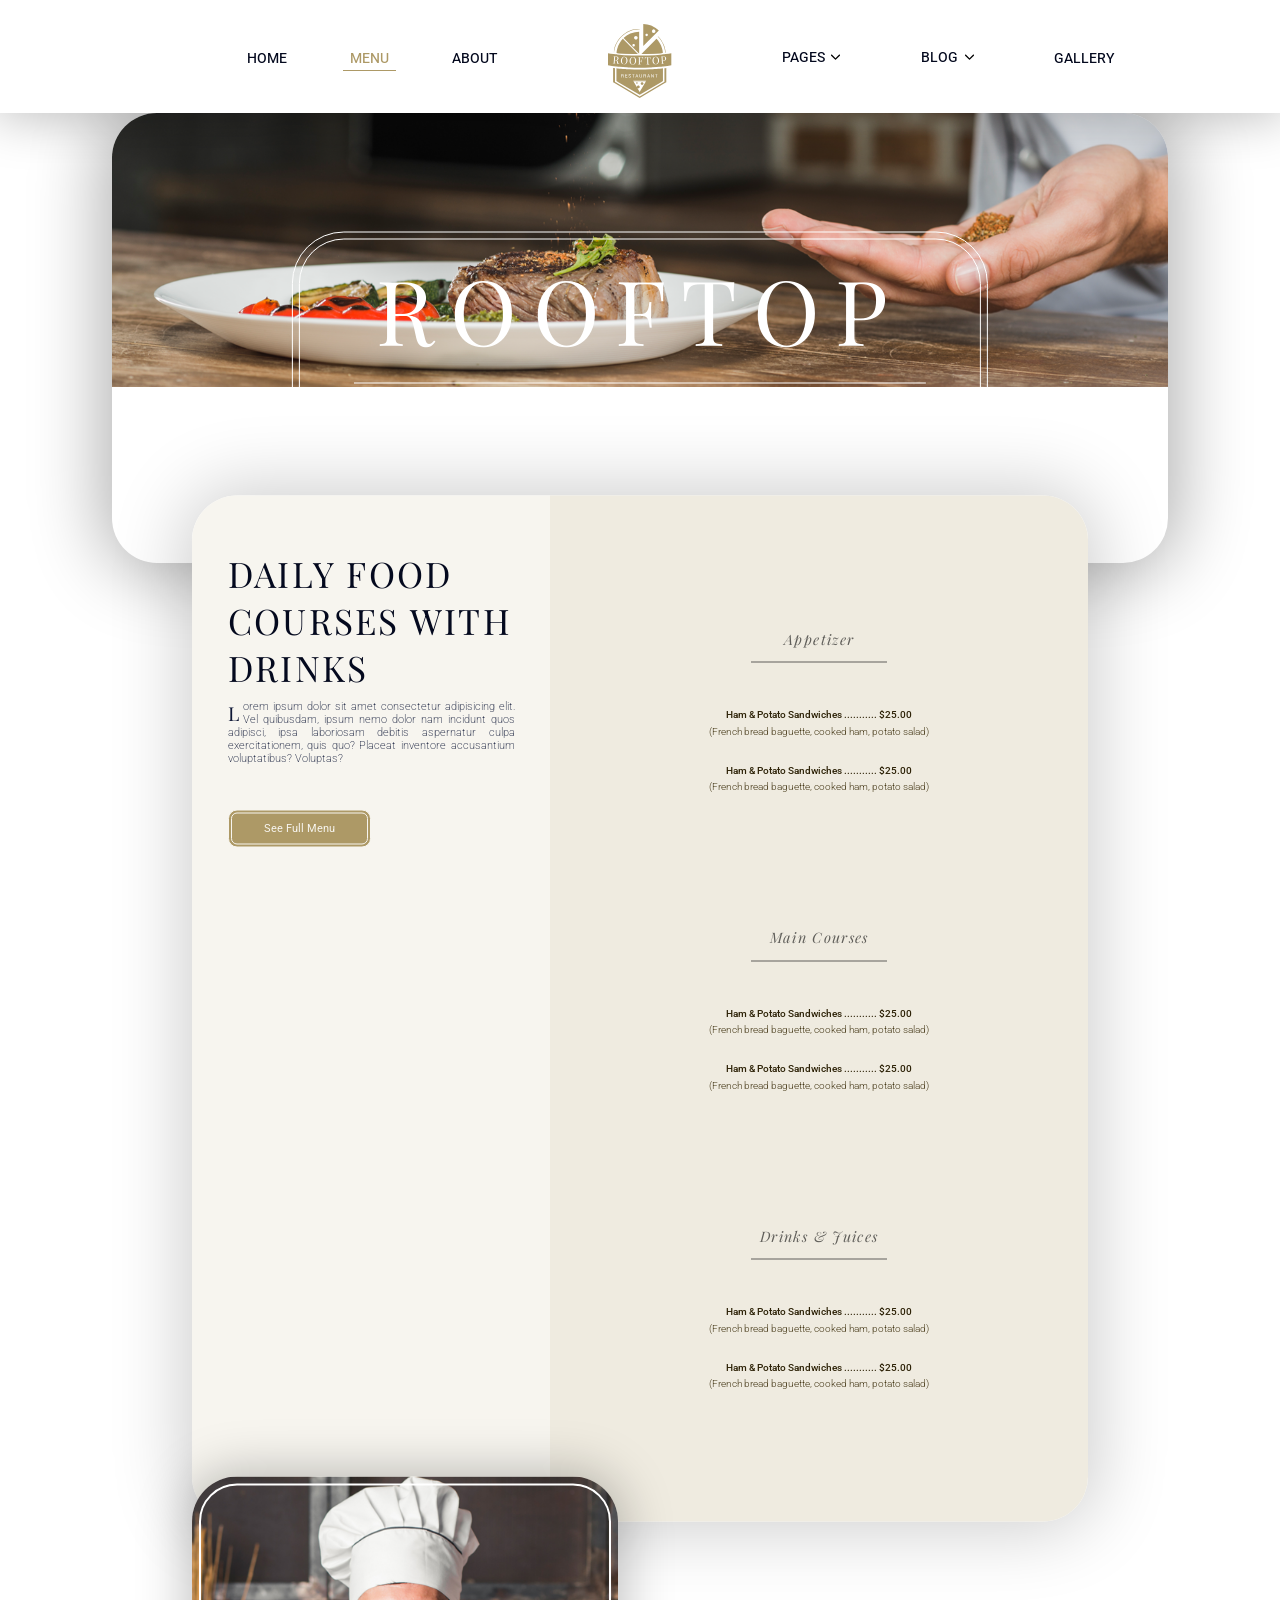
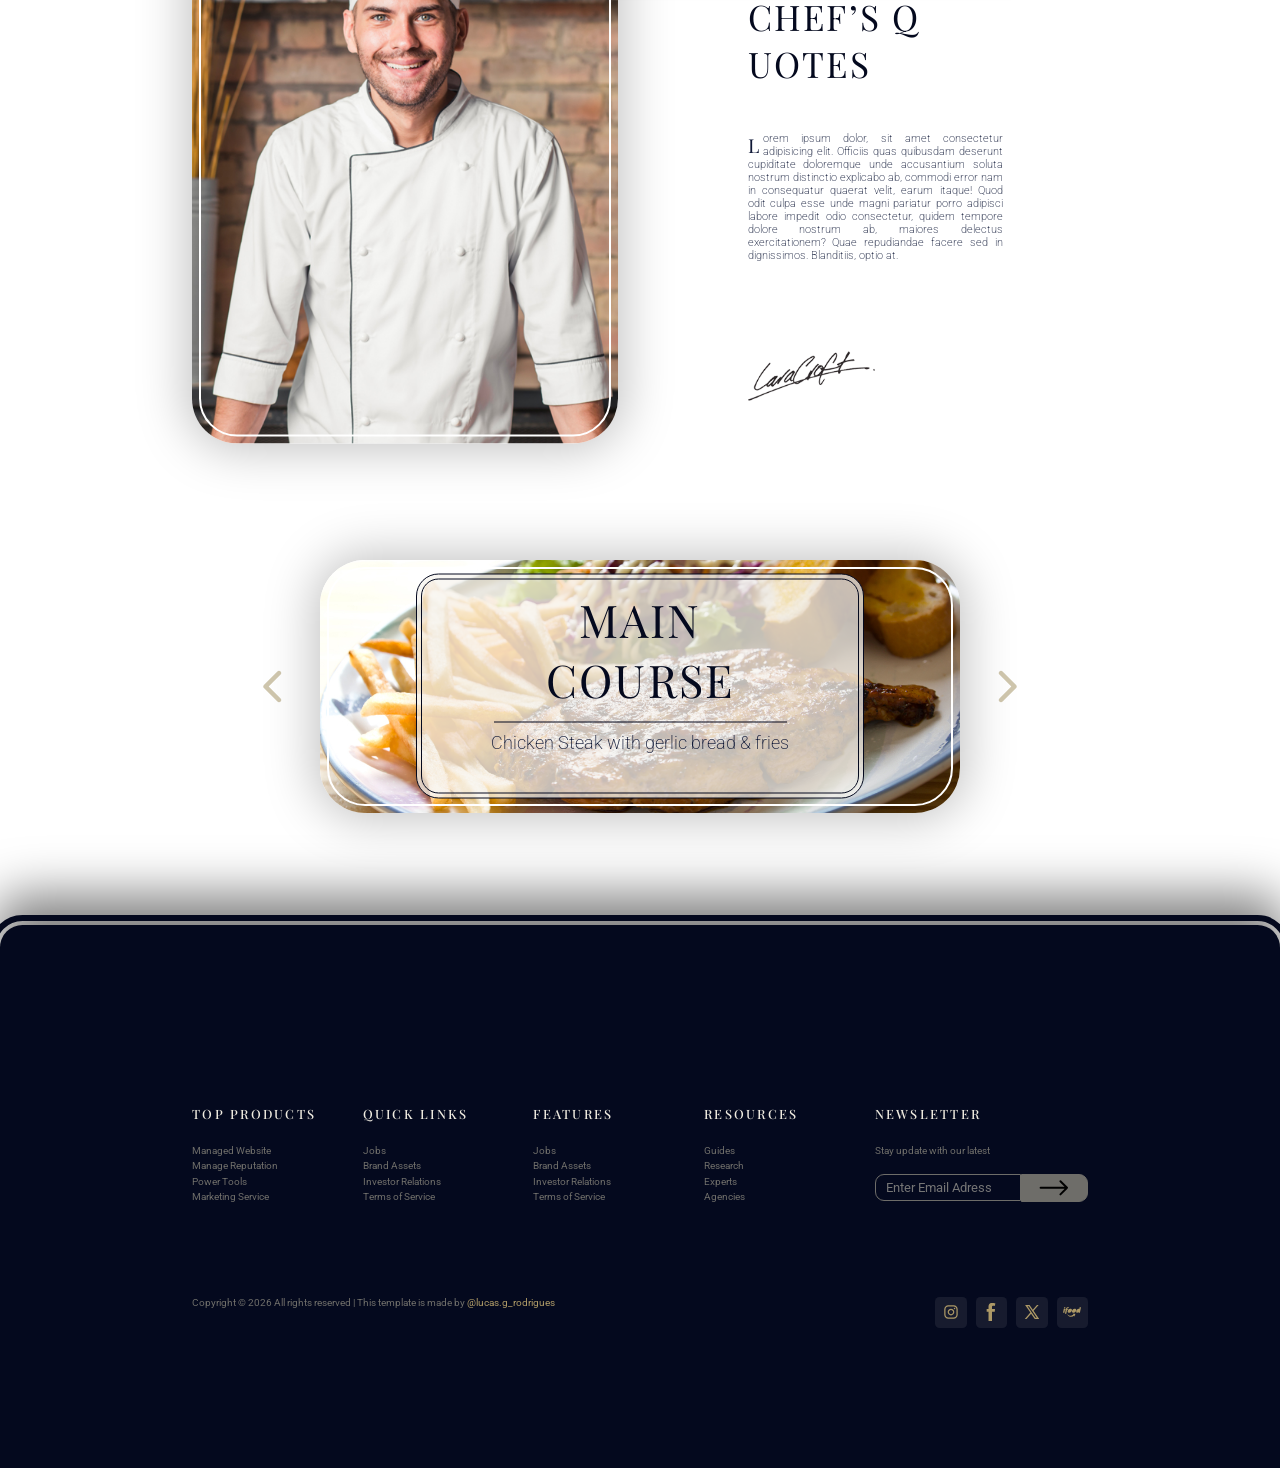
<file: menu.html>
<!DOCTYPE html>
<html lang="en">

<head>
    <meta charset="UTF-8">
    <meta name="viewport" content="width=device-width, initial-scale=1.0">
    <title>| Rooftop Restaurant</title>
    <link rel="stylesheet" href="main.css">
    <link rel="shortcut icon" href="img/logo.png" type="image/x-icon">

    <link rel="preconnect" href="https://fonts.googleapis.com">
    <link rel="preconnect" href="https://fonts.gstatic.com" crossorigin>
    <link href="https://fonts.googleapis.com/css2?family=Roboto:ital,wght@0,100..900;1,100..900&display=swap"
        rel="stylesheet">

    <link rel="preconnect" href="https://fonts.googleapis.com">
    <link rel="preconnect" href="https://fonts.gstatic.com" crossorigin>
    <link
        href="https://fonts.googleapis.com/css2?family=Playfair+Display:ital,wght@0,400..900;1,400..900&family=Roboto:ital,wght@0,100..900;1,100..900&display=swap"
        rel="stylesheet">
</head>

<body>
    <header>
        <div>
            <ul>
                <li>
                    <a href="index.html" draggable="false">
                        Home
                    </a>
                </li>
                <li>
                    <a href="menu.html" class="currentPage" draggable="false">
                        Menu
                    </a>
                </li>
                <li>
                    <a href="about.html" draggable="false">
                        About
                    </a>
                </li>
            </ul>
        </div>

        <div>
            <a href="index.html" draggable="false">
                <?xml version="1.0" encoding="utf-8"?>
                <!-- Generator: Adobe Illustrator 19.0.0, SVG Export Plug-In . SVG Version: 6.00 Build 0)  -->
                <svg version="1.1" id="Camada_1" xmlns="http://www.w3.org/2000/svg"
                    xmlns:xlink="http://www.w3.org/1999/xlink" x="0px" y="0px" viewBox="0 0 612 792"
                    style="enable-background:new 0 0 612 792;" xml:space="preserve">
                    <style type="text/css">
                        .st0 {
                            fill: #AD9966;
                        }

                        .st1 {
                            filter: url(#Adobe_OpacityMaskFilter);
                        }

                        .st2 {
                            mask: url(#SVGID_1_);
                        }

                        .st3 {
                            filter: url(#Adobe_OpacityMaskFilter_1_);
                        }

                        .st4 {
                            fill: #010002;
                        }

                        .st5 {
                            mask: url(#SVGID_2_);
                            fill: #AD9966;
                        }
                    </style>
                    <g>
                        <path class="st0" d="M397,581.9l-5.2-14.5l-5.5,14.6L397,581.9L397,581.9z M397,581.9l-5.2-14.5l-5.5,14.6L397,581.9L397,581.9z
		 M397,581.9l-5.2-14.5l-5.5,14.6L397,581.9L397,581.9z M397,581.9l-5.2-14.5l-5.5,14.6L397,581.9L397,581.9z M397,581.9l-5.2-14.5
		l-5.5,14.6L397,581.9L397,581.9z M397,581.9l-5.2-14.5l-5.5,14.6L397,581.9L397,581.9z M397,581.9l-5.2-14.5l-5.5,14.6L397,581.9
		L397,581.9z" />
                        <path class="st0" d="M563.2,501.5v137.4l-18,10.7l-8.3,4.9L306,791.9L75.1,654.5l-7.8-4.6l-18-10.7V501.6c5.9,0.8,11.9,1.6,18,2.3
		v131.9l5,3l2.8,1.6L306,777.9l230.9-137.4l2.8-1.6l5.5-3.3V503.9C551.3,503.1,557.3,502.4,563.2,501.5z" />
                        <path class="st0" d="M437.6,586.4l0.1,0.2h0.1v-0.4C437.7,586.3,437.7,586.3,437.6,586.4z M170.4,583.8v6.5h10.5
		C177.3,588.2,173.8,586,170.4,583.8z M523.1,506.5c-2.1,0.2-4.3,0.5-6.4,0.7c-9.8,1-19.8,2-29.9,2.9c-12,1.1-24.3,2-36.7,2.9
		c-4.4,0.3-8.9,0.6-13.4,0.9c-10.3,0.6-20.8,1.2-31.4,1.7c-30.4,1.3-62,2.1-94.2,2.2c-1.7,0-3.3,0-5,0s-3.3,0-5,0
		c-32.2-0.1-63.7-0.8-94.2-2.2c-10.6-0.5-21.1-1-31.4-1.7h0c-4.5-0.3-9-0.6-13.4-0.9c-12.4-0.8-24.6-1.8-36.6-2.9
		c-10.1-0.9-20.1-1.9-29.9-2.9c-2.2-0.2-4.3-0.5-6.4-0.7c-2.6-0.3-5.1-0.6-7.6-0.9v122.6l17.8,10.6l206.8,123l206.8-123l17.8-10.7
		V505.6C528.1,505.9,525.6,506.2,523.1,506.5z M389.9,561.8h3.7l7,18.5l5.2,13.5h-4.5l-3-8.2h-13.4l-0.5,1.4l-2.5,6.8h-4.4l1.9-5
		L389.9,561.8z M362.4,593.9c-0.6-0.5-0.9-1.2-1.1-2.2s-0.2-2-0.2-3v-2.9c0-1.7-0.5-3.1-1.5-4.2c-1-1-2.4-1.6-4.1-1.6h-8v13.9h-4.3
		v-32h11.7c3.5,0,6.2,0.8,8,2.3c1.2,1.1,2.1,2.5,2.5,4.2c0.2,0.8,0.3,1.7,0.3,2.6c0,1.6-0.4,3.1-1.3,4.3c-0.9,1.2-2.1,2.2-3.8,2.9
		c1.8,0.6,3,1.5,3.8,2.8c0.8,1.3,1.1,2.9,1.1,4.8v3c0,1,0.1,1.9,0.3,2.7c0.1,0.5,0.4,1,0.6,1.3c0.1,0.2,0.3,0.4,0.5,0.6v0.5H362.4z
		 M304.2,561.8h4.4v21.7c0,2.4,0.7,4.3,2.1,5.5c0.1,0.1,0.2,0.2,0.3,0.3c1.3,1.1,3.1,1.7,5.2,1.7c2.4,0,4.3-0.6,5.7-1.9
		c1.5-1.3,2.2-3.1,2.2-5.5v-21.7h4.3v21.7c0,3.5-1.1,6.2-3.4,8s-5.2,2.8-8.9,2.8c-1.9,0-3.6-0.3-5.1-0.8c-1.3-0.5-2.5-1.1-3.5-2
		c-2.2-1.9-3.3-4.5-3.3-8V561.8z M276.8,561.8h3.7l12.2,32h-4.4l-3-8.2h-13.4l-3,8.2h-4.4L276.8,561.8z M232.9,561.8h24.9v3.4h-10.3
		v28.6h-4.3v-28.6h-10.3V561.8z M202.5,563.8c2-1.7,4.7-2.5,7.9-2.5c3.5,0,6.3,1,8.4,2.9c2.1,1.9,3.1,4.1,3,6.7l-0.1,0.1h-4.1
		c0-1.9-0.6-3.4-1.9-4.5c-1.2-1.2-3-1.7-5.3-1.7c-2.2,0-3.8,0.5-5,1.5c-1.2,1-1.7,2.2-1.7,3.8c0,1.4,0.6,2.5,1.9,3.5
		c1.2,0.9,3.3,1.8,6.1,2.5c3.4,0.8,5.9,2.1,7.7,3.7c1.5,1.4,2.3,3,2.5,5c0,0.3,0.1,0.7,0.1,1c-0.1,2.5-1.1,4.6-3.2,6.2
		c-2.1,1.6-4.9,2.3-8.3,2.3c-3.2,0-6-0.9-8.5-2.6s-3.6-4-3.6-7v-0.1h4.1c0,2,0.8,3.6,2.3,4.7c1.5,1.1,3.4,1.6,5.6,1.6
		c2.2,0,3.9-0.5,5.2-1.4c1.3-0.9,1.9-2.2,1.9-3.7c0-1.3-0.4-2.4-1.3-3.3c-0.1-0.1-0.2-0.2-0.3-0.4c-1.1-1-3-1.8-5.8-2.5
		c-0.1,0-0.3-0.1-0.4-0.1c0,0,0,0,0,0c-3.2-0.8-5.6-1.9-7.5-3.5c-0.2-0.2-0.4-0.3-0.5-0.5c0,0,0,0,0,0c-1.5-1.5-2.3-3.2-2.3-5.4
		C199.4,567.6,200.4,565.5,202.5,563.8z M152.1,593.8h-4.5c-0.6-0.5-0.9-1.2-1.1-2.2s-0.2-2-0.2-3v-2.9c0-1.7-0.5-3.1-1.5-4.2
		c-1-1-2.4-1.6-4.1-1.6h-8v13.9h-4.3v-32H140c0.6,0,1.2,0,1.7,0.1c2.7,0.2,4.8,1,6.3,2.2c1.5,1.3,2.5,3.1,2.7,5.4
		c0.1,0.5,0.1,0.9,0.1,1.4c0,1.6-0.4,3-1.2,4.2c0,0,0,0.1-0.1,0.1c-0.9,1.2-2.1,2.2-3.8,2.9c1.8,0.6,3,1.5,3.8,2.8
		c0.8,1.3,1.2,2.9,1.2,4.8v3c0,1,0.1,1.9,0.3,2.7c0.2,0.8,0.6,1.4,1.1,1.9V593.8z M166,593.8v-32h21v3.4h-16.6v10.3H185v3.4h-14.6
		v11.4h16.9v3.5H166z M361.3,638.9l-55.3,95l-22.5-38.7c2.5,2.4,5.8,3.9,9.5,3.9c7.5,0,13.5-6,13.5-13.5s-6-13.5-13.5-13.5
		s-13.5,6-13.5,13.5c0,1.2,0.2,2.4,0.5,3.6l-29.3-50.3l-5.1-8.7h120.9L361.3,638.9z M367.6,628.2H244.4l-1.9-3.3h127L367.6,628.2z
		 M442.1,593.8h-4.2l-0.7-1.2l-2.7-4.3l-12-19.2l-0.1,0.1v24.7H418v-32h4.3l3.1,5l12.2,19.5l0.1,0.2h0.1v-24.7h4.3V593.8z
		 M479,565.3h-10.3v28.6h-4.3v-28.6h-10.3v-3.4H479V565.3z M170.4,583.8v6.5h10.5C177.3,588.2,173.8,586,170.4,583.8z M437.6,586.4
		l0.1,0.2h0.1v-0.4C437.7,586.3,437.7,586.3,437.6,586.4z" />
                        <path class="st0" d="M361.4,570.9c0,1.9-0.5,3.3-1.6,4.2s-2.8,1.4-5.3,1.4h-6.8v-11.3h7.3c2.2,0,3.8,0.5,4.9,1.5
		C360.8,567.8,361.4,569.1,361.4,570.9z" />
                        <polygon class="st0" points="284,582 273.3,582 278.6,567.4 278.7,567.4 	" />
                        <path class="st0" d="M146.3,570.9c0,1.9-0.5,3.3-1.6,4.2s-2.8,1.4-5.3,1.4h-6.8v-11.3h7.3c2.2,0,3.8,0.5,4.9,1.5
		C145.8,567.8,146.3,569.1,146.3,570.9z" />
                        <path class="st0"
                            d="M342.8,652.4c0,7.5-6,13.5-13.5,13.5s-13.5-6-13.5-13.5s6-13.5,13.5-13.5S342.8,645,342.8,652.4z" />
                        <path class="st0"
                            d="M287.6,647c0,4.5-3.6,8.1-8.1,8.1s-8.1-3.6-8.1-8.1s3.6-8.1,8.1-8.1S287.6,642.5,287.6,647z" />
                    </g>
                    <g>
                        <path class="st0" d="M168.5,400.9c-3.2-2.9-6.8-4.5-10.8-4.7c-4.3-0.2-8,1.1-11.3,3.9s-6,6.7-8,11.8c-2,5.1-3.2,11-3.6,17.8
		c-0.4,6.9,0.3,13,2,18.3c1.7,5.2,4.2,9.3,7.4,12.3s6.9,4.5,11,4.7c4.4,0.2,8.2-1.1,11.5-3.9s6-6.8,8-11.9s3.1-11.1,3.3-17.8
		c0.3-7-0.5-13.1-2.2-18.3C174.1,407.9,171.6,403.8,168.5,400.9z" />
                        <path class="st0" d="M251.4,403.3c-3.2-2.8-6.9-4.3-11-4.4c-4.3-0.1-8,1.3-11.2,4.2c-3.2,2.9-5.8,6.9-7.7,12s-2.9,11.1-3.1,17.9
		c-0.2,6.9,0.6,13,2.5,18.2c1.8,5.2,4.4,9.2,7.7,12.1s7,4.3,11.1,4.4c4.4,0.1,8.2-1.3,11.4-4.2c3.3-2.9,5.8-6.9,7.7-12.1
		c1.8-5.2,2.8-11.2,2.9-17.9c0.1-7-0.8-13.1-2.7-18.2C257.2,410.2,254.6,406.2,251.4,403.3z" />
                        <path class="st0" d="M479.1,411.1c-2.2-5-5-8.8-8.5-11.4c-3.4-2.6-7.2-3.8-11.2-3.6c-4.3,0.2-7.9,1.8-10.9,4.9s-5.3,7.3-6.8,12.5
		s-2.2,11.3-1.9,18.1c0.3,6.9,1.5,12.9,3.7,18s5,8.9,8.5,11.5s7.3,3.9,11.4,3.7c4.4-0.2,8.1-1.9,11.1-5c3.1-3.1,5.3-7.3,6.8-12.6
		c1.5-5.3,2-11.3,1.7-18.1C482.6,422.1,481.3,416.1,479.1,411.1z" />
                        <path class="st0" d="M73.3,425.6c4.7,0.3,8.3-0.2,10.9-1.5s4.4-3.2,5.5-5.5c1.1-2.4,1.7-5.1,1.9-8.1c0.3-5.2-0.6-9.3-2.9-12.3
		s-6.4-4.7-12.4-5.1c-3-0.2-5,0.2-6,1.2s-1.6,3.3-1.9,6.7c-0.6,8-1.2,16.1-1.8,24.1C69,425.3,70.6,425.4,73.3,425.6z" />
                        <path class="st0" d="M546.9,396.9c-2.7-2.9-7-4.1-13-3.7c-3,0.2-4.9,0.9-5.8,2.1c-0.8,1.2-1.1,3.5-0.9,6.9c0.7,9.7,1.3,19.4,2,29
		c2.3-0.2,3.9-0.3,6.7-0.5c4.7-0.3,8.2-1.5,10.6-3.4c2.4-1.9,3.9-4.4,4.5-7.3c0.7-2.9,0.9-6.1,0.6-9.4
		C551.2,404.4,549.6,399.8,546.9,396.9z" />
                        <path class="st0" d="M521.2,451.4c-0.2-2.6-0.4-5.3-0.5-7.9c-1.5,4.8-3.2,9.5-5,14.1l-1,2.6c1.8-0.3,3.1-0.5,4-1
		c1.1-0.5,1.9-1.3,2.2-2.5C521.2,455.5,521.3,453.7,521.2,451.4z M378.5,400.8c-2.1,0-3.2,0.1-5.3,0.1c-4.1,0.1-7.1,0.7-9.1,1.9
		s-3.3,3.2-4.1,5.8c-0.8,2.6-1.3,6.3-1.7,10.9h-1.7l22.8,22.8C379.1,428.5,378.8,414.6,378.5,400.8z M335.1,408.8
		c-0.8-2.6-2.2-4.6-4.2-5.7c-1.6-0.9-3.7-1.4-6.5-1.6l11.8,11.8C335.9,411.6,335.5,410.1,335.1,408.8z M301,499.2c1.7,0,3.3,0,5,0
		s3.3,0,5,0v-30.3h-10V499.2z M307.6,458.6c0,2.4,0.3,4.1,0.8,5.3c0.4,1.1,1.3,1.8,2.6,2.3V436h-3.4V458.6z M308.1,404.3
		c-0.4,1.1-0.6,2.9-0.6,5.4v24.2h3.5v-32.1c-0.2,0-0.4,0.1-0.6,0.2C309.2,402.4,308.5,403.1,308.1,404.3z M65.6,438
		c-0.3,3.9-0.6,7.8-0.8,11.6c-0.1,1.4-0.1,2.6-0.1,3.5c0,0.7,0.1,1.3,0.3,1.8c0.2,0.6,0.4,1.2,0.8,1.6c0.3,0.4,0.8,0.7,1.4,0.9
		c1,0.5,2.6,0.8,4.7,1.1C69.5,451.8,67.4,444.9,65.6,438z M559,366.9c-1.7,0.2-3.3,0.4-5,0.7c-7.6,1-15.3,1.9-23.2,2.8
		c-1.9,0.2-3.9,0.4-5.8,0.7c-43.5,4.8-90.6,8.2-140.1,10c-21.4,0.8-43.2,1.2-65.4,1.4c-4.5,0-9,0-13.5,0s-9,0-13.5,0
		c-22.1-0.1-43.8-0.6-65.1-1.4c-49.4-1.8-96.4-5.2-139.8-10c-2.2-0.2-4.3-0.5-6.5-0.7c-7.8-0.9-15.6-1.9-23.2-2.8
		c-1.7-0.2-3.3-0.4-5-0.7c-18.5-2.5-36.1-5.2-53-8.2v116.9c24.4,4.3,50.5,8.1,78.2,11.3c2,0.2,4,0.5,6,0.7c9.1,1,18.5,2,27.9,2.9
		c21.6,2.1,44.1,3.8,67.1,5.2c4.5,0.3,9,0.5,13.5,0.8c4.6,0.2,9.3,0.5,14,0.7c30.5,1.4,62,2.1,94.2,2.2c1.7,0,3.3,0,5,0s3.3,0,5,0
		c32.2-0.1,63.8-0.9,94.2-2.2c4.7-0.2,9.3-0.4,14-0.7c4.5-0.2,9-0.5,13.5-0.8c23.1-1.4,45.5-3.1,67.1-5.2c9.5-0.9,18.8-1.9,27.9-2.9
		c2-0.2,4-0.5,6-0.7c27.7-3.2,53.9-7,78.2-11.3V358.7C595.2,361.7,577.5,364.4,559,366.9z M97.9,463.7c-2.5-0.2-4.6-1-6.4-2.6
		c-1.8-1.6-3-4.5-3.7-8.7c-0.6-4-0.9-6-1.6-10c-0.4-2.9-0.9-5.3-1.6-7.4c-0.6-2.1-1.6-3.8-2.9-5.1c-1.3-1.3-3.2-2-5.9-2.2
		c-3-0.2-4.9-0.3-7.2-0.5c-0.7-0.1-1.4-0.1-2.2-0.2c-0.2,3.6-0.5,7.3-0.8,10.9v0c-0.3,3.9-0.6,7.8-0.8,11.6
		c-0.1,1.4-0.1,2.6-0.1,3.5c0,0.7,0.1,1.3,0.3,1.8c0.2,0.6,0.4,1.2,0.8,1.6c0.3,0.4,0.8,0.7,1.4,0.9c1,0.5,2.6,0.8,4.7,1.1
		c0.1,0,0.3,0,0.4,0.1c0,0.3-0.1,0.6-0.1,0.8c0,0.4,0,0.7,0,1.2c-1.4-0.2-3.1-0.4-5.2-0.6c-0.2,0-0.4,0-0.6-0.1
		c-2.3-0.2-4.6-0.4-7-0.6c-2.6-0.2-5.1-0.4-7.3-0.5c-2.3-0.1-4.1-0.2-5.5-0.2c0.1-0.8,0.1-1.2,0.2-2c2.3,0,4-0.1,5.2-0.4
		s2-1,2.5-2.2c0.5-1.1,0.8-2.9,1-5.2c0.6-8.2,1.2-16.4,1.9-24.6c0.6-7.6,1.2-15.1,1.7-22.7c0-0.4,0.1-0.9,0.1-1.3
		c0.2-2.4,0.1-4.2-0.2-5.4c-0.1-0.5-0.3-0.9-0.6-1.3c-0.4-0.5-0.9-0.9-1.5-1.2c-0.9-0.4-2.1-0.7-3.6-0.9c-0.4-0.1-0.9-0.1-1.4-0.2
		c0.1-0.8,0.1-1.2,0.2-2c0.3,0,0.7,0.1,1.1,0.1c1.2,0.1,2.7,0.3,4.3,0.5c0.2,0,0.5,0,0.7,0.1c2,0.2,4,0.4,5.9,0.5
		c3.1,0.2,6,0.4,8.9,0.5c2.8,0.1,4.8,0.2,6,0.3c0.9,0.1,1.7,0.1,2.6,0.3c4.2,0.5,7.7,1.5,10.5,3c3.4,1.7,5.9,3.9,7.5,6.6
		c1.6,2.7,2.3,5.6,2.1,8.9c-0.1,2-0.6,4-1.6,6.2c-0.9,2.2-2.4,4.2-4.5,6c-2.1,1.8-4.8,3.3-8.3,4.3c-0.2,0-0.4,0.1-0.6,0.1
		c-1.6,0.4-3.5,0.8-5.4,1c0.4,0.1,0.7,0.2,1.1,0.2c1.9,0.4,3.6,1,5,1.6c1.8,0.8,3.3,1.8,4.3,3c1.8,2.1,3.1,5.1,3.8,9.3
		c0.7,4.1,1.1,6.1,1.9,10.2c0.5,2.9,1,5,1.7,6.4c0.6,1.3,1.7,2,3.1,2c1.1,0,2.1-0.3,2.9-0.9c0.8-0.6,1.7-1.4,2.6-2.5
		c0.6,0.5,0.9,0.7,1.4,1.2c-1.6,2-3.2,3.5-4.7,4.5c-1.4,0.9-3.2,1.3-5.6,1.2C98.5,463.7,98.2,463.7,97.9,463.7z M171.5,462.8
		c-4.9,2.9-10.5,4.2-16.8,3.9c-6.4-0.3-11.9-2-16.5-5c-4.6-3.1-8.1-7.3-10.5-12.8c-0.2-0.6-0.5-1.2-0.7-1.7
		c-1.8-5-2.6-10.9-2.2-17.7c0.3-6.2,1.6-11.8,3.8-16.5c0.4-0.8,0.8-1.7,1.3-2.5c3-5.4,6.9-9.4,11.8-12.3c4.9-2.8,10.3-4.1,16.4-3.8
		c6.2,0.3,11.6,1.9,16.2,4.9c4.6,3,8.1,7.2,10.5,12.6c2.4,5.4,3.5,11.9,3.2,19.4c-0.3,7.3-1.8,13.7-4.7,19.1
		C180.4,455.8,176.5,460,171.5,462.8z M267.5,452.5c-2.8,5.5-6.6,9.7-11.5,12.7s-10.4,4.5-16.7,4.3c-5.9-0.1-11.1-1.5-15.6-4
		c-0.4-0.2-0.7-0.4-1.1-0.6c-2.6-1.6-4.8-3.6-6.7-5.9c-1.6-2-3-4.2-4.1-6.6c-2.5-5.4-3.6-11.8-3.4-19.3c0-1.9,0.2-3.7,0.4-5.4
		c0.7-5.1,2.1-9.7,4.2-13.8c0.8-1.5,1.7-2.9,2.6-4.2c2.5-3.4,5.4-6.2,8.9-8.4c4.8-3,10.2-4.4,16.3-4.3c6.2,0.1,11.7,1.6,16.3,4.5
		c3.3,2,6.1,4.7,8.3,8c0.9,1.3,1.7,2.8,2.5,4.3c0.8,1.7,1.5,3.5,2,5.4c1.2,4.1,1.8,8.7,1.7,13.9C271.6,440.6,270.2,447,267.5,452.5z
		 M337.1,419.6c-0.3-2.4-0.6-4.5-0.9-6.3c-0.3-1.7-0.7-3.2-1.1-4.5c-0.8-2.6-2.2-4.6-4.2-5.7c-1.6-0.9-3.7-1.4-6.5-1.6
		c-0.8-0.1-1.7-0.1-2.7-0.1h-6.2c-1.9,0-3.4,0.1-4.5,0.4c-0.2,0-0.4,0.1-0.6,0.2c-1.2,0.4-1.9,1.1-2.3,2.3c-0.4,1.1-0.6,2.9-0.6,5.4
		v24.2h7.3c2.2,0,3.9-0.5,5-1.3c1.2-0.9,2-2,2.5-3.4c0.5-1.4,0.9-2.8,1.1-4.3c0.2-1.5,0.4-2.8,0.6-4h2.3c-0.2,3.7-0.3,6.6-0.3,8.6
		s0.1,3.8,0.1,5.4c0,1.6,0.1,3.4,0.1,5.4c0.1,2,0.3,4.8,0.6,8.6h-2.3c-0.3-2.1-0.6-4.1-1-6.1s-1.2-3.6-2.4-4.9
		c-1.2-1.3-3.3-1.9-6.1-1.9h-7.4v22.6c0,2.4,0.3,4.1,0.8,5.3c0.4,1.1,1.3,1.8,2.6,2.3c0.1,0,0.3,0.1,0.4,0.1
		c1.5,0.4,3.6,0.6,6.4,0.8v2c-1.7-0.1-4-0.2-6.6-0.2h-15.4c-2.3,0-4.1,0.1-5.5,0.2v-2c2.3-0.1,4-0.4,5.2-0.8c1.2-0.4,2-1.2,2.4-2.4
		c0.4-1.2,0.6-2.9,0.6-5.3c0-16.3,0.1-32.5,0.1-48.8c0-2.4-0.2-4.2-0.6-5.4c-0.4-1.1-1.2-1.9-2.3-2.4c-1.1-0.4-2.8-0.7-5.1-0.8v-2
		c2.4,0.1,5,0.1,7.7,0.2c0.9,0,1.8,0,2.7,0c1.8,0,3.6,0.1,5.3,0.1h12.9c1,0,2.1,0,3.2,0c2.2,0,4.6,0,7.1-0.1
		c2.4-0.1,4.7-0.1,6.8-0.2c1.2,0,2.4-0.1,3.5-0.1c-0.1,1.1-0.2,2.3-0.3,3.3c-0.1,1.3-0.2,2.6-0.2,3.9c-0.2,2.3-0.2,4.1-0.2,5.3
		c0,1.6,0.1,3,0.1,4.4c0,0.1,0,0.2,0,0.3c0.1,1.3,0.2,2.3,0.2,3.3H337.1z M388.9,456.4c0.1,2.6,0.4,4.6,0.9,5.9s1.5,2.2,3,2.6
		c1.5,0.4,3.6,0.7,6.5,0.7c0,0.8,0,1.2,0.1,2c-1.7-0.1-4-0.1-6.6-0.1c-0.8,0-1.6,0-2.4,0c-1.9,0-3.8,0.1-5.7,0.2
		c-3,0.1-5.9,0.1-8.5,0.2c-2.6,0.1-4.8,0.2-6.4,0.4v-2c2.8-0.2,5-0.5,6.4-1c1.5-0.5,2.4-1.4,2.9-2.7c0.5-1.3,0.7-3.2,0.6-5.8v-0.1
		c-0.1-4.8-0.2-9.6-0.3-14.4c-0.3-13.8-0.6-27.7-0.9-41.5c-2.1,0-3.2,0.1-5.3,0.1c-4.1,0.1-7.1,0.7-9.1,1.9s-3.3,3.2-4.1,5.8
		c-0.8,2.6-1.3,6.3-1.7,10.9H356c0-0.2,0-0.4,0-0.5c0.1-0.9,0.2-2,0.2-3v-4.4c0-1.2-0.1-3-0.2-5.4c-0.1-2.3-0.4-4.7-0.7-7.2h9
		c3.2,0,6.5,0,9.8-0.1c3.3-0.1,6.3-0.1,9-0.2c2.7-0.1,5.7-0.1,8.9-0.2c2.4-0.1,4.9-0.2,7.5-0.3c0.8,0,1.6-0.1,2.3-0.1
		c3.3-0.2,6.3-0.3,9-0.5c-0.2,2.5-0.3,4.9-0.3,7.2v5.4c0.1,1.6,0.1,3,0.2,4.4c0.1,1.4,0.2,2.6,0.3,3.6c-1.1,0.1-1.5,0.1-2.5,0.2
		c-0.6-4.6-1.3-8.2-2.2-10.8c-0.9-2.6-2.3-4.5-4.3-5.6c-1.3-0.7-3-1.2-5.1-1.4c-1.2-0.1-2.6-0.2-4.1-0.1c-2.1,0.1-3.2,0.1-5.3,0.1
		c0.5,17,0.8,34.1,1.3,51.2C388.8,453.3,388.9,454.8,388.9,456.4z M490,447.6c-2.4,5.6-5.9,10.1-10.6,13.5c-1.8,1.2-3.6,2.2-5.6,3.1
		c-3.3,1.4-6.9,2.2-10.8,2.3c-6.4,0.3-12-0.9-16.9-3.5c-1.8-1-3.5-2.1-5.1-3.5c-2.6-2.2-4.8-5-6.5-8.2c-2.8-5.2-4.4-11.5-4.7-19
		c-0.3-7.3,0.8-13.8,3.3-19.4c2.5-5.6,6-10,10.6-13.3c4.6-3.3,9.9-5.1,16-5.3c6.2-0.3,11.8,0.8,16.6,3.4c4.8,2.6,8.7,6.4,11.6,11.5
		c2.9,5.1,4.6,11.4,5,19C493.3,435.5,492.4,442,490,447.6z M560.8,416.2c-0.6,2.6-1.8,5.1-3.6,7.5c-0.9,1.1-1.9,2.1-3.1,3.1
		c-1.3,1-2.8,2-4.5,2.8c-0.4,0.2-0.9,0.4-1.4,0.6c-3.1,1.3-6.8,2-11.3,2.4c-3.1,0.2-5,0.3-7.7,0.5c0.4,5.9,0.8,11.8,1.2,17.7
		c0.2,2.4,0.5,4.1,1.1,5.2s1.6,1.9,3.1,2.2c1.3,0.3,3.2,0.4,5.5,0.3c0.3,0,0.7,0,1,0c0.1,0.8,0.1,1.2,0.1,2c-0.6,0-1.2,0-1.8,0
		c-1.4,0-3,0.1-4.8,0.2c-2.7,0.2-5.4,0.3-8.1,0.5c-2.6,0.2-5.1,0.3-7.3,0.5c-2.3,0.2-4,0.4-5.4,0.6c0,0-0.1,0-0.1,0
		c0-0.8-0.1-1.2-0.1-2c0.4,0,0.7-0.1,1.1-0.1c1.8-0.3,3.1-0.5,4-1c1.1-0.5,1.9-1.3,2.2-2.5c0.3-1.2,0.4-3,0.3-5.3
		c-0.2-2.6-0.4-5.3-0.5-7.9c-0.9-13.6-1.8-27.2-2.7-40.8c-0.2-2.4-0.5-4.2-0.9-5.3c-0.5-1.1-1.3-1.9-2.5-2.2
		c-1.2-0.4-2.9-0.5-5.1-0.4c0-0.8-0.1-1.2-0.1-2c1.4,0,3.2-0.1,5.4-0.1c2.2-0.1,4.4-0.2,6.6-0.3c3.1-0.2,6-0.4,8.8-0.7
		c0.1,0,0.1,0,0.2,0c2.7-0.3,4.6-0.4,5.8-0.5c7.3-0.6,13.1,0.6,17.3,3.5c0.3,0.2,0.6,0.4,0.9,0.6c1.5,1.2,2.7,2.5,3.8,3.9
		c1.9,2.7,3,5.9,3.3,9.6C561.6,411.1,561.4,413.6,560.8,416.2z M65.6,438c-0.3,3.9-0.6,7.8-0.8,11.6c-0.1,1.4-0.1,2.6-0.1,3.5
		c0,0.7,0.1,1.3,0.3,1.8c0.2,0.6,0.4,1.2,0.8,1.6c0.3,0.4,0.8,0.7,1.4,0.9c1,0.5,2.6,0.8,4.7,1.1C69.5,451.8,67.4,444.9,65.6,438z
		 M310.4,402c-1.2,0.4-1.9,1.1-2.3,2.3c-0.4,1.1-0.6,2.9-0.6,5.4v24.2h3.5v-32.1C310.8,401.9,310.6,401.9,310.4,402z M307.6,436
		v22.6c0,2.4,0.3,4.1,0.8,5.3c0.4,1.1,1.3,1.8,2.6,2.3V436H307.6z M301,468.9v30.3c1.7,0,3.3,0,5,0s3.3,0,5,0v-30.3H301z
		 M335.1,408.8c-0.8-2.6-2.2-4.6-4.2-5.7c-1.6-0.9-3.7-1.4-6.5-1.6l11.8,11.8C335.9,411.6,335.5,410.1,335.1,408.8z M378.5,400.8
		c-2.1,0-3.2,0.1-5.3,0.1c-4.1,0.1-7.1,0.7-9.1,1.9s-3.3,3.2-4.1,5.8c-0.8,2.6-1.3,6.3-1.7,10.9h-1.7l22.8,22.8
		C379.1,428.5,378.8,414.6,378.5,400.8z M521.2,451.4c-0.2-2.6-0.4-5.3-0.5-7.9c-1.5,4.8-3.2,9.5-5,14.1l-1,2.6c1.8-0.3,3.1-0.5,4-1
		c1.1-0.5,1.9-1.3,2.2-2.5C521.2,455.5,521.3,453.7,521.2,451.4z" />
                    </g>
                    <defs>
                        <filter id="Adobe_OpacityMaskFilter" filterUnits="userSpaceOnUse" x="52.8" y="77.5"
                            width="506.4" height="551.7">
                            <feFlood style="flood-color:white;flood-opacity:1" result="back" />
                            <feBlend in="SourceGraphic" in2="back" mode="normal" />
                        </filter>
                    </defs>
                    <mask maskUnits="userSpaceOnUse" x="52.8" y="77.5" width="506.4" height="551.7" id="SVGID_1_">
                        <g class="st1">
                            <path
                                d="M305.8,368.1c-114.9,0-220.7-8.8-305-23.6V766H0.3v26h611.5v-6v-20V344.3C527.3,359.2,421.1,368.1,305.8,368.1z" />
                        </g>
                    </mask>
                    <g class="st2">
                        <g>
                            <path class="st0"
                                d="M293.9,371H81.1c0.6-27,5.9-52.8,15.2-76.6l3.7-9c10.6-24.2,25.4-46.1,43.4-64.9L293.9,371z" />
                            <path class="st0"
                                d="M224.4,166.3l-9,3.7c-24.2,10.6-46.1,25.4-64.9,43.4L301,363.9V151.1C274,151.6,248.2,157,224.4,166.3z
			 M247.5,295.7c-6.7,0-12.1-5.4-12.1-12.1c0-6.7,5.4-12.1,12.1-12.1s12.1,5.4,12.1,12.1C259.6,290.3,254.2,295.7,247.5,295.7z
			 M269.3,227c-9.5,0-17.3-7.7-17.3-17.3c0-9.6,7.7-17.3,17.3-17.3c9.6,0,17.3,7.7,17.3,17.3C286.6,219.3,278.8,227,269.3,227z" />
                            <path class="st0" d="M426.2,96.4l-9-3.7c-23.8-9.3-49.6-14.6-76.6-15.2v212.9l150.5-150.5C472.3,121.8,450.3,107,426.2,96.4z
			 M382.1,191.8c-4.7,4.7-12.4,4.7-17.2,0c-4.7-4.7-4.7-12.4,0-17.2c4.8-4.7,12.4-4.7,17.2,0C386.8,179.3,386.8,187,382.1,191.8z
			 M453.3,158.6c-2.7,2.7-6.1,4.3-9.6,4.8c-5.2,0.8-10.8-0.8-14.8-4.8c-1.8-1.8-3.2-4-4-6.3c-2.2-6.1-0.9-13.2,4-18.1
			c6.7-6.7,17.7-6.7,24.4,0S460,151.9,453.3,158.6z" />
                            <path class="st0"
                                d="M530.9,371H318.1l150.5-150.5c18,18.8,32.8,40.8,43.4,64.9l3.7,9C525,318.2,530.4,344,530.9,371z" />
                            <path class="st0" d="M318.1,381l1.4,1.4l16.8,16.9l20.3,20.3l22.8,22.8l9.4,9.4l43.9,43.9l35.9,35.9c6.5-6.8,12.5-13.9,18.1-21.5
			c4.7-6.3,9.1-12.9,13.1-19.6c4.5-7.7,8.6-15.6,12.2-23.8l1.8-4.3l0.9-2.1l1-2.6c1.8-4.6,3.5-9.4,5-14.1c3.1-9.9,5.5-20.1,7.3-30.5
			v0c1-6.3,1.8-12.6,2.3-19.1c0-0.7,0.1-1.5,0.2-2.2c0.2-3.5,0.4-7.1,0.5-10.7H318.1z M471.3,475.7c-5.2,8-15.8,10.3-23.8,5.2
			c-7.2-4.6-9.8-13.8-6.5-21.4c0.4-0.8,0.8-1.6,1.3-2.4c0.9-1.4,2-2.6,3.1-3.6c5.6-4.9,14-5.8,20.7-1.6c3.5,2.3,5.9,5.5,7.1,9.2
			c0.3,1,0.6,2,0.7,3.1C474.4,468,473.6,472.1,471.3,475.7z M416.6,414.7c-3.6,5.6-11.1,7.3-16.8,3.6c-5.6-3.6-7.3-11.1-3.6-16.8
			c0.2-0.3,0.5-0.7,0.7-1c0.7-0.9,1.6-1.8,2.6-2.4c3.9-2.7,9.2-3,13.5-0.3C418.7,401.4,420.3,409.1,416.6,414.7z" />
                            <path class="st0" d="M436.6,513.8l-17.4-17.5l-28.8-28.8l-10.7-10.7l-40.5-40.5l-3-3l-11.8-11.8l-2-2L311,388.1V601
			c17.8-0.4,35-2.8,51.5-7.1c1.3-0.3,2.6-0.7,3.9-1.1c4.4-1.2,8.7-2.6,13-4c1.7-0.6,3.3-1.2,4.9-1.8c1.1-0.4,2.2-0.8,3.2-1.2
			l0.5-0.2l8.5-3.5c0.1,0,0.2-0.1,0.2-0.1c0,0,0.1,0,0.2-0.1c1.2-0.5,2.5-1.1,3.7-1.7c5.9-2.7,11.7-5.7,17.4-9
			c2.5-1.4,5-2.9,7.4-4.4c13-8.1,25.1-17.6,36.1-28.2L436.6,513.8z M363.1,471.9c6.7-0.7,12.6,4.1,13.3,10.8
			c0.7,6.7-4.1,12.7-10.8,13.4c-6.7,0.7-12.7-4.1-13.3-10.8C351.6,478.6,356.4,472.6,363.1,471.9z M365.4,568.4
			c-1.1,2-2.6,3.7-4.4,5.1h0c-1.8,1.4-4,2.5-6.4,3.1h0c-0.8,0.2-1.5,0.3-2.3,0.4c-3.2,0.3-6.3-0.2-9.1-1.5
			c-5.3-2.5-9.2-7.6-9.9-13.8c-1-9.5,5.9-18,15.3-19c9.5-1,18,5.9,19,15.3C368,561.7,367.2,565.3,365.4,568.4z" />
                            <path class="st0"
                                d="M301,388.1V601c-27-0.6-52.8-5.9-76.6-15.2l-9-3.7c-24.2-10.6-46.1-25.4-64.9-43.4L301,388.1z" />
                            <path class="st0" d="M81.1,381c0.1,3.5,0.2,7,0.5,10.5c0.1,0.8,0.1,1.7,0.2,2.5c0.8,9.9,2.2,19.6,4.2,29.1v0
			c0.3,1.2,0.5,2.3,0.8,3.5c0.2,0.9,0.4,1.9,0.7,2.8c2.3,9.7,5.3,19.1,8.9,28.3l2.5,6.1l1.2,2.9c3.6,8.2,7.7,16.2,12.2,23.8
			c4,6.8,8.4,13.4,13.1,19.7c5.6,7.5,11.6,14.7,18.1,21.4l18.5-18.5l17.4-17.4l36.6-36.6l5.8-5.8l70.9-70.9l1.4-1.4H81.1z
			 M121.7,414.8c2.2-1.1,4.6-1.7,6.9-1.8c3-0.2,6.1,0.5,8.7,1.9c3.1,1.6,5.8,4.1,7.5,7.5c4.4,8.5,1,18.9-7.5,23.2
			c-0.4,0.2-0.8,0.4-1.2,0.5c-3,1.3-6.2,1.6-9.2,1.1c-5.3-0.8-10.2-4-12.8-9.2C109.9,429.5,113.2,419.1,121.7,414.8z M210.8,426.9
			c-0.6,0.3-1.3,0.6-2,0.8c-5.5,1.7-11.6-0.7-14.3-6.1c-3-6-0.7-13.3,5.3-16.3c5.7-2.8,12.6-0.9,15.8,4.4c0.2,0.3,0.4,0.6,0.5,0.9
			C219.1,416.5,216.7,423.8,210.8,426.9z" />
                        </g>
                        <defs>
                            <filter id="Adobe_OpacityMaskFilter_1_" filterUnits="userSpaceOnUse" x="52.8" y="122.8"
                                width="506.4" height="506.4">
                                <feFlood style="flood-color:white;flood-opacity:1" result="back" />
                                <feBlend in="SourceGraphic" in2="back" mode="normal" />
                            </filter>
                        </defs>
                        <mask maskUnits="userSpaceOnUse" x="52.8" y="122.8" width="506.4" height="506.4" id="SVGID_2_">
                            <g class="st3">
                                <g>
                                    <polygon class="st4" points="503.2,180.4 307,377.5 306,98.8 				" />
                                </g>
                            </g>
                        </mask>
                        <path class="st5" d="M559,366.9c-2.3-64.2-28.4-124.2-74-169.9c-8.6-8.6-17.7-16.5-27.3-23.7c-4.6-3.5-9.3-6.7-14-9.9
		c-6.1-4-12.4-7.7-18.8-11.1c-26.1-14-54.6-23.2-84.3-27.2c-11.4-1.5-22.9-2.3-34.6-2.3c-67.6,0-131.2,26.4-179,74.2
		c-45.7,45.6-71.8,105.6-74,169.8c-0.1,3.1-0.2,6.1-0.2,9.2c0,4.5,0.1,8.9,0.4,13.3c0,0.7,0.1,1.3,0.1,2c0.7,11.1,2,22.1,4.1,32.8
		c1.9,9.8,4.3,19.5,7.4,28.9c0.4,1.1,0.7,2.2,1.1,3.3c0.4,1.2,0.8,2.3,1.2,3.5c3.2,9.2,7,18.1,11.2,26.8c3.3,6.7,6.9,13.3,10.7,19.7
		c10.5,17.4,23.3,33.7,38,48.5c2.3,2.3,4.7,4.6,7,6.8c1.2,1.2,2.5,2.3,3.7,3.4c2.8,2.5,5.5,4.8,8.4,7.2c1.1,0.9,2.3,1.8,3.4,2.7
		c5.3,4.2,10.8,8.2,16.4,12c1.5,1,2.9,1.9,4.4,2.9c0.2,0.1,0.4,0.3,0.6,0.4c1.9,1.2,3.8,2.4,5.7,3.5c25.4,15.2,53.3,25.7,82.5,31.1
		c8,1.5,16,2.6,24.1,3.3c7.5,0.7,15.1,1,22.7,1c7.6,0,15.2-0.3,22.7-1c8.1-0.7,16.2-1.8,24.1-3.3c29.9-5.6,58.5-16.5,84.4-32.3
		c1.7-1,3.3-2,4.9-3.1c7.7-4.9,15.1-10.3,22.3-16c1.4-1.2,2.9-2.3,4.3-3.5c1.8-1.5,3.6-3.1,5.4-4.7c1.3-1.1,2.5-2.3,3.8-3.4
		c2.4-2.3,4.8-4.6,7.2-6.9c14.8-14.8,27.5-31.1,38.1-48.5c3.9-6.4,7.4-13,10.7-19.7c9.3-19,16.1-39.2,20.4-60
		c1.8-9.1,3.2-18.2,4-27.5c0.7-7.7,1-15.4,1-23.2C559.2,373,559.2,369.9,559,366.9z M540.1,458.5c-0.2,0.7-0.5,1.3-0.7,2
		c-3.4,9.3-7.3,18.3-11.7,27c-3.4,6.7-7.1,13.3-11.1,19.6c-12.8,20.4-28.4,38.9-46.4,54.8c-1.9,1.7-3.9,3.4-5.9,5
		c-7.1,5.9-14.6,11.4-22.3,16.5c-1.4,0.9-2.9,1.9-4.3,2.8c-0.1,0.1-0.1,0.1-0.2,0.2c-1,0.7-2.1,1.3-3.1,1.9
		C397,611.1,353,624.2,306,624.2c-43.1,0-83.6-11-118.9-30.4c-2.1-1.1-4.1-2.3-6.2-3.5c-3.6-2.1-7.1-4.3-10.5-6.5c-1.5-1-3-2-4.4-3
		c-5.2-3.6-10.3-7.4-15.3-11.4c-3.1-2.5-6.1-5-9-7.6c-17.9-15.9-33.6-34.3-46.3-54.7c-4-6.4-7.7-12.9-11.1-19.7
		c-4.6-9.1-8.6-18.5-12.1-28.1c-0.1-0.3-0.2-0.6-0.3-0.9c-2.4-6.7-4.5-13.6-6.3-20.6v0c-3-11.8-5.2-24-6.5-36.4
		c-0.3-2.7-0.5-5.3-0.7-8c-0.1-1.2-0.2-2.4-0.2-3.7c-0.3-4.6-0.4-9.2-0.4-13.9c0-2.9,0-5.7,0.2-8.6c4.5-132.8,114.1-239.6,248-239.6
		c11.7,0,23.3,0.8,34.6,2.4c42.1,5.9,80.9,22.4,113.5,46.8c58.6,43.7,97.4,112.7,100,190.6c0.1,2.8,0.2,5.6,0.2,8.5
		c0,6.3-0.2,12.5-0.7,18.7c-0.4,5.7-1,11.3-1.8,16.9v0c-0.6,4.1-1.3,8.1-2.1,12.2v0c-0.4,2.2-0.9,4.3-1.4,6.5
		C546.1,439.9,543.3,449.3,540.1,458.5z" />
                    </g>
                </svg>
            </a>
        </div>

        <div>
            <ul>
                <li>
                    <p href="" class="DropdownListPage" draggable="false">
                        Pages
                    </p>
                    <div class="listaSuspensa">
                        <a href="">Contact</a>
                        <a href="">Elements</a>
                    </div>
                </li>
                <li>
                    <p href="" class="DropdownListPage" draggable="false">
                        Blog
                    </p>
                    <div class="listaSuspensa">
                        <a href="blog.html">Blog</a>
                        <a href="">Blog Detail</a>
                    </div>
                </li>
                <li>
                    <a href="gallery.html" draggable="false">
                        Gallery
                    </a>
                </li>
            </ul>
        </div>
    </header>



    <section class="secondBanner">
        <div>
            <h1>Rooftop</h1>
            <h2>
                <a href="index.html" draggable="false"> Home </a>
                →
                <a href="menu.html" draggable="false"> Menu </a>
            </h2>
        </div>
        <img src="img/header-bg.png">
    </section>



    <section class="menu">
        <div>
            <div>
                <h1>
                    Daily Food Courses with Drinks
                </h1>
                <h2>
                    <span>L</span>orem ipsum dolor sit amet consectetur adipisicing elit. Vel quibusdam, ipsum nemo
                    dolor nam
                    incidunt
                    quos adipisci, ipsa laboriosam debitis aspernatur culpa exercitationem, quis quo? Placeat inventore
                    accusantium voluptatibus? Voluptas?
                </h2>
                <a href="" draggable="false">
                    See Full Menu
                </a>
            </div>
        </div>
        <div>
            <div>
                <h1>Appetizer</h1>
                <dl>
                    <dt>Ham & Potato Sandwiches ........... $25.00</dt>
                    <dd>(French bread baguette, cooked ham, potato salad)</dd>

                    <dt>Ham & Potato Sandwiches ........... $25.00</dt>
                    <dd>(French bread baguette, cooked ham, potato salad)</dd>
                </dl>
                <h1>Main Courses</h1>
                <dl>
                    <dt>Ham & Potato Sandwiches ........... $25.00</dt>
                    <dd>(French bread baguette, cooked ham, potato salad)</dd>

                    <dt>Ham & Potato Sandwiches ........... $25.00</dt>
                    <dd>(French bread baguette, cooked ham, potato salad)</dd>
                </dl>
                <h1>Drinks & Juices</h1>
                <dl>
                    <dt>Ham & Potato Sandwiches ........... $25.00</dt>
                    <dd>(French bread baguette, cooked ham, potato salad)</dd>

                    <dt>Ham & Potato Sandwiches ........... $25.00</dt>
                    <dd>(French bread baguette, cooked ham, potato salad)</dd>
                </dl>
            </div>
        </div>
    </section>



    <section class="invertAbout">
        <div>
            <img src="img/chefs-quotes.jpg">
        </div>

        <div>
            <h1>
                Chef’s Q uotes
            </h1>
            <h2>
                <span>L</span>orem ipsum dolor, sit amet consectetur adipisicing elit. Officiis quas quibusdam deserunt
                cupiditate
                doloremque unde accusantium soluta nostrum distinctio explicabo ab, commodi error nam in consequatur
                quaerat
                velit, earum itaque!
                Quod odit culpa esse unde magni pariatur porro adipisci labore impedit odio consectetur, quidem tempore
                dolore nostrum ab, maiores delectus exercitationem? Quae repudiandae facere sed in dignissimos.
                Blanditiis,
                optio at.
            </h2>
            <img src="img/signature.png">
        </div>
    </section>



    <section class="slideshow">
        <img src="img/callaction-bg.jpg">
        <div>
            <h1>
                Main Course
            </h1>
            <h2>
                Chicken Steak with gerlic bread & fries
            </h2>
        </div>
    </section>



    <footer>
        <div>
            <h1>
                Top Products
            </h1>
            <h2>
                <a href="">Managed Website</a>
            </h2>
            <h2>
                <a href="">Manage Reputation</a>
            </h2>
            <h2>
                <a href="">Power Tools</a>
            </h2>
            <h2>
                <a href="">Marketing Service</a>
            </h2>
        </div>
        <div>
            <h1>
                Quick links
            </h1>
            <h2>
                <a href="">Jobs</a>
            </h2>
            <h2>
                <a href="">Brand Assets</a>
            </h2>
            <h2>
                <a href="">Investor Relations</a>
            </h2>
            <h2>
                <a href="">Terms of Service</a>
            </h2>
        </div>
        <div>
            <h1>
                Features
            </h1>
            <h2>
                <a href="">Jobs</a>
            </h2>
            <h2>
                <a href="">Brand Assets</a>
            </h2>
            <h2>
                <a href="">Investor Relations</a>
            </h2>
            <h2>
                <a href="">Terms of Service</a>
            </h2>
        </div>
        <div>
            <h1>
                Resources
            </h1>
            <h2>
                <a href="">Guides</a>
            </h2>
            <h2>
                <a href="">Research</a>
            </h2>
            <h2>
                <a href="">Experts</a>
            </h2>
            <h2>
                <a href="">Agencies</a>
            </h2>
        </div>
        <div>
            <h1>
                Newsletter
            </h1>
            <h2>
                Stay update with our latest
            </h2>
            <form action="">
                <input type="text" placeholder="Enter Email Adress">
                <button type="submit">
                    <svg width="256px" height="256px" viewBox="0 0 24 24" fill="none" xmlns="http://www.w3.org/2000/svg"
                        transform="rotate(0)">
                        <g id="SVGRepo_bgCarrier" stroke-width="0"></g>
                        <g id="SVGRepo_tracerCarrier" stroke-linecap="round" stroke-linejoin="round" stroke="#CCCCCC"
                            stroke-width="0.192"></g>
                        <g id="SVGRepo_iconCarrier">
                            <path d="M4 12H20M20 12L16 8M20 12L16 16" stroke="#000000" stroke-width="1.2"
                                stroke-linecap="round" stroke-linejoin="round"></path>
                        </g>
                    </svg>
                </button>
            </form>
        </div>
        <div>
            <h2>
                Copyright © 2026 All rights reserved | This template is made by <a
                    href="https://www.instagram.com/lucas.g_rodrigues" target="_blank">@lucas.g_rodrigues</a>
            </h2>
        </div>
        <div>
            <a href="https://www.instagram.com/lucas.g_rodrigues" target="_blank">
                <svg width="256px" height="256px" viewBox="0 0 32 32" id="Camada_1" version="1.1" xml:space="preserve"
                    xmlns="http://www.w3.org/2000/svg" xmlns:xlink="http://www.w3.org/1999/xlink" stroke="#000000"
                    stroke-width="0.00032">
                    <g id="SVGRepo_bgCarrier" stroke-width="0"></g>
                    <g id="SVGRepo_tracerCarrier" stroke-linecap="round" stroke-linejoin="round"></g>
                    <g id="SVGRepo_iconCarrier">
                        <g>
                            <path
                                d="M22.3,8.4c-0.8,0-1.4,0.6-1.4,1.4c0,0.8,0.6,1.4,1.4,1.4c0.8,0,1.4-0.6,1.4-1.4C23.7,9,23.1,8.4,22.3,8.4z">
                            </path>
                            <path
                                d="M16,10.2c-3.3,0-5.9,2.7-5.9,5.9s2.7,5.9,5.9,5.9s5.9-2.7,5.9-5.9S19.3,10.2,16,10.2z M16,19.9c-2.1,0-3.8-1.7-3.8-3.8 c0-2.1,1.7-3.8,3.8-3.8c2.1,0,3.8,1.7,3.8,3.8C19.8,18.2,18.1,19.9,16,19.9z">
                            </path>
                            <path
                                d="M20.8,4h-9.5C7.2,4,4,7.2,4,11.2v9.5c0,4,3.2,7.2,7.2,7.2h9.5c4,0,7.2-3.2,7.2-7.2v-9.5C28,7.2,24.8,4,20.8,4z M25.7,20.8 c0,2.7-2.2,5-5,5h-9.5c-2.7,0-5-2.2-5-5v-9.5c0-2.7,2.2-5,5-5h9.5c2.7,0,5,2.2,5,5V20.8z">
                            </path>
                        </g>
                    </g>
                </svg>
            </a>
            <a href="" target="_blank">
                <svg height="256px" width="256px" version="1.1" id="Layer_1" xmlns="http://www.w3.org/2000/svg"
                    xmlns:xlink="http://www.w3.org/1999/xlink" viewBox="-337 273 123.5 256" xml:space="preserve">
                    <g id="SVGRepo_bgCarrier" stroke-width="0"></g>
                    <g id="SVGRepo_tracerCarrier" stroke-linecap="round" stroke-linejoin="round"></g>
                    <g id="SVGRepo_iconCarrier">
                        <path
                            d="M-260.9,327.8c0-10.3,9.2-14,19.5-14c10.3,0,21.3,3.2,21.3,3.2l6.6-39.2c0,0-14-4.8-47.4-4.8c-20.5,0-32.4,7.8-41.1,19.3 c-8.2,10.9-8.5,28.4-8.5,39.7v25.7H-337V396h26.5v133h49.6V396h39.3l2.9-38.3h-42.2V327.8z">
                        </path>
                    </g>
                </svg>
            </a>
            <a href="" target="_blank">
                <svg xmlns="http://www.w3.org/2000/svg" viewBox="0 0 1024 1024" fillRule="evenodd">
                    <path
                        d="M818 800 498.11 333.745l.546.437L787.084 0h-96.385L455.738 272 269.15 0H16.367l298.648 435.31-.036-.037L0 800h96.385l261.222-302.618L565.217 800zM230.96 72.727l448.827 654.546h-76.38L154.217 72.727z"
                        transform="translate(103 112)" />
                </svg>
            </a>
            <a href="" target="_blank">
                <svg xmlns="http://www.w3.org/2000/svg" viewBox="0 0 1004 530.58">
                    <path
                        d="M-4,529.31H72.41l42.46-211.2H38.45ZM42.66,292.92h76.73L132,229.73H55.3Zm59.47,295.82h76.42l46.69-228.18h57.31L291,318.11H234.79l2.13-9.55c3.18-18,9.55-38.21,38.2-38.21,17,0,32.91,1.06,48.82,8.49l8.5-44.57a167.8,167.8,0,0,0-55.19-9.56c-61.56,0-104,36.09-119.93,93.4H130.79l-8.49,42.45h26.53Z"
                        transform="translate(4 -224.71)" />
                    <path
                        d="M344.11,533.56c90.21,0,152.83-81.73,152.83-148.59,0-49.88-45.64-71.11-90.21-71.11C308,313.86,253.9,402,253.9,462.45c0,49.88,46.7,71.11,90.21,71.11m242,0c90.21,0,152.83-81.73,152.83-148.59,0-49.88-46.7-71.11-91.28-71.11-98.7,0-152.82,88.09-152.82,148.59,0,49.88,47.76,71.11,91.27,71.11m277-4.25h75.35L1000,229H923.59l-18.05,89.15-31.84-3.18c-74.29,0-142.21,95.51-142.21,163.44,0,27.59,18,55.19,48.82,55.19,43.51,0,74.29-21.23,87-42.46h4.24ZM627.48,687.45a295,295,0,0,1-212.26,66.86c-100.83-6.37-173-83.85-185.73-165.57h4.24c23.35,51,79.6,98.71,148.59,106.13,70,8.49,153.89-23.34,199.52-66.86L530.9,588.74H684.79l-34,163.45-22.29-63.68Z"
                        transform="translate(4 -224.71)" />
                </svg>
            </a>
        </div>
    </footer>
</body>

</html>
</file>
<file: main.css>
* {
    margin: 0;
    font-family: "Roboto", sans-serif;
}

*::selection {
    background-color: rgb(173, 153, 102);
    color: rgb(239, 235, 224);
}

::-webkit-scrollbar {
    width: 10px;
}

::-webkit-scrollbar-track {
    background: rgb(239, 235, 224);
}

::-webkit-scrollbar-thumb {
    background: rgb(173, 153, 102);
    border-radius: 2.5px;
    corner-shape: scoop;
}

::-webkit-scrollbar-thumb:hover {
    background: rgb(158, 139, 91);
}

a,
p,
h1,
h2,
h3 {
    user-select: none;
}

img,
svg,
figure {
    user-select: none;
}

body {
    background-color: rgb(255, 255, 255);
}


/* Fixed Navigation */

.fixedNavigation {
    position: fixed;

    top: 50%;

    z-index: 10;

    background-color: rgb(239, 235, 224);

    display: flex;
    align-items: center;
    justify-content: center;

    transform: rotate(90deg) translateY(-100%);
    transform-origin: left top;
    width: 30vh;
    height: 12vh;

    corner-shape: scoop;
    overflow: hidden;

    outline: solid rgb(255, 255, 255) 0.25vh;
    outline-offset: -1vh;

    box-shadow: rgb(0, 0, 0, 0.1) 0 0 25px 2.5px;
}

.fixedNavigation a {
    color: rgb(4, 9, 30);
    text-decoration: none;
    padding: 5vh 0;
}

.fixedNavigation h1 {
    color: currentColor;
    font-weight: 350;
    font-size: 2vh;
    letter-spacing: 0.25vh;
    width: 30vh;
    text-align: center;
    font-family: "Roboto", sans-serif;
}

.Menu {
    background-color: rgb(158, 139, 91);

    border-radius: 1.5vh 1.5vh 0 0;
    justify-self: flex-start;

    box-shadow: rgb(0, 0, 0, 0.25) 0 0 50px 5px;
}

.Menu a {
    color: rgb(255, 255, 255);
}

.Table {
    border-radius: 0 0 1.5vh 1.5vh;
    right: 0;
    transform: rotate(90deg) translateY(-30vh);
}


/* Header */

header {
    padding: 1.25vh 12.5%;
    width: 75%;
    display: flex;

    position: sticky;
    top: 0;
    z-index: 10;

    background-color: rgb(255, 255, 255);
    box-shadow: rgb(0, 0, 0, 0.25) 0 0 50px 5px;
}

header div {
    width: 100%;
    display: flex;
    align-items: center;
    justify-content: center;
}

header>div:nth-child(2) {
    width: 50%;
}

header ul {
    display: flex;
    align-items: center;
    justify-content: center;
    gap: 30%;
}

header li {
    list-style: none;

    opacity: 0;
    transform: translateY(1.04vw);
    animation: FadeInPaginas 1s ease forwards;
}

@keyframes FadeInPaginas {
    to {
        opacity: 1;
        transform: translateY(0);
    }
}

header>div:nth-child(1)>ul:nth-child(1)>li:nth-child(1) {
    animation-delay: 0.1s;
}

header>div:nth-child(1)>ul:nth-child(1)>li:nth-child(2) {
    animation-delay: 0.3s;
}

header>div:nth-child(1)>ul:nth-child(1)>li:nth-child(3) {
    animation-delay: 0.5s;
}

header>div:nth-child(3)>ul:nth-child(1)>li:nth-child(1) {
    animation-delay: 0.8s;
}

header>div:nth-child(3)>ul:nth-child(1)>li:nth-child(2) {
    animation-delay: 1s;
}

header>div:nth-child(3)>ul:nth-child(1)>li:nth-child(3) {
    animation-delay: 1.2s;
}

header a,
header p {
    font-size: 1.5vh;
    text-decoration: none;
    font-family: "Roboto", sans-serif;
    font-weight: 450;
    text-transform: uppercase;
    color: rgb(4, 9, 30);

    transition: 0.3s;

    padding: 0.5vh 0.75vh;
    border-bottom: 1px;
}

header p {
    cursor: default;
}

header a:hover,
header p:hover {
    color: rgb(173, 153, 102);
}

header .currentPage {
    color: rgb(173, 153, 102);

    padding: 0.5vh 0.75vh;
    border-bottom: 1px solid rgb(173, 153, 102);
}

header>div:nth-child(2)>a {
    width: 33%;

    display: flex;
    align-items: center;
    justify-content: center;
}

header .DropdownListPage {
    display: flex;

    position: relative;
    align-items: center;
    justify-content: center;

    gap: 0.5vh;
}

header .DropdownListPage::after {
    content: "";
    width: 1.5vh;
    height: 1.5vh;

    position: relative;

    background-image: url("data:image/svg+xml,%3Csvg viewBox='0 0 640 640' xmlns='http://www.w3.org/2000/svg'%3E%3Cpath fill='rgb(0%2C0%2C0)' d='M297.4 470.6C309.9 483.1 330.2 483.1 342.7 470.6L534.7 278.6C547.2 266.1 547.2 245.8 534.7 233.3C522.2 220.8 501.9 220.8 489.4 233.3L320 402.7L150.6 233.4C138.1 220.9 117.8 220.9 105.3 233.4C92.8 245.9 92.8 266.2 105.3 278.7L297.3 470.7z'/%3E%3C/svg%3E");

    background-size: contain;
    background-repeat: no-repeat;

    transition: 0.3s;
}

header .DropdownListPage:hover::after {
    background-image: url("data:image/svg+xml,%3Csvg viewBox='0 0 640 640' xmlns='http://www.w3.org/2000/svg'%3E%3Cpath fill='rgb(173%2C153%2C102)' d='M297.4 470.6C309.9 483.1 330.2 483.1 342.7 470.6L534.7 278.6C547.2 266.1 547.2 245.8 534.7 233.3C522.2 220.8 501.9 220.8 489.4 233.3L320 402.7L150.6 233.4C138.1 220.9 117.8 220.9 105.3 233.4C92.8 245.9 92.8 266.2 105.3 278.7L297.3 470.7z'/%3E%3C/svg%3E");
}

header .listaSuspensa {
    position: absolute;
    z-index: 2;
    display: block;

    padding: 1vh 1.5vh;
    width: max-content;

    background-color: rgb(255, 255, 255);
    box-shadow: rgb(0, 0, 0, 0.1) 0 0 25px 2.5px;

    opacity: 0;
    transform: translate(-15%, -1vh);
    transition: 0.5s;
    pointer-events: none;

    border-radius: 0.75vh;
    corner-shape: scoop;
}

header .DropdownListPage:hover~.listaSuspensa,
header .listaSuspensa:hover {
    opacity: 1;
    transform: translate(-15%, 0);
    pointer-events: auto;
}

header .listaSuspensa a {
    font-size: 1.33vh;
    text-decoration: none;
    font-family: "Roboto", sans-serif;
    font-weight: 375;
    white-space: nowrap;

    margin: 1vh 0;
    display: block;
}


/* Banner */

.banner {
    width: 100%;
    height: 85vh;

    display: flex;
    align-items: center;
    justify-content: center;
    position: relative;
}

.banner img {
    height: 100%;
    width: 82.5%;

    border-radius: 5vh;
    corner-shape: scoop;

    box-shadow: rgb(0, 0, 0, 0.33) 0 0 75px 7.5px;

    pointer-events: none;
}

.banner div {
    position: absolute;
    top: 50%;
    left: 50%;
    transform: translate(-50%, -50%);

    padding: 0 5vh 2.5vh 5vh;

    border: solid rgb(255, 255, 255) 0.1vh;
    outline: solid rgb(255, 255, 255) 0.1vh;
    outline-offset: 0.75vh;

    border-radius: 5vh;
    corner-shape: scoop;
}

.banner h1 {
    color: rgb(255, 255, 255);
    font-weight: 100;
    text-align: center;
    font-size: 10vh;
    padding: 0 2.5vh 1.5vh 2.5vh;
    border-bottom: solid rgb(255, 255, 255) 0.1vh;
    margin: 1vh;
    font-family: "Playfair Display", serif;
    text-transform: uppercase;
    letter-spacing: 1.75vh;

    user-select: text;

    opacity: 0;
    transform: translateY(2vw);
    animation: FadeInBannerText 2s ease forwards;
}

.banner h2 {
    color: rgb(255, 255, 255);
    font-weight: 200;
    text-align: center;
    font-size: 2vh;
    font-family: "Roboto", sans-serif;

    opacity: 0;
    transform: translateY(2vw);
    animation: FadeInBannerText 2.5s ease forwards;
    animation-delay: 0.5s;
}

@keyframes FadeInBannerText {
    to {
        opacity: 1;
        transform: translateY(0);
    }
}


/* Second Banner */

.secondBanner {
    width: 100%;
    height: 50vh;

    display: flex;
    align-items: center;
    justify-content: center;
    position: relative;

}

.secondBanner img {
    height: 100%;
    width: 82.5%;

    border-radius: 5vh;
    corner-shape: scoop;

    box-shadow: rgb(0, 0, 0, 0.33) 0 0 75px 7.5px;

    pointer-events: none;

    object-fit: cover;
    object-position: 0 -27.5vh;
}

.secondBanner div {
    position: absolute;
    top: 50%;
    left: 50%;
    transform: translate(-50%, -50%);

    padding: 0 5vh 2.5vh 5vh;

    border: solid rgb(255, 255, 255) 0.1vh;
    outline: solid rgb(255, 255, 255) 0.1vh;
    outline-offset: 0.75vh;

    border-radius: 5vh;
    corner-shape: scoop;
}

.secondBanner h1 {
    color: rgb(255, 255, 255);
    font-weight: 100;
    text-align: center;
    font-size: 10vh;
    padding: 0 2.5vh 1.5vh 2.5vh;
    border-bottom: solid rgb(255, 255, 255) 0.1vh;
    margin: 1vh;
    font-family: "Playfair Display", serif;
    text-transform: uppercase;
    letter-spacing: 1.75vh;

    user-select: text;

    opacity: 0;
    transform: translateY(2vw);
    animation: FadeInBannerText 2s ease forwards;
}

.secondBanner h2 {
    color: rgb(255, 255, 255);
    font-weight: 200;
    text-align: center;
    font-size: 2vh;
    font-family: "Roboto", sans-serif;

    opacity: 0;
    transform: translateY(2vw);
    animation: FadeInBannerText 2.5s ease forwards;
    animation-delay: 0.5s;
}

.secondBanner a {
    text-decoration: none;
    color: rgb(255, 255, 255);
    font-weight: 200;
    text-align: center;
    font-size: 2vh;
    font-family: "Roboto", sans-serif;

    transition: 0.3s;

    padding: 0.5vh 0.75vh;
    border-bottom: 1px;
}

.secondBanner a:hover {
    color: rgb(173, 153, 102);
    font-weight: 300;
}

@keyframes FadeInBannerText {
    to {
        opacity: 1;
        transform: translateY(0);
    }
}


/* Menu */

.menu {
    display: grid;
    grid-template-columns: 4fr 6fr;
    margin: 0 15%;
    width: 70%;

    position: relative;
    transform: translateY(-7.5vh);

    border-radius: 5vh;
    corner-shape: scoop;

    box-shadow: rgb(0, 0, 0, 0.2) 0 0 75px 7.5px;
}

.menu>div {
    min-height: 90vh;
    width: 100%;
    padding: 20% 0;

    display: flex;
    flex-direction: column;

    align-items: center;
    justify-content: center;
}

.menu>div:first-child {
    background-color: rgb(247, 245, 239);
    width: 80%;
    padding: 15% 10% 30% 10%;
    max-height: 100%;

    border-radius: 5vh 0 0 5vh;
    corner-shape: scoop;

    justify-content: flex-start;
}

.menu>div:first-child>div {
    height: auto;
    top: 27.5vh;

    position: sticky;
}

.menu>div:first-child>div>h1 {
    color: rgb(4, 9, 30);
    font-weight: 100;
    text-align: left;
    font-size: 2.75vw;
    font-family: "Playfair Display", serif;
    text-transform: uppercase;
    letter-spacing: 0.25vh;

    transition: 0.25s;
}

.menu>div:first-child>div>h1:hover {
    color: rgb(173, 153, 102);
    text-shadow: 0 0 10px rgb(173, 153, 102, 0.5);
}

.menu>div:first-child>div>h2 {
    color: rgb(14, 23, 54);
    font-weight: 200;
    text-align: left;
    font-size: 0.875vw;
    font-family: "Roboto", sans-serif;
    margin: 1vh 0 5vh 0;
    text-align: justify;
    hyphens: auto;
    word-wrap: break-word;
    user-select: none;
}

.menu>div:first-child>div>h2>span {
    font-size: 1.5vw;
    float: left;
    font-family: "Playfair Display", serif;
    font-weight: 100;
    padding-right: 0.5vh;
}

.menu>div:first-child>div>a {
    color: rgb(247, 245, 239);
    text-decoration: none;
    font-weight: 400;
    text-align: center;
    font-size: 0.875vw;

    display: block;
    width: 7.5vw;

    padding: 1.25vh 2.5vh;

    background-color: rgb(173, 153, 102);

    border: solid rgb(247, 245, 239) 0.1vh;
    outline: solid rgb(247, 245, 239) 0.1vh;
    outline-offset: -0.5vh;
    border-radius: 1vh;
    corner-shape: scoop;

    transition: 1s;
}

.menu>div:first-child>div>a:hover {
    color: rgb(173, 153, 102);

    background-color: rgb(173, 153, 102, 0);

    border: solid rgb(173, 153, 102) 0.1vh;
    outline: solid rgb(173, 153, 102) 0.1vh;
    outline-offset: -0.5vh;
}

.menu>div:last-child {
    background-color: rgb(239, 235, 224);
    width: 100%;

    border-radius: 0 5vh 5vh 0;
    corner-shape: scoop;
}

.menu>div:last-child>div>h1 {
    color: rgb(0, 0, 0, 0.6);
    font-weight: 100;
    text-align: center;
    font-size: 1.125vw;
    font-family: "Playfair Display", serif;
    font-style: italic;
    letter-spacing: 0.15vh;

    padding: 0 1vh 1.5vh 1vh;
    border-bottom: solid rgb(0, 0, 0, 0.6) 0.1vh;
    margin: 15vh 10vh 5vh 10vh;

    transition: 0.5s;

    user-select: text;
}

.menu>div:last-child>div>h1:hover {
    color: rgb(173, 153, 102);
    text-shadow: 0 0 5px rgb(173, 153, 102, 0.5);

    border-bottom: solid rgb(173, 153, 102) 0.1vh;
}

.menu>div:last-child>div>h1:first-child {
    margin: 0 10vh 5vh 10vh;
}

.menu>div:last-child>div>dl>dt {
    color: rgb(46, 35, 8);
    font-family: "Roboto", sans-serif;
    font-weight: 500;
    text-align: center;
    font-size: 0.8vw;

    list-style: inside;

    transition: 0.2s;
}

.menu>div:last-child>div>dl>dt:hover {
    color: rgb(173, 153, 102);
    text-shadow: 0 0 5px rgb(173, 153, 102, 0.25);
}

.menu>div:last-child>div>dl>dt:hover+dd {
    color: rgb(173, 153, 102, 0.75);
}

.menu>div:last-child>div>dl>dd {
    color: rgb(71, 58, 25);
    font-weight: 300;
    text-align: center;
    font-size: 0.75vw;
    font-family: "Roboto", sans-serif;

    margin: 0.5vh 0 3vh 0;

    transition: 0.1s;
}

.menu>div:last-child>div>dl>dd:last-child {
    margin: 0.5vh 0 0 0;
}


/* Gallery */

.gallery {
    height: auto;
    width: 100%;

    display: grid;
    grid-template-columns: auto auto;
    gap: 5vh;

    align-items: center;
    justify-content: center;

    position: relative;

    z-index: 2;
}

.gallery div {
    position: relative;

    display: flex;
    flex-direction: column;
    gap: 5vh;

    height: 100%;
}

.gallery div:nth-child(1) {
    transform: translateY(-20vh);
    align-items: flex-end;
}

.gallery div:nth-child(2) {
    align-items: flex-start;
}

.gallery figure {
    width: auto;
    height: auto;
    display: flex;

    cursor: pointer;

    position: relative;
    overflow: hidden;

    box-shadow: rgb(0, 0, 0, 0.25) 0 0 50px 5px;

    border-radius: 2.5vh;
    corner-shape: scoop;
}

.gallery>div:nth-child(odd)>figure:nth-child(odd),
.gallery>div:nth-child(even)>figure:nth-child(even) {
    width: 50vh;
}

.gallery>div:nth-child(odd)>figure:nth-child(even),
.gallery>div:nth-child(even)>figure:nth-child(odd) {
    width: 42.5vh;
}

.gallery figure img {
    width: 100%;
    aspect-ratio: 3/4;
    object-fit: cover;
    object-position: center;
    border-radius: 2.5vh;
    corner-shape: scoop;

    outline: solid rgb(255, 255, 255) 0.25vh;
    outline-offset: -1vh;

    transition: 0.5s;

    pointer-events: auto;
}

.gallery figure img:hover,
.gallery figure svg:hover+img {
    filter: brightness(50%);
    transform: scale(1.1);
}

.gallery figure svg {
    position: absolute;
    width: 7.5vh;
    height: 7.5vh;
    z-index: 3;
    left: 50%;
    top: 50%;
    transform: translate(-50%, -150%) rotate(45deg);
    opacity: 0;
    transition: 0.66s;
}

.gallery figure:hover svg {
    transform: translate(-50%, -50%) rotate(0deg);
    opacity: 1;
}

/* Gallery No Space */

.galleryNS {
    height: auto;
    width: 100%;

    display: grid;
    grid-template-columns: auto auto;
    gap: 5vh;

    align-items: center;
    justify-content: center;

    position: relative;

    z-index: 2;

    margin: 12.5vh 0 calc(15vh + 12.5vh) 0;
}

.galleryNS div {
    position: relative;

    display: flex;
    flex-direction: column;
    gap: 5vh;

    height: 100%;
}

.galleryNS div:nth-child(1) {
    align-items: flex-end;
}

.galleryNS div:nth-child(2) {
    align-items: flex-start;
    transform: translateY(15vh);
}

.galleryNS figure {
    width: auto;
    height: auto;
    display: flex;

    cursor: pointer;

    position: relative;
    overflow: hidden;

    box-shadow: rgb(0, 0, 0, 0.25) 0 0 50px 5px;

    border-radius: 2.5vh;
    corner-shape: scoop;
}

.galleryNS>div:nth-child(odd)>figure:nth-child(odd),
.galleryNS>div:nth-child(even)>figure:nth-child(even) {
    width: 50vh;
}

.galleryNS>div:nth-child(odd)>figure:nth-child(even),
.galleryNS>div:nth-child(even)>figure:nth-child(odd) {
    width: 42.5vh;
}

.galleryNS figure img {
    width: 100%;
    aspect-ratio: 3/4;
    object-fit: cover;
    object-position: center;
    border-radius: 2.5vh;
    corner-shape: scoop;

    outline: solid rgb(255, 255, 255) 0.25vh;
    outline-offset: -1vh;

    transition: 0.5s;

    pointer-events: auto;
}

.galleryNS figure img:hover,
.galleryNS figure svg:hover+img {
    filter: brightness(50%);
    transform: scale(1.1);
}

.galleryNS figure svg {
    position: absolute;
    width: 7.5vh;
    height: 7.5vh;
    z-index: 3;
    left: 50%;
    top: 50%;
    transform: translate(-50%, -150%) rotate(45deg);
    opacity: 0;
    transition: 0.66s;
}

.galleryNS figure:hover svg {
    transform: translate(-50%, -50%) rotate(0deg);
    opacity: 1;
}


/* reservation */

.reservations {
    min-height: auto;
    width: 70%;

    margin: 0 15%;

    display: grid;
    grid-template-columns: 6fr 4fr;
    gap: 5vh;

    position: relative;

    align-items: start;
    justify-content: center;
    justify-items: center;

    transform: translateY(-5vh);
}

.reservations>div:first-child {
    height: 125vh;
    width: 100%;

    background-color: rgb(239, 235, 224);

    border-radius: 5vh;
    corner-shape: scoop;

    box-shadow: rgb(0, 0, 0, 0.2) 0 0 75px 7.5px;
}

.reservations>div:first-child>form {
    padding: 10%;
    box-sizing: border-box;

    display: grid;
    grid-template-columns: repeat(2, 1fr);
    grid-column-gap: 5vh;
    grid-row-gap: 2.5vh;

    justify-items: center;
}

.reservations>div:first-child>form>input {
    display: block;
    height: 3vh;
    width: 100%;

    border: 0;
    border-radius: 0.75vh;
    corner-shape: scoop;

    background-color: rgb(255, 255, 255);
    outline: solid rgb(239, 235, 224) 0.25vh;
    outline-offset: -0.5vh;

    padding: 1.25vh 1.5vh;

    font-size: 1.5vh;
    font-family: "Roboto", sans-serif;
    font-weight: 500;
    color: rgb(4, 9, 30);

    transition: 0.3s;
}

.reservations>div:first-child>form>input:nth-child(1) {
    grid-area: 1 / 1 / 2 / 3;
}

.reservations>div:first-child>form>input:nth-child(2) {
    grid-area: 2 / 1 / 3 / 2;
}

.reservations>div:first-child>form>input:nth-child(3) {
    grid-area: 2 / 2 / 3 / 3;
}

.reservations>div:first-child>form>input:nth-child(4) {
    grid-area: 3 / 1 / 4 / 2;
}

.reservations>div:first-child>form>input:nth-child(5) {
    grid-area: 3 / 2 / 4 / 3;
}

.reservations>div:first-child>form>input:nth-child(6) {
    grid-area: 4 / 1 / 5 / 3;
}

.reservations>div:first-child>form>input:nth-child(7) {
    grid-area: 5 / 1 / 6 / 3;
}

.reservations>div:first-child>form>input:nth-child(8) {
    grid-area: 6 / 1 / 7 / 3;
}

.reservations>div:first-child>form>textarea {
    grid-area: 7 / 1 / 8 / 3;
}

.reservations>div:first-child>form>input:nth-child(10) {
    grid-area: 8 / 1 / 9 / 3;
}

.reservations>div:first-child>form>input::placeholder {
    color: rgb(14, 23, 54);
    font-weight: 300;
}

.reservations>div:first-child>form>input:last-child {
    color: rgb(239, 235, 224);
    text-decoration: none;
    font-weight: 500;
    text-align: center;
    font-size: 1.75vh;
    letter-spacing: 0.075vh;

    padding: 1.25vh 2.5vh;

    background-color: rgb(173, 153, 102);

    border: solid rgb(247, 245, 239) 0.1vh;
    outline: solid rgb(247, 245, 239) 0.1vh;
    outline-offset: -0.5vh;
    border-radius: 1vh;
    corner-shape: scoop;

    transition: 1s;

    height: 5.25vh;
    width: auto;

    margin-left: auto;

    cursor: pointer;
}

.reservations>div:first-child>form>input:last-child:hover {
    color: rgb(173, 153, 102);

    background-color: rgb(173, 153, 102, 0);

    border: solid rgb(173, 153, 102) 0.1vh;
    outline: solid rgb(173, 153, 102) 0.1vh;
    outline-offset: -0.5vh;
}

.reservations>div:first-child>form>textarea {
    display: block;
    height: 20vh;
    width: 100%;
    resize: none;

    border: 0;
    border-radius: 0.75vh;
    corner-shape: scoop;

    outline: solid rgb(239, 235, 224) 0.25vh;
    outline-offset: -0.5vh;

    padding: 1.25vh 1.5vh;

    font-size: 1.5vh;
    font-family: "Roboto", sans-serif;
    font-weight: 450;
    color: rgb(4, 9, 30);

    transition: 0.3s;
}

.reservations>div:last-child {
    height: 75%;
    width: 60%;

    position: relative;

    top: 15vh;
}

.reservations>div:last-child>div {
    height: auto;

    position: sticky;
    top: 25vh;
}

.reservations>div:last-child>div>h1 {
    color: rgb(4, 9, 30);
    font-weight: 100;
    text-align: left;
    font-size: 2.75vw;
    font-family: "Playfair Display", serif;
    text-transform: uppercase;
    letter-spacing: 0.25vh;

    transition: 0.25s;
}

.reservations>div:last-child>div>h1:hover {
    color: rgb(173, 153, 102);
    text-shadow: 0 0 10px rgb(173, 153, 102, 0.5);
}

.reservations>div:last-child>div>h2 {
    color: rgb(14, 23, 54);
    font-weight: 200;
    text-align: left;
    font-size: 0.875vw;
    font-family: "Roboto", sans-serif;
    margin-top: 1vh;
    text-align: justify;
    hyphens: auto;
    word-wrap: break-word;
    user-select: none;
}

.reservations>div:last-child>div>h2>span {
    font-size: 1.5vw;
    float: left;
    font-family: "Playfair Display", serif;
    font-weight: 100;
    padding-right: 0.5vh;
}


/* about */

.about {
    min-height: auto;
    width: 70%;

    margin: 0 15%;

    display: grid;
    grid-template-columns: 5fr 5fr;
    gap: 5vh;

    position: relative;

    align-items: end;
    justify-content: center;
    justify-items: center;

    transform: translateY(-12.5vh);
}

.about div:first-child {
    width: 60%;
    height: auto;

    padding: 10%;
}

.about div:first-child h1 {
    color: rgb(4, 9, 30);
    font-weight: 100;
    text-align: left;
    font-size: 2.75vw;
    font-family: "Playfair Display", serif;
    text-transform: uppercase;
    letter-spacing: 0.25vh;

    transition: 0.25s;
}

.about div:first-child h1:hover {
    color: rgb(173, 153, 102);
    text-shadow: 0 0 10px rgb(173, 153, 102, 0.5);
}

.about div:first-child h2 {
    color: rgb(14, 23, 54);
    font-weight: 200;
    text-align: left;
    font-size: 0.875vw;
    font-family: "Roboto", sans-serif;
    margin-top: 5vh;
    text-align: justify;
    hyphens: auto;
    word-wrap: break-word;
    user-select: none;
}

.about div:first-child span {
    font-size: 1.5vw;
    float: left;
    font-family: "Playfair Display", serif;
    font-weight: 100;
    padding-right: 0.5vh;
}

.about div:first-child img {
    width: 50%;
    margin-top: 10vh;
}

.about div:last-child {
    width: 100%;
    height: auto;
}

.about div:last-child img {
    width: 100%;
    aspect-ratio: 3/4;
    object-fit: cover;
    object-position: top;
    border-radius: 5vh;
    corner-shape: scoop;

    outline: solid rgb(255, 255, 255) 0.25vh;
    outline-offset: -1vh;

    pointer-events: none;

    box-shadow: rgb(0, 0, 0, 0.25) 0 0 50px 5px;
}


/* about No Space */

.aboutNS {
    min-height: auto;
    width: 70%;

    margin: 12.5vh 15%;

    display: grid;
    grid-template-columns: 5fr 5fr;
    gap: 5vh;

    position: relative;

    align-items: end;
    justify-content: center;
    justify-items: center;
}

.aboutNS div:first-child {
    width: 60%;
    height: auto;

    padding: 10%;
}

.aboutNS div:first-child h1 {
    color: rgb(4, 9, 30);
    font-weight: 100;
    text-align: left;
    font-size: 2.75vw;
    font-family: "Playfair Display", serif;
    text-transform: uppercase;
    letter-spacing: 0.25vh;

    transition: 0.25s;
}

.aboutNS div:first-child h1:hover {
    color: rgb(173, 153, 102);
    text-shadow: 0 0 10px rgb(173, 153, 102, 0.5);
}

.aboutNS div:first-child h2 {
    color: rgb(14, 23, 54);
    font-weight: 200;
    text-align: left;
    font-size: 0.875vw;
    font-family: "Roboto", sans-serif;
    margin-top: 5vh;
    text-align: justify;
    hyphens: auto;
    word-wrap: break-word;
    user-select: none;
}

.aboutNS div:first-child span {
    font-size: 1.5vw;
    float: left;
    font-family: "Playfair Display", serif;
    font-weight: 100;
    padding-right: 0.5vh;
}

.aboutNS div:first-child img {
    width: 50%;
    margin-top: 10vh;
}

.aboutNS div:last-child {
    width: 100%;
    height: auto;
}

.aboutNS div:last-child img {
    width: 100%;
    aspect-ratio: 3/4;
    object-fit: cover;
    object-position: top;
    border-radius: 5vh;
    corner-shape: scoop;

    outline: solid rgb(255, 255, 255) 0.25vh;
    outline-offset: -1vh;

    pointer-events: none;

    box-shadow: rgb(0, 0, 0, 0.25) 0 0 50px 5px;
}


/* invert about */

.invertAbout {
    min-height: auto;
    width: 70%;

    margin: 0 15%;

    display: grid;
    grid-template-columns: 5fr 5fr;
    gap: 5vh;

    position: relative;

    align-items: end;
    justify-content: center;
    justify-items: center;

    transform: translateY(-12.5vh);
}

.invertAbout div:last-child {
    width: 60%;
    height: auto;

    padding: 10%;
}

.invertAbout div:last-child h1 {
    color: rgb(4, 9, 30);
    font-weight: 100;
    text-align: left;
    font-size: 2.75vw;
    font-family: "Playfair Display", serif;
    text-transform: uppercase;
    letter-spacing: 0.25vh;

    transition: 0.25s;
}

.invertAbout div:last-child h1:hover {
    color: rgb(173, 153, 102);
    text-shadow: 0 0 10px rgb(173, 153, 102, 0.5);
}

.invertAbout div:last-child h2 {
    color: rgb(14, 23, 54);
    font-weight: 200;
    text-align: left;
    font-size: 0.875vw;
    font-family: "Roboto", sans-serif;
    margin-top: 5vh;
    text-align: justify;
    hyphens: auto;
    word-wrap: break-word;
    user-select: none;
}

.invertAbout div:last-child span {
    font-size: 1.5vw;
    float: left;
    font-family: "Playfair Display", serif;
    font-weight: 100;
    padding-right: 0.5vh;
}

.invertAbout div:last-child img {
    width: 50%;
    margin-top: 10vh;
}

.invertAbout div:first-child {
    width: 100%;
    height: auto;
}

.invertAbout div:first-child img {
    width: 100%;
    aspect-ratio: 3/4;
    object-fit: cover;
    object-position: top;
    border-radius: 5vh;
    corner-shape: scoop;

    outline: solid rgb(255, 255, 255) 0.25vh;
    outline-offset: -1vh;

    pointer-events: none;

    box-shadow: rgb(0, 0, 0, 0.25) 0 0 50px 5px;
}


/* invert about No Space */

.invertAboutNS {
    min-height: auto;
    width: 70%;

    margin: 12.5vh 15%;

    display: grid;
    grid-template-columns: 5fr 5fr;
    gap: 5vh;

    position: relative;

    align-items: end;
    justify-content: center;
    justify-items: center;
}

.invertAboutNS div:last-child {
    width: 60%;
    height: auto;

    padding: 10%;
}

.invertAboutNS div:last-child h1 {
    color: rgb(4, 9, 30);
    font-weight: 100;
    text-align: left;
    font-size: 2.75vw;
    font-family: "Playfair Display", serif;
    text-transform: uppercase;
    letter-spacing: 0.25vh;

    transition: 0.25s;
}

.invertAboutNS div:last-child h1:hover {
    color: rgb(173, 153, 102);
    text-shadow: 0 0 10px rgb(173, 153, 102, 0.5);
}

.invertAboutNS div:last-child h2 {
    color: rgb(14, 23, 54);
    font-weight: 200;
    text-align: left;
    font-size: 0.875vw;
    font-family: "Roboto", sans-serif;
    margin-top: 5vh;
    text-align: justify;
    hyphens: auto;
    word-wrap: break-word;
    user-select: none;
}

.invertAboutNS div:last-child span {
    font-size: 1.5vw;
    float: left;
    font-family: "Playfair Display", serif;
    font-weight: 100;
    padding-right: 0.5vh;
}

.invertAboutNS div:last-child img {
    width: 50%;
    margin-top: 10vh;
}

.invertAboutNS div:first-child {
    width: 100%;
    height: auto;
}

.invertAboutNS div:first-child img {
    width: 100%;
    aspect-ratio: 3/4;
    object-fit: cover;
    object-position: top;
    border-radius: 5vh;
    corner-shape: scoop;

    outline: solid rgb(255, 255, 255) 0.25vh;
    outline-offset: -1vh;

    pointer-events: none;

    box-shadow: rgb(0, 0, 0, 0.25) 0 0 50px 5px;
}


/* slideshow */

.slideshow {
    height: auto;
    width: 70%;

    margin: 0 15%;

    display: flex;
    position: relative;

    align-items: center;
    justify-content: center;
}

.slideshow::before {
    content: "";
    width: 5vh;
    height: 5vh;
    right: 2.5vh;

    position: relative;

    background-image: url("data:image/svg+xml,%3Csvg viewBox='0 0 640 640' xmlns='http://www.w3.org/2000/svg'%3E%3Cpath fill='rgb(158, 139, 91, 0.5)' d='M297.4 470.6C309.9 483.1 330.2 483.1 342.7 470.6L534.7 278.6C547.2 266.1 547.2 245.8 534.7 233.3C522.2 220.8 501.9 220.8 489.4 233.3L320 402.7L150.6 233.4C138.1 220.9 117.8 220.9 105.3 233.4C92.8 245.9 92.8 266.2 105.3 278.7L297.3 470.7z'/%3E%3C/svg%3E");

    background-size: contain;
    background-repeat: no-repeat;

    transform: rotate(90deg);
}

.slideshow::after {
    content: "";
    width: 5vh;
    height: 5vh;
    left: 2.5vh;

    position: relative;

    background-image: url("data:image/svg+xml,%3Csvg viewBox='0 0 640 640' xmlns='http://www.w3.org/2000/svg'%3E%3Cpath fill='rgb(158, 139, 91, 0.5)' d='M297.4 470.6C309.9 483.1 330.2 483.1 342.7 470.6L534.7 278.6C547.2 266.1 547.2 245.8 534.7 233.3C522.2 220.8 501.9 220.8 489.4 233.3L320 402.7L150.6 233.4C138.1 220.9 117.8 220.9 105.3 233.4C92.8 245.9 92.8 266.2 105.3 278.7L297.3 470.7z'/%3E%3C/svg%3E");

    background-size: contain;
    background-repeat: no-repeat;

    transform: rotate(-90deg);
}

.slideshow img {
    width: 71.5%;
    object-fit: cover;
    object-position: center;
    border-radius: 5vh;
    corner-shape: scoop;

    outline: solid rgb(255, 255, 255) 0.25vh;
    outline-offset: -1vh;
    pointer-events: none;

    box-shadow: rgb(0, 0, 0, 0.25) 0 0 50px 5px;
}

.slideshow div {
    position: absolute;
    top: 50%;
    left: 50%;
    transform: translate(-50%, -50%);

    background-color: rgb(247, 245, 239, 0.75);

    padding: 0.5vh 7.5vh 5vh 7.5vh;

    border: solid rgb(4, 9, 30) 0.1vh;
    outline: solid rgb(4, 9, 30) 0.1vh;
    outline-offset: -0.75vh;

    border-radius: 2.5vh;
    corner-shape: scoop;
}

.slideshow h1 {
    color: rgb(4, 9, 30);
    font-weight: 100;
    text-align: center;
    font-size: 5vh;
    padding: 0 2.5vh 1.5vh 2.5vh;
    border-bottom: solid rgb(4, 9, 30) 0.1vh;
    margin: 1vh;
    font-family: "Playfair Display", serif;
    text-transform: uppercase;
    letter-spacing: 0.25vh;

    user-select: text;
}

.slideshow h2 {
    color: rgb(14, 23, 54);
    font-weight: 200;
    text-align: center;
    font-size: 2vh;
    font-family: "Roboto", sans-serif;
}


/* Contact */

.contact {
    height: auto;
    width: 70%;

    margin: 12.5vh 15% 0 15%;

    display: grid;
    grid-template-columns: 5fr 5fr;
    gap: 5vh;

    position: relative;

    align-items: start;
    justify-content: center;
    justify-items: center;
}


.contact>div:first-child {
    width: 80%;
    height: 100%;

    position: relative;

    background-color: rgb(199, 200, 206);

    border-radius: 5vh;
    corner-shape: scoop;

    outline: solid rgb(255, 255, 255) 0.25vh;
    outline-offset: -1vh;
    pointer-events: none;

    box-shadow: rgb(0, 0, 0, 0.25) 0 0 50px 5px;
}

.contact>div:first-child svg {
    position: absolute;
    width: 10vh;
    height: 10vh;
    z-index: 3;
    left: 50%;
    top: 50%;
    transform: translate(-50%, -50%);
    fill: rgb(255, 255, 255);
}

.contact>div:last-child {
    width: 60%;
    height: auto;

    padding: 10%;
}

.contact>div:last-child>div {
    padding: 2.5vh 0;
}

.contact>div:last-child h1 {
    color: rgb(4, 9, 30);
    font-weight: 100;
    text-align: left;
    font-size: 2.75vw;
    font-family: "Playfair Display", serif;
    text-transform: uppercase;
    letter-spacing: 0.25vh;

    transition: 0.25s;
}

.contact>div:last-child h1:hover {
    color: rgb(173, 153, 102);
    text-shadow: 0 0 10px rgb(173, 153, 102, 0.5);
}

.contact>div:last-child h2 {
    color: rgb(14, 23, 54);
    font-weight: 200;
    text-align: left;
    font-size: 0.875vw;
    font-family: "Roboto", sans-serif;
    text-align: justify;
    hyphens: auto;
    word-wrap: break-word;
    user-select: none;
}

.contact>div:last-child span {
    font-size: 1.5vw;
    float: left;
    font-family: "Playfair Display", serif;
    font-weight: 100;
    padding-right: 0.5vh;
}


/* Footer */

footer {
    height: auto;
    width: 70%;

    padding: 20vh 15% 15vh 15%;

    background-color: rgb(4, 9, 30);

    margin-top: 12.5vh;

    display: grid;
    grid-template-columns: repeat(4, 1fr) 1.25fr;
    grid-template-rows: repeat(2, auto);
    grid-column-gap: 0vh;
    grid-row-gap: 10vh;

    align-items: start;
    justify-content: center;

    box-shadow: rgb(0, 0, 0, 0.5) 0 -25px 50px 5px;

    border-radius: 2.5vh 2.5vh 0 0;
    corner-shape: scoop;

    outline: solid rgb(4, 9, 30) 0.75vh;
    outline-offset: 0.5vh;
}

footer>div:nth-child(6) {
    grid-column: 1 / 5;
}

footer h1 {
    color: rgb(239, 235, 224);
    font-weight: 500;
    text-align: left;
    font-size: 1vw;
    font-family: "Playfair Display", serif;
    text-transform: uppercase;
    letter-spacing: 0.25vh;

    margin-bottom: 2.5vh;

    transition: 0.25s;
}

footer h1:hover {
    color: rgb(173, 153, 102);
    text-shadow: 0 0 5px rgb(173, 153, 102, 0.5);
}

footer h2,
footer a {
    color: rgb(110, 109, 105);
    font-weight: 400;
    text-align: left;
    font-size: 0.75vw;
    font-family: "Roboto", sans-serif;
    text-align: justify;
    hyphens: auto;
    word-wrap: break-word;
    user-select: none;
    text-decoration: none;

    margin-bottom: 0.5vh;
}

footer div:nth-child(6) a {
    color: rgb(173, 153, 102);

    transition: 0.25s;
}

footer div:nth-child(6) a:hover {
    color: rgb(97, 79, 34);
}

footer form {
    margin-top: 2vh;
    height: 2.5vh;
    display: flex;

    box-sizing: border-box;
}

footer input {
    background: none;
    border: none;

    box-sizing: border-box;

    color: rgb(110, 109, 105);

    border: solid rgb(110, 109, 105) 0.1vh;
    border-radius: 1vh 0 0 1vh;
    corner-shape: scoop;

    width: 75%;

    padding: 6% 5%;
}

footer button {
    background-color: rgb(110, 109, 105);

    height: 100%;
    width: 7.5vh;
    padding: 6.07%;

    border: solid rgb(110, 109, 105) 0.1vh;
    border-radius: 0 1vh 1vh 0;
    corner-shape: scoop;

    display: flex;
    align-items: center;

    cursor: pointer;
}

footer button>svg {
    height: auto;
    width: auto;

    fill: rgb(4, 9, 30);
}

footer div:last-child {
    display: flex;
    gap: 1vh;
    justify-content: end;
}

footer div>a {
    cursor: pointer;

    background-color: rgb(23, 27, 46);
    height: 3.5vh;
    width: 3.5vh;
    display: flex;
    align-items: center;
    justify-content: center;

    border-radius: 0.5vh;
    corner-shape: scoop;

    pointer-events: auto;

    transition: 0.25s;
}

footer div>a svg {
    fill: rgb(173, 153, 102);
    height: 2vh;
    width: 2vh;
}

footer div>a:hover {
    background-color: rgb(173, 153, 102);
}

footer div>a:hover svg {
    fill: rgb(239, 235, 224);
}


/* Blog */

/* - Blog Category */

.blog>.category {
    width: 75%;
    margin: 7.5vh auto;

    display: grid;
    grid-template-columns: repeat(3, 1fr);
    column-gap: 5vh;
}

.blog .category>div {
    width: 100%;
    aspect-ratio: 360/220;

    corner-shape: scoop;
    border-radius: 2.5vh;
    box-shadow: rgb(0, 0, 0, 0.5) 0 0 50px 5px;

    outline: solid rgb(255, 255, 255) 0.25vh;
    outline-offset: -0.75vh;

    background-size: contain;
    background-repeat: no-repeat;

    box-sizing: border-box;
    padding: 10%;
}

.blog .category>div:first-child {
    background-image: url(img/cat-widget1.jpg);
}

.blog .category>div:nth-child(2) {
    background-image: url(img/cat-widget2.jpg);
}

.blog .category>div:last-child {
    background-image: url(img/cat-widget3.jpg);
}

.blog .category>div>div {
    height: 100%;
    width: 100%;

    background-color: rgb(0, 0, 0, 0.8);
    backdrop-filter: blur(2.5px);
    box-shadow: rgb(0, 0, 0, 0.8) 0 0 20px 10px;

    border-radius: 2vh;
    corner-shape: scoop;
    padding: auto;
    box-sizing: border-box;

    transition: 0.3s;
}

.blog .category>div>div:hover {
    background-color: rgba(73, 60, 28, 0.75);
    box-shadow: rgba(49, 40, 17, 0.75) 0 0 20px 10px;
}

.blog .category>div>div>div {
    position: absolute;
    left: 50%;
    top: 50%;
    transform: translate(-50%, -50%);

}

.blog .category h1 {
    color: rgb(247, 245, 239);
    font-weight: 100;
    text-align: center;
    font-size: 1.75vh;
    width: 25vh;
    padding: 0 1vh 1vh 1vh;
    border-bottom: solid rgb(247, 245, 239) 0.1vh;
    font-family: "Playfair Display", serif;
    text-transform: uppercase;
    letter-spacing: 1.25vh;
}

.blog .category h2 {
    color: rgb(247, 245, 239);
    font-weight: 200;
    padding: 1vh 0;
    text-align: center;
    font-size: 1.5vh;
    font-family: "Roboto", sans-serif;
}

/* - Blog Post Area */

.blog .postArea {
    display: grid;
    grid-template-columns: 4fr 1.5fr;
    column-gap: 5vh;

    width: 82.5%;
    margin: 0 auto;
}

.blog .postArea>div {
    height: 100%;
    width: 100%;
}

.blog .postArea>div:first-child {
    display: flex;
    flex-direction: column;
    gap: 10vh;
}

.blog .postArea>div:first-child .post {
    width: 100%;

    display: grid;
    grid-template-columns: 1fr 2fr;
    column-gap: 2.5vh;
}

.blog .postArea>div:first-child .post div:first-child {
    margin: 2.5vh 0;
    width: 60%;
    justify-self: end;
    text-align: end;

    display: flex;
    flex-direction: column;
    gap: 5vh;
}

.blog .postArea>div:first-child .post div:first-child h1,
.blog .postArea>div:first-child .post div:first-child h1 a {
    color: rgb(4, 9, 30);
    text-decoration: none;
    font-weight: 400;
    font-size: 3vh;
    font-family: "Roboto", sans-serif;

    transition: 0.25s;
}

.blog .postArea>div:first-child .post div:first-child h1 a::after {
    content: ",";
}

.blog .postArea>div:first-child .post div:first-child h1 a:last-child:after {
    content: "";
}

.blog .postArea>div:first-child .post div:first-child a:hover {
    color: rgb(173, 153, 102);
}

.blog .postArea>div:first-child .post div:first-child div {
    display: flex;
    flex-direction: column;
    gap: 2vh;
    align-items: end;
}

.blog .postArea>div:first-child .post div:first-child div a {
    display: flex;
    gap: 2vh;
    justify-self: end;
    align-items: center;

    color: rgb(14, 23, 54);
    text-decoration: none;
    font-weight: 300;
    font-size: 1.5vh;
    font-family: "Roboto", sans-serif;

    transition: 0.25s;
}

.blog .postArea>div:first-child .post div:first-child div a h2 {
    color: rgb(14, 23, 54);
    text-decoration: none;
    font-weight: 300;
    font-size: 1.5vh;
    font-family: "Roboto", sans-serif;

    transition: 0.25s;
}

.blog .postArea>div:first-child .post div:first-child div a svg {
    height: 3vh;
    fill: rgb(14, 23, 54);

    transition: 0.25s;
}

.blog .postArea>div:first-child .post div:first-child div a:hover h2 {
    color: rgb(173, 153, 102);
}

.blog .postArea>div:first-child .post div:first-child div a:hover svg {
    fill: rgb(173, 153, 102);
}

.blog .postArea>div:first-child .post div:last-child img {
    width: 100%;

    outline: solid rgb(247, 245, 239) 0.25vh;
    outline-offset: -0.5vh;
    border-radius: 2.5vh;
    corner-shape: scoop;
}

.blog .postArea>div:first-child .post div:last-child h1,
.blog .postArea>div:first-child .post div:last-child h1 a {
    color: rgb(4, 9, 30);
    font-weight: 300;
    font-size: 3.5vh;
    font-family: "Playfair Display", serif;
    text-decoration: none;
    margin: 2.5vh 0;

    transition: 0.25s;
}

.blog .postArea>div:first-child .post div:last-child h1:hover a {
    color: rgb(173, 153, 102);
}

.blog .postArea>div:first-child .post>div:last-child h2 {
    color: rgb(14, 23, 54);
    font-weight: 300;
    font-size: 1.75vh;
    font-family: "Roboto", sans-serif;
    text-align: justify;
    hyphens: auto;
    word-wrap: break-word;

    margin-bottom: 5vh;
}

.blog .postArea>div:first-child .post>div:last-child>a {
    color: rgb(247, 245, 239);
    font-family: "Roboto", sans-serif;
    font-size: 1.75vh;
    text-decoration: none;
    font-weight: 400;
    text-align: center;
    font-size: 1.75vh;

    padding: 1.25vh 2.5vh;

    background-color: rgb(173, 153, 102);

    border: solid rgb(247, 245, 239) 0.1vh;
    outline: solid rgb(247, 245, 239) 0.1vh;
    outline-offset: -0.5vh;
    border-radius: 1vh;
    corner-shape: scoop;

    transition: 1s;
}

.blog .postArea>div:first-child .post>div:last-child>a:hover {
    color: rgb(173, 153, 102);

    background-color: rgb(173, 153, 102, 0);

    border: solid rgb(173, 153, 102) 0.1vh;
    outline: solid rgb(173, 153, 102) 0.1vh;
    outline-offset: -0.5vh;
}

.blog .postArea>div:first-child .pages {
    display: flex;
    gap: 1vh;

    width: calc(100%/2);
    margin-left: calc(100%/3 + 2.5vh);
}

.blog .postArea>div:first-child .pages a {
    cursor: pointer;

    background-color: rgb(239, 235, 224);
    height: 3.5vh;
    width: 3.5vh;
    display: flex;
    align-items: center;
    justify-content: center;

    border-radius: 0.5vh;
    corner-shape: scoop;

    pointer-events: auto;

    color: rgb(173, 153, 102);
    text-decoration: none;

    transition: 0.25s;
}

.blog .postArea>div:first-child .pages svg {
    height: 2.5vh;
    width: 2.5vh;
}

.blog .postArea>div:first-child .pages>svg {
    background-color: rgb(239, 235, 224);
    fill: rgb(173, 153, 102);
    padding: 0.5vh;

    border-radius: 0.5vh;
    corner-shape: scoop;
}

.blog .postArea>div:first-child .pages a svg {
    fill: rgb(173, 153, 102);
}


.blog .postArea>div:first-child .pages a:hover,
.blog .postArea>div:first-child .pages .currentPage {
    background-color: rgb(173, 153, 102);
    color: rgb(239, 235, 224);
}

.blog .postArea>div:first-child .pages a:hover svg {
    fill: rgb(239, 235, 224);
}

.blog .postArea>div:last-child {
    border: solid rgb(73, 60, 28, 0.33) 0.1vh;
    border-radius: 2.5vh;
    corner-shape: scoop;

    position: sticky;
    top: 20vh;

    box-sizing: border-box;
    padding: 5vh 2.5vh;
    height: fit-content;
}

.blog .postArea>div:last-child .search form {
    width: 100%;

    background-color: rgb(173, 153, 102);

    border: solid rgb(247, 245, 239) 0.1vh;
    outline: solid rgb(247, 245, 239) 0.1vh;
    outline-offset: -0.5vh;
    border-radius: 1vh;
    corner-shape: scoop;

    padding: 2.5% 5%;
    box-sizing: border-box;

    display: grid;
    grid-template-columns: 9fr 1fr;
}

.blog .postArea>div:last-child .search input {
    background: none;
    border: none;

    color: rgb(247, 245, 239);
    font-weight: 300;
    font-size: 1.5vh;
    font-family: "Roboto", sans-serif;
}

.blog .postArea>div:last-child .search input::placeholder {
    color: rgb(247, 245, 239, 0.75);
    font-weight: 200;
    font-size: 1.5vh;
    font-family: "Roboto", sans-serif;
}

.blog .postArea>div:last-child .search input:focus {
    outline: none;
}

.blog .postArea>div:last-child .search button {
    background: none;
    border: none;

    height: 4vh;
    width: 4vh;

    display: flex;
    align-items: center;
    justify-content: center;

    cursor: pointer;
}

.blog .postArea>div:last-child .search button svg {
    width: 100%;
    height: 100%;

    display: block;

    transform: rotate(-45deg);
    transform-origin: center;
    fill: rgb(247, 245, 239);
}

.blog .postArea>div:last-child .aboutPosts {
    border-top: solid rgb(73, 60, 28, 0.33) 0.1vh;
    border-bottom: solid rgb(73, 60, 28, 0.33) 0.1vh;

    padding: 7.5% 5%;
    margin: 5vh 1vh;

    display: flex;
    flex-direction: column;
    justify-content: center;
    align-items: center;
}

.blog .postArea>div:last-child .aboutPosts img {
    height: 12.5vh;
}

.blog .postArea>div:last-child .aboutPosts a {
    color: rgb(4, 9, 30);
    font-weight: 100;
    text-align: center;
    font-size: 2.5vh;
    font-family: "Playfair Display", serif;
    text-decoration: none;
    margin: 1vh 0 0.5vh 0;

    transition: 0.25s;
}

.blog .postArea>div:last-child .aboutPosts a:hover {
    color: rgb(173, 153, 102);
}

.blog .postArea>div:last-child .aboutPosts h2 {
    color: rgb(14, 23, 54);
    font-weight: 300;
    font-size: 2vh;
    font-family: "Roboto", sans-serif;
}

.blog .postArea>div:last-child .aboutPosts .icons {
    display: grid;
    grid-template-columns: repeat(4, 1fr);
    gap: 1vh;
}

.blog .postArea>div:last-child .aboutPosts .icons a {
    cursor: pointer;
}

.blog .postArea>div:last-child .aboutPosts .icons a svg {
    fill: rgb(4, 9, 30);
    height: 2vh;
    width: 2vh;

    transition: 0.25s;
}

.blog .postArea>div:last-child .aboutPosts .icons a:hover svg {
    fill: rgb(173, 153, 102);
}

.blog .postArea>div:last-child .aboutPosts h3 {
    color: rgb(14, 23, 54);
    font-weight: 300;
    font-size: 1.5vh;
    font-family: "Roboto", sans-serif;
    margin: 2vh;
    text-align: justify;
    hyphens: auto;
    word-wrap: break-word;
}

.blog .postArea>div:last-child .popularPosts {
    border-bottom: solid rgb(73, 60, 28, 0.33) 0.1vh;
}

.blog .postArea>div:last-child .popularPosts h1 {
    color: rgb(247, 245, 239);
    font-weight: 100;
    text-align: center;
    font-size: 2.5vh;
    font-family: "Playfair Display", serif;
    text-decoration: none;
    margin: 1vh 0 0.5vh 0;

    background-color: rgb(173, 153, 102);

    border: solid rgb(247, 245, 239) 0.1vh;
    outline: solid rgb(247, 245, 239) 0.1vh;
    outline-offset: -0.5vh;
    border-radius: 1vh;
    corner-shape: scoop;

    padding: 2.5% 5%;
}

.blog .postArea>div:last-child .popularPosts .posts {
    margin: 5vh 1.25vh;
    display: flex;
    flex-direction: column;
    gap: 2.5vh;
}

.blog .postArea>div:last-child .popularPosts .posts .post {
    display: flex;
    gap: 1.5vh;
}

.blog .postArea>div:last-child .popularPosts .posts .post img {
    height: 10vh;

    outline: solid rgb(247, 245, 239) 0.25vh;
    outline-offset: -0.75vh;
    border-radius: 1.25vh;
    corner-shape: scoop;
}

.blog .postArea>div:last-child .popularPosts .posts .post a {
    color: rgb(4, 9, 30);
    font-weight: 100;
    font-size: 1.75vh;
    font-family: "Playfair Display", serif;
    text-decoration: none;

    transition: 0.25s;
}

.blog .postArea>div:last-child .popularPosts .posts .post a:hover {
    color: rgb(173, 153, 102);
}

.blog .postArea>div:last-child .popularPosts .posts .post h2 {
    color: rgb(14, 23, 54);
    font-weight: 300;
    font-size: 1.5vh;
    font-family: "Roboto", sans-serif;
}

.blog .postArea>div:last-child .Ad {
    padding: 5vh 1.25vh;
    border-bottom: solid rgb(73, 60, 28, 0.33) 0.1vh;
}

.blog .postArea>div:last-child .Ad a {
    width: 100%;
}

.blog .postArea>div:last-child .Ad img {
    width: 100%;
    outline: solid rgb(247, 245, 239) 0.25vh;
    outline-offset: -0.5vh;
    border-radius: 2.5vh;
    corner-shape: scoop;
    overflow: hidden;
}

.blog .postArea>div:last-child .postCatgories {
    border-bottom: solid rgb(73, 60, 28, 0.33) 0.1vh;
}

.blog .postArea>div:last-child .postCatgories h1 {
    color: rgb(247, 245, 239);
    font-weight: 100;
    text-align: center;
    font-size: 2.5vh;
    font-family: "Playfair Display", serif;
    text-decoration: none;
    margin: 5vh 0;

    background-color: rgb(173, 153, 102);

    border: solid rgb(247, 245, 239) 0.1vh;
    outline: solid rgb(247, 245, 239) 0.1vh;
    outline-offset: -0.5vh;
    border-radius: 1vh;
    corner-shape: scoop;

    padding: 2.5% 5%;
}

.blog .postArea>div:last-child .postCatgories .categories {
    width: 100%;
    margin-bottom: 5vh;
    padding: 0 1.25vh;
    box-sizing: border-box;
}

.blog .postArea>div:last-child .postCatgories .categories .category {
    display: flex;
    justify-content: space-between;

    width: 100%;
    margin-bottom: 2.5vh;
    padding-bottom: 1vh;
    border-bottom: solid rgb(73, 60, 28, 0.33) 0.1vh;

    transition: 0.25s;
}

.blog .postArea>div:last-child .postCatgories .categories .category h2 {
    color: rgb(14, 23, 54);
    font-weight: 300;
    font-size: 1.75vh;
    font-family: "Roboto", sans-serif;

    transition: 0.25s;
}

.blog .postArea>div:last-child .postCatgories .categories .category h3 {
    color: rgb(14, 23, 54);
    font-weight: 200;
    font-size: 1.5vh;
    font-family: "Roboto", sans-serif;

    transition: 0.25s;
}

.blog .postArea>div:last-child .postCatgories .categories .category:hover {
    border-bottom: dashed rgb(173, 153, 102, 0.5) 0.1vh;
}

.blog .postArea>div:last-child .postCatgories .categories .category:hover h2,
.blog .postArea>div:last-child .postCatgories .categories .category:hover h3 {
    color: rgb(173, 153, 102);
}

.blog .postArea>div:last-child .newsletter {
    border-bottom: solid rgb(73, 60, 28, 0.33) 0.1vh;
}

.blog .postArea>div:last-child .newsletter h1 {
    color: rgb(247, 245, 239);
    font-weight: 100;
    text-align: center;
    font-size: 2.5vh;
    font-family: "Playfair Display", serif;
    text-decoration: none;
    margin: 5vh 0;

    background-color: rgb(173, 153, 102);

    border: solid rgb(247, 245, 239) 0.1vh;
    outline: solid rgb(247, 245, 239) 0.1vh;
    outline-offset: -0.5vh;
    border-radius: 1vh;
    corner-shape: scoop;

    padding: 2.5% 5%;
}

.blog .postArea>div:last-child .newsletter h2 {
    color: rgb(14, 23, 54);
    font-weight: 300;
    font-size: 1.5vh;
    font-family: "Roboto", sans-serif;
    margin: 0 5vh;
    text-align: justify;
    hyphens: auto;
    word-wrap: break-word;
}

.blog .postArea>div:last-child .newsletter form {
    display: grid;
    grid-template-columns: 2fr 1fr;
    height: 5vh;
    margin: 2.5vh 1.25vh;

    border: solid rgb(173, 153, 102) 0.25vh;
    border-radius: 1vh;
    corner-shape: scoop;
    overflow: hidden;
}

.blog .postArea>div:last-child .newsletter form input {
    background: none;
    border: none;
    padding: 0 1.5vh;

    color: rgb(14, 23, 54);
    font-weight: 400;
    font-size: 1.75vh;
    font-family: "Roboto", sans-serif;
}

.blog .postArea>div:last-child .newsletter form input::placeholder {
    color: rgb(23, 27, 46);
    font-weight: 200;
    font-size: 1.75vh;
    font-family: "Roboto", sans-serif;
}

.blog .postArea>div:last-child .newsletter form input:focus {
    outline: none;
}

.blog .postArea>div:last-child .newsletter form button {
    background-color: rgb(173, 153, 102);
    border-radius: 1vh 0 0 1vh;
    corner-shape: scoop;
    border: none;

    cursor: pointer;

    color: rgb(247, 245, 239);
    font-weight: 500;
    font-size: 1.75vh;
    font-family: "Roboto", sans-serif;
}

.blog .postArea>div:last-child .newsletter h3 {
    color: rgb(14, 23, 54);
    font-weight: 300;
    font-size: 1.5vh;
    font-family: "Roboto", sans-serif;
    margin: 5vh;
    text-align: center;
}

.blog .postArea>div:last-child .tagClouds h1 {
    color: rgb(247, 245, 239);
    font-weight: 100;
    text-align: center;
    font-size: 2.5vh;
    font-family: "Playfair Display", serif;
    text-decoration: none;
    margin: 5vh 0;

    background-color: rgb(173, 153, 102);

    border: solid rgb(247, 245, 239) 0.1vh;
    outline: solid rgb(247, 245, 239) 0.1vh;
    outline-offset: -0.5vh;
    border-radius: 1vh;
    corner-shape: scoop;

    padding: 2.5% 5%;
}

.blog .postArea>div:last-child .tagClouds .tags {
    display: grid;
    grid-template-columns: repeat(3, 1fr);
    column-gap: 0.5vh;
    row-gap: 1vh;

    margin-bottom: 1vh;
}

.blog .postArea>div:last-child .tagClouds .tags a {
    background-color: rgb(247, 245, 239);

    padding: 1.5vh;

    outline: solid rgb(255, 255, 255) 0.1vh;
    outline-offset: -0.25vh;
    border-radius: 0.5vh;
    corner-shape: scoop;

    color: rgb(14, 23, 54);
    font-weight: 400;
    font-size: 1.5vh;
    font-family: "Roboto", sans-serif;
    text-align: center;
    text-decoration: none;

    transition: 0.25s;
}

.blog .postArea>div:last-child .tagClouds .tags a:hover {
    background-color: rgb(173, 153, 102);
    color: rgb(255, 255, 255);
}
</file>
